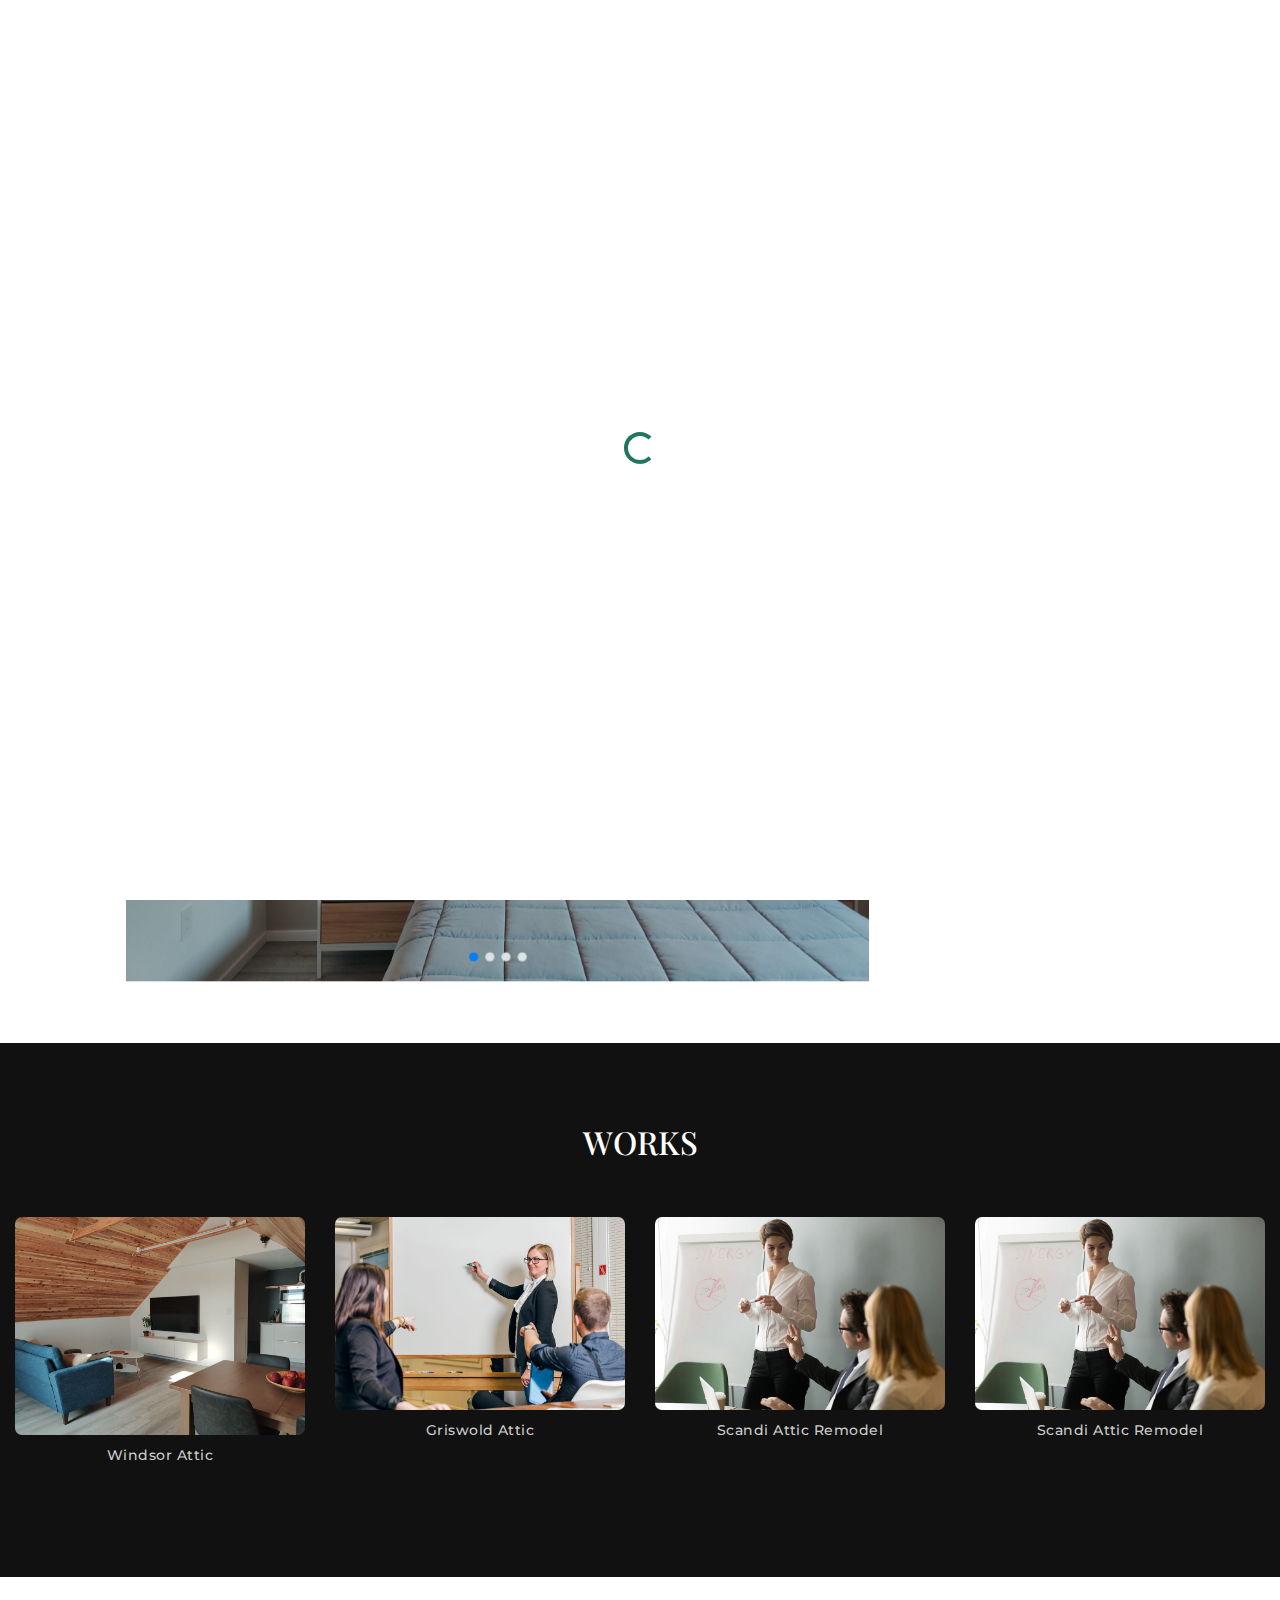
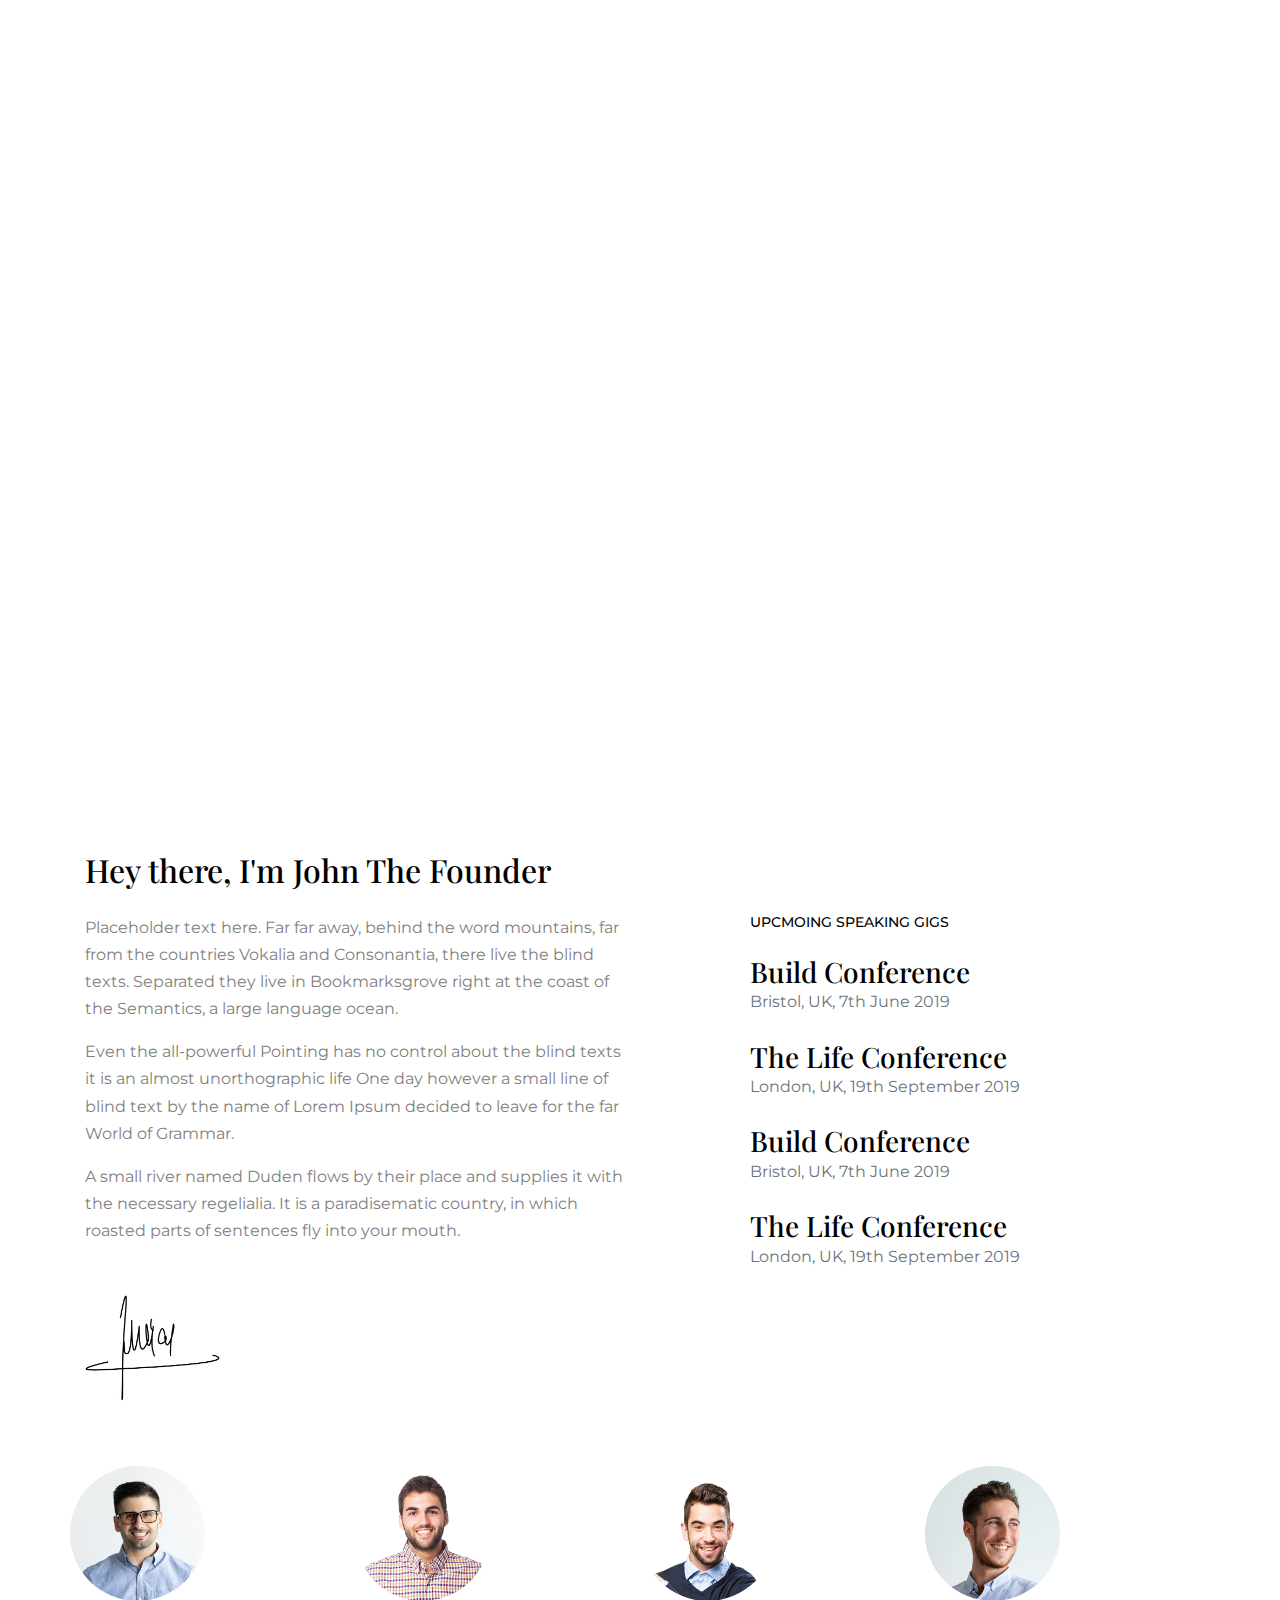
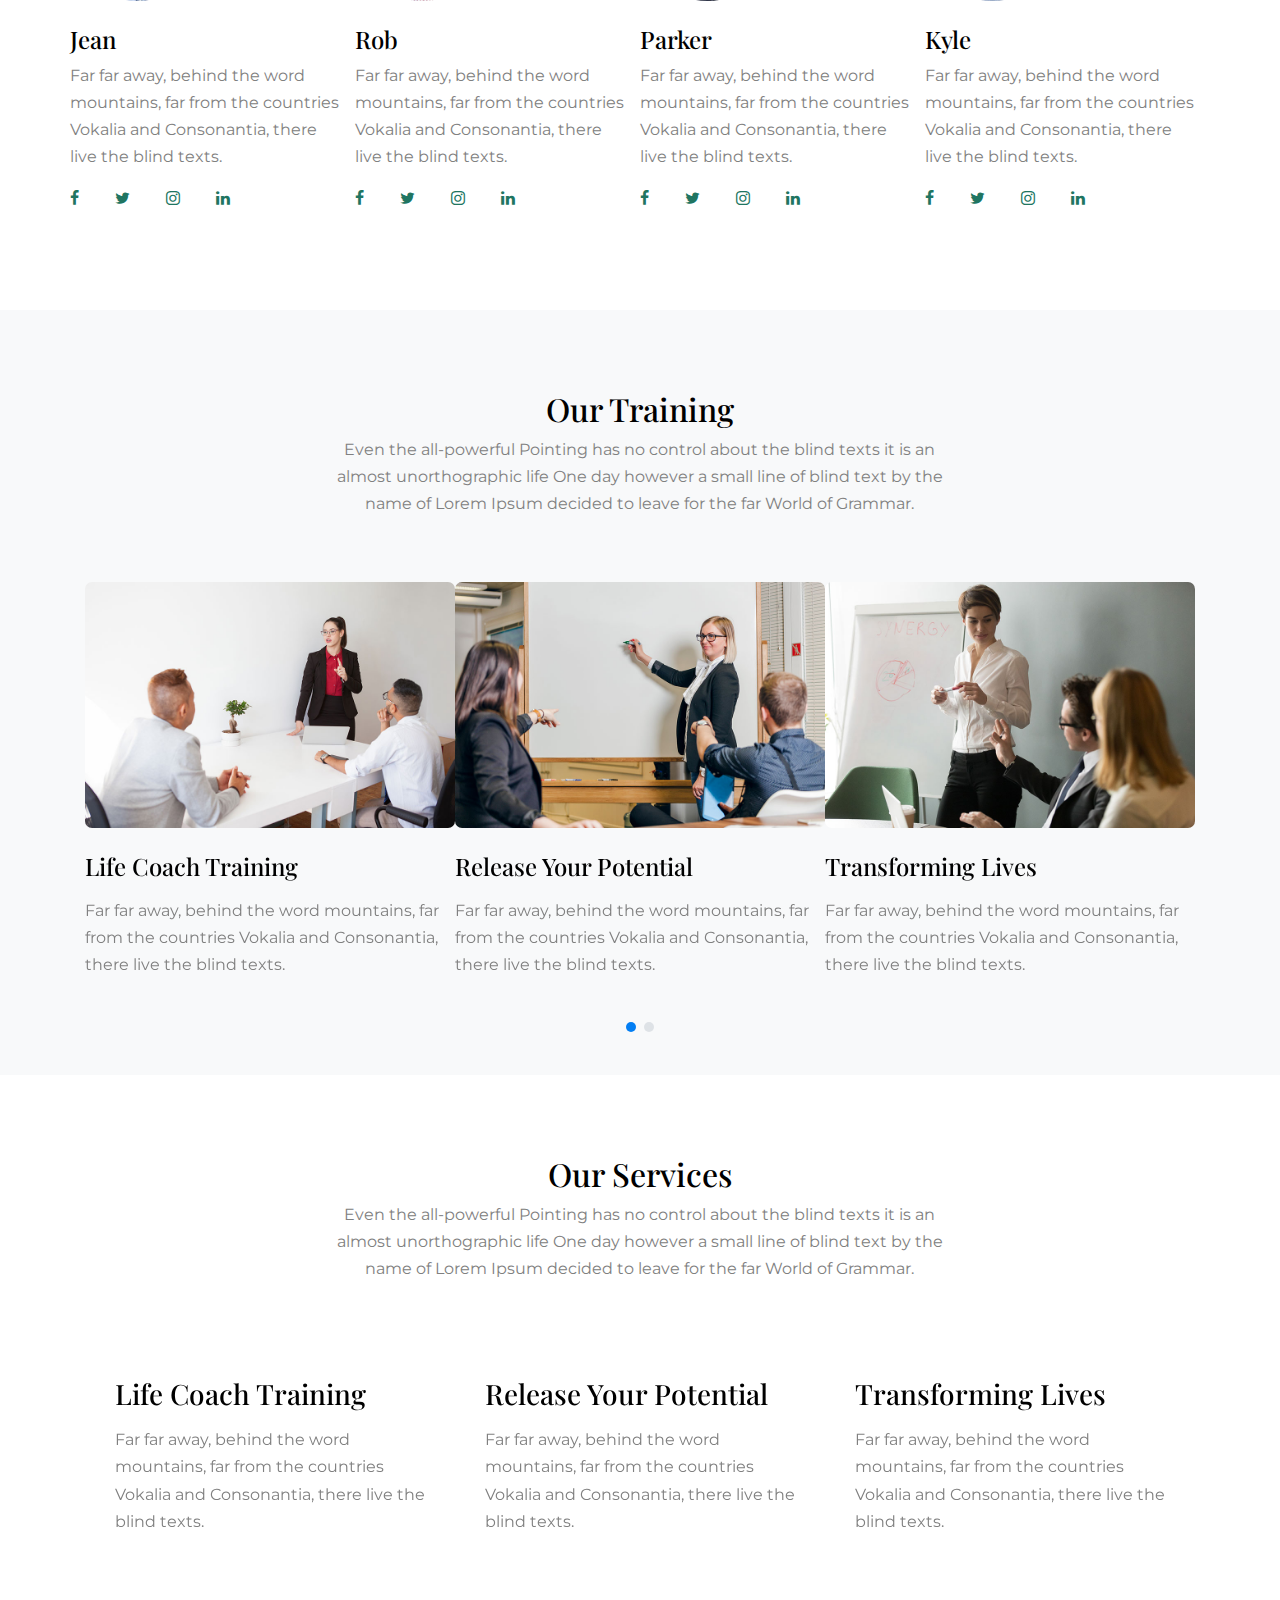
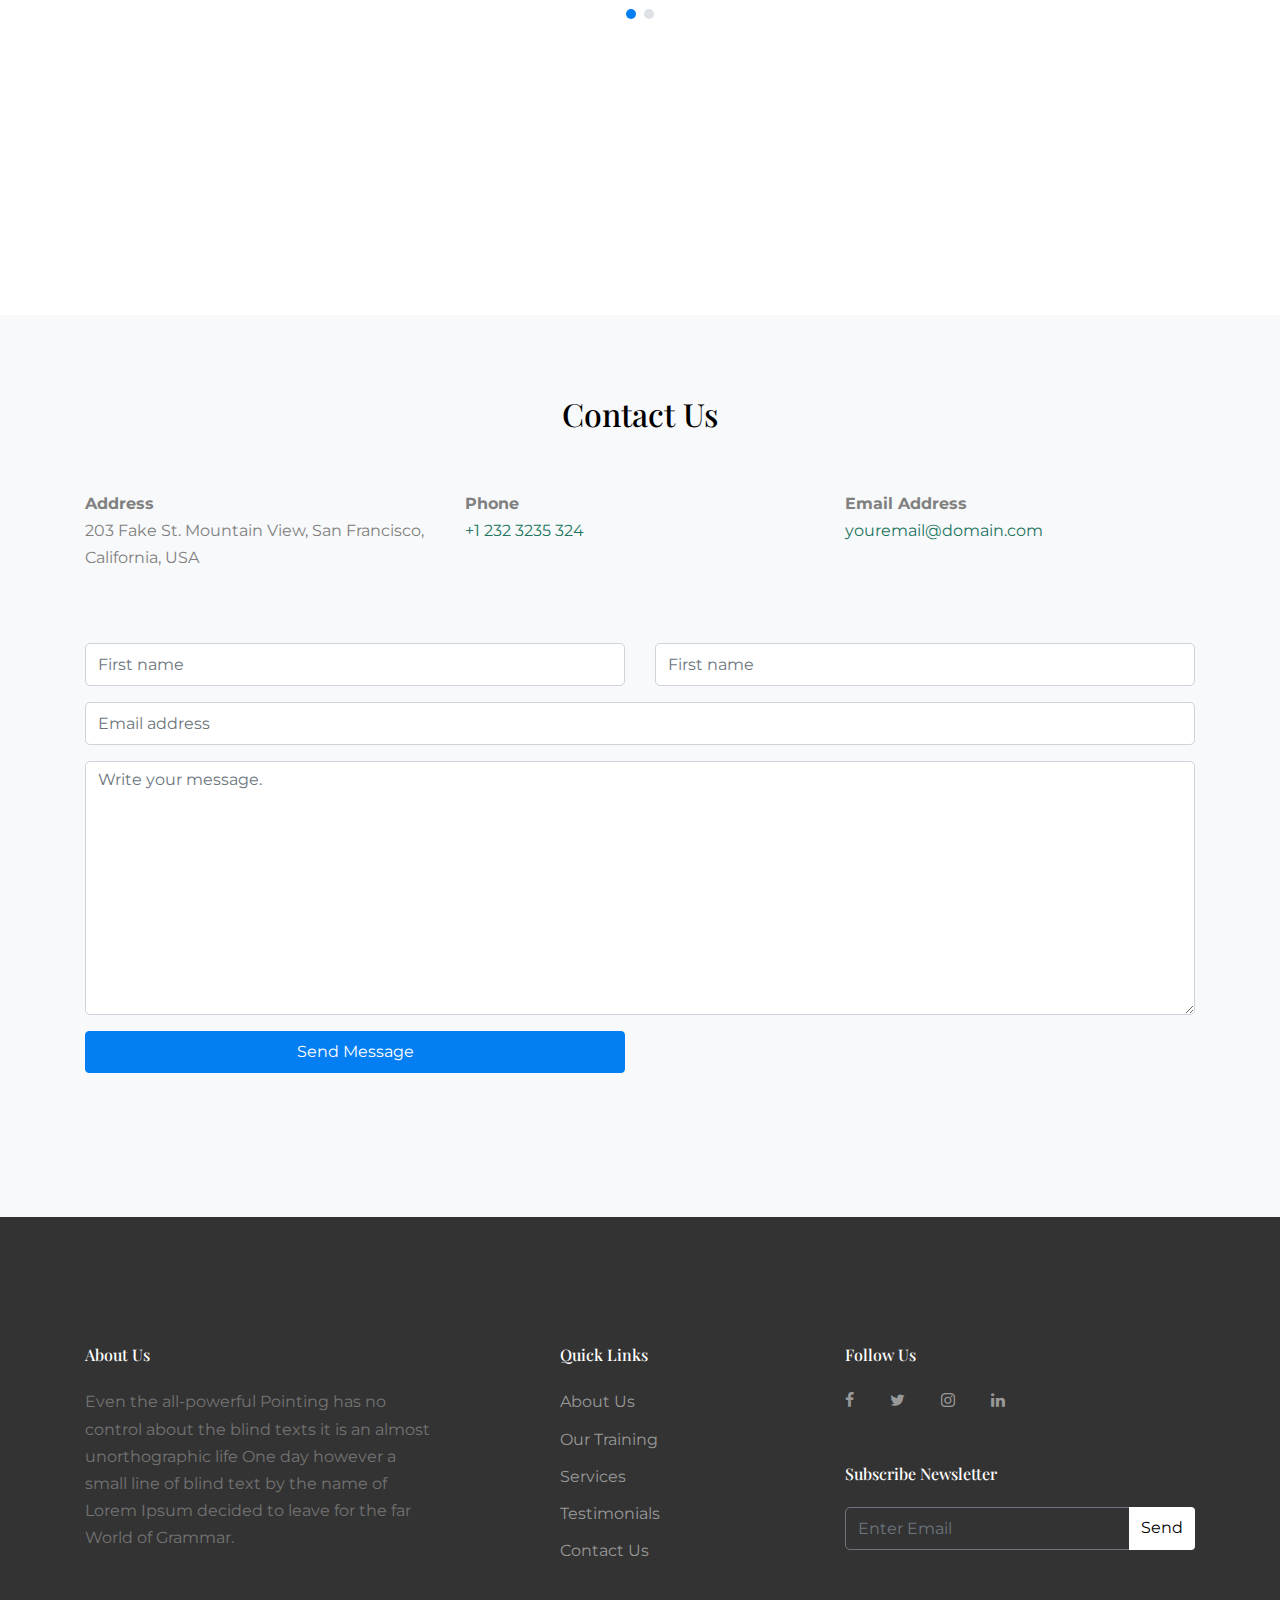
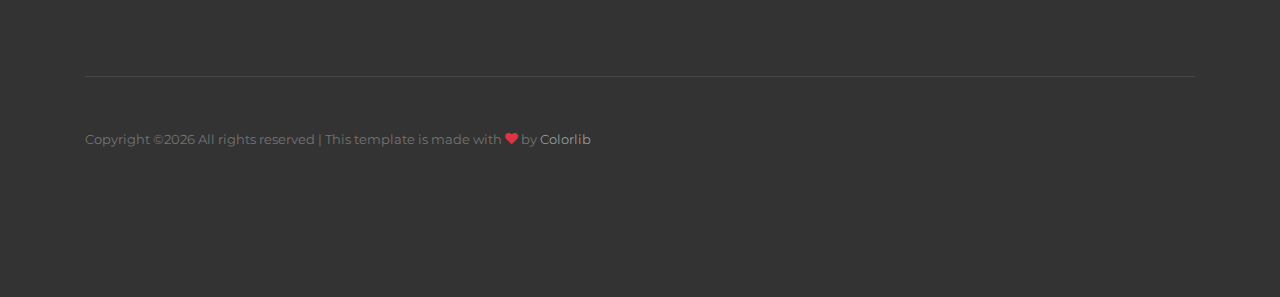
<file: index.html>
<!doctype html>
<html lang="en">
  <head>
    <title>Coach — Website Template by Colorlib</title>
    <meta charset="utf-8">
    <meta name="viewport" content="width=device-width, initial-scale=1, shrink-to-fit=no">

    <link href="https://fonts.googleapis.com/css?family=Montserrat:300,400,700,900|Playfair+Display:400,700,900" rel="stylesheet">
    <link rel="stylesheet" href="fonts/icomoon/style.css">

    <link rel="stylesheet" href="css/bootstrap.min.css">
    <link rel="stylesheet" href="css/jquery-ui.css">
    <link rel="stylesheet" href="css/owl.carousel.min.css">
    <link rel="stylesheet" href="css/owl.theme.default.min.css">
    <link rel="stylesheet" href="css/owl.theme.default.min.css">

    <link rel="stylesheet" href="css/jquery.fancybox.min.css">
    <link rel="stylesheet" href="css/bootstrap-datepicker.css">
    <link rel="stylesheet" href="fonts/flaticon/font/flaticon.css">
    <link rel="stylesheet" href="css/aos.css">
    <link rel="stylesheet" href="css/style.css">

    <!-- === Custom hero text responsiveness & behavior === -->
    <style>
      /* Keep hero buttons/link text white */
      .site-blocks-cover p a.btn { color:#fff; }

      /* Wrap container for the headline (right-aligned per your layout) */
      .hero-headline-wrap{
        max-width: min(1100px, 92vw);
        margin-left: auto;
        margin-right: 0;
      }

      /* Headline base styles + fluid sizing */
      .site-blocks-cover .hero-headline{
        margin: 0;
        color: #fff !important;
        font-family: 'Montserrat', sans-serif;
        font-weight: 400;
        line-height: 1.35;
        letter-spacing: 0.1rem;
        text-shadow: 0 1px 2px rgba(0,0,0,.35);
        font-size: clamp(1.02rem, 1.2vw + 0.7rem, 1.55rem);
        text-wrap: balance; /* nicer small-screen breaks */
      }

      /* Default (mobile): allow wrapping on second line */
      .hero-line-2 { white-space: normal; }

      /* Tablet and up: keep second line on one line */
      @media (min-width: 768px){
        .hero-headline-wrap { max-width: min(1100px, 88vw); }
        .hero-line-2 { white-space: nowrap; }
      }

      /* Larger tablets/desktops: a touch more room */
      @media (min-width: 992px){
        .hero-headline-wrap { max-width: min(1180px, 86vw); }
        .site-blocks-cover .hero-headline{ letter-spacing: 0.08rem; }
      }

      /* Phones: use most of the width and slightly smaller type */
      @media (max-width: 576px){
        .hero-headline-wrap{ max-width: 92vw; }
        .site-blocks-cover .hero-headline{
          font-size: clamp(0.95rem, 1.1vw + 0.7rem, 1.15rem);
          letter-spacing: 0.09rem;
          line-height: 1.3;
        }
      }
            /* NAV: white over the hero, black after sticky kicks in */
      .sticky-wrapper:not(.is-sticky) .site-navbar .site-menu > li > a {
        color: #fff !important;
      }
      .sticky-wrapper:not(.is-sticky) .site-navbar .site-menu > li > a:hover,
      .sticky-wrapper:not(.is-sticky) .site-navbar .site-menu > li > a:focus {
        color: #ffffffcc !important; /* soft white on hover */
      }

      /* Logo & mobile hamburger white over hero */
      .sticky-wrapper:not(.is-sticky) .site-navbar .site-logo a,
      .sticky-wrapper:not(.is-sticky) .site-navbar .site-menu-toggle {
        color: #fff !important;
      }

      /* Dropdown caret (the little arrow) white over hero */
      .sticky-wrapper:not(.is-sticky) .site-navbar .site-navigation .site-menu .has-children > a:before {
        color: #fff;
      }

      /* Optional: make the top border subtle while over hero */
      .sticky-wrapper:not(.is-sticky) .site-navbar {
        border-bottom-color: rgba(255,255,255,0.3);
      }



    </style>
  </head>
  <body data-spy="scroll" data-target=".site-navbar-target" data-offset="300" id="home-section">

  <div id="overlayer"></div>
  <div class="loader">
    <div class="spinner-border text-primary" role="status">
      <span class="sr-only">Loading...</span>
    </div>
  </div>

  <div class="site-wrap">

    <div class="site-mobile-menu site-navbar-target">
      <div class="site-mobile-menu-header">
        <div class="site-mobile-menu-close mt-3">
          <span class="icon-close2 js-menu-toggle"></span>
        </div>
      </div>
      <div class="site-mobile-menu-body"></div>
    </div>

    <header class="site-navbar js-sticky-header site-navbar-target" role="banner">
      <div class="container">
        <div class="row align-items-center">
          <div class="col-6 col-xl-2">
            <h1 class="mb-0 site-logo"><a href="index.html" class="h2 mb-0">Coach<span class="text-primary">.</span></a></h1>
          </div>

          <div class="col-12 col-md-10 d-none d-xl-block">
            <nav class="site-navigation position-relative text-right" role="navigation">
              <ul class="site-menu main-menu js-clone-nav mr-auto d-none d-lg-block">
                <li><a href="#home-section" class="nav-link">Home</a></li>
                <li class="has-children">
                  <a href="#about-section" class="nav-link">About</a>
                  <ul class="dropdown">
                    <li><a href="#training-section" class="nav-link">Our Training</a></li>
                    <li><a href="#testimonials-section" class="nav-link">Testimonials</a></li>
                    <li><a href="#gallery-section" class="nav-link">Gallery</a></li>
                    <li><a href="#blog-section" class="nav-link">Blog</a></li>
                    <li class="has-children">
                      <a href="#">More Links</a>
                      <ul class="dropdown">
                        <li><a href="#">Menu One</a></li>
                        <li><a href="#">Menu Two</a></li>
                        <li><a href="#">Menu Three</a></li>
                      </ul>
                    </li>
                  </ul>
                </li>

                <li><a href="#training-section" class="nav-link">Our Training</a></li>
                <li><a href="#services-section" class="nav-link">Services</a></li>
                <li><a href="#contact-section" class="nav-link">Contact</a></li>
              </ul>
            </nav>
          </div>

          <div class="col-6 d-inline-block d-xl-none ml-md-0 py-3" style="position: relative; top: 3px;">
            <a href="#" class="site-menu-toggle js-menu-toggle float-right"><span class="icon-menu h3"></span></a>
          </div>
        </div>
      </div>
    </header>

    <!-- Keep hero height logic -->
    <style>
      .site-blocks-cover {
        height: 40vh !important;
        min-height: 40vh;
        display: flex;
        align-items: center;
      }
      @media (max-width: 767px) {
        .site-blocks-cover {
          height: 40vh !important;
          min-height: 40vh;
        }
      }
    </style>

    <section class="site-blocks-cover overflow-hidden" style="background-image: url('images/hero.jpg'); background-size: cover; background-position: center; background-repeat: no-repeat; position: relative;">
      <div style="position: absolute; inset: 0; background: rgba(0,0,0,0.15);"></div>

      <div class="container" style="position: relative; z-index: 2;">
        <div class="row">
          <div class="col-lg-12 align-self-center">
            <div class="row">
              <div class="col-lg-12">
                <div class="text-right" style="font-family: 'Montserrat', sans-serif; letter-spacing: 0.15rem; word-wrap: break-word;">
                  <div style="height: 4rem;" aria-hidden="true"></div>

                  <div class="hero-headline-wrap">
                    <p class="hero-headline">
                      <span>Efficient Spaces, Timeless Design;</span><br>
                      <span class="hero-line-2">Transforming unused spaces by merging functionality and elegance.</span>
                    </p>
                  </div>

                  <div style="height: 1rem;" aria-hidden="true"></div>
                  <p class="mt-3">
                    <a href="portfolio.html"
                       class="btn btn-outline-light font-weight-bold"
                       style="border-radius: 0; font-size: 0.7rem; padding: 0.4rem 1.2rem;">
                      PORTFOLIO
                    </a>
                  </p>
                </div>
              </div>
            </div>
          </div>
        </div>
      </div>
    </section>

    <section>
      <div class="container">
        <div class="row align-items-center">
          <div class="col-lg-9 slideshow-column" style="margin-top: var(--slideshow-margin, 4rem);">
            <div class="slideshow" style="--slideshow-scale: 0.9; --slideshow-aspect-ratio: 0.5625;">
              <div class="slideshow-inner">
                <div class="slide-ratio">
                  <div class="slide-one-item home-slider owl-carousel">
                    <img src="images/coach_hero_1.jpg" alt="Free Website Template by Free-Templat.co" class="img-fluid img">
                    <img src="images/coach_hero_2.jpg" alt="Free Website Template by Free-Templat.co" class="img-fluid img">
                    <img src="images/coach_hero_3.jpg" alt="Free Website Template by Free-Templat.co" class="img-fluid img">
                    <img src="images/coach_hero_4.jpg" alt="Free Website Template by Free-Templat.co" class="img-fluid img">
                  </div>
                </div>
              </div>
            </div>
          </div>

          <div class="col-lg-3">
            <div class="px-4" style="max-width:380px;">
              <!-- <h3 class="mb-3">Transform Your Space</h3> -->
              <p class="text-muted">Remodeling and design professional based in Connecticut. Maximizing underused spaces by blending know-how with 3D visualization tools to deliver thoughtful, functional solutions across a variety of projects.</p>
              <p class="text-muted">Grounded in a collaborative approach that helps clients make the most of their spaces.</p>

            </div>
          </div>
        </div>
      </div>

      <style>
        .owl-dots {
          position: absolute;
          bottom: 10px;
          left: 50%;
          transform: translateX(-50%);
        }
        .slideshow { display:flex; justify-content:center; width:100%; }
.col-lg-3 {
  padding-left: 0 !important;
}
        .slideshow-inner {
          width:100%;
          max-width:1200px;
          transform: scale(var(--slideshow-scale));
          transform-origin: center top;
          transition: transform .15s ease;
        }
        .slide-ratio {
          width: 100%;
          padding-top: calc(var(--slideshow-aspect-ratio) * 100%);
          position: relative;
          overflow: hidden;
        }
        .slide-one-item.home-slider {
          position: absolute;
          inset: 0;
          display: flex;
          align-items: stretch;
        }
        .slide-one-item.home-slider .img {
          width: 100%;
          height: 100%;
          object-fit: cover;
          display: block;
          flex: 0 0 100%;
        }
        .slideshow-control input[type="range"] { vertical-align: middle; }
      .gallery-title {
  font-size: 0.9rem;
  font-weight: 500;
  margin-top: 0.5rem;
  color: #555; /* you can make #000 or #fff depending theme */
  letter-spacing: 0.03rem;
  
}

#gallery-section .gallery-title {
  color: #ccc;
}
      
      </style>

      <script>
        (function(){
          var scaleRange = document.getElementById('slideshowScale');
          var marginRange = document.getElementById('slideshowMargin');
          var slideshow = document.querySelector('.slideshow');
          var slideshowContainer = document.querySelector('.slideshow-column');
          var firstImg = document.querySelector('.slide-one-item.home-slider img');

          if (!slideshow || !slideshowContainer) return;

          if (scaleRange) {
            scaleRange.addEventListener('input', function(e){
              slideshow.style.setProperty('--slideshow-scale', (e.target.value / 100).toString());
            });
          }
          if (marginRange) {
            marginRange.addEventListener('input', function(e){
              slideshowContainer.style.setProperty('--slideshow-margin', (e.target.value / 16) + 'rem');
            });
          }

          function setAspectFromFirstImage(img) {
            if (!img) return;
            function apply() {
              var w = img.naturalWidth || img.width;
              var h = img.naturalHeight || img.height;
              if (w && h) {
                var ratio = h / w;
                slideshow.style.setProperty('--slideshow-aspect-ratio', ratio);
              }
            }
            if (img.complete) { apply(); }
            else { img.addEventListener('load', apply); }
          }

          setAspectFromFirstImage(firstImg);

          if (!firstImg) {
            var observer = new MutationObserver(function() {
              firstImg = document.querySelector('.slide-one-item.home-slider img');
              if (firstImg) {
                setAspectFromFirstImage(firstImg);
                observer.disconnect();
              }
            });
            observer.observe(document.body, { childList: true, subtree: true });
          }

          window.addEventListener('resize', function(){
            if (firstImg && firstImg.naturalWidth) {
              slideshow.style.setProperty('--slideshow-aspect-ratio', (firstImg.naturalHeight / firstImg.naturalWidth));
            }
          });
        })();
      </script>
    </section>


    <section class="site-section" style="background:#111;" id="gallery-section">
      <div class="container-fluid">
        <div class="row mb-5 justify-content-center">
          <div class="col-md-7 text-center">
            <h2 class="text-white">WORKS</h2>
          </div>
        </div>

        <div class="row">
          <a class="col-6 col-md-6 col-lg-4 col-xl-3 gal-item d-block text-center"
            href="windsor-attic.html">
            <img src="images/windsor-attic/5.jpg" class="img-fluid" alt="">
            <div class="gallery-title">Windsor Attic</div>
          </a>

          <a class="col-6 col-md-6 col-lg-4 col-xl-3 gal-item d-block text-center"
            href="http://localhost/single.html">
            <img src="images/coach_2_sm.jpg" class="img-fluid" alt="">
            <div class="gallery-title">Griswold Attic</div>
          </a>

          <a class="col-6 col-md-6 col-lg-4 col-xl-3 gal-item d-block text-center"
            href="http://localhost/single.html">
            <img src="images/coach_3_sm.jpg" class="img-fluid" alt="">
            <div class="gallery-title">Scandi Attic Remodel</div>
          </a>
          <a class="col-6 col-md-6 col-lg-4 col-xl-3 gal-item d-block text-center"
            href="http://localhost/single.html">
            <img src="images/coach_3_sm.jpg" class="img-fluid" alt="">
            <div class="gallery-title">Scandi Attic Remodel</div>
          </a>

        </div>
      </div>
    </section>

    <section class="site-section" id="blog-section">
          <div class="container">
            <div class="row justify-content-center" data-aos="fade-up">
              <div class="col-lg-6 text-center mb-5">
              </div>
            </div>
            <div class="row">
              <div class="col-md-6 mb-4" data-aos="fade-up">
                <div class="d-lg-flex blog-entry">
                  <figure class="mr-4"><a href="single.html"><img src="images/coach_1_sm.jpg" alt="Free Website Template by Free-Template.co" class="img-fluid rounded"></a></figure>
                  <div class="blog-entry-text">
                    <h3><a href="single.html">Unleash Your Potential With These 5 Tips</a></h3>
                    <span class="post-meta mb-3 d-block">April 17, 2019</span>
                    <p>Far far away, behind the word mountains, far from the countries Vokalia and Consonantia, there live the blind texts.</p>
                    <p><a href="#" class="">Read More..</a></p>
                  </div>
                </div>
              </div>

              <div class="col-md-6 mb-4" data-aos="fade-up" data-aos-delay="100">
                <div class="d-lg-flex blog-entry">
                  <figure class="mr-4"><a href="single.html"><img src="images/coach_2_sm.jpg" alt="Free Website Template by Free-Template.co" class="img-fluid rounded"></a></figure>
                  <div class="blog-entry-text">
                    <h3><a href="single.html">Unleash Your Potential With These 5 Tips</a></h3>
                    <span class="post-meta mb-3 d-block">April 17, 2019</span>
                    <p>Far far away, behind the word mountains, far from the countries Vokalia and Consonantia, there live the blind texts.</p>
                    <p><a href="#" class="">Read More..</a></p>
                  </div>
                </div>
              </div>

              <div class="col-md-6 mb-4" data-aos="fade-up">
                <div class="d-lg-flex blog-entry">
                  <figure class="mr-4"><a href="single.html"><img src="images/coach_3_sm.jpg" alt="Free Website Template by Free-Template.co" class="img-fluid rounded"></a></figure>
                  <div class="blog-entry-text">
                    <h3><a href="single.html">Unleash Your Potential With These 5 Tips</a></h3>
                    <span class="post-meta mb-3 d-block">April 17, 2019</span>
                    <p>Far far away, behind the word mountains, far from the countries Vokalia and Consonantia, there live the blind texts.</p>
                    <p><a href="#" class="">Read More..</a></p>
                  </div>
                </div>
              </div>

              <div class="col-md-6 mb-4" data-aos="fade-up" data-aos-delay="100">
                <div class="d-lg-flex blog-entry">
                  <figure class="mr-4"><a href="single.html"><img src="images/coach_2_sm.jpg" alt="Free Website Template by Free-Template.co" class="img-fluid rounded"></a></figure>
                  <div class="blog-entry-text">
                    <h3><a href="single.html">Unleash Your Potential With These 5 Tips</a></h3>
                    <span class="post-meta mb-3 d-block">April 17, 2019</span>
                    <p>Far far away, behind the word mountains, far from the countries Vokalia and Consonantia, there live the blind texts.</p>
                    <p><a href="#" class="">Read More..</a></p>
                  </div>
                </div>
              </div>

            </div>
          </div>
        </section>

    <section class="site-section" id="about-section">
      <div class="container">
        <div class="row">
          <div class="col-12 mb-3">
            <h2 class="text-black">Hey there, I'm John The Founder</h2>
          </div>
          <div class="col-md-6 mb-5">
            <p>Placeholder text here. Far far away, behind the word mountains, far from the countries Vokalia and Consonantia, there live the blind texts. Separated they live in Bookmarksgrove right at the coast of the Semantics, a large language ocean.</p>
            <p>Even the all-powerful Pointing has no control about the blind texts it is an almost unorthographic life One day however a small line of blind text by the name of Lorem Ipsum decided to leave for the far World of Grammar.</p>
            <p>A small river named Duden flows by their place and supplies it with the necessary regelialia. It is a paradisematic country, in which roasted parts of sentences fly into your mouth.</p>
            <p class="mt-5"><img src="images/signature.jpg" alt="Free website template by Free-Template.co" class="img-fluid w-25"></p>
          </div>
          <div class="col-md-5 ml-auto">
            <h2 class="text-black mb-4 h6">Upcmoing Speaking Gigs</h2>
            <ul class="list-unstyled">
              <li class="mb-4">
                <h3 class="text-black m-0">Build Conference</h3>
                <span class="text-muted">Bristol, UK, 7th June 2019</span>
              </li>
              <li class="mb-4">
                <h3 class="text-black m-0">The Life Conference</h3>
                <span class="text-muted">London, UK, 19th September 2019</span>
              </li>
              <li class="mb-4">
                <h3 class="text-black m-0">Build Conference</h3>
                <span class="text-muted">Bristol, UK, 7th June 2019</span>
              </li>
              <li class="mb-4">
                <h3 class="text-black m-0">The Life Conference</h3>
                <span class="text-muted">London, UK, 19th September 2019</span>
              </li>
            </ul>
          </div>
        </div>

        <div class="row">
          <div class="col-lg-3 text-left">
            <img src="images/person_1.jpg" alt="Free Website Template by Free-Template.co" class="rounded-circle img-fluid w-50 mb-4">
            <h3 class="h4 text-black">Jean</h3>
            <p>Far far away, behind the word mountains, far from the countries Vokalia and Consonantia, there live the blind texts.</p>
            <p>
              <a href="#" class="pl-0 pr-3"><span class="icon-facebook"></span></a>
              <a href="#" class="pl-3 pr-3"><span class="icon-twitter"></span></a>
              <a href="#" class="pl-3 pr-3"><span class="icon-instagram"></span></a>
              <a href="#" class="pl-3 pr-3"><span class="icon-linkedin"></span></a>
            </p>
          </div>
          <div class="col-lg-3 text-left">
            <img src="images/person_2.jpg" alt="Free Website Template by Free-Template.co" class="rounded-circle img-fluid w-50 mb-4">
            <h3 class="h4 text-black">Rob</h3>
            <p>Far far away, behind the word mountains, far from the countries Vokalia and Consonantia, there live the blind texts.</p>
            <p>
              <a href="#" class="pl-0 pr-3"><span class="icon-facebook"></span></a>
              <a href="#" class="pl-3 pr-3"><span class="icon-twitter"></span></a>
              <a href="#" class="pl-3 pr-3"><span class="icon-instagram"></span></a>
              <a href="#" class="pl-3 pr-3"><span class="icon-linkedin"></span></a>
            </p>
          </div>
          <div class="col-lg-3 text-left">
            <img src="images/person_3.jpg" alt="Free Website Template by Free-Template.co" class="rounded-circle img-fluid w-50 mb-4">
            <h3 class="h4 text-black">Parker</h3>
            <p>Far far away, behind the word mountains, far from the countries Vokalia and Consonantia, there live the blind texts.</p>
            <p>
              <a href="#" class="pl-0 pr-3"><span class="icon-facebook"></span></a>
              <a href="#" class="pl-3 pr-3"><span class="icon-twitter"></span></a>
              <a href="#" class="pl-3 pr-3"><span class="icon-instagram"></span></a>
              <a href="#" class="pl-3 pr-3"><span class="icon-linkedin"></span></a>
            </p>
          </div>
          <div class="col-lg-3 text-left">
            <img src="images/person_4.jpg" alt="Free Website Template by Free-Template.co" class="rounded-circle img-fluid w-50 mb-4">
            <h3 class="h4 text-black">Kyle</h3>
            <p>Far far away, behind the word mountains, far from the countries Vokalia and Consonantia, there live the blind texts.</p>
            <p>
              <a href="#" class="pl-0 pr-3"><span class="icon-facebook"></span></a>
              <a href="#" class="pl-3 pr-3"><span class="icon-twitter"></span></a>
              <a href="#" class="pl-3 pr-3"><span class="icon-instagram"></span></a>
              <a href="#" class="pl-3 pr-3"><span class="icon-linkedin"></span></a>
            </p>
          </div>
        </div>
      </div>
    </section>

    <section class="site-section bg-light" id="training-section">
      <div class="container">
        <div class="row mb-5 justify-content-center">
          <div class="col-md-7 text-center">
            <h2 class="text-black">Our Training</h2>
            <p>Even the all-powerful Pointing has no control about the blind texts it is an almost unorthographic life One day however a small line of blind text by the name of Lorem Ipsum decided to leave for the far World of Grammar.</p>
          </div>
        </div>

        <div class="nonloop-block-13 owl-style owl-carousel">
          <div class="training">
            <figure class="mb-4"><img src="images/coach_1_sm.jpg" alt="Free website template by Free-Template.co" class="img-fluid"></figure>
            <h3 class="text-black mb-3">Life Coach Training</h3>
            <p>Far far away, behind the word mountains, far from the countries Vokalia and Consonantia, there live the blind texts.</p>
          </div>

          <div class="training">
            <figure class="mb-4"><img src="images/coach_2_sm.jpg" alt="Free website template by Free-Template.co" class="img-fluid"></figure>
            <h3 class="text-black mb-3">Release Your Potential</h3>
            <p>Far far away, behind the word mountains, far from the countries Vokalia and Consonantia, there live the blind texts.</p>
          </div>

          <div class="training">
            <figure class="mb-4"><img src="images/coach_3_sm.jpg" alt="Free website template by Free-Template.co" class="img-fluid"></figure>
            <h3 class="text-black mb-3">Transforming Lives</h3>
            <p>Far far away, behind the word mountains, far from the countries Vokalia and Consonantia, there live the blind texts.</p>
          </div>

          <div class="training">
            <figure class="mb-4"><img src="images/coach_1_sm.jpg" alt="Free website template by Free-Template.co" class="img-fluid"></figure>
            <h3 class="text-black mb-3">Life Coach Training</h3>
            <p>Far far away, behind the word mountains, far from the countries Vokalia and Consonantia, there live the blind texts.</p>
          </div>

          <div class="training">
            <figure class="mb-4"><img src="images/coach_2_sm.jpg" alt="Free website template by Free-Template.co" class="img-fluid"></figure>
            <h3 class="text-black mb-3">Release Your Potential</h3>
            <p>Far far away, behind the word mountains, far from the countries Vokalia and Consonantia, there live the blind texts.</p>
          </div>

          <div class="training">
            <figure class="mb-4"><img src="images/coach_3_sm.jpg" alt="Free website template by Free-Template.co" class="img-fluid"></figure>
            <h3 class="text-black mb-3">Transforming Lives</h3>
            <p>Far far away, behind the word mountains, far from the countries Vokalia and Consonantia, there live the blind texts.</p>
          </div>
        </div>
      </div>
    </section>

    <section class="site-section" id="services-section">
      <div class="container">
        <div class="row mb-5 justify-content-center">
          <div class="col-md-7 text-center">
            <h2 class="text-black">Our Services</h2>
            <p>Even the all-powerful Pointing has no control about the blind texts it is an almost unorthographic life One day however a small line of blind text by the name of Lorem Ipsum decided to leave for the far World of Grammar.</p>
          </div>
        </div>

        <div class="nonloop-block-13 owl-style owl-style-md owl-carousel">
          <div class="service">
            <div class="icon"><span class="flaticon-badge display-1 text-primary"></span></div>
            <h3 class="text-black mb-3">Life Coach Training</h3>
            <p>Far far away, behind the word mountains, far from the countries Vokalia and Consonantia, there live the blind texts.</p>
          </div>

          <div class="service">
            <div class="icon"><span class="flaticon-target display-1 text-primary"></span></div>
            <h3 class="text-black mb-3">Release Your Potential</h3>
            <p>Far far away, behind the word mountains, far from the countries Vokalia and Consonantia, there live the blind texts.</p>
          </div>

          <div class="service">
            <div class="icon"><span class="flaticon-agreement display-1 text-primary"></span></div>
            <h3 class="text-black mb-3">Transforming Lives</h3>
            <p>Far far away, behind the word mountains, far from the countries Vokalia and Consonantia, there live the blind texts.</p>
          </div>

          <div class="service">
            <div class="icon"><span class="flaticon-line-chart display-1 text-primary"></span></div>
            <h3 class="text-black mb-3">Life Coach Training</h3>
            <p>Far far away, behind the word mountains, far from the countries Vokalia and Consonantia, there live the blind texts.</p>
          </div>

          <div class="service">
            <div class="icon"><span class="flaticon-target-1 display-1 text-primary"></span></div>
            <h3 class="text-black mb-3">Release Your Potential</h3>
            <p>Far far away, behind the word mountains, far from the countries Vokalia and Consonantia, there live the blind texts.</p>
          </div>

          <div class="service">
            <div class="icon"><span class="flaticon-bar-chart display-1 text-primary"></span></div>
            <h3 class="text-black mb-3">Transforming Lives</h3>
            <p>Far far away, behind the word mountains, far from the countries Vokalia and Consonantia, there live the blind texts.</p>
          </div>
        </div>
      </div>
    </section>

    <section class="site-section" id="testimonials-section" data-aos="fade">
      <div class="container">
        <div class="row justify-content-center" data-aos="fade-up">
          <div class="col-lg-6 text-center mb-5">
            <h2 class="text-black mb-2">Happy Customers</h2>
          </div>
        </div>
        <div data-aos="fade-up" data-aos-delay="200">
          <div class="owl-carousel owl-style owl-carousel-one no-owl-nav">
            <div>
              <div class="block-testimony-1 text-center">
                <blockquote class="mb-4">
                  <p>&ldquo;The Big Oxmox advised her not to do so, because there were thousands of bad Commas, wild Question Marks and devious Semikoli, but the Little Blind Text didn’t listen. She packed her seven versalia, put her initial into the belt and made herself on the way.&rdquo;</p>
                </blockquote>
                <figure><img src="images/person_4.jpg" alt="Image" class="img-fluid rounded-circle mx-auto"></figure>
                <h3 class="font-size-20 text-black">Ricky Fisher</h3>
              </div>
            </div>

            <div>
              <div class="block-testimony-1 text-center">
                <blockquote class="mb-4">
                  <p>&ldquo;Even the all-powerful Pointing has no control about the blind texts it is an almost unorthographic life One day however a small line of blind text by the name of Lorem Ipsum decided to leave for the far World of Grammar.&rdquo;</p>
                </blockquote>
                <figure><img src="images/person_2.jpg" alt="Image" class="img-fluid rounded-circle mx-auto"></figure>
                <h3 class="font-size-20 mb-4 text-black">Ken Davis</h3>
              </div>
            </div>

            <div>
              <div class="block-testimony-1 text-center">
                <blockquote class="mb-4">
                  <p>&ldquo;A small river named Duden flows by their place and supplies it with the necessary regelialia. It is a paradisematic country, in which roasted parts of sentences fly into your mouth.&rdquo;</p>
                </blockquote>
                <figure><img src="images/person_1.jpg" alt="Image" class="img-fluid rounded-circle mx-auto"></figure>
                <h3 class="font-size-20 text-black">Mellisa Griffin</h3>
              </div>
            </div>

            <div>
              <div class="block-testimony-1 text-center">
                <blockquote class="mb-4">
                  <p>&ldquo;Far far away, behind the word mountains, far from the countries Vokalia and Consonantia, there live the blind texts. Separated they live in Bookmarksgrove right at the coast of the Semantics, a large language ocean.&rdquo;</p>
                </blockquote>
                <figure><img src="images/person_3.jpg" alt="Image" class="img-fluid rounded-circle mx-auto"></figure>
                <h3 class="font-size-20 mb-4 text-black">Robert Steward</h3>
              </div>
            </div>

          </div>
        </div>
      </div>
    </section>

    

    <div class="site-section bg-light" id="contact-section">
      <div class="container">
        <div class="row">
          <div class="col-12 text-center mb-5">
            <h2 class="text-black">Contact Us</h2>
          </div>
        </div>
        <div class="row mb-5">
          <div class="mb-4 mb-lg-0 col-md-6 col-lg-4">
            <p class="mb-0 font-weight-bold">Address</p>
            <p class="mb-4">203 Fake St. Mountain View, San Francisco, California, USA</p>
          </div>
          <div class="mb-4 mb-lg-0 col-md-6 col-lg-4">
            <p class="mb-0 font-weight-bold">Phone</p>
            <p class="mb-4"><a href="#">+1 232 3235 324</a></p>
          </div>
          <div class="mb-4 mb-lg-0 col-md-6 col-lg-4">
            <p class="mb-0 font-weight-bold">Email Address</p>
            <p class="mb-0"><a href="#">youremail@domain.com</a></p>
          </div>
        </div>
        <div class="row">
          <div class="col-lg-12 mb-5">
            <form action="#" method="post">
              <div class="form-group row">
                <div class="col-md-6 mb-3 mb-md-0">
                  <input type="text" class="form-control" placeholder="First name">
                </div>
                <div class="col-md-6">
                  <input type="text" class="form-control" placeholder="First name">
                </div>
              </div>

              <div class="form-group row">
                <div class="col-md-12">
                  <input type="text" class="form-control" placeholder="Email address">
                </div>
              </div>

              <div class="form-group row">
                <div class="col-md-12">
                  <textarea class="form-control" placeholder="Write your message." cols="30" rows="10"></textarea>
                </div>
              </div>
              <div class="form-group row">
                <div class="col-md-6 mr-auto">
                  <input type="submit" class="btn btn-block btn-primary text-white py-2 px-5" value="Send Message">
                </div>
              </div>
            </form>
          </div>
        </div>
      </div>
    </div>

    <footer class="site-footer">
      <div class="container">
        <div class="row">
          <div class="col-md-4">
            <h2 class="footer-heading mb-4">About Us</h2>
            <p>Even the all-powerful Pointing has no control about the blind texts it is an almost unorthographic life One day however a small line of blind text by the name of Lorem Ipsum decided to leave for the far World of Grammar.</p>
          </div>

          <div class="col-md-3 ml-auto">
            <h2 class="footer-heading mb-4">Quick Links</h2>
            <ul class="list-unstyled">
              <li><a href="#about-section" class="smoothscroll">About Us</a></li>
              <li><a href="#training-section" class="smoothscroll">Our Training</a></li>
              <li><a href="#services-section" class="smoothscroll">Services</a></li>
              <li><a href="#testimonials-section" class="smoothscroll">Testimonials</a></li>
              <li><a href="#contact-section" class="smoothscroll">Contact Us</a></li>
            </ul>
          </div>

          <div class="col-md-4">
            <div class="mb-5">
              <h2 class="footer-heading mb-4">Follow Us</h2>
              <a href="#" class="pl-0 pr-3"><span class="icon-facebook"></span></a>
              <a href="#" class="pl-3 pr-3"><span class="icon-twitter"></span></a>
              <a href="#" class="pl-3 pr-3"><span class="icon-instagram"></span></a>
              <a href="#" class="pl-3 pr-3"><span class="icon-linkedin"></span></a>
            </div>

            <h2 class="footer-heading mb-4">Subscribe Newsletter</h2>
            <form action="#" method="post" class="footer-subscribe">
              <div class="input-group mb-3">
                <input type="text" class="form-control border-secondary text-white bg-transparent" placeholder="Enter Email" aria-label="Enter Email" aria-describedby="button-addon2">
                <div class="input-group-append">
                  <button class="btn btn-primary text-black" type="button" id="button-addon2">Send</button>
                </div>
              </div>
            </form>

          </div>
        </div>

        <div class="row pt-5 mt-5 text-left">
          <div class="col-md-12">
            <div class="border-top pt-5">
              <p class="copyright"><small>
                Copyright &copy;<script>document.write(new Date().getFullYear());</script> All rights reserved | This template is made with
                <i class="icon-heart text-danger" aria-hidden="true"></i> by <a href="https://colorlib.com" target="_blank">Colorlib</a>
              </small></p>
            </div>
          </div>
        </div>

      </div>
    </footer>

  </div><!-- .site-wrap -->

  <script src="js/jquery-3.3.1.min.js"></script>
  <script src="js/jquery-ui.js"></script>
  <script src="js/popper.min.js"></script>
  <script src="js/bootstrap.min.js"></script>
  <script src="js/owl.carousel.min.js"></script>
  <script src="js/jquery.countdown.min.js"></script>
  <script src="js/jquery.easing.1.3.js"></script>
  <script src="js/aos.js"></script>
  <script src="js/jquery.fancybox.min.js"></script>
  <script src="js/jquery.sticky.js"></script>
  <script src="js/isotope.pkgd.min.js"></script>

  <script src="js/typed.js"></script>
  <script>
    var typed = new Typed('.typed-words', {
      strings: ["Motivational Speakers","Professional Speakers","Business Speakers", "Professional Life Coach"],
      typeSpeed: 80,
      backSpeed: 80,
      backDelay: 4000,
      startDelay: 1000,
      loop: true,
      showCursor: true
    });
  </script>

  <script src="js/main.js"></script>

  </body>
</html>
</file>
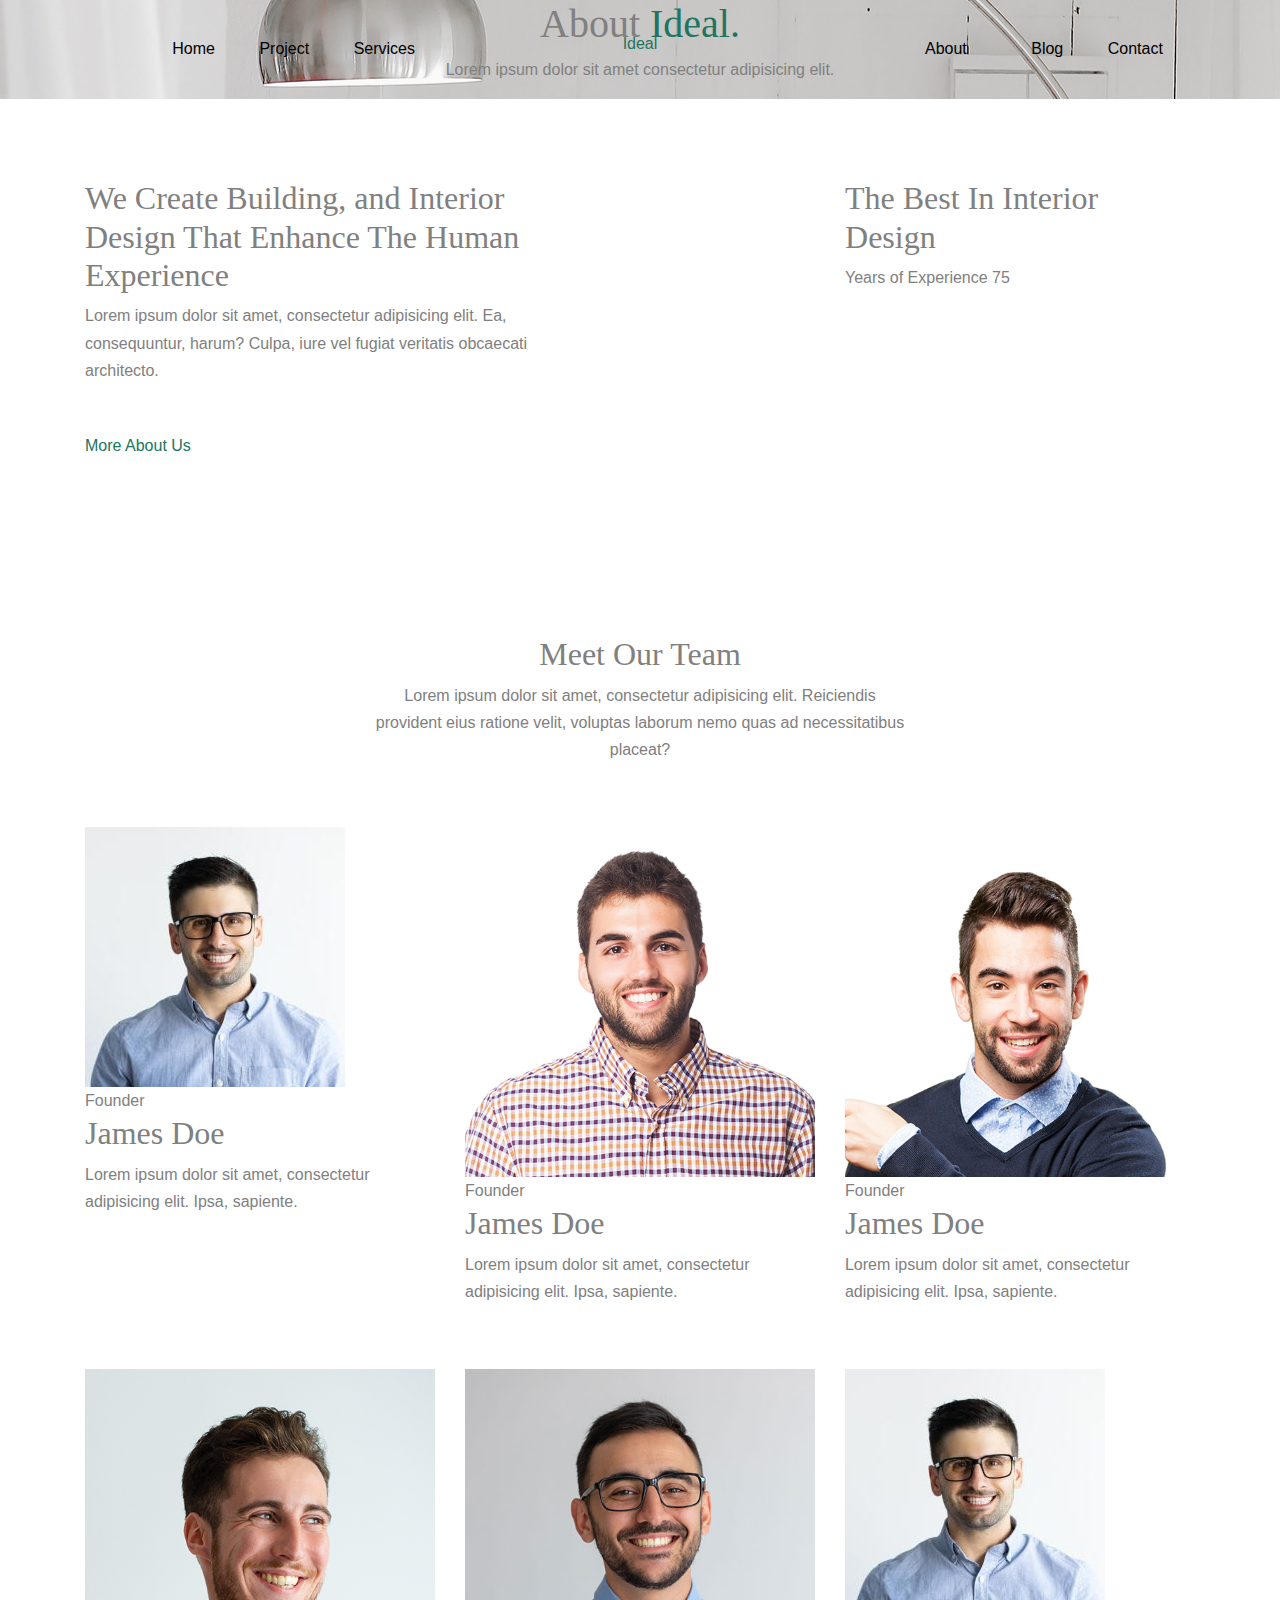
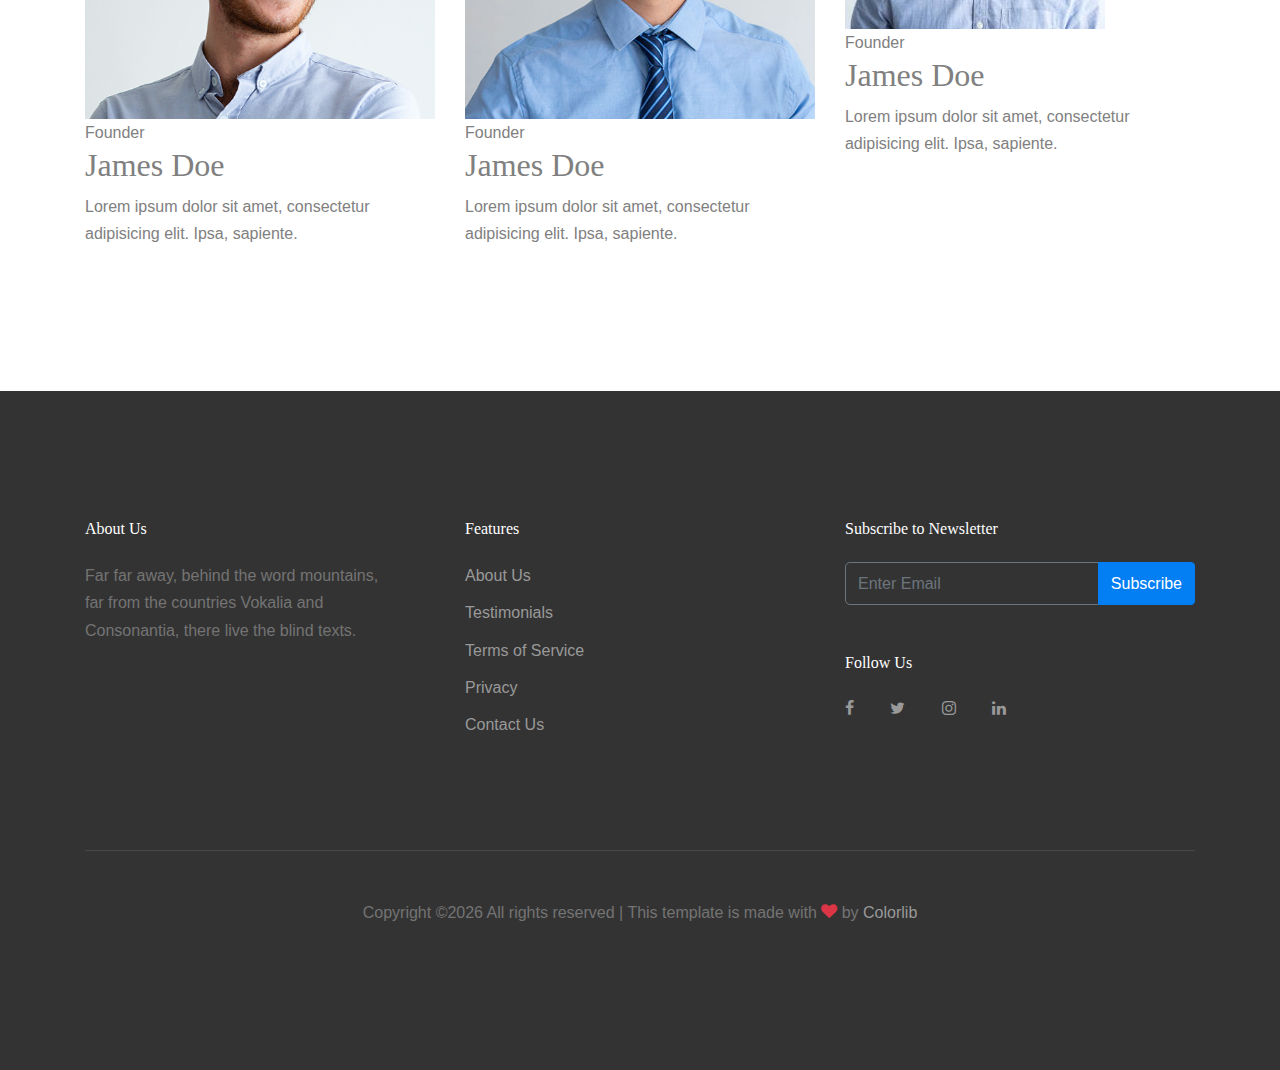
<file: about.html>
<!doctype html>
<html lang="en">

  <head>
    <title>Ideal &mdash; Website Template by Colorlib</title>
    <meta charset="utf-8">
    <meta name="viewport" content="width=device-width, initial-scale=1, shrink-to-fit=no">

    <link href="https://fonts.googleapis.com/css?family=DM+Sans:300,400,700&display=swap" rel="stylesheet">

    <link rel="stylesheet" href="fonts/icomoon/style.css">

    <link rel="stylesheet" href="css/bootstrap.min.css">
    <link rel="stylesheet" href="css/animate.min.css">
    <link rel="stylesheet" href="css/jquery.fancybox.min.css">
    <link rel="stylesheet" href="css/owl.carousel.min.css">
    <link rel="stylesheet" href="css/owl.theme.default.min.css">
    <link rel="stylesheet" href="fonts/flaticon/font/flaticon.css">
    <link rel="stylesheet" href="css/aos.css">

    <!-- MAIN CSS -->
    <link rel="stylesheet" href="css/style.css">

  </head>

  <body data-spy="scroll" data-target=".site-navbar-target" data-offset="300">

    
    <div class="site-wrap" id="home-section">

      <div class="site-mobile-menu site-navbar-target">
        <div class="site-mobile-menu-header">
          <div class="site-mobile-menu-close mt-3">
            <span class="icon-close2 js-menu-toggle"></span>
          </div>
        </div>
        <div class="site-mobile-menu-body"></div>
      </div>



      <header class="site-navbar site-navbar-target" role="banner">

        <div class="container">
          <div class="row align-items-center position-relative">

            <div class="col-lg-4">
              <nav class="site-navigation text-right ml-auto " role="navigation">
                <ul class="site-menu main-menu js-clone-nav ml-auto d-none d-lg-block">
                  <li><a href="index.html" class="nav-link">Home</a></li>
                  <li><a href="project.html" class="nav-link">Project</a></li>
                  <li><a href="services.html" class="nav-link">Services</a></li>
                </ul>
              </nav>
            </div>
            <div class="col-lg-4 text-center">
              <div class="site-logo">
                <a href="index.html">Ideal</a>
              </div>


              <div class="ml-auto toggle-button d-inline-block d-lg-none"><a href="#" class="site-menu-toggle py-5 js-menu-toggle text-white"><span class="icon-menu h3 text-white"></span></a></div>
            </div>
            <div class="col-lg-4">
              <nav class="site-navigation text-left mr-auto " role="navigation">
                <ul class="site-menu main-menu js-clone-nav ml-auto d-none d-lg-block">
                  <li class="active"><a href="about.html" class="nav-link">About</a></li>
                  <li><a href="blog.html" class="nav-link">Blog</a></li>
                  <li><a href="contact.html" class="nav-link">Contact</a></li>
                </ul>
              </nav>
            </div>
            

          </div>
        </div>

      </header>

    
    
    <div class="ftco-blocks-cover-1">
        <div class="ftco-cover-1" style="background-image: url('images/hero_1.jpg');">
            <div class="container">
              <div class="row align-items-center justify-content-center">
                <div class="col-lg-6 text-center">
                  <h1>About <span class="text-primary">Ideal.</span>  </h1>
                  <p>Lorem ipsum dolor sit amet consectetur adipisicing elit.</p>
                  
                </div>
              </div>
            </div>
        </div>
      </div>
    

    <div class="site-section">
      <div class="container">
        <div class="row">
          <div class="col-md-5">
            <h2 class="heading-39291">We Create Building, and Interior Design That Enhance The Human Experience</h2>
            <p class="mb-5">Lorem ipsum dolor sit amet, consectetur adipisicing elit. Ea, consequuntur, harum? Culpa, iure vel fugiat veritatis obcaecati architecto.</p>
            <p><a href="#" class="more-39291">More About Us</a></p>
          </div>

          <div class="col-md-4 ml-auto">
            <div class="year-experience-99301">
              <h2 class="heading-39291">The Best In Interior Design</h2>
              <span class="text">Years <span>of Experience</span></span>
              <span class="number"><span>75</span></span>
            </div>
          </div>
        </div>
      </div>
    </div>


    <div class="site-section">
      <div class="container">
        <div class="row justify-content-center text-center mb-5 section-2-title">
          <div class="col-md-6">
            <h2 class="heading-39291">Meet Our Team</h2>
            <p>Lorem ipsum dolor sit amet, consectetur adipisicing elit. Reiciendis provident eius ratione velit, voluptas laborum nemo quas ad necessitatibus placeat?</p>
          </div>
        </div>
        <div class="row align-items-stretch">

          <div class="col-lg-4 col-md-6 mb-5">
            <div class="post-entry-1 h-100">
              <a href="#">
                <img src="images/person_1.jpg" alt="Image"
                 class="img-fluid">
              </a>
              <div class="post-entry-1-contents">
                <span class="meta">Founder</span>
                <h2>James Doe</h2>
                <p>Lorem ipsum dolor sit amet, consectetur adipisicing elit. Ipsa, sapiente.</p>
              </div>
            </div>
          </div>
          <div class="col-lg-4 col-md-6 mb-5">
            <div class="post-entry-1 h-100">
              <a href="#">
                <img src="images/person_2.jpg" alt="Image"
                 class="img-fluid">
              </a>
              <div class="post-entry-1-contents">
                <span class="meta">Founder</span>
                <h2>James Doe</h2>
                <p>Lorem ipsum dolor sit amet, consectetur adipisicing elit. Ipsa, sapiente.</p>
              </div>
            </div>
          </div>

          <div class="col-lg-4 col-md-6 mb-5">
            <div class="post-entry-1 h-100">
              <a href="#">
                <img src="images/person_3.jpg" alt="Image"
                 class="img-fluid">
              </a>
              <div class="post-entry-1-contents">
                <span class="meta">Founder</span>
                <h2>James Doe</h2>
                <p>Lorem ipsum dolor sit amet, consectetur adipisicing elit. Ipsa, sapiente.</p>
              </div>
            </div>
          </div>

          <div class="col-lg-4 col-md-6 mb-5">
            <div class="post-entry-1 h-100">
              <a href="#">
                <img src="images/person_4.jpg" alt="Image"
                 class="img-fluid">
              </a>
              <div class="post-entry-1-contents">
                <span class="meta">Founder</span>
                <h2>James Doe</h2>
                <p>Lorem ipsum dolor sit amet, consectetur adipisicing elit. Ipsa, sapiente.</p>
              </div>
            </div>
          </div>

          <div class="col-lg-4 col-md-6 mb-5">
            <div class="post-entry-1 h-100">
              <a href="#">
                <img src="images/person_5.jpg" alt="Image"
                 class="img-fluid">
              </a>
              <div class="post-entry-1-contents">
                <span class="meta">Founder</span>
                <h2>James Doe</h2>
                <p>Lorem ipsum dolor sit amet, consectetur adipisicing elit. Ipsa, sapiente.</p>
              </div>
            </div>
          </div>

          <div class="col-lg-4 col-md-6 mb-5">
            <div class="post-entry-1 h-100">
              <a href="#">
                <img src="images/person_1.jpg" alt="Image"
                 class="img-fluid">
              </a>
              <div class="post-entry-1-contents">
                <span class="meta">Founder</span>
                <h2>James Doe</h2>
                <p>Lorem ipsum dolor sit amet, consectetur adipisicing elit. Ipsa, sapiente.</p>
              </div>
            </div>
          </div>


        </div>
      </div>
    </div>
    

    

    
    <footer class="site-footer">
      <div class="container">
        <div class="row">
          <div class="col-md-6">
            <div class="row">
              <div class="col-md-7">
                <h2 class="footer-heading mb-4">About Us</h2>
                <p>Far far away, behind the word mountains, far from the countries Vokalia and Consonantia, there live the blind texts. </p>

              </div>
              <div class="col-md-4 ml-auto">
                <h2 class="footer-heading mb-4">Features</h2>
                <ul class="list-unstyled">
                  <li><a href="#">About Us</a></li>
                  <li><a href="#">Testimonials</a></li>
                  <li><a href="#">Terms of Service</a></li>
                  <li><a href="#">Privacy</a></li>
                  <li><a href="#">Contact Us</a></li>
                </ul>
              </div>

            </div>
          </div>
          <div class="col-md-4 ml-auto">

            <div class="mb-5">
              <h2 class="footer-heading mb-4">Subscribe to Newsletter</h2>
              <form action="#" method="post" class="footer-suscribe-form">
                <div class="input-group mb-3">
                  <input type="text" class="form-control border-secondary text-white bg-transparent" placeholder="Enter Email" aria-label="Enter Email" aria-describedby="button-addon2">
                  <div class="input-group-append">
                    <button class="btn btn-primary text-white" type="button" id="button-addon2">Subscribe</button>
                  </div>
                </div>
            </div>


            <h2 class="footer-heading mb-4">Follow Us</h2>
            <a href="#about-section" class="smoothscroll pl-0 pr-3"><span class="icon-facebook"></span></a>
            <a href="#" class="pl-3 pr-3"><span class="icon-twitter"></span></a>
            <a href="#" class="pl-3 pr-3"><span class="icon-instagram"></span></a>
            <a href="#" class="pl-3 pr-3"><span class="icon-linkedin"></span></a>
            </form>
          </div>
        </div>
        <div class="row pt-5 mt-5 text-center">
          <div class="col-md-12">
            <div class="border-top pt-5">
              <p>
            <!-- Link back to Colorlib can't be removed. Template is licensed under CC BY 3.0. -->
            Copyright &copy;<script>document.write(new Date().getFullYear());</script> All rights reserved | This template is made with <i class="icon-heart text-danger" aria-hidden="true"></i> by <a href="https://colorlib.com" target="_blank" >Colorlib</a>
            <!-- Link back to Colorlib can't be removed. Template is licensed under CC BY 3.0. -->
            </p>
            </div>
          </div>

        </div>
      </div>
    </footer>

    </div>

    <script src="js/jquery-3.3.1.min.js"></script>
    <script src="js/popper.min.js"></script>
    <script src="js/bootstrap.min.js"></script>
    <script src="js/owl.carousel.min.js"></script>
    <script src="js/jquery.sticky.js"></script>
    <script src="js/jquery.waypoints.min.js"></script>
    <script src="js/jquery.animateNumber.min.js"></script>
    <script src="js/jquery.fancybox.min.js"></script>
    <script src="js/jquery.easing.1.3.js"></script>
    <script src="js/aos.js"></script>

    <script src="js/main.js"></script>

  </body>

</html>
</file>
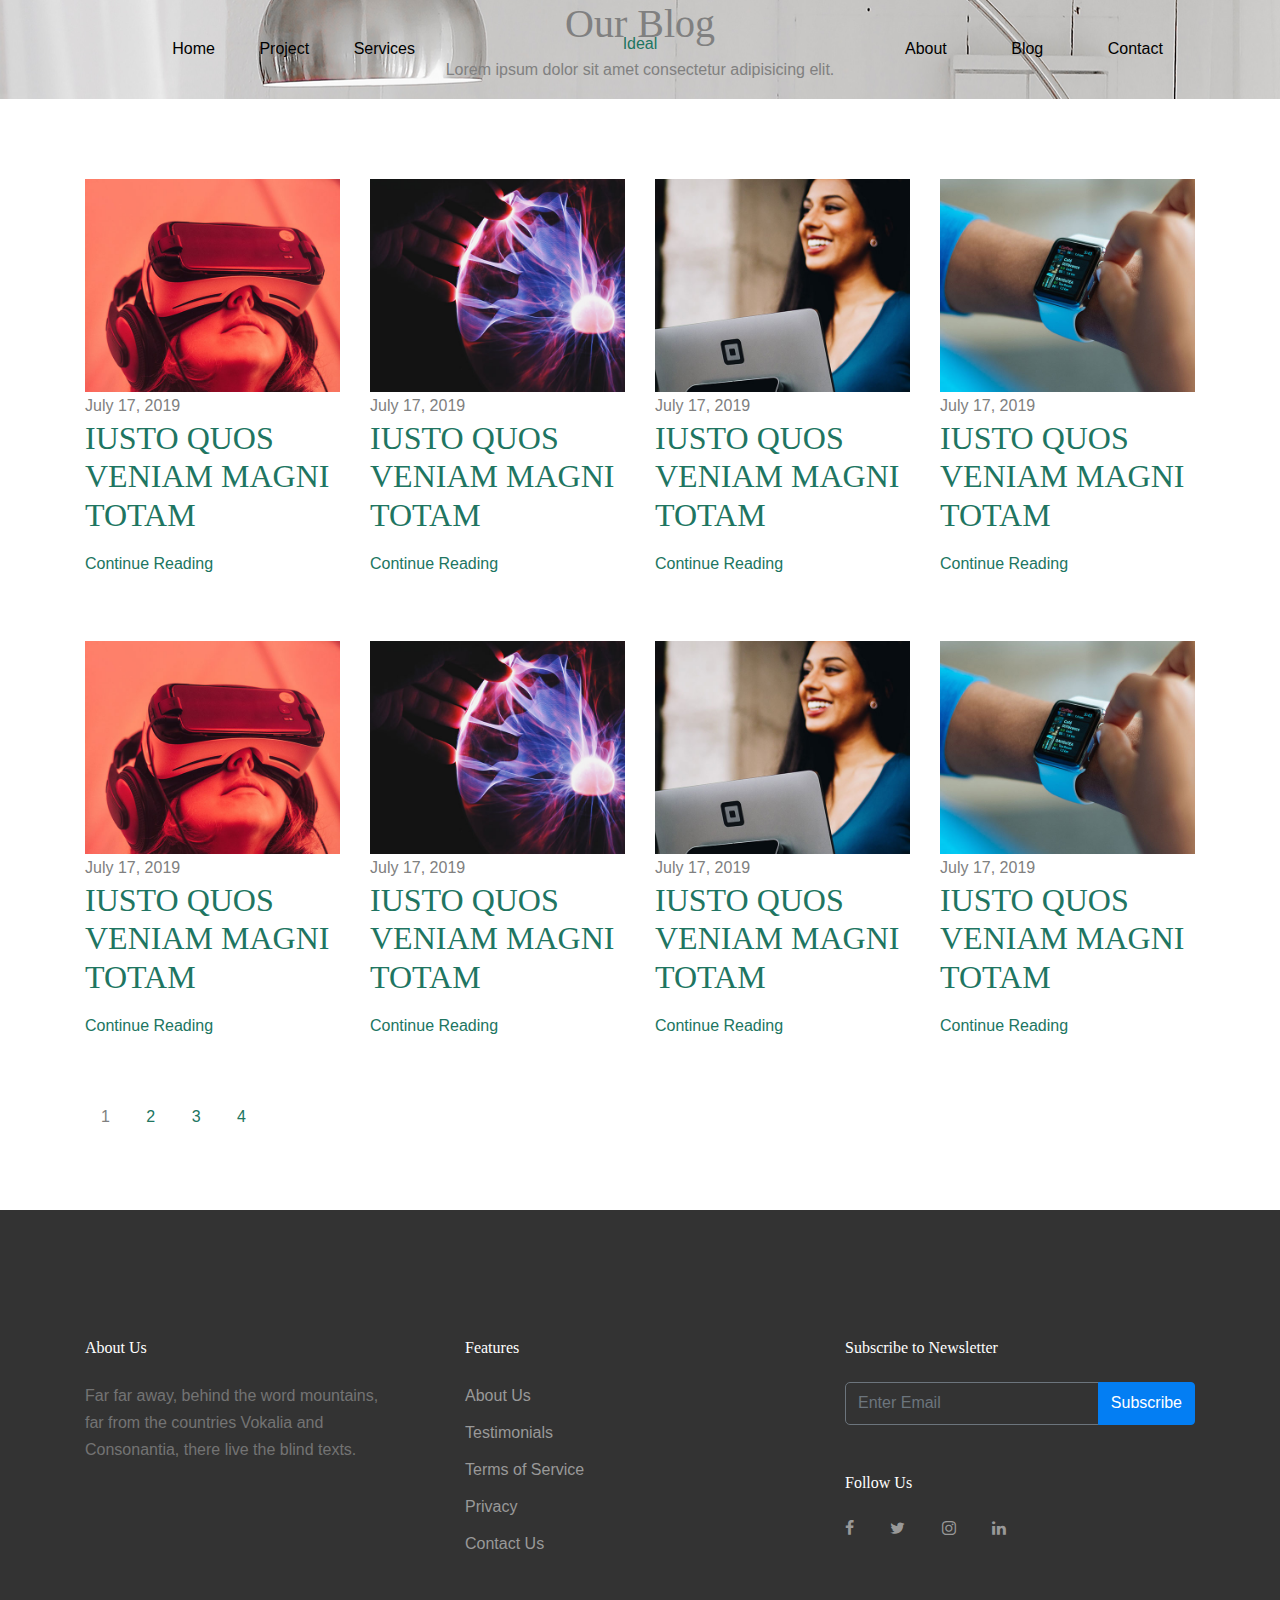
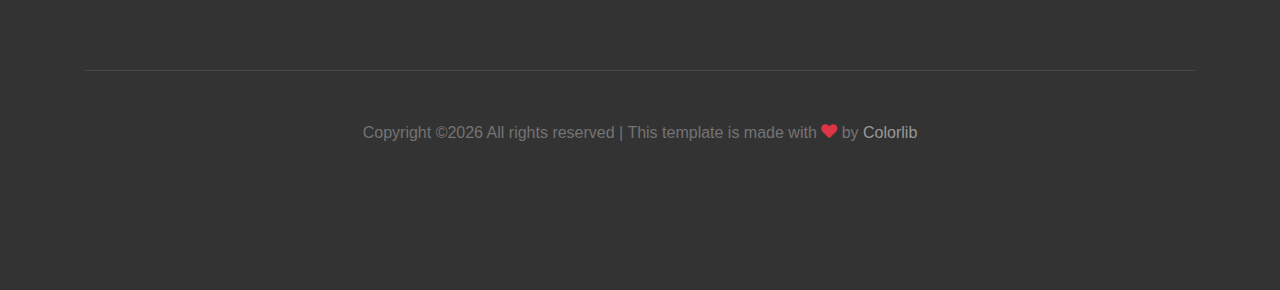
<file: blog.html>
<!doctype html>
<html lang="en">

  <head>
    <title>Ideal &mdash; Website Template by Colorlib</title>
    <meta charset="utf-8">
    <meta name="viewport" content="width=device-width, initial-scale=1, shrink-to-fit=no">

    <link href="https://fonts.googleapis.com/css?family=DM+Sans:300,400,700&display=swap" rel="stylesheet">

    <link rel="stylesheet" href="fonts/icomoon/style.css">

    <link rel="stylesheet" href="css/bootstrap.min.css">
    <link rel="stylesheet" href="css/animate.min.css">
    <link rel="stylesheet" href="css/jquery.fancybox.min.css">
    <link rel="stylesheet" href="css/owl.carousel.min.css">
    <link rel="stylesheet" href="css/owl.theme.default.min.css">
    <link rel="stylesheet" href="fonts/flaticon/font/flaticon.css">
    <link rel="stylesheet" href="css/aos.css">

    <!-- MAIN CSS -->
    <link rel="stylesheet" href="css/style.css">

  </head>

  <body data-spy="scroll" data-target=".site-navbar-target" data-offset="300">

    
    <div class="site-wrap" id="home-section">

      <div class="site-mobile-menu site-navbar-target">
        <div class="site-mobile-menu-header">
          <div class="site-mobile-menu-close mt-3">
            <span class="icon-close2 js-menu-toggle"></span>
          </div>
        </div>
        <div class="site-mobile-menu-body"></div>
      </div>



      <header class="site-navbar site-navbar-target" role="banner">

        <div class="container">
          <div class="row align-items-center position-relative">

            <div class="col-lg-4">
              <nav class="site-navigation text-right ml-auto " role="navigation">
                <ul class="site-menu main-menu js-clone-nav ml-auto d-none d-lg-block">
                  <li><a href="index.html" class="nav-link">Home</a></li>
                  <li><a href="project.html" class="nav-link">Project</a></li>
                  <li><a href="services.html" class="nav-link">Services</a></li>
                </ul>
              </nav>
            </div>
            <div class="col-lg-4 text-center">
              <div class="site-logo">
                <a href="index.html">Ideal</a>
              </div>


              <div class="ml-auto toggle-button d-inline-block d-lg-none"><a href="#" class="site-menu-toggle py-5 js-menu-toggle text-white"><span class="icon-menu h3 text-white"></span></a></div>
            </div>
            <div class="col-lg-4">
              <nav class="site-navigation text-left mr-auto " role="navigation">
                <ul class="site-menu main-menu js-clone-nav ml-auto d-none d-lg-block">
                  <li><a href="about.html" class="nav-link">About</a></li>
                  <li class="active"><a href="blog.html" class="nav-link">Blog</a></li>
                  <li><a href="contact.html" class="nav-link">Contact</a></li>
                </ul>
              </nav>
            </div>
            

          </div>
        </div>

      </header>

    
    
    <div class="ftco-blocks-cover-1">
        <div class="ftco-cover-1" style="background-image: url('images/hero_1.jpg');">
            <div class="container">
              <div class="row align-items-center justify-content-center">
                <div class="col-lg-6 text-center">
                  <h1>Our Blog</h1>
                  <p>Lorem ipsum dolor sit amet consectetur adipisicing elit.</p>
                  
                </div>
              </div>
            </div>
        </div>
      </div>
    

      <div class="site-section">
      <div class="container">
        <div class="row align-items-stretch">
          <div class="col-lg-3 col-md-6 mb-5">
            <div class="post-entry-1 h-100">
              <a href="single.html">
                <img src="images/post_1.jpg" alt="Image"
                 class="img-fluid">
              </a>
              <div class="post-entry-1-contents">
                <span class="meta">July 17, 2019</span>
                <a href="single.html"><h2>IUSTO QUOS VENIAM MAGNI TOTAM</h2></a>
                <p class="my-3"><a href="#" class="more-39291">Continue Reading</a></p>
              </div>
            </div>
          </div>
          <div class="col-lg-3 col-md-6 mb-5">
            <div class="post-entry-1 h-100">
              <a href="single.html">
                <img src="images/post_2.jpg" alt="Image"
                 class="img-fluid">
              </a>
              <div class="post-entry-1-contents">
                <span class="meta">July 17, 2019</span>
                <a href="single.html"><h2>IUSTO QUOS VENIAM MAGNI TOTAM</h2></a>
                <p class="my-3"><a href="#" class="more-39291">Continue Reading</a></p>
              </div>
            </div>
          </div>
          <div class="col-lg-3 col-md-6 mb-5">
            <div class="post-entry-1 h-100">
              <a href="single.html">
                <img src="images/post_3.jpg" alt="Image"
                 class="img-fluid">
              </a>
              <div class="post-entry-1-contents">
                <span class="meta">July 17, 2019</span>
                <a href="single.html"><h2>IUSTO QUOS VENIAM MAGNI TOTAM</h2></a>
                <p class="my-3"><a href="#" class="more-39291">Continue Reading</a></p>
              </div>
            </div>
          </div>
          <div class="col-lg-3 col-md-6 mb-5">
            <div class="post-entry-1 h-100">
              <a href="single.html">
                <img src="images/post_4.jpg" alt="Image"
                 class="img-fluid">
              </a>
              <div class="post-entry-1-contents">
                <span class="meta">July 17, 2019</span>
                <a href="single.html"><h2>IUSTO QUOS VENIAM MAGNI TOTAM</h2></a>
                <p class="my-3"><a href="#" class="more-39291">Continue Reading</a></p>
              </div>
            </div>
          </div>

          <div class="col-lg-3 col-md-6 mb-5">
            <div class="post-entry-1 h-100">
              <a href="single.html">
                <img src="images/post_1.jpg" alt="Image"
                 class="img-fluid">
              </a>
              <div class="post-entry-1-contents">
                <span class="meta">July 17, 2019</span>
                <a href="single.html"><h2>IUSTO QUOS VENIAM MAGNI TOTAM</h2></a>
                <p class="my-3"><a href="#" class="more-39291">Continue Reading</a></p>
              </div>
            </div>
          </div>
          <div class="col-lg-3 col-md-6 mb-5">
            <div class="post-entry-1 h-100">
              <a href="single.html">
                <img src="images/post_2.jpg" alt="Image"
                 class="img-fluid">
              </a>
              <div class="post-entry-1-contents">
                <span class="meta">July 17, 2019</span>
                <a href="single.html"><h2>IUSTO QUOS VENIAM MAGNI TOTAM</h2></a>
                <p class="my-3"><a href="#" class="more-39291">Continue Reading</a></p>
              </div>
            </div>
          </div>
          <div class="col-lg-3 col-md-6 mb-5">
            <div class="post-entry-1 h-100">
              <a href="single.html">
                <img src="images/post_3.jpg" alt="Image"
                 class="img-fluid">
              </a>
              <div class="post-entry-1-contents">
                <span class="meta">July 17, 2019</span>
                <a href="single.html"><h2>IUSTO QUOS VENIAM MAGNI TOTAM</h2></a>
                <p class="my-3"><a href="#" class="more-39291">Continue Reading</a></p>
              </div>
            </div>
          </div>
          <div class="col-lg-3 col-md-6 mb-5">
            <div class="post-entry-1 h-100">
              <a href="single.html">
                <img src="images/post_4.jpg" alt="Image"
                 class="img-fluid">
              </a>
              <div class="post-entry-1-contents">
                <span class="meta">July 17, 2019</span>
                <a href="single.html"><h2>IUSTO QUOS VENIAM MAGNI TOTAM</h2></a>
                <p class="my-3"><a href="#" class="more-39291">Continue Reading</a></p>
              </div>
            </div>
          </div>


          <div class="col-12">
            <span class="p-3">1</span>
            <a href="#" class="p-3">2</a>
            <a href="#" class="p-3">3</a>
            <a href="#" class="p-3">4</a>
          </div>
        </div>
      </div>
    </div>
    

    

    

    
    <footer class="site-footer">
      <div class="container">
        <div class="row">
          <div class="col-md-6">
            <div class="row">
              <div class="col-md-7">
                <h2 class="footer-heading mb-4">About Us</h2>
                <p>Far far away, behind the word mountains, far from the countries Vokalia and Consonantia, there live the blind texts. </p>

              </div>
              <div class="col-md-4 ml-auto">
                <h2 class="footer-heading mb-4">Features</h2>
                <ul class="list-unstyled">
                  <li><a href="#">About Us</a></li>
                  <li><a href="#">Testimonials</a></li>
                  <li><a href="#">Terms of Service</a></li>
                  <li><a href="#">Privacy</a></li>
                  <li><a href="#">Contact Us</a></li>
                </ul>
              </div>

            </div>
          </div>
          <div class="col-md-4 ml-auto">

            <div class="mb-5">
              <h2 class="footer-heading mb-4">Subscribe to Newsletter</h2>
              <form action="#" method="post" class="footer-suscribe-form">
                <div class="input-group mb-3">
                  <input type="text" class="form-control border-secondary text-white bg-transparent" placeholder="Enter Email" aria-label="Enter Email" aria-describedby="button-addon2">
                  <div class="input-group-append">
                    <button class="btn btn-primary text-white" type="button" id="button-addon2">Subscribe</button>
                  </div>
                </div>
            </div>


            <h2 class="footer-heading mb-4">Follow Us</h2>
            <a href="#about-section" class="smoothscroll pl-0 pr-3"><span class="icon-facebook"></span></a>
            <a href="#" class="pl-3 pr-3"><span class="icon-twitter"></span></a>
            <a href="#" class="pl-3 pr-3"><span class="icon-instagram"></span></a>
            <a href="#" class="pl-3 pr-3"><span class="icon-linkedin"></span></a>
            </form>
          </div>
        </div>
        <div class="row pt-5 mt-5 text-center">
          <div class="col-md-12">
            <div class="border-top pt-5">
              <p>
            <!-- Link back to Colorlib can't be removed. Template is licensed under CC BY 3.0. -->
            Copyright &copy;<script>document.write(new Date().getFullYear());</script> All rights reserved | This template is made with <i class="icon-heart text-danger" aria-hidden="true"></i> by <a href="https://colorlib.com" target="_blank" >Colorlib</a>
            <!-- Link back to Colorlib can't be removed. Template is licensed under CC BY 3.0. -->
            </p>
            </div>
          </div>

        </div>
      </div>
    </footer>

    </div>

    <script src="js/jquery-3.3.1.min.js"></script>
    <script src="js/popper.min.js"></script>
    <script src="js/bootstrap.min.js"></script>
    <script src="js/owl.carousel.min.js"></script>
    <script src="js/jquery.sticky.js"></script>
    <script src="js/jquery.waypoints.min.js"></script>
    <script src="js/jquery.animateNumber.min.js"></script>
    <script src="js/jquery.fancybox.min.js"></script>
    <script src="js/jquery.easing.1.3.js"></script>
    <script src="js/aos.js"></script>

    <script src="js/main.js"></script>

  </body>

</html>
</file>
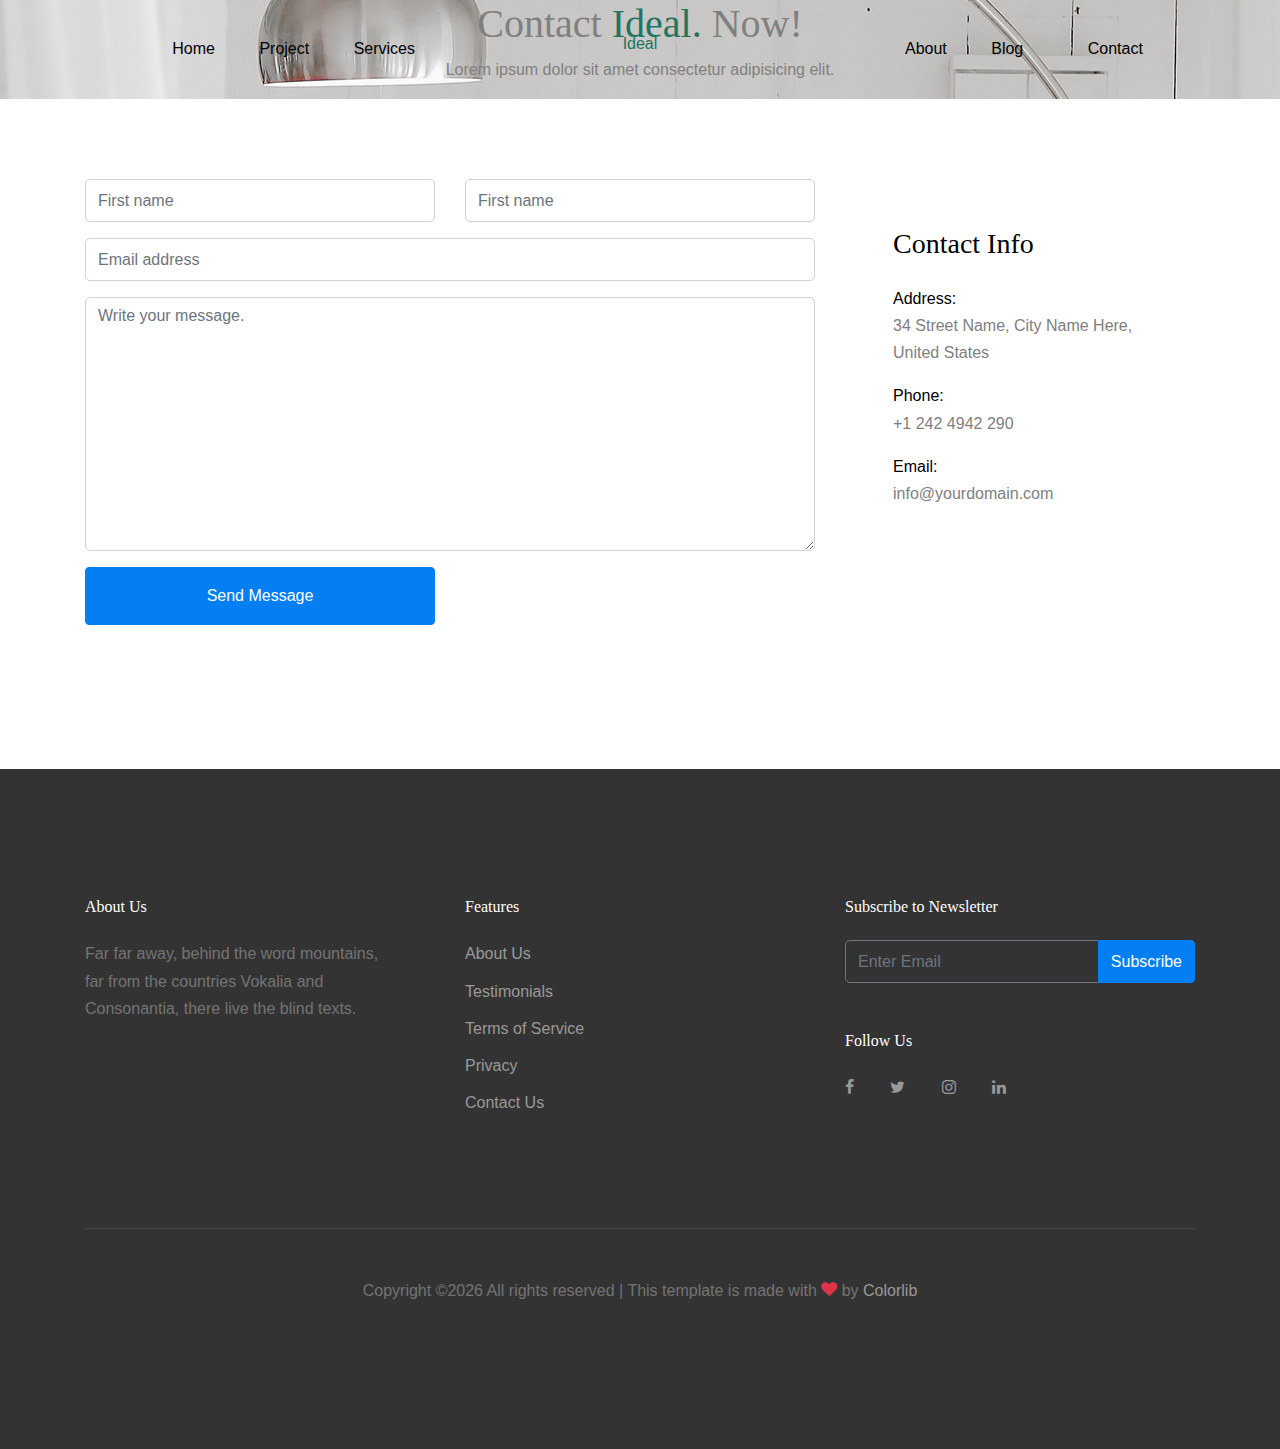
<file: contact.html>
<!doctype html>
<html lang="en">

  <head>
    <title>Ideal &mdash; Website Template by Colorlib</title>
    <meta charset="utf-8">
    <meta name="viewport" content="width=device-width, initial-scale=1, shrink-to-fit=no">

    <link href="https://fonts.googleapis.com/css?family=DM+Sans:300,400,700&display=swap" rel="stylesheet">

    <link rel="stylesheet" href="fonts/icomoon/style.css">

    <link rel="stylesheet" href="css/bootstrap.min.css">
    <link rel="stylesheet" href="css/animate.min.css">
    <link rel="stylesheet" href="css/jquery.fancybox.min.css">
    <link rel="stylesheet" href="css/owl.carousel.min.css">
    <link rel="stylesheet" href="css/owl.theme.default.min.css">
    <link rel="stylesheet" href="fonts/flaticon/font/flaticon.css">
    <link rel="stylesheet" href="css/aos.css">

    <!-- MAIN CSS -->
    <link rel="stylesheet" href="css/style.css">

  </head>

  <body data-spy="scroll" data-target=".site-navbar-target" data-offset="300">

    
    <div class="site-wrap" id="home-section">

      <div class="site-mobile-menu site-navbar-target">
        <div class="site-mobile-menu-header">
          <div class="site-mobile-menu-close mt-3">
            <span class="icon-close2 js-menu-toggle"></span>
          </div>
        </div>
        <div class="site-mobile-menu-body"></div>
      </div>



      <header class="site-navbar site-navbar-target" role="banner">

        <div class="container">
          <div class="row align-items-center position-relative">

            <div class="col-lg-4">
              <nav class="site-navigation text-right ml-auto " role="navigation">
                <ul class="site-menu main-menu js-clone-nav ml-auto d-none d-lg-block">
                  <li><a href="index.html" class="nav-link">Home</a></li>
                  <li><a href="project.html" class="nav-link">Project</a></li>
                  <li><a href="services.html" class="nav-link">Services</a></li>
                </ul>
              </nav>
            </div>
            <div class="col-lg-4 text-center">
              <div class="site-logo">
                <a href="index.html">Ideal</a>
              </div>


              <div class="ml-auto toggle-button d-inline-block d-lg-none"><a href="#" class="site-menu-toggle py-5 js-menu-toggle text-white"><span class="icon-menu h3 text-white"></span></a></div>
            </div>
            <div class="col-lg-4">
              <nav class="site-navigation text-left mr-auto " role="navigation">
                <ul class="site-menu main-menu js-clone-nav ml-auto d-none d-lg-block">
                  <li><a href="about.html" class="nav-link">About</a></li>
                  <li><a href="blog.html" class="nav-link">Blog</a></li>
                  <li class="active"><a href="contact.html" class="nav-link">Contact</a></li>
                </ul>
              </nav>
            </div>
            

          </div>
        </div>

      </header>

    
    
    <div class="ftco-blocks-cover-1">
        <div class="ftco-cover-1" style="background-image: url('images/hero_1.jpg');">
            <div class="container">
              <div class="row align-items-center justify-content-center">
                <div class="col-lg-6 text-center">
                  <h1>Contact <span class="text-primary">Ideal.</span> Now!  </h1>
                  <p>Lorem ipsum dolor sit amet consectetur adipisicing elit.</p>
                  
                </div>
              </div>
            </div>
        </div>
      </div>


    <div class="site-section">
      <div class="container">
        
        <div class="row">
          <div class="col-lg-8 mb-5" >
            <form action="#" method="post">
              <div class="form-group row">
                <div class="col-md-6 mb-4 mb-lg-0">
                  <input type="text" class="form-control" placeholder="First name">
                </div>
                <div class="col-md-6">
                  <input type="text" class="form-control" placeholder="First name">
                </div>
              </div>

              <div class="form-group row">
                <div class="col-md-12">
                  <input type="text" class="form-control" placeholder="Email address">
                </div>
              </div>

              <div class="form-group row">
                <div class="col-md-12">
                  <textarea name="" id="" class="form-control" placeholder="Write your message." cols="30" rows="10"></textarea>
                </div>
              </div>
              <div class="form-group row">
                <div class="col-md-6 mr-auto">
                  <input type="submit" class="btn btn-block btn-primary text-white py-3 px-5" value="Send Message">
                </div>
              </div>
            </form>
          </div>
          <div class="col-lg-4 ml-auto">
            <div class="bg-white p-3 p-md-5">
              <h3 class="text-black mb-4">Contact Info</h3>
              <ul class="list-unstyled footer-link">
                <li class="d-block mb-3">
                  <span class="d-block text-black">Address:</span>
                  <span>34 Street Name, City Name Here, United States</span></li>
                <li class="d-block mb-3"><span class="d-block text-black">Phone:</span><span>+1 242 4942 290</span></li>
                <li class="d-block mb-3"><span class="d-block text-black">Email:</span><span>info@yourdomain.com</span></li>
              </ul>
            </div>
          </div>
        </div>
      </div>
    </div>

    
    <footer class="site-footer">
      <div class="container">
        <div class="row">
          <div class="col-md-6">
            <div class="row">
              <div class="col-md-7">
                <h2 class="footer-heading mb-4">About Us</h2>
                <p>Far far away, behind the word mountains, far from the countries Vokalia and Consonantia, there live the blind texts. </p>

              </div>
              <div class="col-md-4 ml-auto">
                <h2 class="footer-heading mb-4">Features</h2>
                <ul class="list-unstyled">
                  <li><a href="#">About Us</a></li>
                  <li><a href="#">Testimonials</a></li>
                  <li><a href="#">Terms of Service</a></li>
                  <li><a href="#">Privacy</a></li>
                  <li><a href="#">Contact Us</a></li>
                </ul>
              </div>

            </div>
          </div>
          <div class="col-md-4 ml-auto">

            <div class="mb-5">
              <h2 class="footer-heading mb-4">Subscribe to Newsletter</h2>
              <form action="#" method="post" class="footer-suscribe-form">
                <div class="input-group mb-3">
                  <input type="text" class="form-control border-secondary text-white bg-transparent" placeholder="Enter Email" aria-label="Enter Email" aria-describedby="button-addon2">
                  <div class="input-group-append">
                    <button class="btn btn-primary text-white" type="button" id="button-addon2">Subscribe</button>
                  </div>
                </div>
            </div>


            <h2 class="footer-heading mb-4">Follow Us</h2>
            <a href="#about-section" class="smoothscroll pl-0 pr-3"><span class="icon-facebook"></span></a>
            <a href="#" class="pl-3 pr-3"><span class="icon-twitter"></span></a>
            <a href="#" class="pl-3 pr-3"><span class="icon-instagram"></span></a>
            <a href="#" class="pl-3 pr-3"><span class="icon-linkedin"></span></a>
            </form>
          </div>
        </div>
        <div class="row pt-5 mt-5 text-center">
          <div class="col-md-12">
            <div class="border-top pt-5">
              <p>
            <!-- Link back to Colorlib can't be removed. Template is licensed under CC BY 3.0. -->
            Copyright &copy;<script>document.write(new Date().getFullYear());</script> All rights reserved | This template is made with <i class="icon-heart text-danger" aria-hidden="true"></i> by <a href="https://colorlib.com" target="_blank" >Colorlib</a>
            <!-- Link back to Colorlib can't be removed. Template is licensed under CC BY 3.0. -->
            </p>
            </div>
          </div>

        </div>
      </div>
    </footer>

    </div>

    <script src="js/jquery-3.3.1.min.js"></script>
    <script src="js/popper.min.js"></script>
    <script src="js/bootstrap.min.js"></script>
    <script src="js/owl.carousel.min.js"></script>
    <script src="js/jquery.sticky.js"></script>
    <script src="js/jquery.waypoints.min.js"></script>
    <script src="js/jquery.animateNumber.min.js"></script>
    <script src="js/jquery.fancybox.min.js"></script>
    <script src="js/jquery.easing.1.3.js"></script>
    <script src="js/aos.js"></script>

    <script src="js/main.js"></script>

  </body>

</html>
</file>
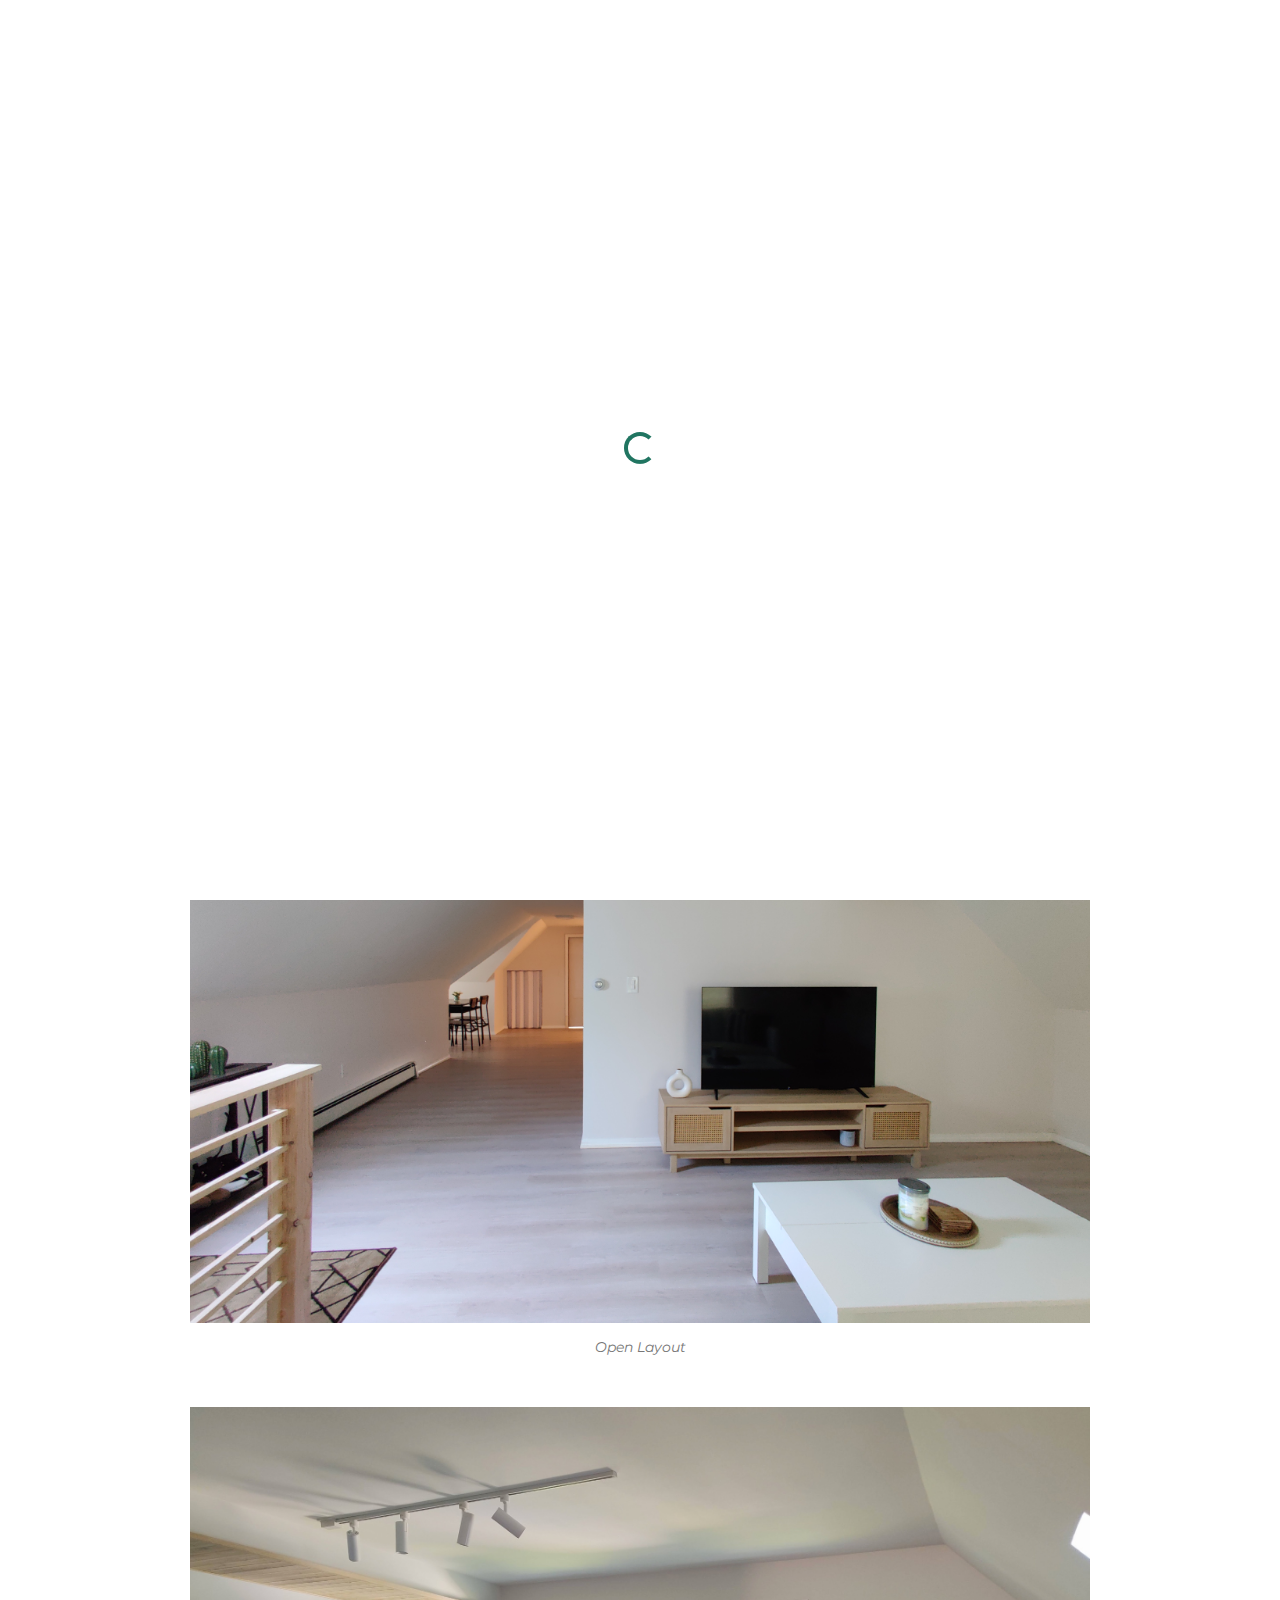
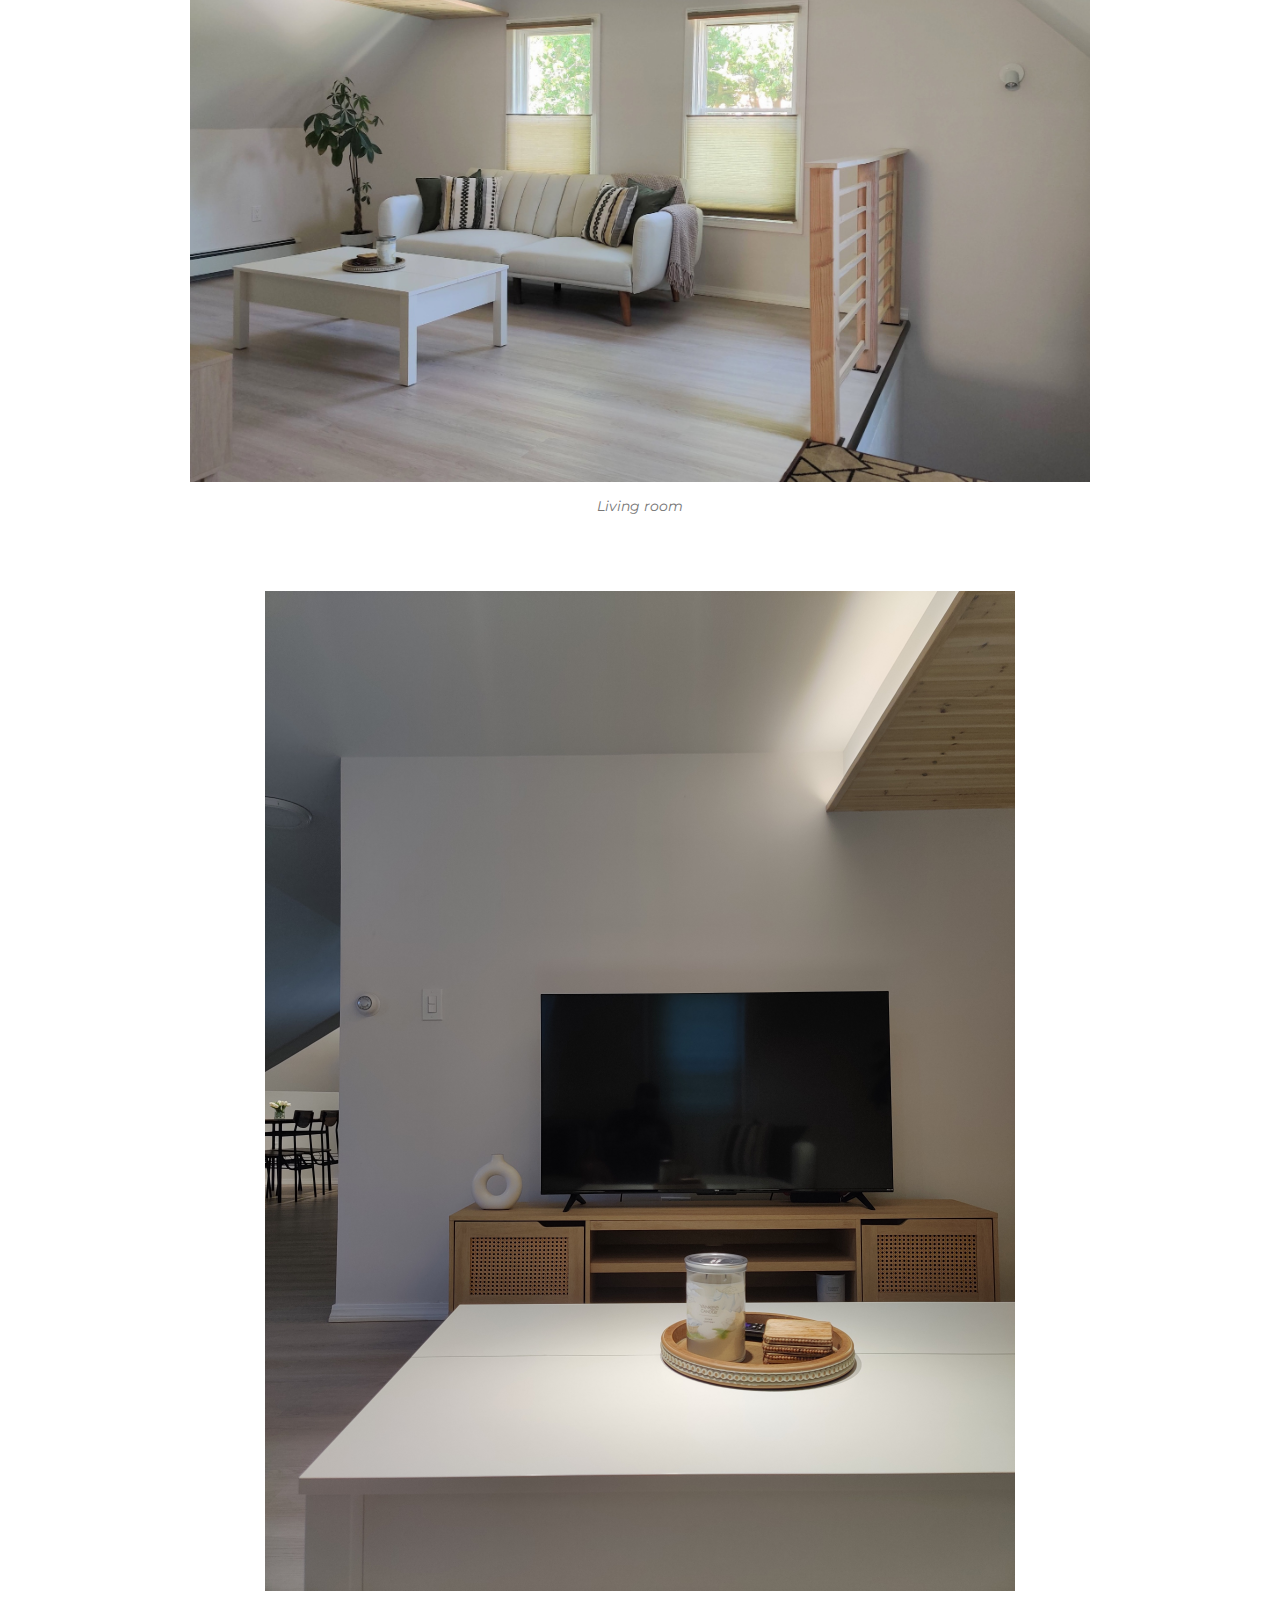
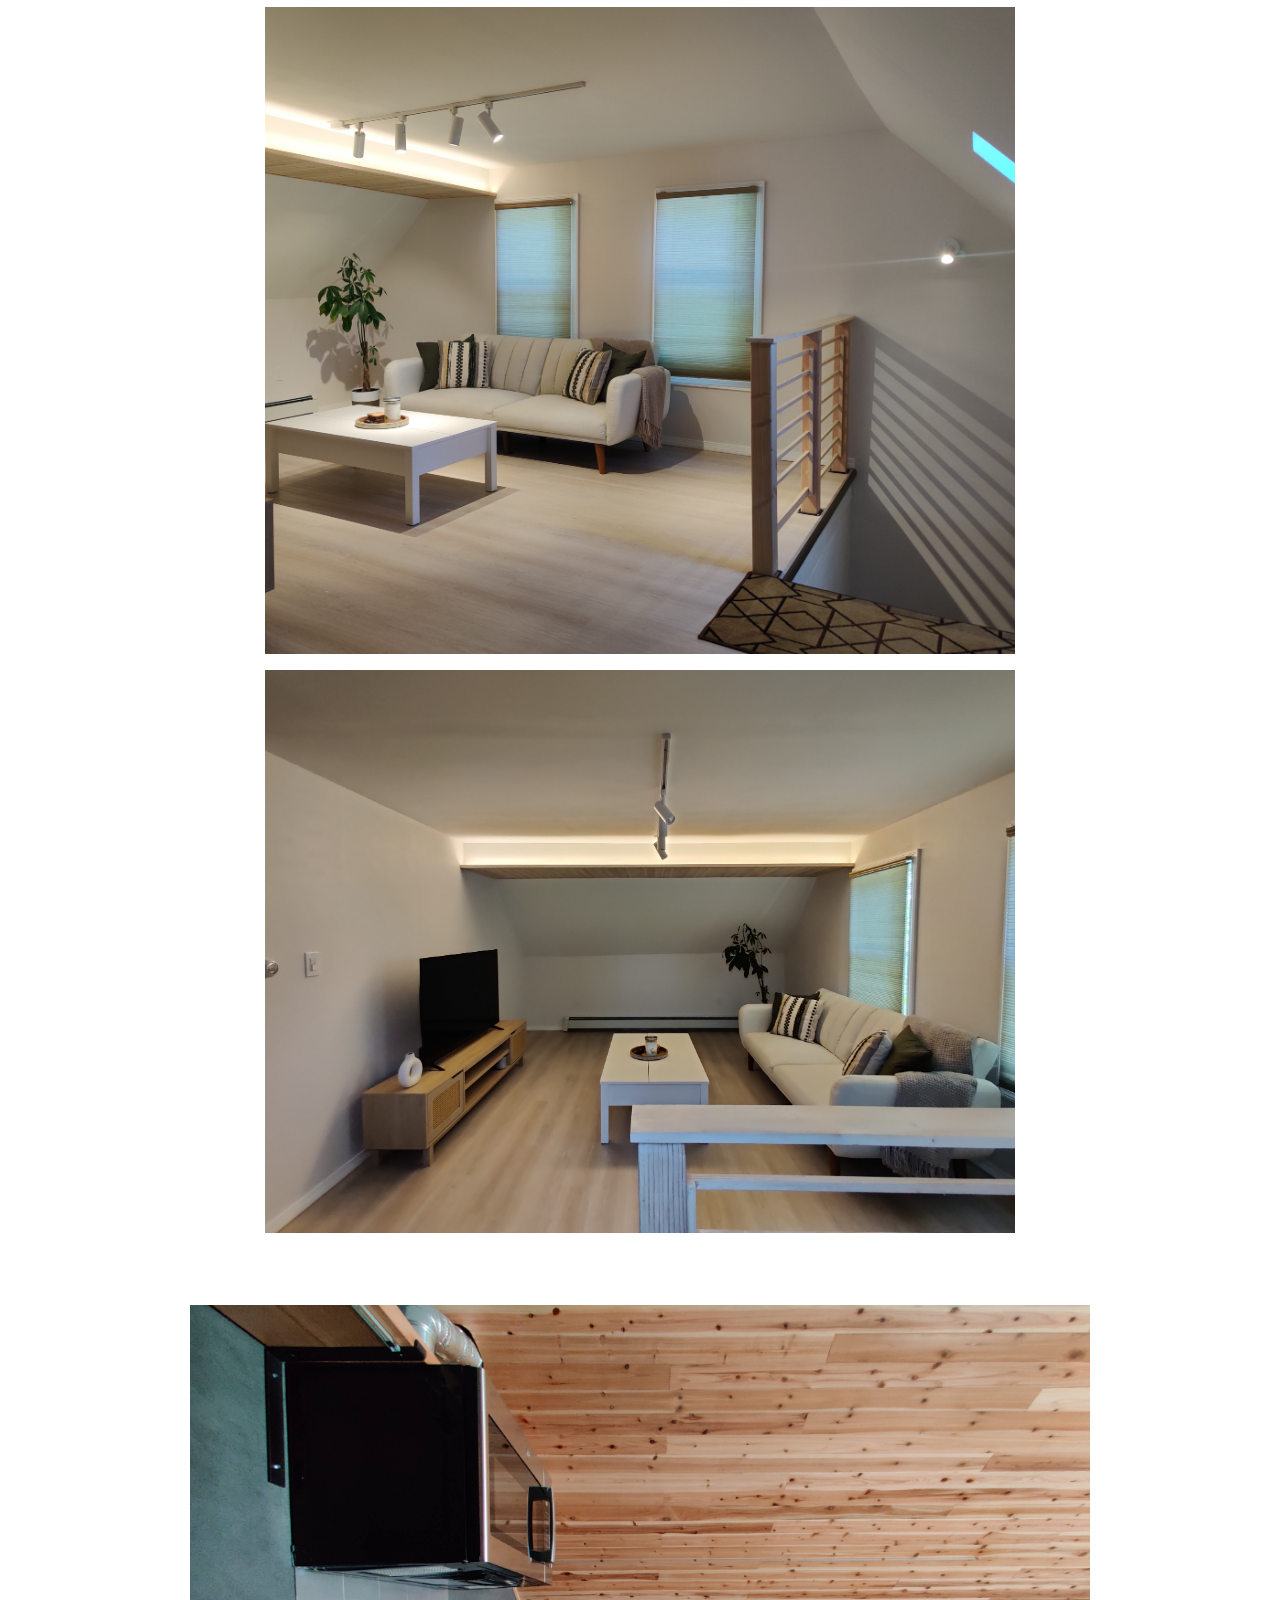
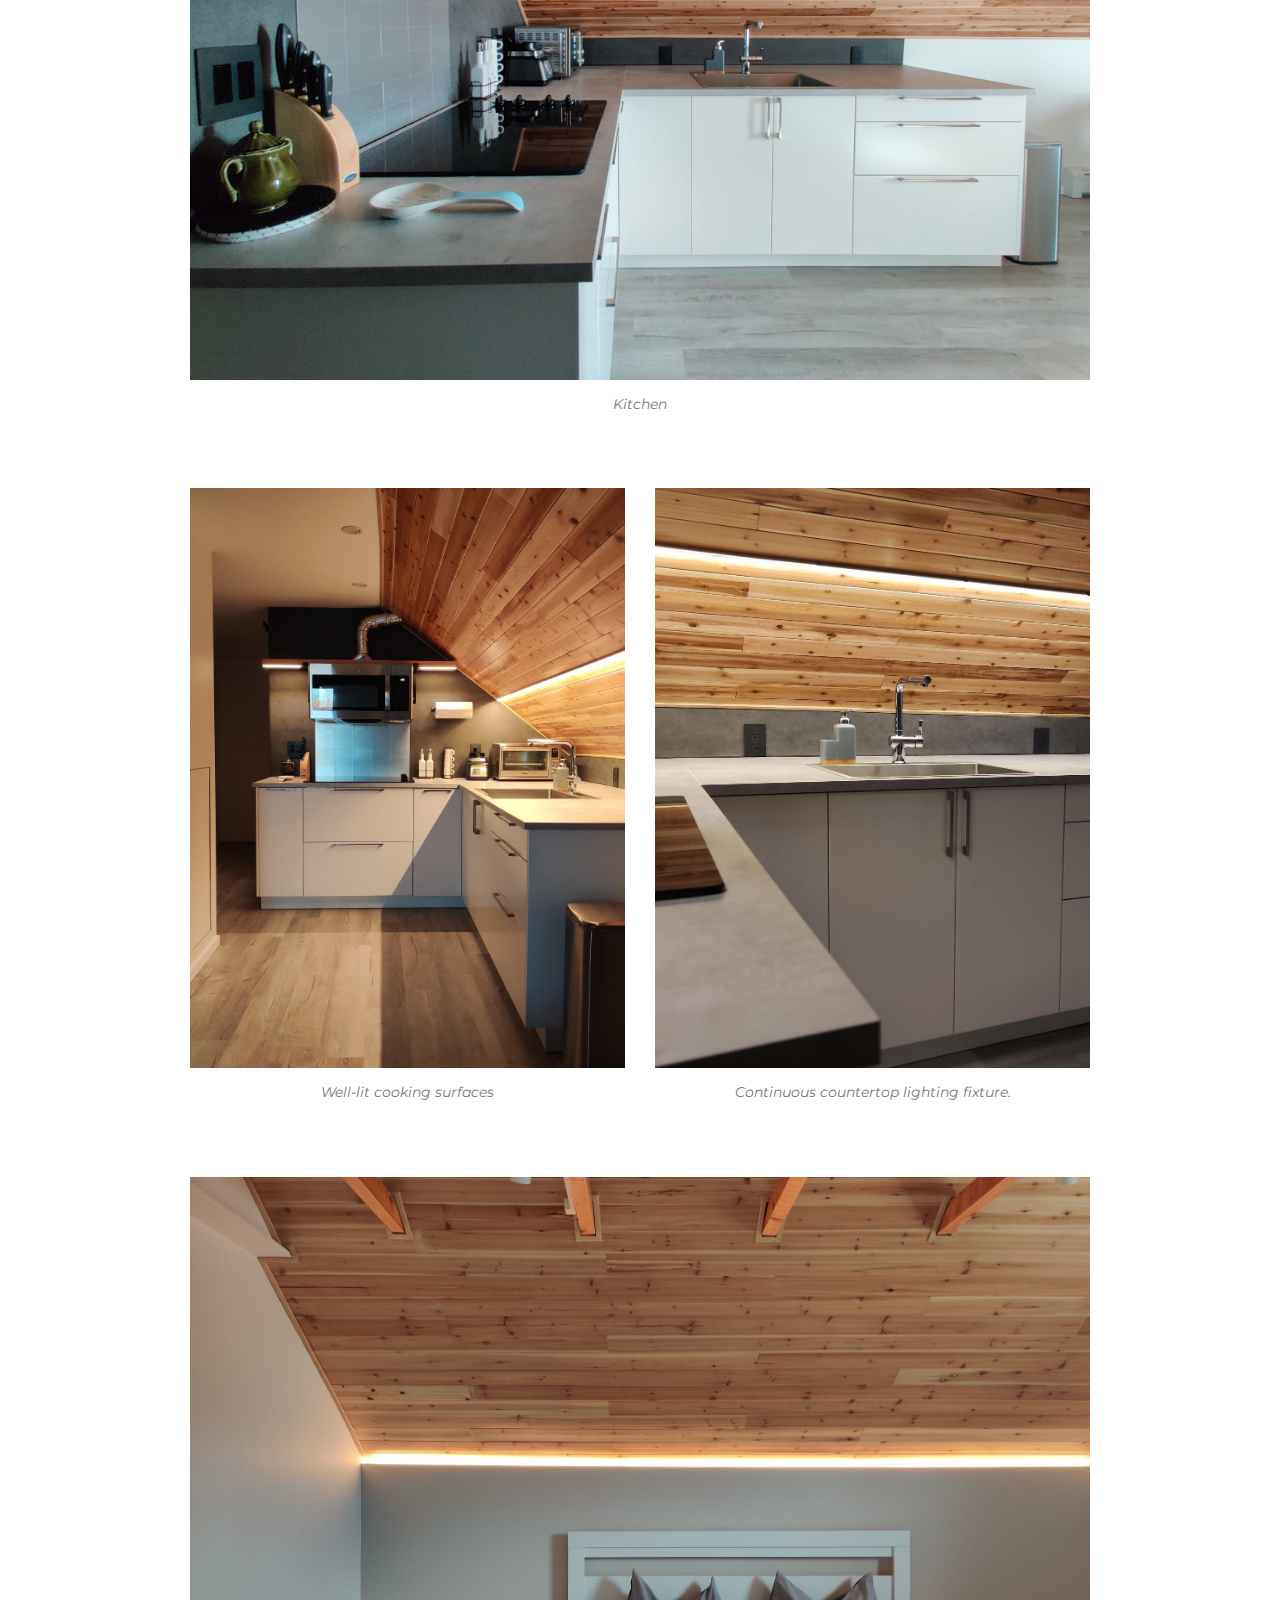
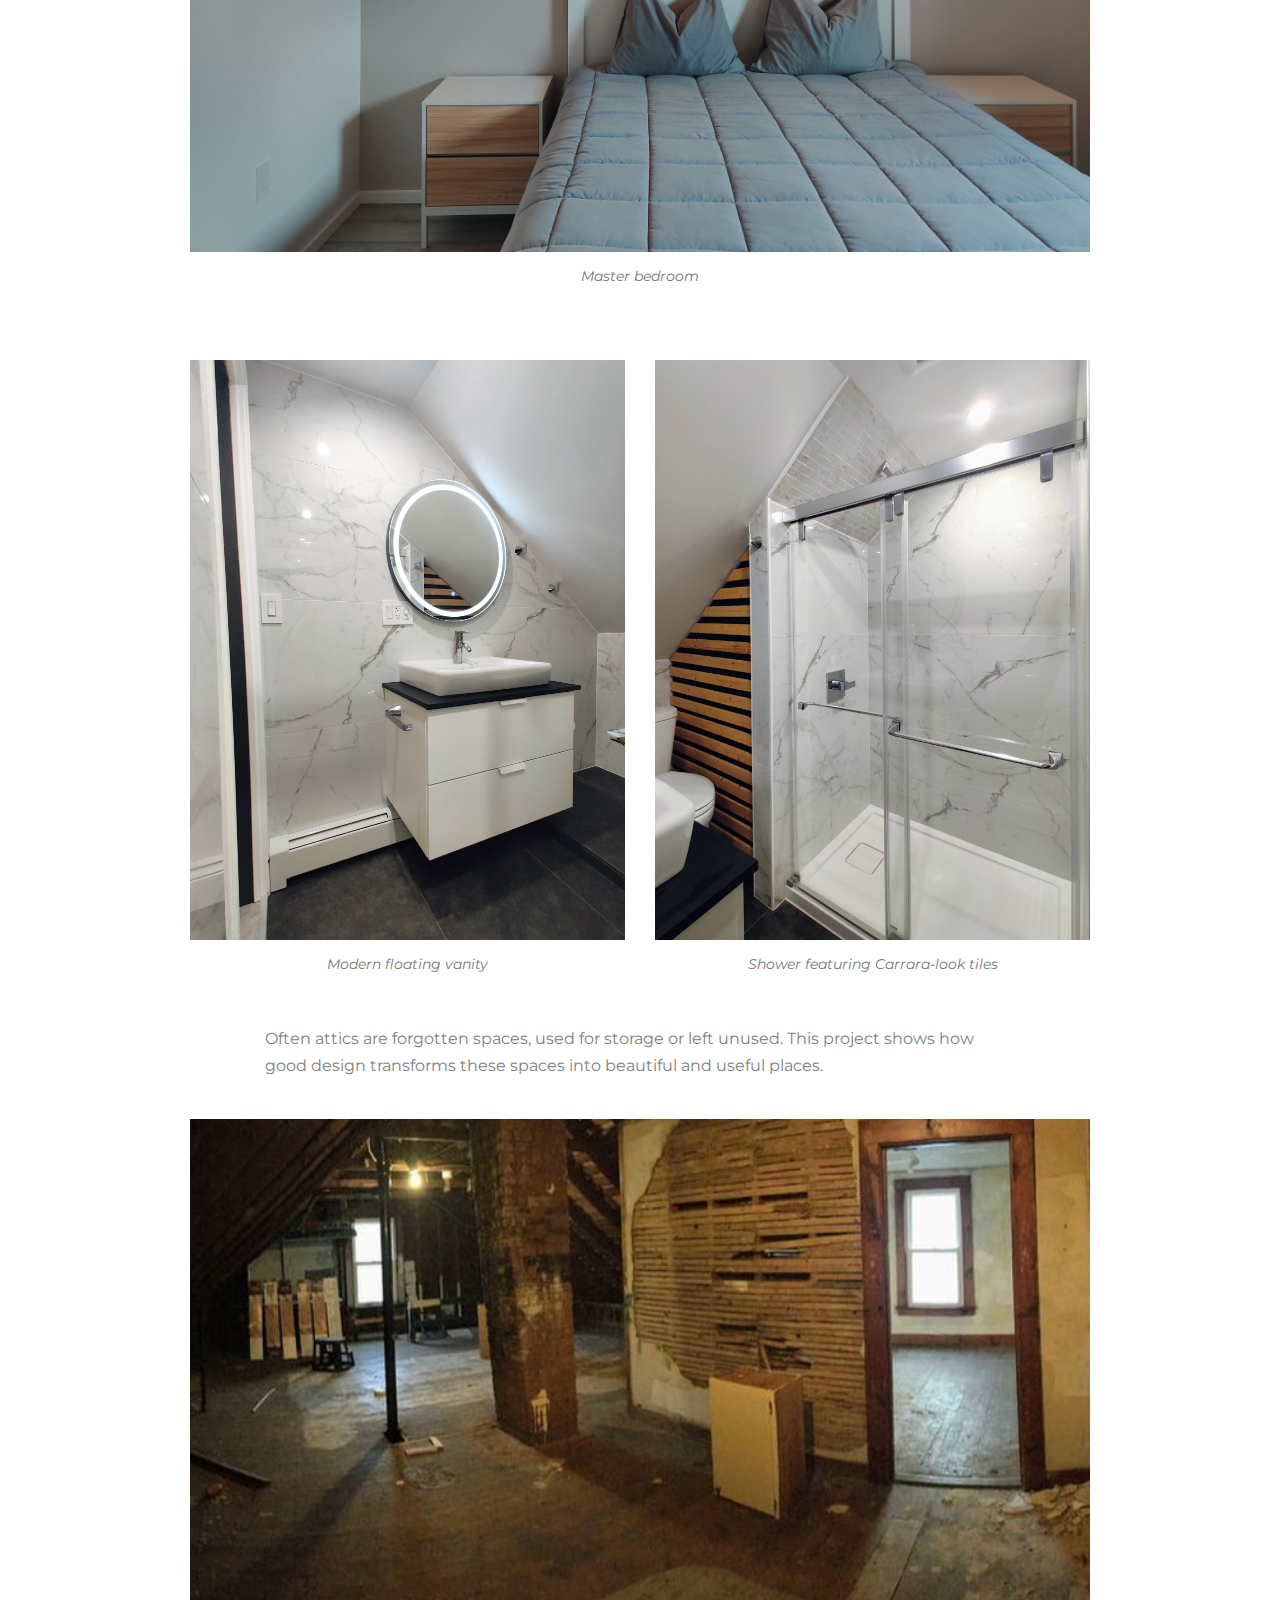
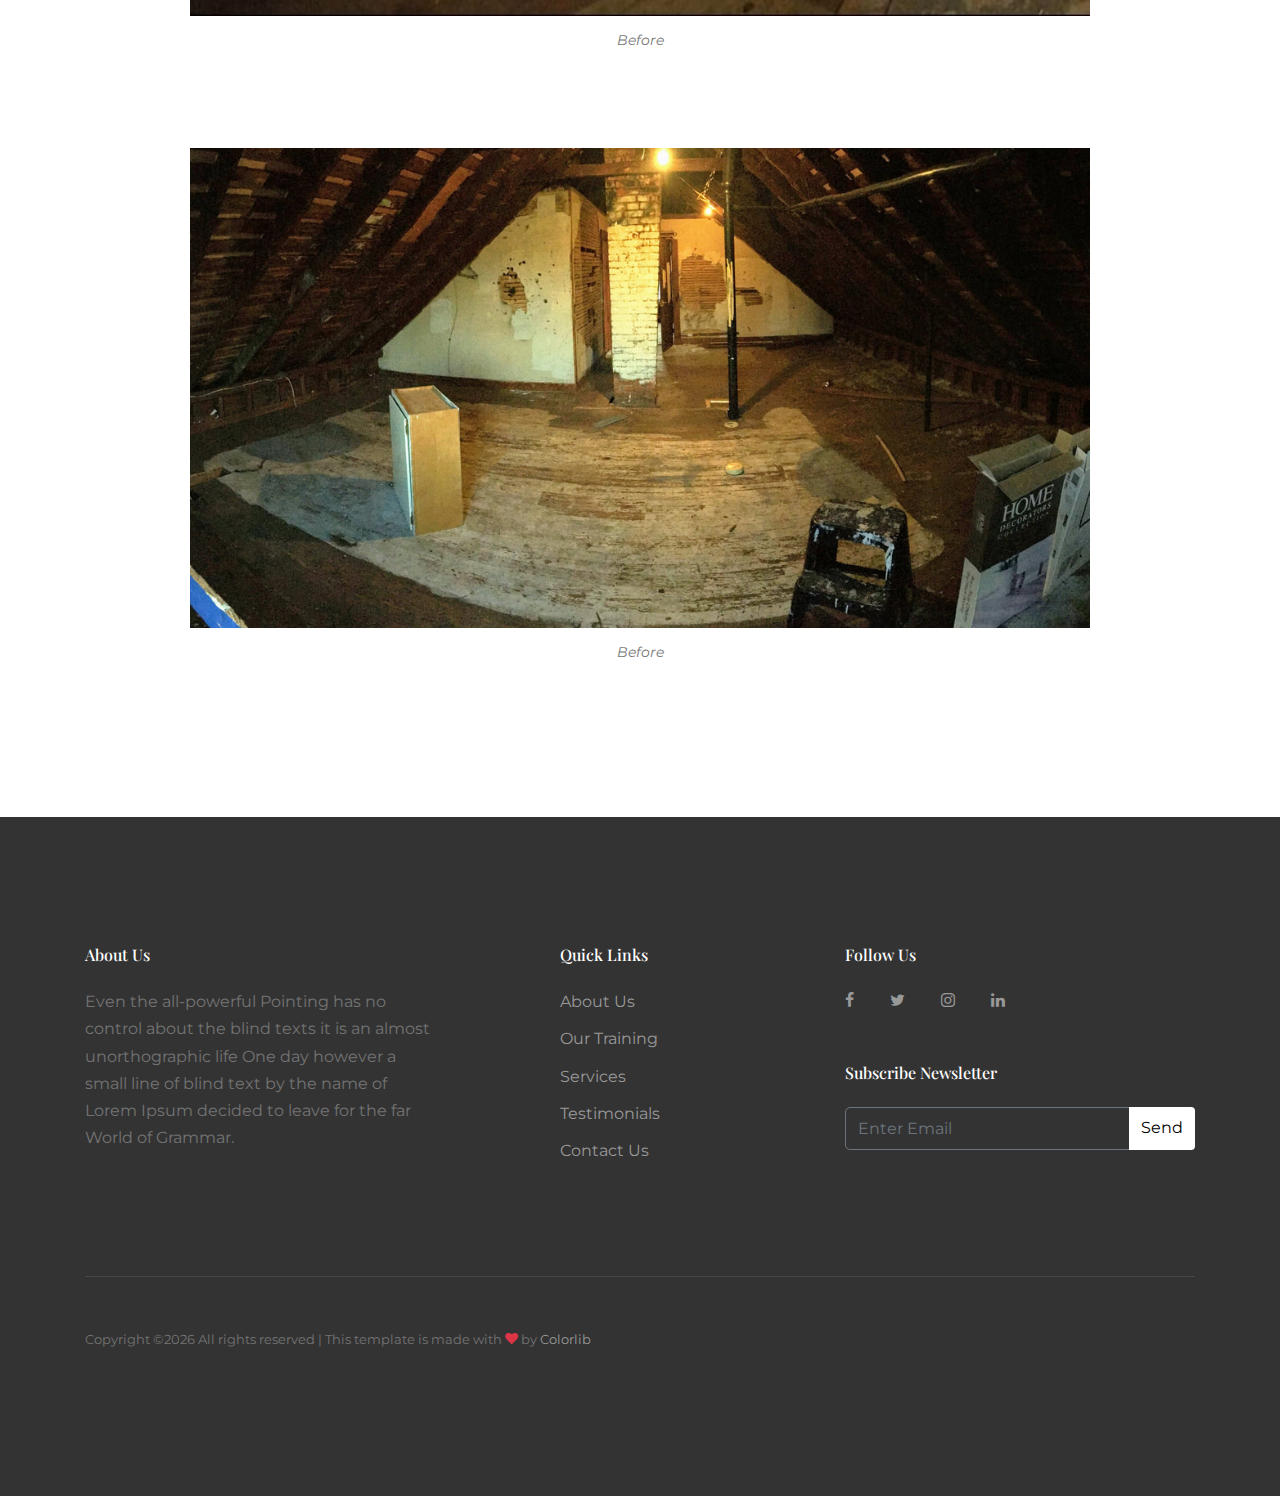
<file: griswold-attic.html>
<!doctype html>
<html lang="en">
  <head>
    <title>Coach &mdash; Website Template by Colorlib</title>
    <meta charset="utf-8">
    <meta name="viewport" content="width=device-width, initial-scale=1, shrink-to-fit=no">
    
    
    
  <link href="https://fonts.googleapis.com/css?family=Montserrat:300,400,700,900|Playfair+Display:400,700,900" rel="stylesheet">
    <link rel="stylesheet" href="fonts/icomoon/style.css">

    <link rel="stylesheet" href="css/bootstrap.min.css">
    <link rel="stylesheet" href="css/jquery-ui.css">
    <link rel="stylesheet" href="css/owl.carousel.min.css">
    <link rel="stylesheet" href="css/owl.theme.default.min.css">
    <link rel="stylesheet" href="css/owl.theme.default.min.css">

    <link rel="stylesheet" href="css/jquery.fancybox.min.css">

    <link rel="stylesheet" href="css/bootstrap-datepicker.css">

    <link rel="stylesheet" href="fonts/flaticon/font/flaticon.css">

    <link rel="stylesheet" href="css/aos.css">

    <link rel="stylesheet" href="css/style.css">
    
  </head>
  <body data-spy="scroll" data-target=".site-navbar-target" data-offset="300" id="home-section">
  

  <div id="overlayer"></div>
  <div class="loader">
    <div class="spinner-border text-primary" role="status">
      <span class="sr-only">Loading...</span>
    </div>
  </div>


  <div class="site-wrap">

    <div class="site-mobile-menu site-navbar-target">
      <div class="site-mobile-menu-header">
        <div class="site-mobile-menu-close mt-3">
          <span class="icon-close2 js-menu-toggle"></span>
        </div>
      </div>
      <div class="site-mobile-menu-body"></div>
    </div>
   
    
    <header class="site-navbar js-sticky-header site-navbar-target" role="banner" >

      <div class="container">
        <div class="row align-items-center">
          
          <div class="col-6 col-xl-2">
            <h1 class="mb-0 site-logo"><a href="index.html" class="h2 mb-0">Coach<span class="text-primary">.</span> </a></h1>
          </div>

          <div class="col-12 col-md-10 d-none d-xl-block">
            <nav class="site-navigation position-relative text-right" role="navigation">

              <ul class="site-menu main-menu js-clone-nav mr-auto d-none d-lg-block">
                <li><a href="index.html#home-section" class="nav-link">Home</a></li>
                <li class="has-children">
                  <a href="index.html#about-section" class="nav-link">About</a>
                  <ul class="dropdown">
                    <li><a href="index.html#training-section" class="nav-link">Our Training</a></li>
                    <li><a href="index.html#testimonials-section" class="nav-link">Testimonials</a></li>
                    <li><a href="index.html#gallery-section" class="nav-link">Gallery</a></li>
                    <li><a href="index.html#blog-section" class="nav-link">Blog</a></li>
                    <li class="has-children">
                      <a href="#">More Links</a>
                      <ul class="dropdown">
                        <li><a href="#">Menu One</a></li>
                        <li><a href="#">Menu Two</a></li>
                        <li><a href="#">Menu Three</a></li>
                      </ul>
                    </li>
                  </ul>
                </li>
                
                <li><a href="index.html#training-section" class="nav-link">Our Training</a></li>
                <li><a href="index.html#services-section" class="nav-link">Services</a></li>
                <li><a href="index.html#contact-section" class="nav-link">Contact</a></li>
              </ul>
            </nav>
          </div>


          <div class="col-6 d-inline-block d-xl-none ml-md-0 py-3" style="position: relative; top: 3px;"><a href="#" class="site-menu-toggle js-menu-toggle float-right"><span class="icon-menu h3"></span></a></div>

        </div>
      </div>
      
    </header>

  
<section class="site-blocks-cover hero hero--vh-40"
         style="background-image: url('images/griswold-attic/5.jpg');">
  <div class="hero__overlay"></div>

  <div class="container hero__inner">
    <div class="row align-items-center justify-content-center">
      <div class="col-md-12 mt-lg-5 text-center">
        <h1 class="mb-4 text-white">The Griswold Attic</h1>
        <p class="post-meta text-white-50">
          May 20, 2023 
        </p>
      </div>
    </div>
  </div>
</section>
    
<!--Project Contents section -->
  <section class="site-section">
  <div class="container">
    <div class="row justify-content-center">
      <div class="col-md-11 col-lg-9 blog-content mx-auto">
          <p class="lead mb-5">
            In this space, minimalism reigns supreme, with clean lines and uncluttered surfaces creating an atmosphere of serenity. Yet, it is the natural wood accents that truly elevate the aesthetic, infusing the attic with a sense of rustic charm and inviting warmth.

          </p>
          <div class="row mb-5">
            <div class="col-12">
              <figure class="figure-wide">
                <img src="images/griswold-attic/7.jpg"
                    alt="The Windsor Attic living space"
                    class="img-fluid">
                <figcaption>Open Layout</figcaption>
              </figure>
            </div>
            <div class="col-12">
              <figure class="figure-wide">
                <img src="images/griswold-attic/8.jpg"
                    alt="The Windsor Attic detail"
                    class="img-fluid">
                <figcaption>Living room</figcaption>
              </figure>
            </div>
          </div>

<div class="collage-2x1 mb-5">
  <!-- Left big image -->
  <figure class="collage__left">
    <img src="images/griswold-attic/9.jpg" alt="" class="collage__img">
  </figure>

  <!-- Right stacked images -->
  <div class="collage__right">
    <figure class="collage__slot">
      <img src="images/griswold-attic/3.jpg" alt="" class="collage__img" style="object-position: 80% 50%;">
    </figure>

    <figure class="collage__slot">
      <img src="images/griswold-attic/11.jpg" alt="" class="collage__img">
    </figure>
  </div>
</div>


          <div class="row mb-5">
            <div class="col-12">
              <figure class="figure-wide">
                <img src="images/windsor-attic/4.jpg"
                      alt="The Windsor Attic detail"
                      class="img-fluid">
                <figcaption>Kitchen</figcaption>
              </figure>
            </div>
          </div>
          <!-- Dual image section -->
          <div class="figure-wide-row mb-5">
            <div class="row gx-4 figure-grid">
              <div class="col-12 col-md-6">
                <figure>
                  <img src="images/windsor-attic/27.jpg" class="img-fluid" alt="">
                  <figcaption>Well-lit cooking surfaces</figcaption>
                </figure>
              </div>
              <div class="col-12 col-md-6">
                <figure>
                  <img src="images/windsor-attic/26.jpg" class="img-fluid" alt="">
                  <figcaption>Continuous countertop lighting fixture.</figcaption>
                </figure>
              </div>
            </div>
          </div>
          <!-- End Dual image section -->

          
          <div class="row mb-5">
              <div class="col-12">
                <figure class="figure-wide">
                  <img src="images/windsor-attic/10.jpg"
                        alt="The Windsor Attic detail"
                        class="img-fluid">
                  <figcaption>Master bedroom</figcaption>
                </figure>
              </div>
          </div>

          
          <!-- Dual image section -->
          <div class="figure-wide-row mb-5">
            <div class="row gx-4 figure-grid">
              <div class="col-12 col-md-6">
                <figure>
                  <img src="images/windsor-attic/23.jpg" class="img-fluid" alt="">
                  <figcaption>Modern floating vanity</figcaption>
                </figure>
              </div>
              <div class="col-12 col-md-6">
                <figure>
                  <img src="images/windsor-attic/22.jpg" class="img-fluid" alt="">
                  <figcaption>Shower featuring Carrara-look tiles</figcaption>
                </figure>
              </div>
            </div>
          </div>
          <!-- End Dual image section -->

          <p>
            Often attics are forgotten spaces, used for storage or left unused. This project shows how good design transforms these spaces into beautiful and useful places.
          </p>

          <div class="row mb-5">
              <div class="col-12">
                <figure class="figure-wide">
                  <img src="images/windsor-attic/21.jpg"
                        alt="The Windsor Attic detail"
                        class="img-fluid">
                  <figcaption>Before</figcaption>
                </figure>
              </div>
          </div>
          <div class="row mb-5">
              <div class="col-12">
                <figure class="figure-wide">
                  <img src="images/windsor-attic/15.jpg"
                        alt="The Windsor Attic detail"
                        class="img-fluid">
                  <figcaption>Before</figcaption>
                </figure>
              </div>
          </div>
    </div>
</div>
<!-- 
        <p>Eveniet deleniti accusantium nulla natus nobis nam asperiores ipsa minima laudantium vero cumque cupiditate ipsum ratione dicta, expedita quae, officiis provident harum nisi! Esse eligendi ab molestias, quod nostrum hic saepe repudiandae non. Suscipit reiciendis tempora ut, saepe temporibus nemo.</p>
        <p>Accusamus, temporibus, ullam. Voluptate consectetur laborum totam sunt culpa repellat, dolore voluptas. Quaerat cum ducimus aut distinctio sit, facilis corporis ab vel alias, voluptas aliquam, expedita molestias quisquam sequi eligendi nobis ea error omnis consequatur iste deleniti illum, dolorum odit.</p>
        <p>In adipisci corporis at delectus! Cupiditate, voluptas, in architecto odit id error reprehenderit quam quibusdam excepturi distinctio dicta laborum deserunt qui labore dignissimos necessitatibus reiciendis tenetur corporis quas explicabo exercitationem suscipit. Nisi quo nulla, nihil harum obcaecati vel atque quos.</p>
        <p>Amet sint explicabo maxime accusantium qui dicta enim quia, nostrum id libero voluptates quae suscipit dolor quam tenetur dolores inventore illo laborum, corporis non ex, debitis quidem obcaecati! Praesentium maiores illo atque error! Earum, et, fugit. Sint, delectus molestiae. Totam.</p>

        <p>Lorem ipsum dolor sit amet, consectetur adipisicing elit. Culpa iste, repudiandae facere aperiam sapiente, officia delectus soluta molestiae nihil corporis animi quos ratione qui labore? Sint eaque perspiciatis minus illum.</p>
        <p>Consectetur porro odio quod iure quaerat cupiditate similique, dolor reprehenderit molestias provident, esse dolorum omnis architecto magni amet corrupti neque ratione sunt beatae perspiciatis? Iste pariatur omnis sed ut itaque.</p>
        <p>Id similique, rem ipsam accusantium iusto dolores sit velit ex quas ea atque, molestiae. Sint, sed. Quisquam, suscipit! Quisquam quibusdam maiores fugiat eligendi eius consequuntur, molestiae saepe commodi expedita nemo!</p>

        <div class="pt-5">
          <p>Categories: <a href="#">Design</a>, <a href="#">Events</a>
            Tags: <a href="#">#html</a>, <a href="#">#trends</a></p>
        </div>

        <div class="pt-5">
          <h3 class="mb-5">6 Comments</h3>
          <ul class="comment-list">
            <li class="comment">
              <div class="vcard bio">
                <img src="images/person_1.jpg" alt="Free Website Template by Free-Template.co">
              </div>
              <div class="comment-body">
                <h3>Jean Doe</h3>
                <div class="meta">January 9, 2018 at 2:21pm</div>
                <p>Lorem ipsum dolor sit amet, consectetur adipisicing elit. Pariatur quidem laborum necessitatibus, ipsam impedit vitae autem, eum officia, fugiat saepe enim sapiente iste iure! Quam voluptas earum impedit necessitatibus, nihil?</p>
                <p><a href="#" class="reply">Reply</a></p>
              </div>
            </li>

            <li class="comment">
              <div class="vcard bio">
                <img src="images/person_1.jpg" alt="Image placeholder">
              </div>
              <div class="comment-body">
                <h3>Jean Doe</h3>
                <div class="meta">January 9, 2018 at 2:21pm</div>
                <p>Lorem ipsum dolor sit amet, consectetur adipisicing elit. Pariatur quidem laborum necessitatibus, ipsam impedit vitae autem, eum officia, fugiat saepe enim sapiente iste iure! Quam voluptas earum impedit necessitatibus, nihil?</p>
                <p><a href="#" class="reply">Reply</a></p>
              </div>

              <ul class="children">
                <li class="comment">
                  <div class="vcard bio">
                    <img src="images/person_1.jpg" alt="Image placeholder">
                  </div>
                  <div class="comment-body">
                    <h3>Jean Doe</h3>
                    <div class="meta">January 9, 2018 at 2:21pm</div>
                    <p>Lorem ipsum dolor sit amet, consectetur adipisicing elit. Pariatur quidem laborum necessitatibus, ipsam impedit vitae autem, eum officia, fugiat saepe enim sapiente iste iure! Quam voluptas earum impedit necessitatibus, nihil?</p>
                    <p><a href="#" class="reply">Reply</a></p>
                  </div>

                  <ul class="children">
                    <li class="comment">
                      <div class="vcard bio">
                        <img src="images/person_1.jpg" alt="Image placeholder">
                      </div>
                      <div class="comment-body">
                        <h3>Jean Doe</h3>
                        <div class="meta">January 9, 2018 at 2:21pm</div>
                        <p>Lorem ipsum dolor sit amet, consectetur adipisicing elit. Pariatur quidem laborum necessitatibus, ipsam impedit vitae autem, eum officia, fugiat saepe enim sapiente iste iure! Quam voluptas earum impedit necessitatibus, nihil?</p>
                        <p><a href="#" class="reply">Reply</a></p>
                      </div>

                      <ul class="children">
                        <li class="comment">
                          <div class="vcard bio">
                            <img src="images/person_1.jpg" alt="Image placeholder">
                          </div>
                          <div class="comment-body">
                            <h3>Jean Doe</h3>
                            <div class="meta">January 9, 2018 at 2:21pm</div>
                            <p>Lorem ipsum dolor sit amet, consectetur adipisicing elit. Pariatur quidem laborum necessitatibus, ipsam impedit vitae autem, eum officia, fugiat saepe enim sapiente iste iure! Quam voluptas earum impedit necessitatibus, nihil?</p>
                            <p><a href="#" class="reply">Reply</a></p>
                          </div>
                        </li>
                      </ul>

                    </li>
                  </ul>
                </li>
              </ul>
            </li>

            <li class="comment">
              <div class="vcard bio">
                <img src="images/person_1.jpg" alt="Image placeholder">
              </div>
              <div class="comment-body">
                <h3>Jean Doe</h3>
                <div class="meta">January 9, 2018 at 2:21pm</div>
                <p>Lorem ipsum dolor sit amet, consectetur adipisicing elit. Pariatur quidem laborum necessitatibus, ipsam impedit vitae autem, eum officia, fugiat saepe enim sapiente iste iure! Quam voluptas earum impedit necessitatibus, nihil?</p>
                <p><a href="#" class="reply">Reply</a></p>
              </div>
            </li>
          </ul>

          <div class="comment-form-wrap pt-5">
            <h3 class="mb-5">Leave a comment</h3>
            <form action="#" class="">
              <div class="form-group">
                <label for="name">Name *</label>
                <input type="text" class="form-control" id="name">
              </div>
              <div class="form-group">
                <label for="email">Email *</label>
                <input type="email" class="form-control" id="email">
              </div>
              <div class="form-group">
                <label for="website">Website</label>
                <input type="url" class="form-control" id="website">
              </div>

              <div class="form-group">
                <label for="message">Message</label>
                <textarea name="" id="message" cols="30" rows="10" class="form-control"></textarea>
              </div>
              <div class="form-group">
                <input type="submit" value="Post Comment" class="btn btn-primary">
              </div>

            </form>
          </div>
        </div>-->

      </div>
    </div> 
  </div>
</section>

    
    
    <footer class="site-footer">
      <div class="container">
        <div class="row">
          <div class="col-md-4">
            <h2 class="footer-heading mb-4">About Us</h2>
            <p>Even the all-powerful Pointing has no control about the blind texts it is an almost unorthographic life One day however a small line of blind text by the name of Lorem Ipsum decided to leave for the far World of Grammar.</p>
          </div>


          <div class="col-md-3 ml-auto">
            <h2 class="footer-heading mb-4">Quick Links</h2>
            <ul class="list-unstyled">
              <li><a href="#about-section" class="smoothscroll">About Us</a></li>
              <li><a href="#training-section" class="smoothscroll">Our Training</a></li>
              <li><a href="#services-section" class="smoothscroll">Services</a></li>
              <li><a href="#testimonials-section" class="smoothscroll">Testimonials</a></li>
              <li><a href="#contact-section" class="smoothscroll">Contact Us</a></li>
            </ul>
          </div>

          <div class="col-md-4">
            <div class="mb-5">
              <h2 class="footer-heading mb-4">Follow Us</h2>
              <a href="#" class="pl-0 pr-3"><span class="icon-facebook"></span></a>
              <a href="#" class="pl-3 pr-3"><span class="icon-twitter"></span></a>
              <a href="#" class="pl-3 pr-3"><span class="icon-instagram"></span></a>
              <a href="#" class="pl-3 pr-3"><span class="icon-linkedin"></span></a>
            </div>

            <h2 class="footer-heading mb-4">Subscribe Newsletter</h2>
            <form action="#" method="post" class="footer-subscribe">
              <div class="input-group mb-3">
                <input type="text" class="form-control border-secondary text-white bg-transparent" placeholder="Enter Email" aria-label="Enter Email" aria-describedby="button-addon2">
                <div class="input-group-append">
                  <button class="btn btn-primary text-black" type="button" id="button-addon2">Send</button>
                </div>
              </div>
            </form>

          </div>
        </div>

        <div class="row pt-5 mt-5 text-left">
          <div class="col-md-12">
            <div class="border-top pt-5">
              <p class="copyright"><small>
              <!-- Link back to Colorlib can't be removed. Template is licensed under CC BY 3.0. -->
            Copyright &copy;<script>document.write(new Date().getFullYear());</script> All rights reserved | This template is made with <i class="icon-heart text-danger" aria-hidden="true"></i> by <a href="https://colorlib.com" target="_blank" >Colorlib</a>
            <!-- Link back to Colorlib can't be removed. Template is licensed under CC BY 3.0. --></small></p>
        
            </div>
          </div>
          
        </div>
        
      </div>
    </footer>

  </div> <!-- .site-wrap -->

  <script src="js/jquery-3.3.1.min.js"></script>
  <script src="js/jquery-ui.js"></script>
  <script src="js/popper.min.js"></script>
  <script src="js/bootstrap.min.js"></script>
  <script src="js/owl.carousel.min.js"></script>
  <script src="js/jquery.countdown.min.js"></script>
  <script src="js/jquery.easing.1.3.js"></script>
  <script src="js/aos.js"></script>
  <script src="js/jquery.fancybox.min.js"></script>
  <script src="js/jquery.sticky.js"></script>
  <script src="js/isotope.pkgd.min.js"></script>
  
  <script src="js/typed.js"></script>
            <script>
            var typed = new Typed('.typed-words', {
            strings: ["Motivational Speakers","Professional Speakers","Business Speakers", "Professional Life Coach"],
            typeSpeed: 80,
            backSpeed: 80,
            backDelay: 4000,
            startDelay: 1000,
            loop: true,
            showCursor: true
            });
            </script>
  
  <script src="js/main.js"></script>

  
  </body>
</html>
</file>
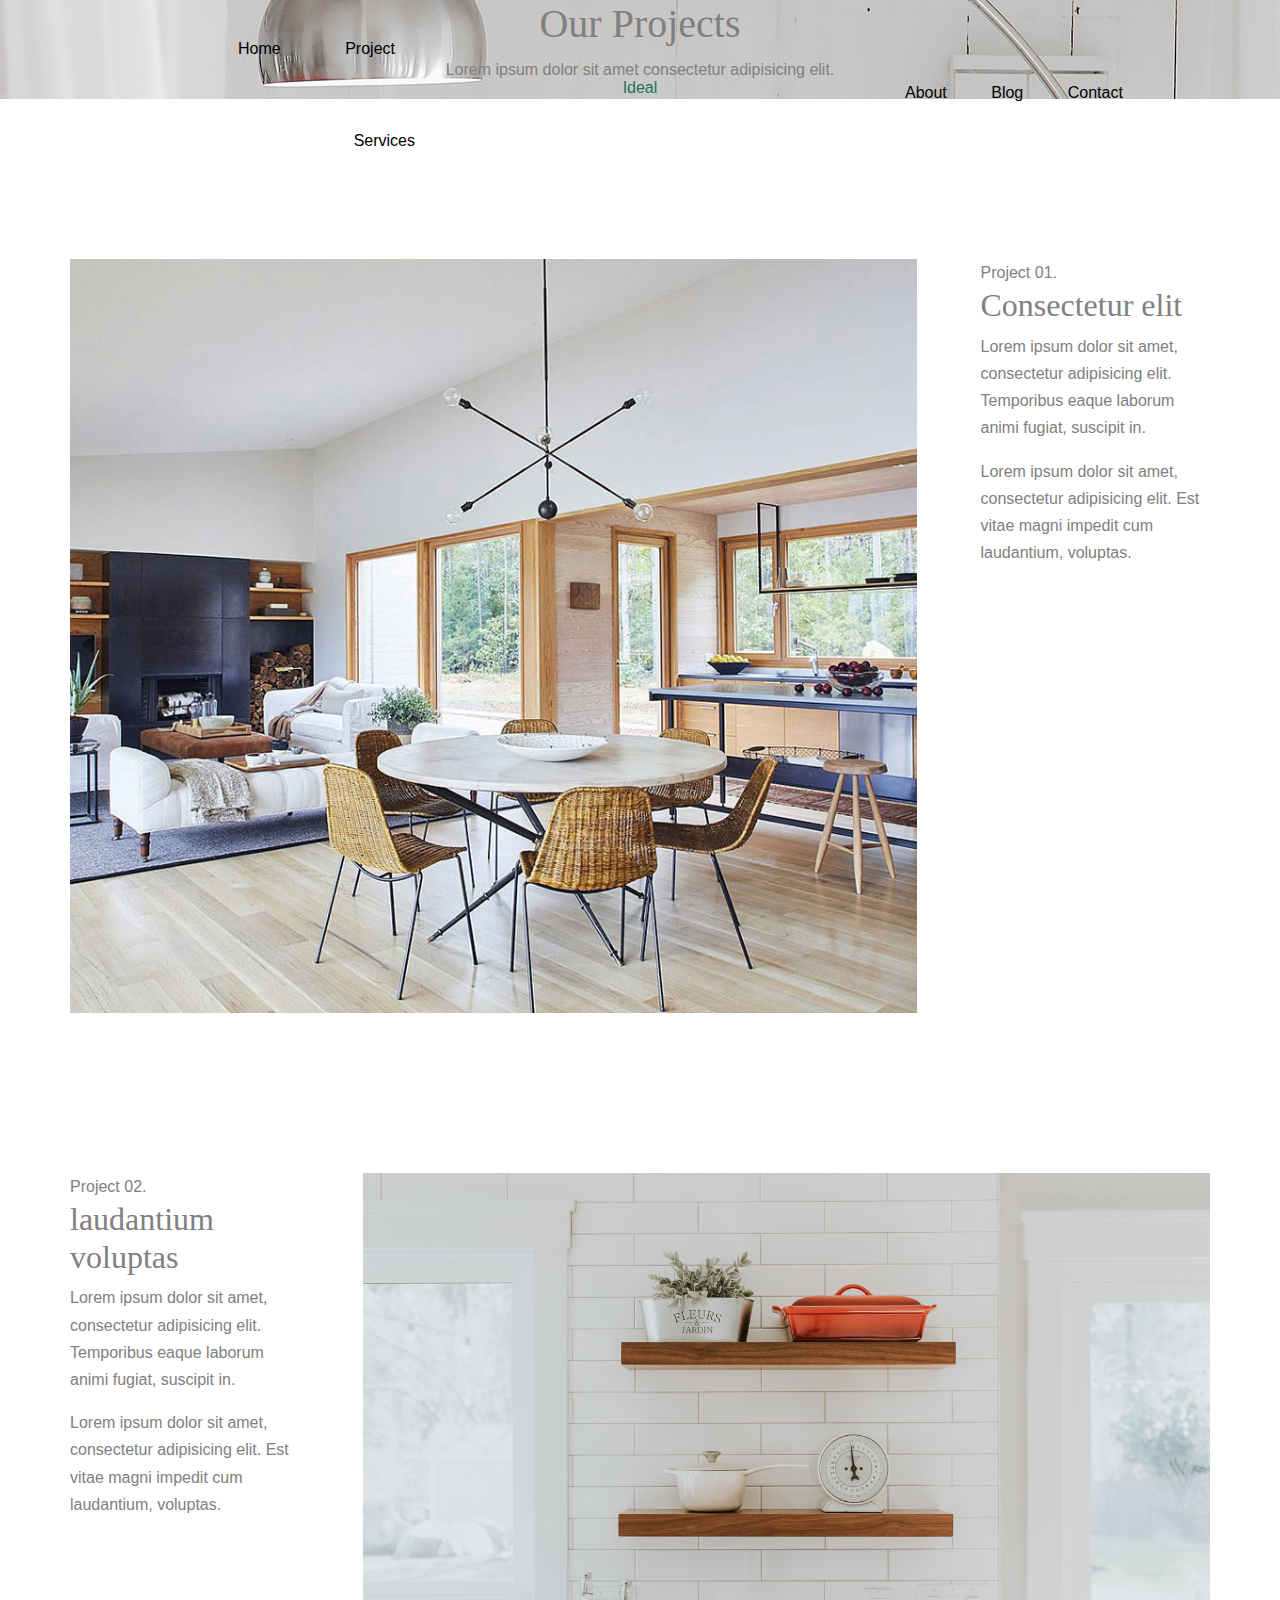
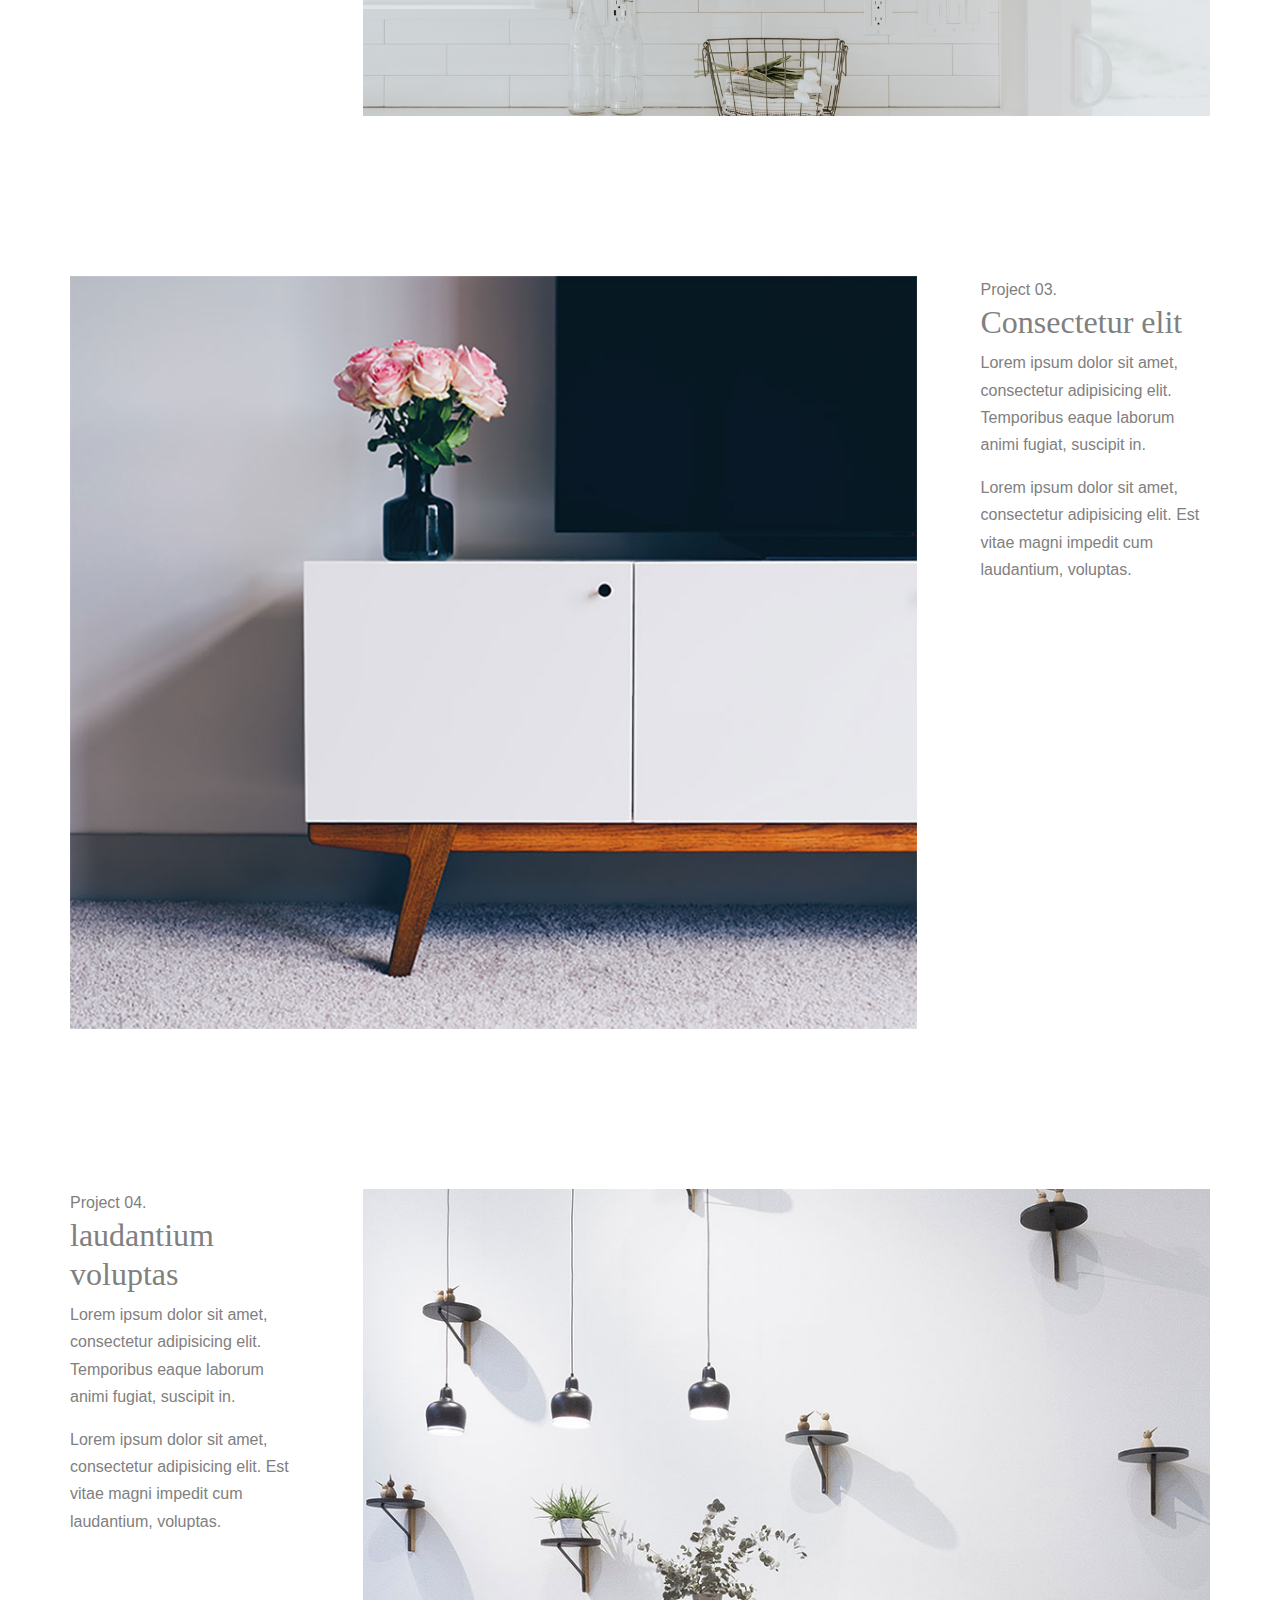
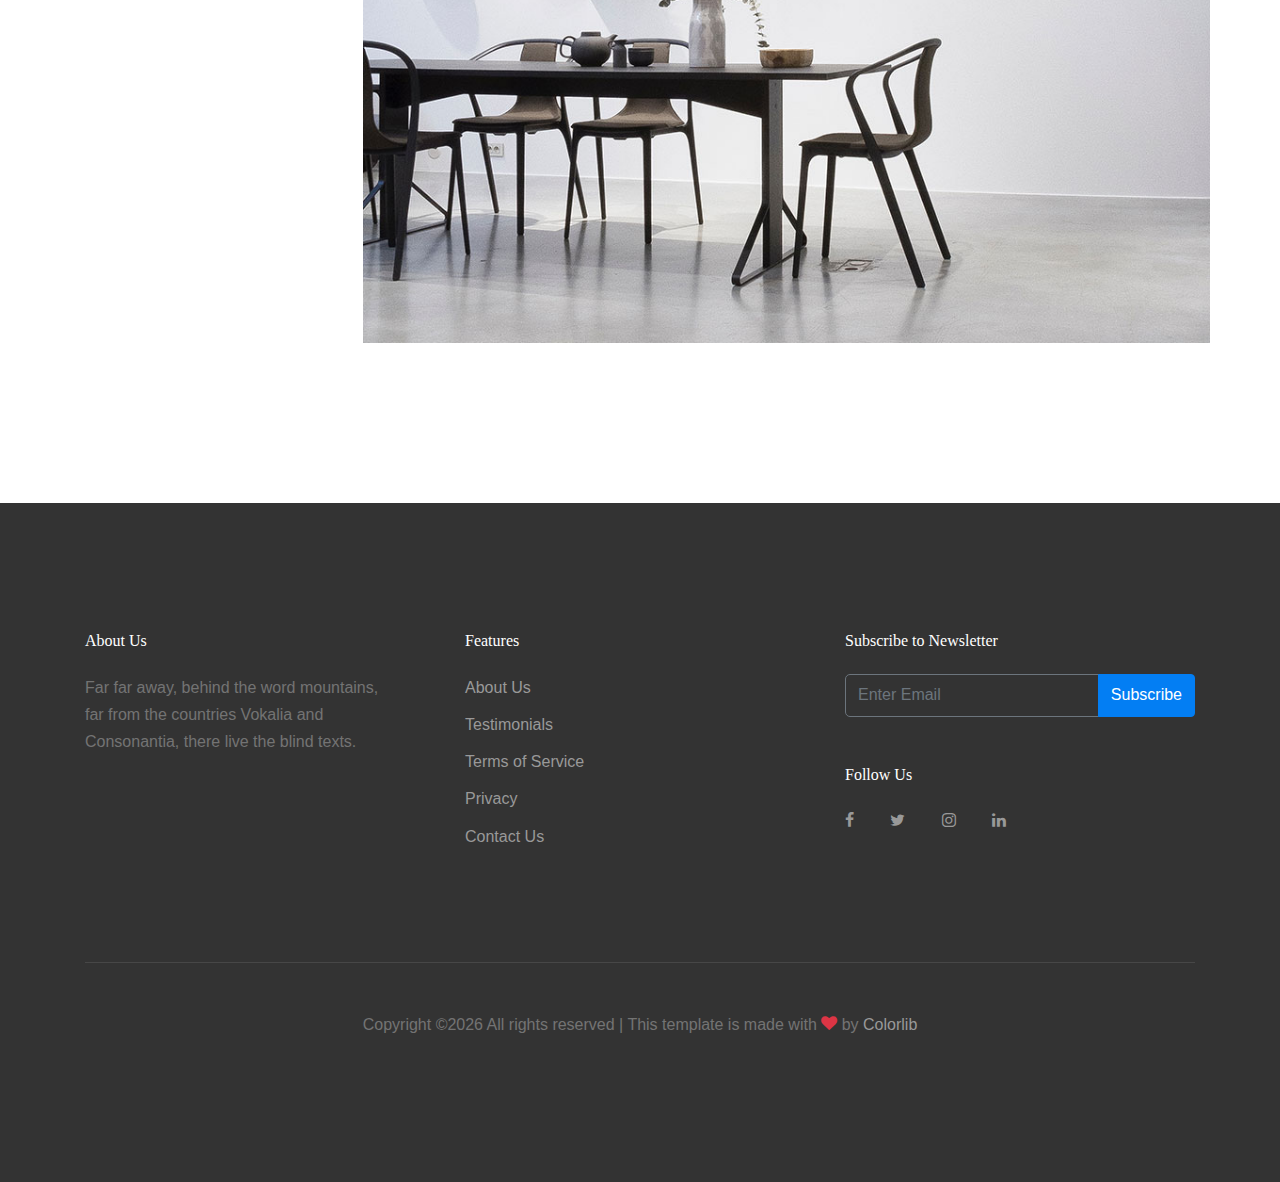
<file: project.html>
<!doctype html>
<html lang="en">

  <head>
    <title>Ideal &mdash; Website Template by Colorlib</title>
    <meta charset="utf-8">
    <meta name="viewport" content="width=device-width, initial-scale=1, shrink-to-fit=no">

    <link href="https://fonts.googleapis.com/css?family=DM+Sans:300,400,700&display=swap" rel="stylesheet">

    <link rel="stylesheet" href="fonts/icomoon/style.css">

    <link rel="stylesheet" href="css/bootstrap.min.css">
    <link rel="stylesheet" href="css/animate.min.css">
    <link rel="stylesheet" href="css/jquery.fancybox.min.css">
    <link rel="stylesheet" href="css/owl.carousel.min.css">
    <link rel="stylesheet" href="css/owl.theme.default.min.css">
    <link rel="stylesheet" href="fonts/flaticon/font/flaticon.css">
    <link rel="stylesheet" href="css/aos.css">

    <!-- MAIN CSS -->
    <link rel="stylesheet" href="css/style.css">

  </head>

  <body data-spy="scroll" data-target=".site-navbar-target" data-offset="300">

    
    <div class="site-wrap" id="home-section">

      <div class="site-mobile-menu site-navbar-target">
        <div class="site-mobile-menu-header">
          <div class="site-mobile-menu-close mt-3">
            <span class="icon-close2 js-menu-toggle"></span>
          </div>
        </div>
        <div class="site-mobile-menu-body"></div>
      </div>



      <header class="site-navbar site-navbar-target" role="banner">

        <div class="container">
          <div class="row align-items-center position-relative">

            <div class="col-lg-4">
              <nav class="site-navigation text-right ml-auto " role="navigation">
                <ul class="site-menu main-menu js-clone-nav ml-auto d-none d-lg-block">
                  <li><a href="index.html" class="nav-link">Home</a></li>
                  <li class="active"><a href="project.html" class="nav-link">Project</a></li>
                  <li><a href="services.html" class="nav-link">Services</a></li>
                </ul>
              </nav>
            </div>
            <div class="col-lg-4 text-center">
              <div class="site-logo">
                <a href="index.html">Ideal</a>
              </div>


              <div class="ml-auto toggle-button d-inline-block d-lg-none"><a href="#" class="site-menu-toggle py-5 js-menu-toggle text-white"><span class="icon-menu h3 text-white"></span></a></div>
            </div>
            <div class="col-lg-4">
              <nav class="site-navigation text-left mr-auto " role="navigation">
                <ul class="site-menu main-menu js-clone-nav ml-auto d-none d-lg-block">
                  <li><a href="about.html" class="nav-link">About</a></li>
                  <li><a href="blog.html" class="nav-link">Blog</a></li>
                  <li><a href="contact.html" class="nav-link">Contact</a></li>
                </ul>
              </nav>
            </div>
            

          </div>
        </div>

      </header>

    
    
    <div class="ftco-blocks-cover-1">
        <div class="ftco-cover-1" style="background-image: url('images/hero_1.jpg');">
            <div class="container">
              <div class="row align-items-center justify-content-center">
                <div class="col-lg-6 text-center">
                  <h1>Our Projects</h1>
                  <p>Lorem ipsum dolor sit amet consectetur adipisicing elit.</p>
                  
                </div>
              </div>
            </div>
        </div>
      </div>
    

      <div class="site-section ">
      
      <div class="container site-section">
        <div class="row align-items-stretch feature-2">
          <div class="col-lg-9 feature-2-img">
            <img src="images/img_3.jpg" alt="Image" class="img-fluid">
          </div>
          <div class="col-lg-3 feature-2-contents pl-lg-5">
            <div class="fixed-content">
              <span class="caption">Project 01.</span>
              <h2 class="heading-39291">Consectetur elit</h2>
              <p>Lorem ipsum dolor sit amet, consectetur adipisicing elit. Temporibus eaque laborum animi fugiat, suscipit in.</p>
              <p>Lorem ipsum dolor sit amet, consectetur adipisicing elit. Est vitae magni impedit cum laudantium, voluptas.</p>
            </div>
          </div>
        </div>
      </div>

      <div class="container site-section">
        <div class="row align-items-stretch feature-2">
          <div class="col-lg-9 feature-2-img order-lg-2">
            <img src="images/hero_2.jpg" alt="Image" class="img-fluid">
          </div>
          <div class="col-lg-3 feature-2-contents pr-lg-5">
            <div class="fixed-content">
              <span class="caption">Project 02.</span>
              <h2 class="heading-39291">laudantium voluptas</h2>
              <p>Lorem ipsum dolor sit amet, consectetur adipisicing elit. Temporibus eaque laborum animi fugiat, suscipit in.</p>
              <p>Lorem ipsum dolor sit amet, consectetur adipisicing elit. Est vitae magni impedit cum laudantium, voluptas.</p>
            </div>
          </div>
        </div>
      </div>


      <div class="container site-section">
        <div class="row align-items-stretch feature-2">
          <div class="col-lg-9 feature-2-img">
            <img src="images/img_1.jpg" alt="Image" class="img-fluid">
          </div>
          <div class="col-lg-3 feature-2-contents pl-lg-5">
            <div class="fixed-content">
              <span class="caption">Project 03.</span>
              <h2 class="heading-39291">Consectetur elit</h2>
              <p>Lorem ipsum dolor sit amet, consectetur adipisicing elit. Temporibus eaque laborum animi fugiat, suscipit in.</p>
              <p>Lorem ipsum dolor sit amet, consectetur adipisicing elit. Est vitae magni impedit cum laudantium, voluptas.</p>
            </div>
          </div>
        </div>
      </div>

      <div class="container site-section">
        <div class="row align-items-stretch feature-2">
          <div class="col-lg-9 feature-2-img order-lg-2">
            <img src="images/img_4.jpg" alt="Image" class="img-fluid">
          </div>
          <div class="col-lg-3 feature-2-contents pr-lg-5">
            <div class="fixed-content">
              <span class="caption">Project 04.</span>
              <h2 class="heading-39291">laudantium voluptas</h2>
              <p>Lorem ipsum dolor sit amet, consectetur adipisicing elit. Temporibus eaque laborum animi fugiat, suscipit in.</p>
              <p>Lorem ipsum dolor sit amet, consectetur adipisicing elit. Est vitae magni impedit cum laudantium, voluptas.</p>
            </div>
          </div>
        </div>
      </div>

    </div>


    

    

    
    <footer class="site-footer">
      <div class="container">
        <div class="row">
          <div class="col-md-6">
            <div class="row">
              <div class="col-md-7">
                <h2 class="footer-heading mb-4">About Us</h2>
                <p>Far far away, behind the word mountains, far from the countries Vokalia and Consonantia, there live the blind texts. </p>

              </div>
              <div class="col-md-4 ml-auto">
                <h2 class="footer-heading mb-4">Features</h2>
                <ul class="list-unstyled">
                  <li><a href="#">About Us</a></li>
                  <li><a href="#">Testimonials</a></li>
                  <li><a href="#">Terms of Service</a></li>
                  <li><a href="#">Privacy</a></li>
                  <li><a href="#">Contact Us</a></li>
                </ul>
              </div>

            </div>
          </div>
          <div class="col-md-4 ml-auto">

            <div class="mb-5">
              <h2 class="footer-heading mb-4">Subscribe to Newsletter</h2>
              <form action="#" method="post" class="footer-suscribe-form">
                <div class="input-group mb-3">
                  <input type="text" class="form-control border-secondary text-white bg-transparent" placeholder="Enter Email" aria-label="Enter Email" aria-describedby="button-addon2">
                  <div class="input-group-append">
                    <button class="btn btn-primary text-white" type="button" id="button-addon2">Subscribe</button>
                  </div>
                </div>
            </div>


            <h2 class="footer-heading mb-4">Follow Us</h2>
            <a href="#about-section" class="smoothscroll pl-0 pr-3"><span class="icon-facebook"></span></a>
            <a href="#" class="pl-3 pr-3"><span class="icon-twitter"></span></a>
            <a href="#" class="pl-3 pr-3"><span class="icon-instagram"></span></a>
            <a href="#" class="pl-3 pr-3"><span class="icon-linkedin"></span></a>
            </form>
          </div>
        </div>
        <div class="row pt-5 mt-5 text-center">
          <div class="col-md-12">
            <div class="border-top pt-5">
              <p>
            <!-- Link back to Colorlib can't be removed. Template is licensed under CC BY 3.0. -->
            Copyright &copy;<script>document.write(new Date().getFullYear());</script> All rights reserved | This template is made with <i class="icon-heart text-danger" aria-hidden="true"></i> by <a href="https://colorlib.com" target="_blank" >Colorlib</a>
            <!-- Link back to Colorlib can't be removed. Template is licensed under CC BY 3.0. -->
            </p>
            </div>
          </div>

        </div>
      </div>
    </footer>

    </div>

    <script src="js/jquery-3.3.1.min.js"></script>
    <script src="js/popper.min.js"></script>
    <script src="js/bootstrap.min.js"></script>
    <script src="js/owl.carousel.min.js"></script>
    <script src="js/jquery.sticky.js"></script>
    <script src="js/jquery.waypoints.min.js"></script>
    <script src="js/jquery.animateNumber.min.js"></script>
    <script src="js/jquery.fancybox.min.js"></script>
    <script src="js/jquery.easing.1.3.js"></script>
    <script src="js/aos.js"></script>

    <script src="js/main.js"></script>

  </body>

</html>
</file>
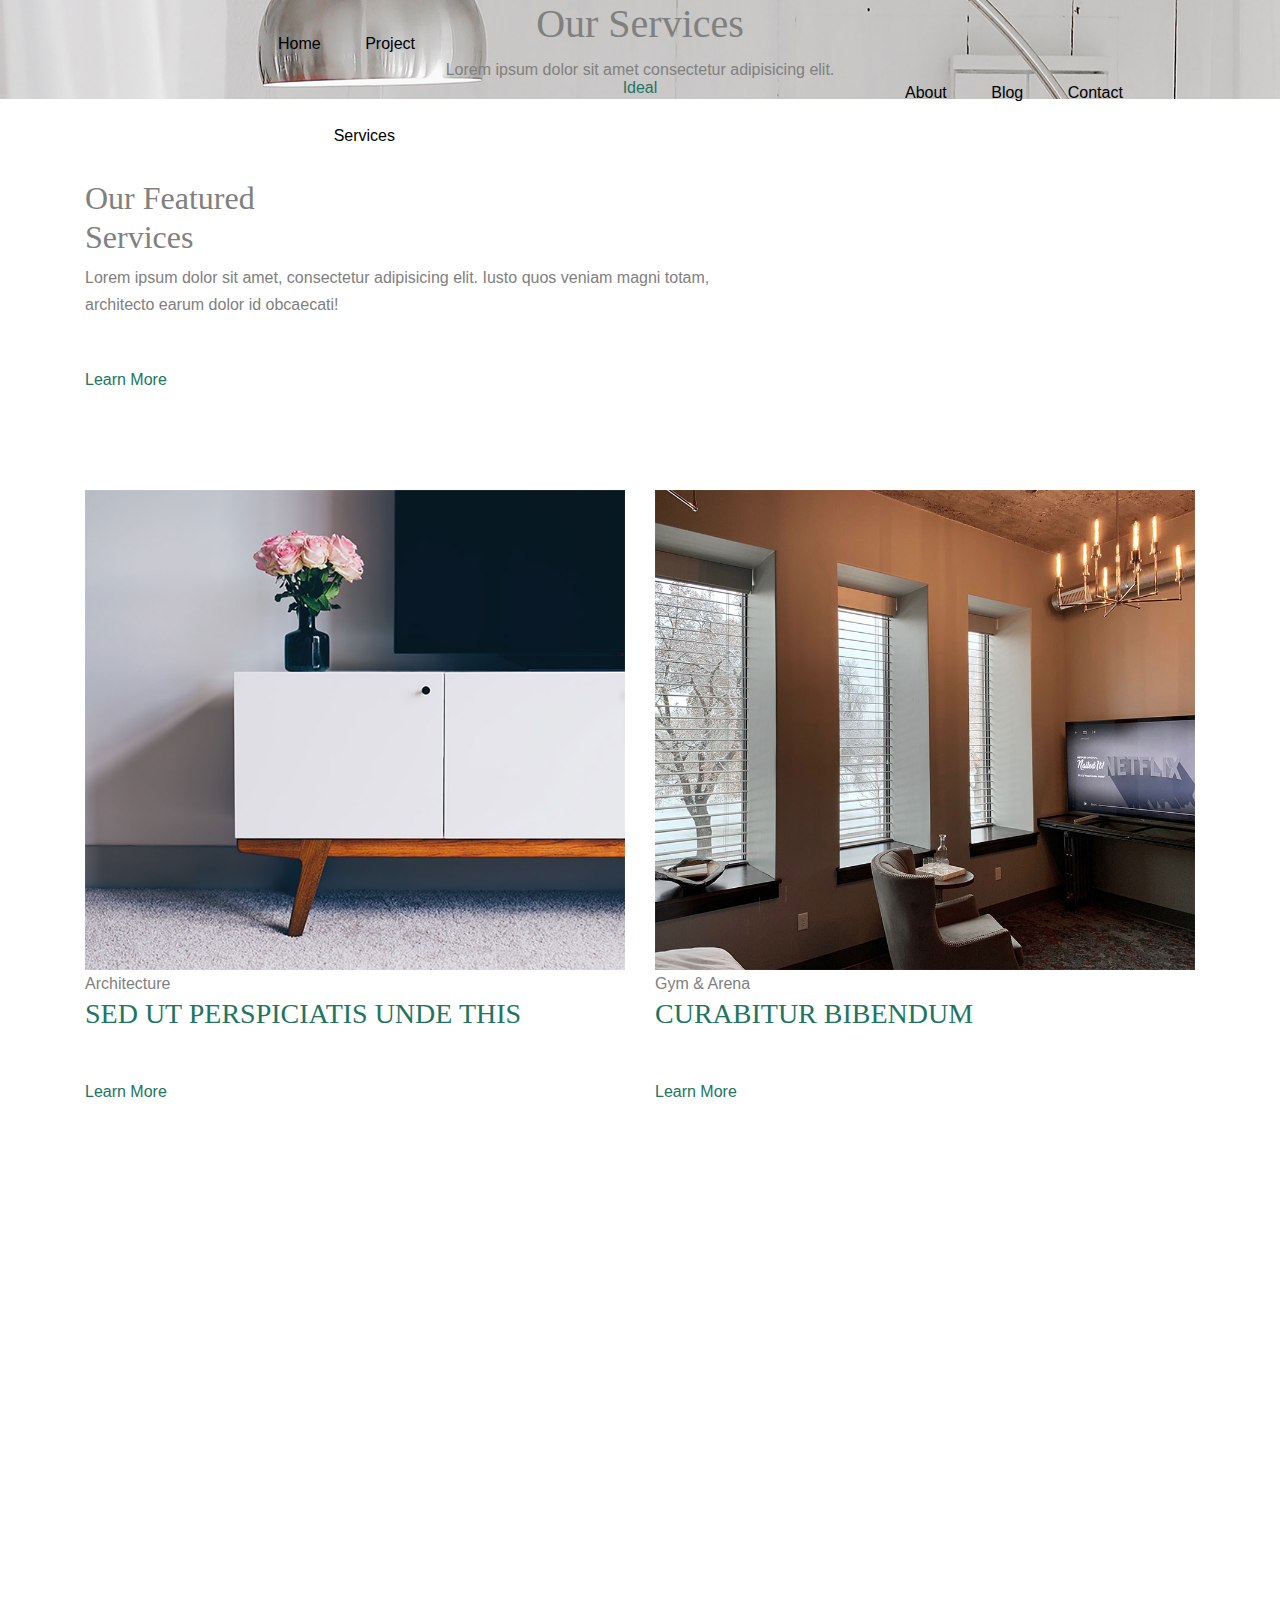
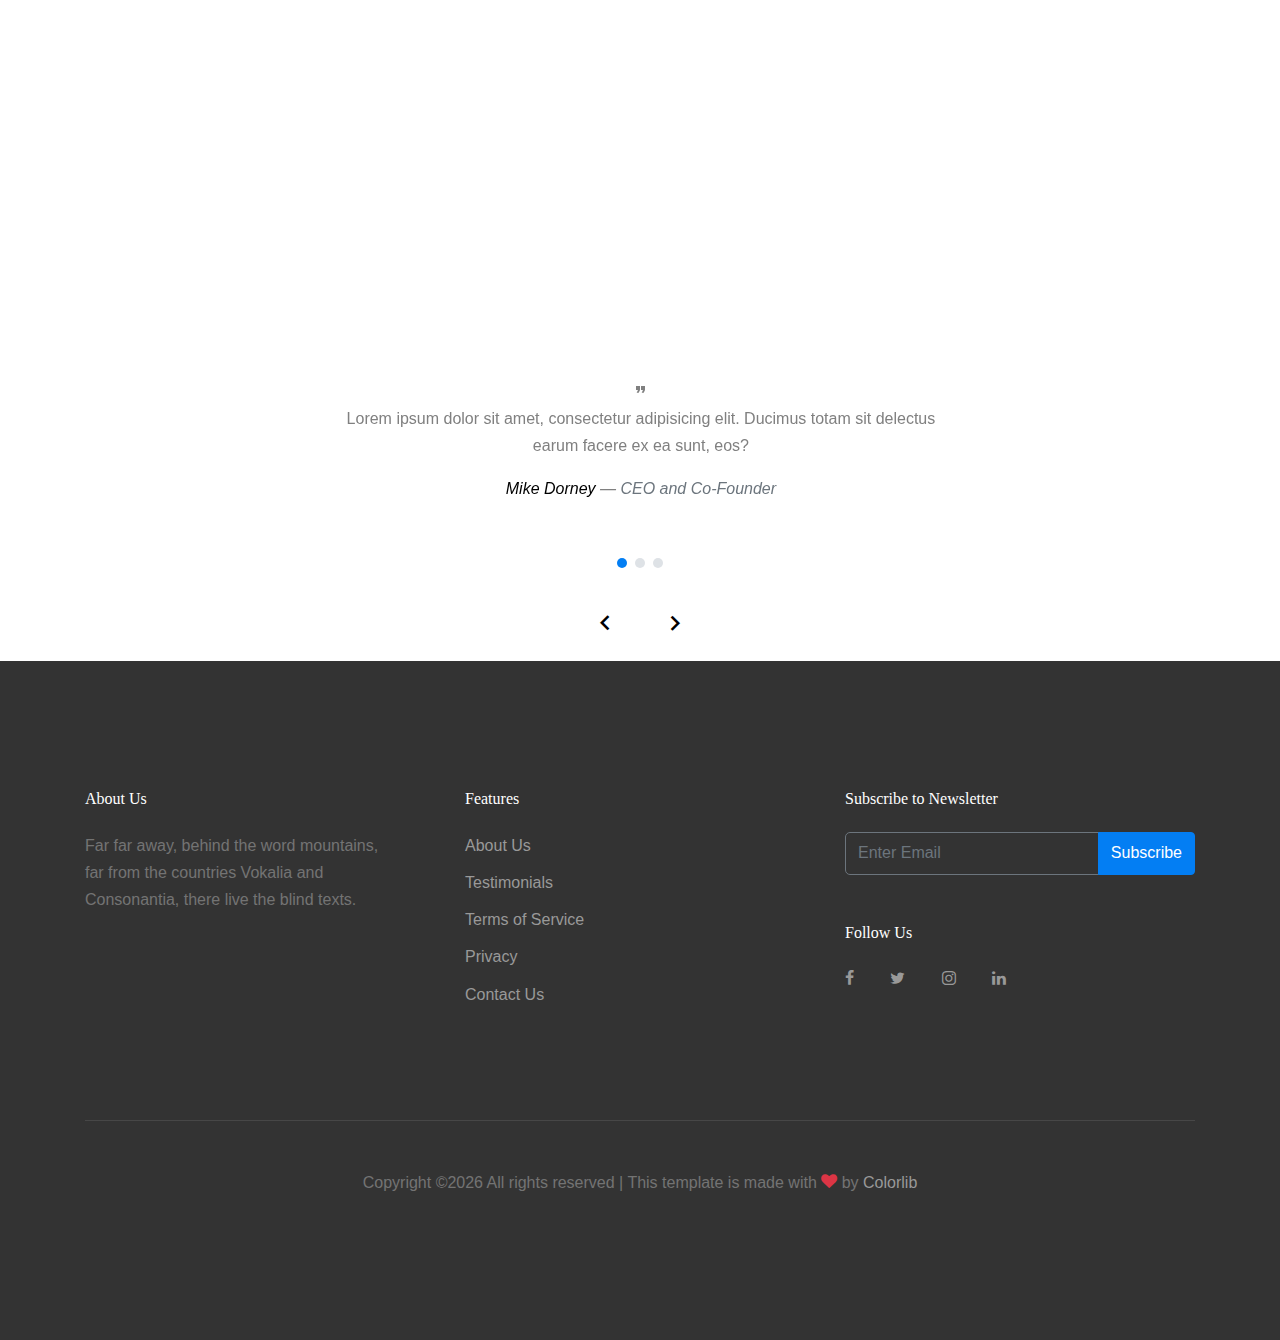
<file: services.html>
<!doctype html>
<html lang="en">

  <head>
    <title>Ideal &mdash; Website Template by Colorlib</title>
    <meta charset="utf-8">
    <meta name="viewport" content="width=device-width, initial-scale=1, shrink-to-fit=no">

    <link href="https://fonts.googleapis.com/css?family=DM+Sans:300,400,700&display=swap" rel="stylesheet">

    <link rel="stylesheet" href="fonts/icomoon/style.css">

    <link rel="stylesheet" href="css/bootstrap.min.css">
    <link rel="stylesheet" href="css/animate.min.css">
    <link rel="stylesheet" href="css/jquery.fancybox.min.css">
    <link rel="stylesheet" href="css/owl.carousel.min.css">
    <link rel="stylesheet" href="css/owl.theme.default.min.css">
    <link rel="stylesheet" href="fonts/flaticon/font/flaticon.css">
    <link rel="stylesheet" href="css/aos.css">

    <!-- MAIN CSS -->
    <link rel="stylesheet" href="css/style.css">

  </head>

  <body data-spy="scroll" data-target=".site-navbar-target" data-offset="300">

    
    <div class="site-wrap" id="home-section">

      <div class="site-mobile-menu site-navbar-target">
        <div class="site-mobile-menu-header">
          <div class="site-mobile-menu-close mt-3">
            <span class="icon-close2 js-menu-toggle"></span>
          </div>
        </div>
        <div class="site-mobile-menu-body"></div>
      </div>



      <header class="site-navbar site-navbar-target" role="banner">

        <div class="container">
          <div class="row align-items-center position-relative">

            <div class="col-lg-4">
              <nav class="site-navigation text-right ml-auto " role="navigation">
                <ul class="site-menu main-menu js-clone-nav ml-auto d-none d-lg-block">
                  <li><a href="index.html" class="nav-link">Home</a></li>
                  <li><a href="project.html" class="nav-link">Project</a></li>
                  <li class="active"><a href="services.html" class="nav-link">Services</a></li>
                </ul>
              </nav>
            </div>
            <div class="col-lg-4 text-center">
              <div class="site-logo">
                <a href="index.html">Ideal</a>
              </div>


              <div class="ml-auto toggle-button d-inline-block d-lg-none"><a href="#" class="site-menu-toggle py-5 js-menu-toggle text-white"><span class="icon-menu h3 text-white"></span></a></div>
            </div>
            <div class="col-lg-4">
              <nav class="site-navigation text-left mr-auto " role="navigation">
                <ul class="site-menu main-menu js-clone-nav ml-auto d-none d-lg-block">
                  <li><a href="about.html" class="nav-link">About</a></li>
                  <li><a href="blog.html" class="nav-link">Blog</a></li>
                  <li><a href="contact.html" class="nav-link">Contact</a></li>
                </ul>
              </nav>
            </div>
            

          </div>
        </div>

      </header>

    
    
    <div class="ftco-blocks-cover-1">
        <div class="ftco-cover-1" style="background-image: url('images/hero_1.jpg');">
            <div class="container">
              <div class="row align-items-center justify-content-center">
                <div class="col-lg-6 text-center">
                  <h1>Our Services</h1>
                  <p>Lorem ipsum dolor sit amet consectetur adipisicing elit.</p>
                  
                </div>
              </div>
            </div>
        </div>
      </div>
    

      <div class="site-section">
      <div class="container">
        <div class="row  mb-5">
          <div class="col-md-7">
            <h2 class="heading-39291">Our Featured <br> Services</h2>
            <p>Lorem ipsum dolor sit amet, consectetur adipisicing elit. Iusto quos veniam magni totam, architecto earum dolor id obcaecati!</p>
            <p class="my-5"><a href="#" class="more-39291">Learn More</a></p>
          </div>
        </div>

        <div class="row">
          <div class="col-md-6" data-aos="fade-up" data-aos-delay="">

            <div class="media-92812">
              <img src="images/img_1.jpg" alt="Image" class="img-fluid">
              <div class="text">
                <span class="caption">Architecture</span>
                <h3><a href="#">SED UT PERSPICIATIS UNDE THIS</a></h3>
                <p class="my-5"><a href="#" class="more-39291">Learn More</a></p>
              </div>
            </div>

          </div>

          <div class="col-md-6 ml-auto" data-aos="fade-up"  data-aos-delay="100">

            <div class="media-92812">
              <img src="images/img_2.jpg" alt="Image" class="img-fluid">
              <div class="text">
                <span class="caption">Gym &amp; Arena</span>
                <h3><a href="#">CURABITUR BIBENDUM</a></h3>
                <p class="my-5"><a href="#" class="more-39291">Learn More</a></p>
              </div>
            </div>

          </div>

          <div class="col-md-6" data-aos="fade-up" data-aos-delay="">

            <div class="media-92812">
              <img src="images/img_3.jpg" alt="Image" class="img-fluid">
              <div class="text">
                <span class="caption">Interior Design</span>
                <h3><a href="#">Obcaecati Architecto</a></h3>
                <p class="my-5"><a href="#" class="more-39291">Learn More</a></p>
              </div>
            </div>

          </div>

          <div class="col-md-6 ml-auto" data-aos="fade-up" data-aos-delay="100">

            <div class="media-92812">
              <img src="images/img_4.jpg" alt="Image" class="img-fluid">
              <div class="text">
                <span class="caption">Product Design</span>
                <h3><a href="#">QUISQUE NON AUGUE</a></h3>
                <p class="my-5"><a href="#" class="more-39291">Learn More</a></p>
              </div>
            </div>

          </div>

        </div>
      </div>
    </div>

    <div class="site-section section-4">
      <div class="container">

        <div class="row justify-content-center text-center">
          <div class="col-md-7">
            <div class="slide-one-item owl-carousel">
              <blockquote class="testimonial-1">
                <span class="quote quote-icon-wrap"><span class="icon-format_quote"></span></span>
                <p>Lorem ipsum dolor sit amet, consectetur adipisicing elit. Ducimus totam sit delectus earum facere ex ea sunt, eos?</p>
                <cite><span class="text-black">Mike Dorney</span> &mdash; <span class="text-muted">CEO and Co-Founder</span></cite>
              </blockquote>

              <blockquote class="testimonial-1">
                <span class="quote quote-icon-wrap"><span class="icon-format_quote"></span></span>
                <p>Eligendi earum ad perferendis dolores, dolor quas. Ullam in, eaque mollitia suscipit id aspernatur rerum! Sit quibusdam ullam tempora quis, in voluptatum maiores veritatis recusandae!</p>
                <cite><span class="text-black">James Smith</span> &mdash; <span class="text-muted">CEO and Co-Founder</span></cite>
              </blockquote>

              <blockquote class="testimonial-1">
                <span class="quote quote-icon-wrap"><span class="icon-format_quote"></span></span>
                <p> Officia, eius omnis rem non quis eos excepturi cumque sequi pariatur eaque quasi nihil dicta tempore voluptate culpa, veritatis incidunt voluptatibus qui?</p>
                <cite><span class="text-black">Mike Dorney</span> &mdash; <span class="text-muted">CEO and Co-Founder</span></cite>
              </blockquote>
            </div>
          </div>
        </div>
      </div>
    </div>
    

    

    

    
    <footer class="site-footer">
      <div class="container">
        <div class="row">
          <div class="col-md-6">
            <div class="row">
              <div class="col-md-7">
                <h2 class="footer-heading mb-4">About Us</h2>
                <p>Far far away, behind the word mountains, far from the countries Vokalia and Consonantia, there live the blind texts. </p>

              </div>
              <div class="col-md-4 ml-auto">
                <h2 class="footer-heading mb-4">Features</h2>
                <ul class="list-unstyled">
                  <li><a href="#">About Us</a></li>
                  <li><a href="#">Testimonials</a></li>
                  <li><a href="#">Terms of Service</a></li>
                  <li><a href="#">Privacy</a></li>
                  <li><a href="#">Contact Us</a></li>
                </ul>
              </div>

            </div>
          </div>
          <div class="col-md-4 ml-auto">

            <div class="mb-5">
              <h2 class="footer-heading mb-4">Subscribe to Newsletter</h2>
              <form action="#" method="post" class="footer-suscribe-form">
                <div class="input-group mb-3">
                  <input type="text" class="form-control border-secondary text-white bg-transparent" placeholder="Enter Email" aria-label="Enter Email" aria-describedby="button-addon2">
                  <div class="input-group-append">
                    <button class="btn btn-primary text-white" type="button" id="button-addon2">Subscribe</button>
                  </div>
                </div>
            </div>


            <h2 class="footer-heading mb-4">Follow Us</h2>
            <a href="#about-section" class="smoothscroll pl-0 pr-3"><span class="icon-facebook"></span></a>
            <a href="#" class="pl-3 pr-3"><span class="icon-twitter"></span></a>
            <a href="#" class="pl-3 pr-3"><span class="icon-instagram"></span></a>
            <a href="#" class="pl-3 pr-3"><span class="icon-linkedin"></span></a>
            </form>
          </div>
        </div>
        <div class="row pt-5 mt-5 text-center">
          <div class="col-md-12">
            <div class="border-top pt-5">
              <p>
            <!-- Link back to Colorlib can't be removed. Template is licensed under CC BY 3.0. -->
            Copyright &copy;<script>document.write(new Date().getFullYear());</script> All rights reserved | This template is made with <i class="icon-heart text-danger" aria-hidden="true"></i> by <a href="https://colorlib.com" target="_blank" >Colorlib</a>
            <!-- Link back to Colorlib can't be removed. Template is licensed under CC BY 3.0. -->
            </p>
            </div>
          </div>

        </div>
      </div>
    </footer>

    </div>

    <script src="js/jquery-3.3.1.min.js"></script>
    <script src="js/popper.min.js"></script>
    <script src="js/bootstrap.min.js"></script>
    <script src="js/owl.carousel.min.js"></script>
    <script src="js/jquery.sticky.js"></script>
    <script src="js/jquery.waypoints.min.js"></script>
    <script src="js/jquery.animateNumber.min.js"></script>
    <script src="js/jquery.fancybox.min.js"></script>
    <script src="js/jquery.easing.1.3.js"></script>
    <script src="js/aos.js"></script>

    <script src="js/main.js"></script>

  </body>

</html>
</file>
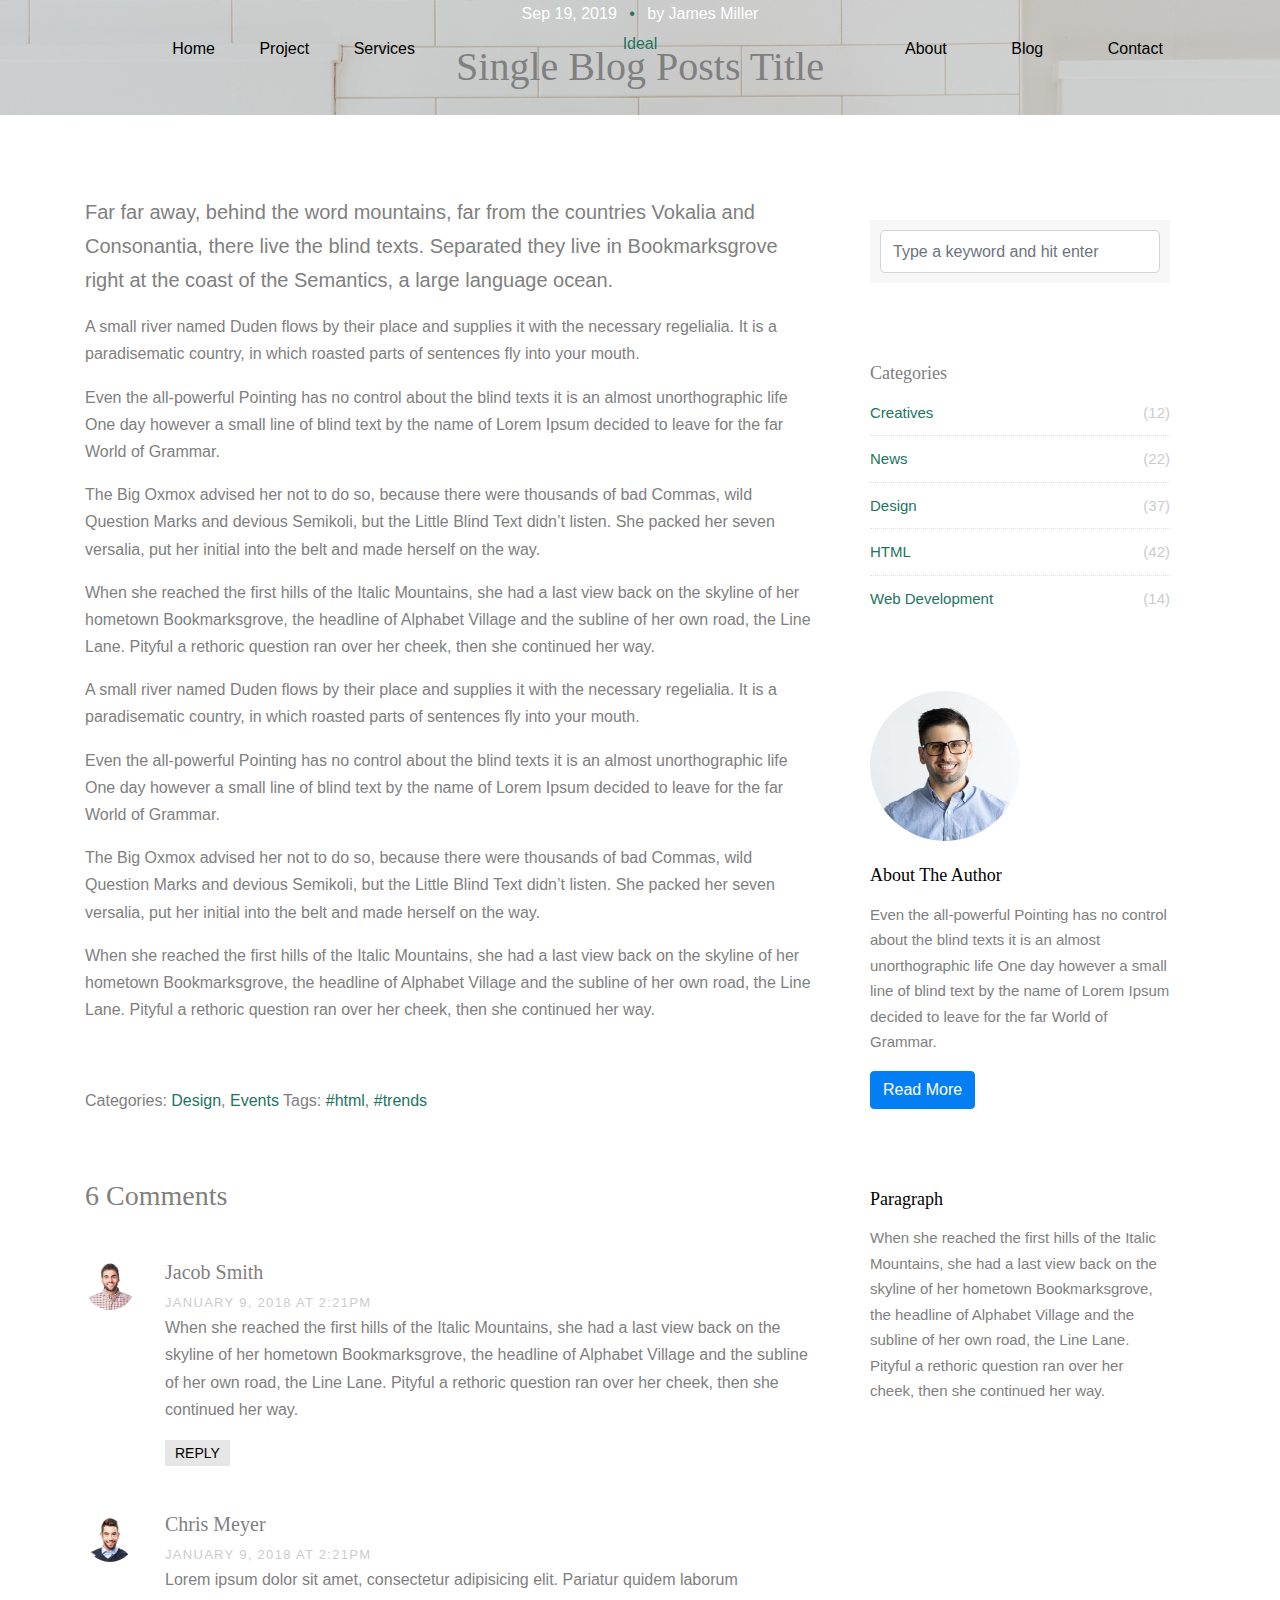
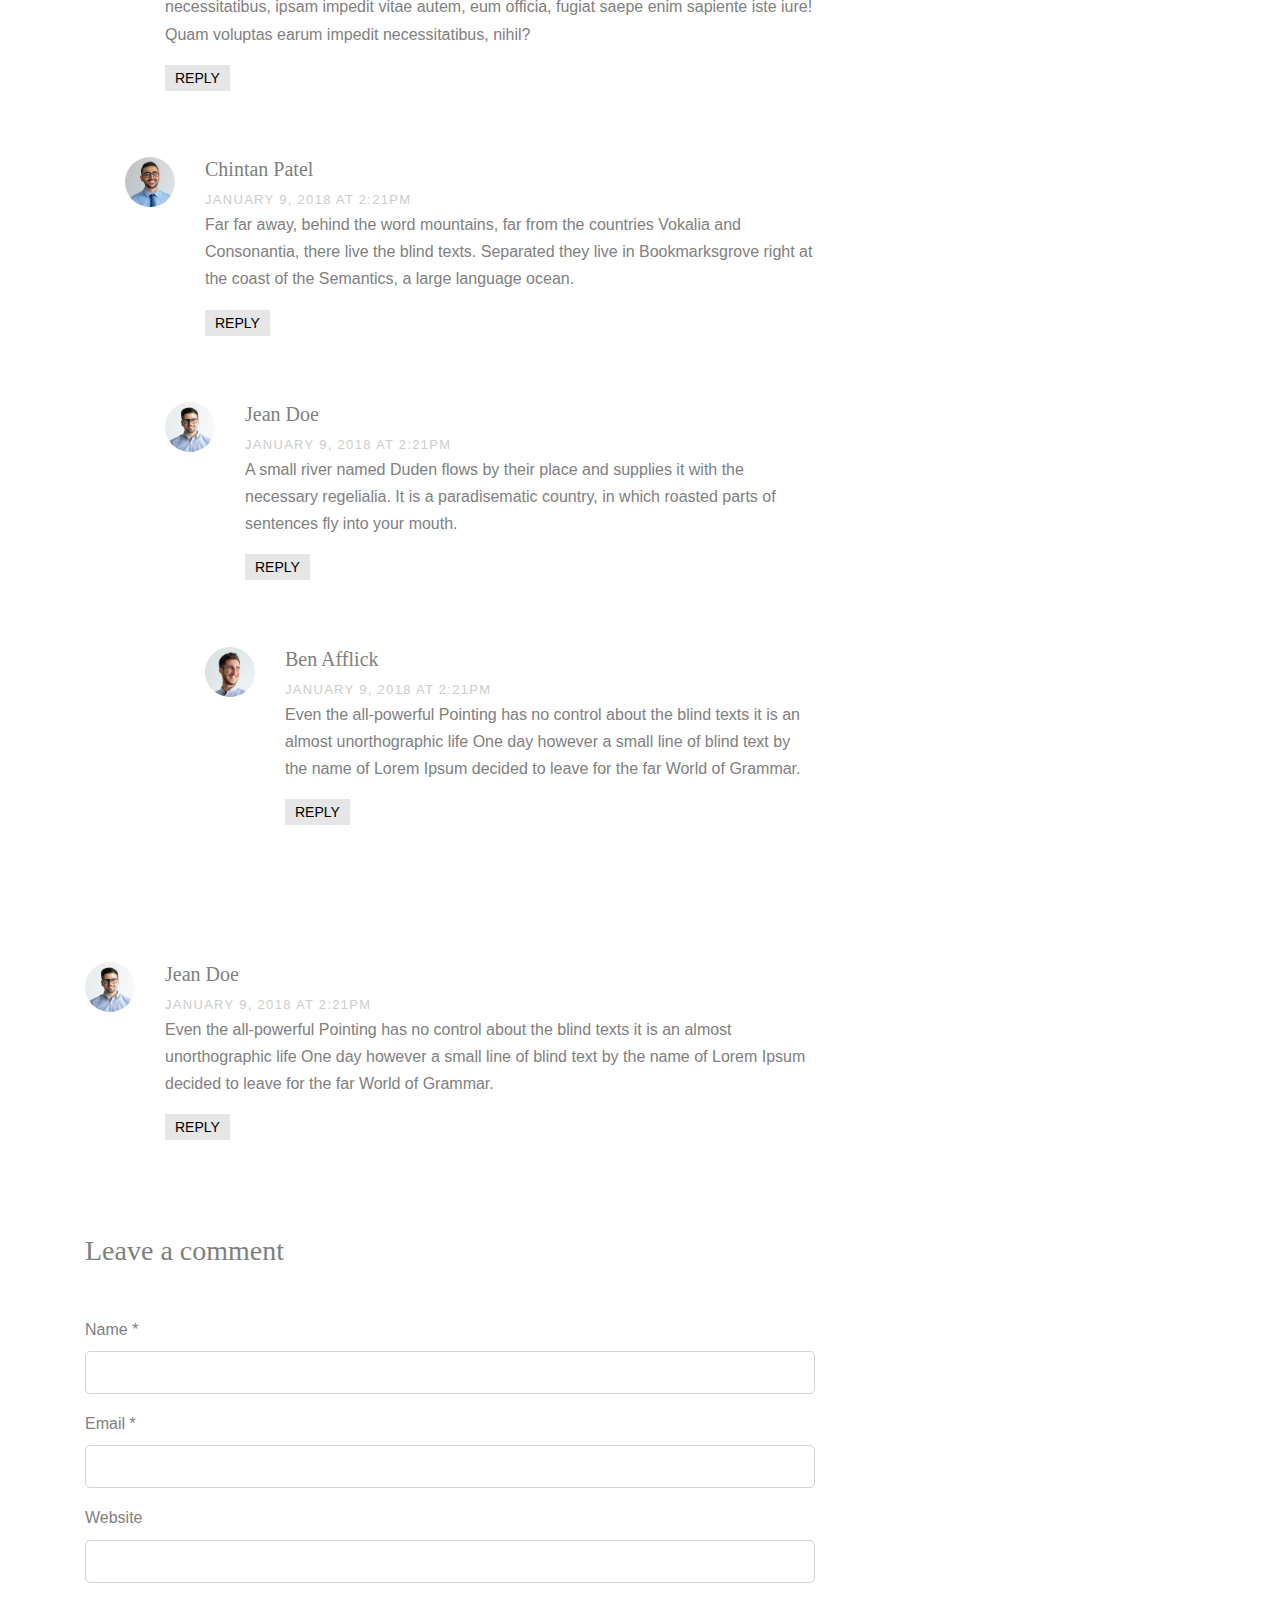
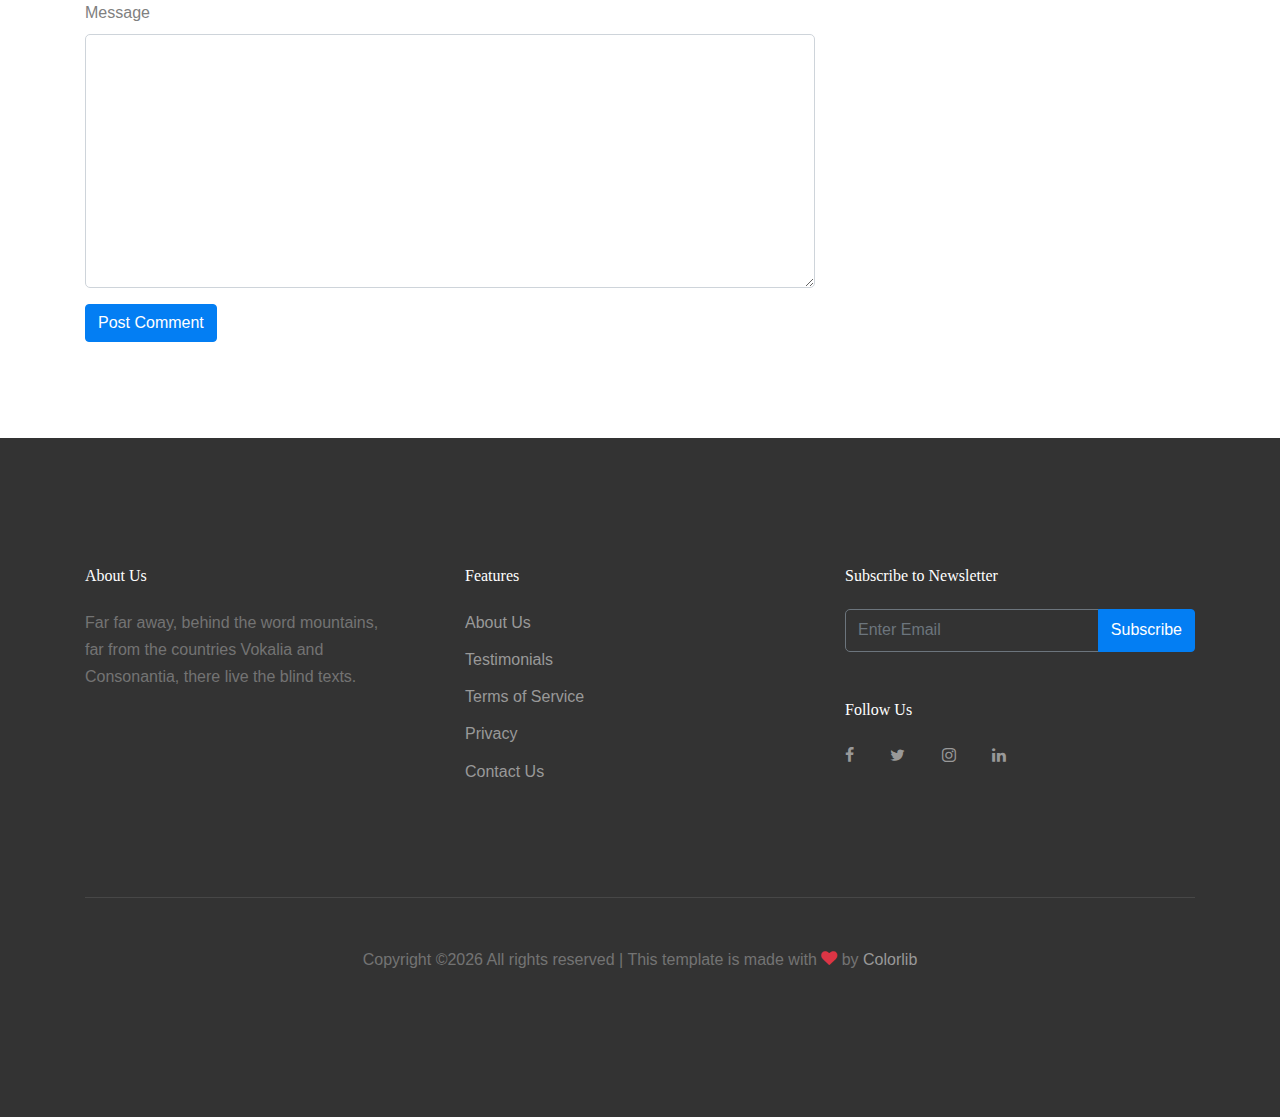
<file: single.html>
<!doctype html>
<html lang="en">

  <head>
    <title>Ideal &mdash; Website Template by Colorlib</title>
    <meta charset="utf-8">
    <meta name="viewport" content="width=device-width, initial-scale=1, shrink-to-fit=no">

    <link href="https://fonts.googleapis.com/css?family=DM+Sans:300,400,700&display=swap" rel="stylesheet">

    <link rel="stylesheet" href="fonts/icomoon/style.css">

    <link rel="stylesheet" href="css/bootstrap.min.css">
    <link rel="stylesheet" href="css/animate.min.css">
    <link rel="stylesheet" href="css/jquery.fancybox.min.css">
    <link rel="stylesheet" href="css/owl.carousel.min.css">
    <link rel="stylesheet" href="css/owl.theme.default.min.css">
    <link rel="stylesheet" href="fonts/flaticon/font/flaticon.css">
    <link rel="stylesheet" href="css/aos.css">

    <!-- MAIN CSS -->
    <link rel="stylesheet" href="css/style.css">

  </head>

  <body data-spy="scroll" data-target=".site-navbar-target" data-offset="300">

    
    <div class="site-wrap" id="home-section">

      <div class="site-mobile-menu site-navbar-target">
        <div class="site-mobile-menu-header">
          <div class="site-mobile-menu-close mt-3">
            <span class="icon-close2 js-menu-toggle"></span>
          </div>
        </div>
        <div class="site-mobile-menu-body"></div>
      </div>



      <header class="site-navbar site-navbar-target" role="banner">

        <div class="container">
          <div class="row align-items-center position-relative">

            <div class="col-lg-4">
              <nav class="site-navigation text-right ml-auto " role="navigation">
                <ul class="site-menu main-menu js-clone-nav ml-auto d-none d-lg-block">
                  <li><a href="index.html" class="nav-link">Home</a></li>
                  <li><a href="project.html" class="nav-link">Project</a></li>
                  <li><a href="services.html" class="nav-link">Services</a></li>
                </ul>
              </nav>
            </div>
            <div class="col-lg-4 text-center">
              <div class="site-logo">
                <a href="index.html">Ideal</a>
              </div>


              <div class="ml-auto toggle-button d-inline-block d-lg-none"><a href="#" class="site-menu-toggle py-5 js-menu-toggle text-white"><span class="icon-menu h3 text-white"></span></a></div>
            </div>
            <div class="col-lg-4">
              <nav class="site-navigation text-left mr-auto " role="navigation">
                <ul class="site-menu main-menu js-clone-nav ml-auto d-none d-lg-block">
                  <li><a href="about.html" class="nav-link">About</a></li>
                  <li class="active"><a href="blog.html" class="nav-link">Blog</a></li>
                  <li><a href="contact.html" class="nav-link">Contact</a></li>
                </ul>
              </nav>
            </div>
            

          </div>
        </div>

      </header>

    
    
    <div class="ftco-blocks-cover-1">
      <div class="ftco-cover-1 overlay" style="background-image: url('images/hero_2.jpg')">
        <div class="container">
          <div class="row align-items-center justify-content-center">
            <div class="col-lg-6 text-center">
              <span class="d-block mb-3 text-white" data-aos="fade-up">Sep 19, 2019 <span class="mx-2 text-primary">&bullet;</span> by James Miller</span>
                <h1 class="mb-4" data-aos="fade-up" data-aos-delay="100">Single Blog Posts Title</h1>
            </div>
          </div>
        </div>
      </div>
    </div>


    <div class="site-section">
      <div class="container">
        <div class="row">
          <div class="col-md-8 blog-content">
            <p class="lead">Far far away, behind the word mountains, far from the countries Vokalia and Consonantia, there live the blind texts. Separated they live in Bookmarksgrove right at the coast of the Semantics, a large language ocean.</p>
            <p>A small river named Duden flows by their place and supplies it with the necessary regelialia. It is a paradisematic country, in which roasted parts of sentences fly into your mouth.</p>

            <blockquote><p>Even the all-powerful Pointing has no control about the blind texts it is an almost unorthographic life One day however a small line of blind text by the name of Lorem Ipsum decided to leave for the far World of Grammar.</p></blockquote>

            <p>The Big Oxmox advised her not to do so, because there were thousands of bad Commas, wild Question Marks and devious Semikoli, but the Little Blind Text didn’t listen. She packed her seven versalia, put her initial into the belt and made herself on the way.</p>

            <p>When she reached the first hills of the Italic Mountains, she had a last view back on the skyline of her hometown Bookmarksgrove, the headline of Alphabet Village and the subline of her own road, the Line Lane. Pityful a rethoric question ran over her cheek, then she continued her way.</p>

            <p>A small river named Duden flows by their place and supplies it with the necessary regelialia. It is a paradisematic country, in which roasted parts of sentences fly into your mouth.</p>

            <blockquote><p>Even the all-powerful Pointing has no control about the blind texts it is an almost unorthographic life One day however a small line of blind text by the name of Lorem Ipsum decided to leave for the far World of Grammar.</p></blockquote>

            <p>The Big Oxmox advised her not to do so, because there were thousands of bad Commas, wild Question Marks and devious Semikoli, but the Little Blind Text didn’t listen. She packed her seven versalia, put her initial into the belt and made herself on the way.</p>
            
            <p>When she reached the first hills of the Italic Mountains, she had a last view back on the skyline of her hometown Bookmarksgrove, the headline of Alphabet Village and the subline of her own road, the Line Lane. Pityful a rethoric question ran over her cheek, then she continued her way.</p>


            <div class="pt-5">
              <p>Categories:  <a href="#">Design</a>, <a href="#">Events</a>  Tags: <a href="#">#html</a>, <a href="#">#trends</a></p>
            </div>


            <div class="pt-5">
              <h3 class="mb-5">6 Comments</h3>
              <ul class="comment-list">
                <li class="comment">
                  <div class="vcard bio">
                    <img src="images/person_2.jpg" alt="Free Website Template by Free-Template.co">
                  </div>
                  <div class="comment-body">
                    <h3>Jacob Smith</h3>
                    <div class="meta">January 9, 2018 at 2:21pm</div>
                    <p>When she reached the first hills of the Italic Mountains, she had a last view back on the skyline of her hometown Bookmarksgrove, the headline of Alphabet Village and the subline of her own road, the Line Lane. Pityful a rethoric question ran over her cheek, then she continued her way.</p>
                    <p><a href="#" class="reply">Reply</a></p>
                  </div>
                </li>

                <li class="comment">
                  <div class="vcard bio">
                    <img src="images/person_3.jpg" alt="Free Website Template by Free-Template.co">
                  </div>
                  <div class="comment-body">
                    <h3>Chris Meyer</h3>
                    <div class="meta">January 9, 2018 at 2:21pm</div>
                    <p>Lorem ipsum dolor sit amet, consectetur adipisicing elit. Pariatur quidem laborum necessitatibus, ipsam impedit vitae autem, eum officia, fugiat saepe enim sapiente iste iure! Quam voluptas earum impedit necessitatibus, nihil?</p>
                    <p><a href="#" class="reply">Reply</a></p>
                  </div>

                  <ul class="children">
                    <li class="comment">
                      <div class="vcard bio">
                        <img src="images/person_5.jpg" alt="Free Website Template by Free-Template.co">
                      </div>
                      <div class="comment-body">
                        <h3>Chintan Patel</h3>
                        <div class="meta">January 9, 2018 at 2:21pm</div>
                        <p>Far far away, behind the word mountains, far from the countries Vokalia and Consonantia, there live the blind texts. Separated they live in Bookmarksgrove right at the coast of the Semantics, a large language ocean.</p>
                        <p><a href="#" class="reply">Reply</a></p>
                      </div>


                      <ul class="children">
                        <li class="comment">
                          <div class="vcard bio">
                            <img src="images/person_1.jpg" alt="Free Website Template by Free-Template.co">
                          </div>
                          <div class="comment-body">
                            <h3>Jean Doe</h3>
                            <div class="meta">January 9, 2018 at 2:21pm</div>
                            <p>A small river named Duden flows by their place and supplies it with the necessary regelialia. It is a paradisematic country, in which roasted parts of sentences fly into your mouth.</p>
                            <p><a href="#" class="reply">Reply</a></p>
                          </div>

                            <ul class="children">
                              <li class="comment">
                                <div class="vcard bio">
                                  <img src="images/person_4.jpg" alt="Free Website Template by Free-Template.co">
                                </div>
                                <div class="comment-body">
                                  <h3>Ben Afflick</h3>
                                  <div class="meta">January 9, 2018 at 2:21pm</div>
                                  <p>Even the all-powerful Pointing has no control about the blind texts it is an almost unorthographic life One day however a small line of blind text by the name of Lorem Ipsum decided to leave for the far World of Grammar.</p>
                                  <p><a href="#" class="reply">Reply</a></p>
                                </div>
                              </li>
                            </ul>
                        </li>
                      </ul>
                    </li>
                  </ul>
                </li>

                <li class="comment">
                  <div class="vcard bio">
                    <img src="images/person_1.jpg" alt="Free Website Template by Free-Template.co">
                  </div>
                  <div class="comment-body">
                    <h3>Jean Doe</h3>
                    <div class="meta">January 9, 2018 at 2:21pm</div>
                    <p>Even the all-powerful Pointing has no control about the blind texts it is an almost unorthographic life One day however a small line of blind text by the name of Lorem Ipsum decided to leave for the far World of Grammar.</p>
                    <p><a href="#" class="reply">Reply</a></p>
                  </div>
                </li>
              </ul>
              <!-- END comment-list -->
              
              <div class="comment-form-wrap pt-5">
                <h3 class="mb-5">Leave a comment</h3>
                <form action="#" class="">
                  <div class="form-group">
                    <label for="name">Name *</label>
                    <input type="text" class="form-control" id="name">
                  </div>
                  <div class="form-group">
                    <label for="email">Email *</label>
                    <input type="email" class="form-control" id="email">
                  </div>
                  <div class="form-group">
                    <label for="website">Website</label>
                    <input type="url" class="form-control" id="website">
                  </div>

                  <div class="form-group">
                    <label for="message">Message</label>
                    <textarea name="" id="message" cols="30" rows="10" class="form-control"></textarea>
                  </div>
                  <div class="form-group">
                    <input type="submit" value="Post Comment" class="btn btn-primary btn-md text-white">
                  </div>

                </form>
              </div>
            </div>

          </div>
          <div class="col-md-4 sidebar">
            <div class="sidebar-box">
              <form action="#" class="search-form">
                <div class="form-group">
                  <span class="icon fa fa-search"></span>
                  <input type="text" class="form-control" placeholder="Type a keyword and hit enter">
                </div>
              </form>
            </div>
            <div class="sidebar-box">
              <div class="categories">
                <h3>Categories</h3>
                <li><a href="#">Creatives <span>(12)</span></a></li>
                <li><a href="#">News <span>(22)</span></a></li>
                <li><a href="#">Design <span>(37)</span></a></li>
                <li><a href="#">HTML <span>(42)</span></a></li>
                <li><a href="#">Web Development <span>(14)</span></a></li>
              </div>
            </div>
            <div class="sidebar-box">
              <img src="images/person_1.jpg" alt="Free Website Template by Free-Template.co" class="img-fluid mb-4 w-50 rounded-circle">
              <h3 class="text-black">About The Author</h3>
              <p>Even the all-powerful Pointing has no control about the blind texts it is an almost unorthographic life One day however a small line of blind text by the name of Lorem Ipsum decided to leave for the far World of Grammar.</p>
              <p><a href="#" class="btn btn-primary btn-md text-white">Read More</a></p>
            </div>

            <div class="sidebar-box">
              <h3 class="text-black">Paragraph</h3>
              <p>When she reached the first hills of the Italic Mountains, she had a last view back on the skyline of her hometown Bookmarksgrove, the headline of Alphabet Village and the subline of her own road, the Line Lane. Pityful a rethoric question ran over her cheek, then she continued her way.</p>
            </div>
          </div>
        </div>
      </div>
    </div>
    
    <footer class="site-footer">
      <div class="container">
        <div class="row">
          <div class="col-md-6">
            <div class="row">
              <div class="col-md-7">
                <h2 class="footer-heading mb-4">About Us</h2>
                <p>Far far away, behind the word mountains, far from the countries Vokalia and Consonantia, there live the blind texts. </p>

              </div>
              <div class="col-md-4 ml-auto">
                <h2 class="footer-heading mb-4">Features</h2>
                <ul class="list-unstyled">
                  <li><a href="#">About Us</a></li>
                  <li><a href="#">Testimonials</a></li>
                  <li><a href="#">Terms of Service</a></li>
                  <li><a href="#">Privacy</a></li>
                  <li><a href="#">Contact Us</a></li>
                </ul>
              </div>

            </div>
          </div>
          <div class="col-md-4 ml-auto">

            <div class="mb-5">
              <h2 class="footer-heading mb-4">Subscribe to Newsletter</h2>
              <form action="#" method="post" class="footer-suscribe-form">
                <div class="input-group mb-3">
                  <input type="text" class="form-control border-secondary text-white bg-transparent" placeholder="Enter Email" aria-label="Enter Email" aria-describedby="button-addon2">
                  <div class="input-group-append">
                    <button class="btn btn-primary text-white" type="button" id="button-addon2">Subscribe</button>
                  </div>
                </div>
            </div>


            <h2 class="footer-heading mb-4">Follow Us</h2>
            <a href="#about-section" class="smoothscroll pl-0 pr-3"><span class="icon-facebook"></span></a>
            <a href="#" class="pl-3 pr-3"><span class="icon-twitter"></span></a>
            <a href="#" class="pl-3 pr-3"><span class="icon-instagram"></span></a>
            <a href="#" class="pl-3 pr-3"><span class="icon-linkedin"></span></a>
            </form>
          </div>
        </div>
        <div class="row pt-5 mt-5 text-center">
          <div class="col-md-12">
            <div class="border-top pt-5">
              <p>
            <!-- Link back to Colorlib can't be removed. Template is licensed under CC BY 3.0. -->
            Copyright &copy;<script>document.write(new Date().getFullYear());</script> All rights reserved | This template is made with <i class="icon-heart text-danger" aria-hidden="true"></i> by <a href="https://colorlib.com" target="_blank" >Colorlib</a>
            <!-- Link back to Colorlib can't be removed. Template is licensed under CC BY 3.0. -->
            </p>
            </div>
          </div>

        </div>
      </div>
    </footer>

    </div>

    <script src="js/jquery-3.3.1.min.js"></script>
    <script src="js/popper.min.js"></script>
    <script src="js/bootstrap.min.js"></script>
    <script src="js/owl.carousel.min.js"></script>
    <script src="js/jquery.sticky.js"></script>
    <script src="js/jquery.waypoints.min.js"></script>
    <script src="js/jquery.animateNumber.min.js"></script>
    <script src="js/jquery.fancybox.min.js"></script>
    <script src="js/jquery.easing.1.3.js"></script>
    <script src="js/aos.js"></script>

    <script src="js/main.js"></script>

  </body>

</html>
</file>
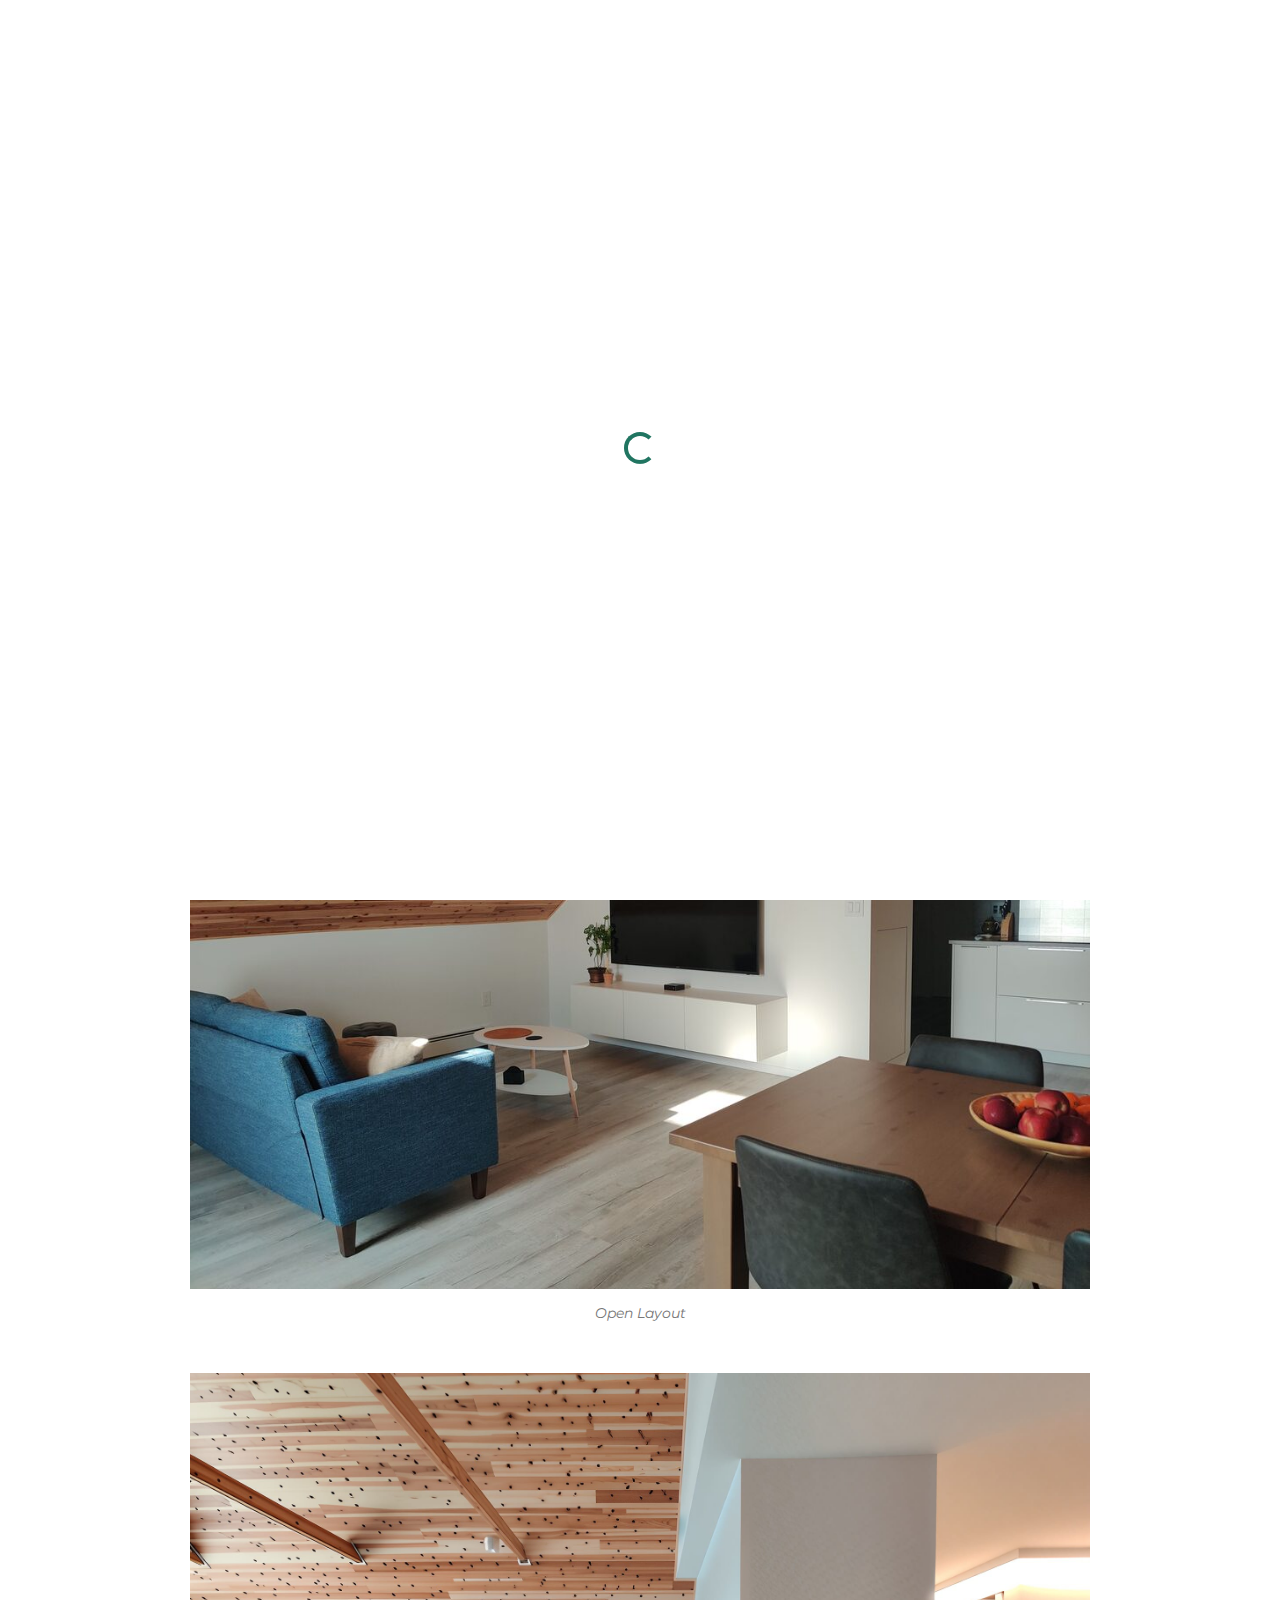
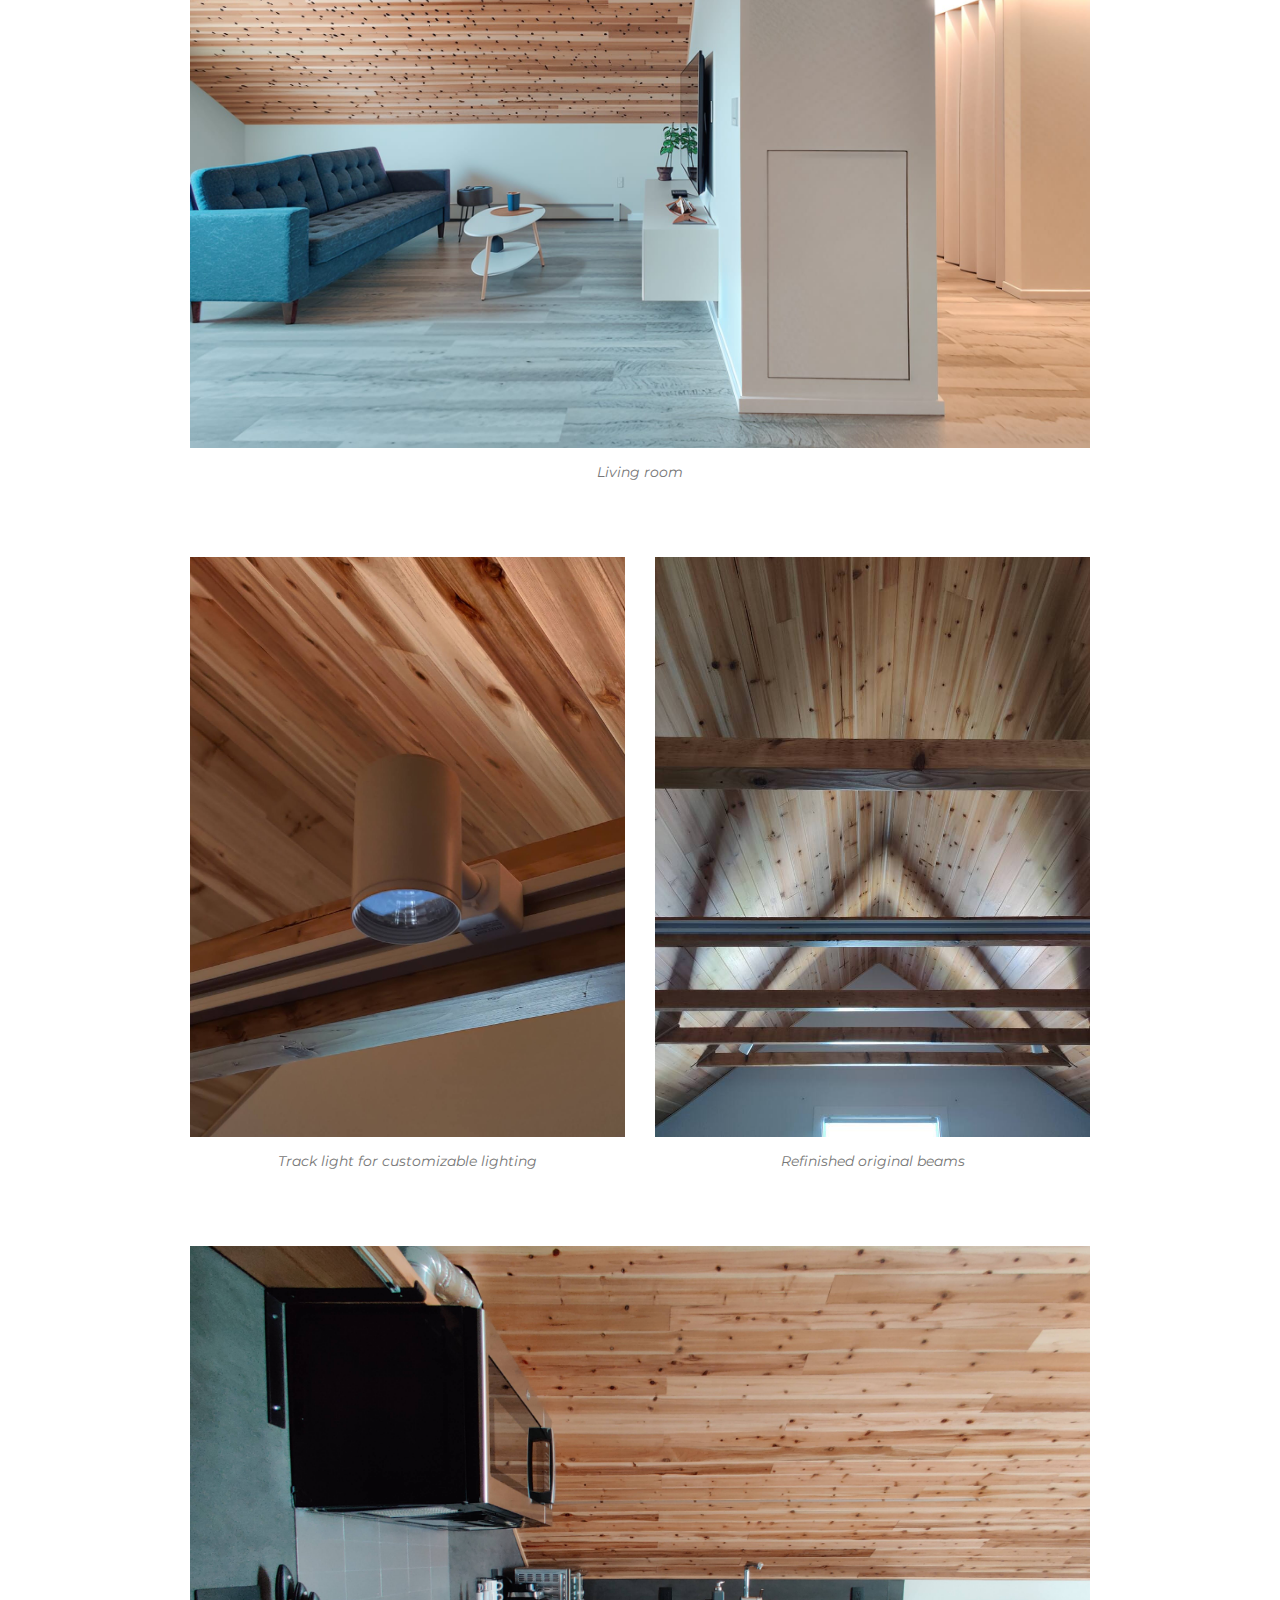
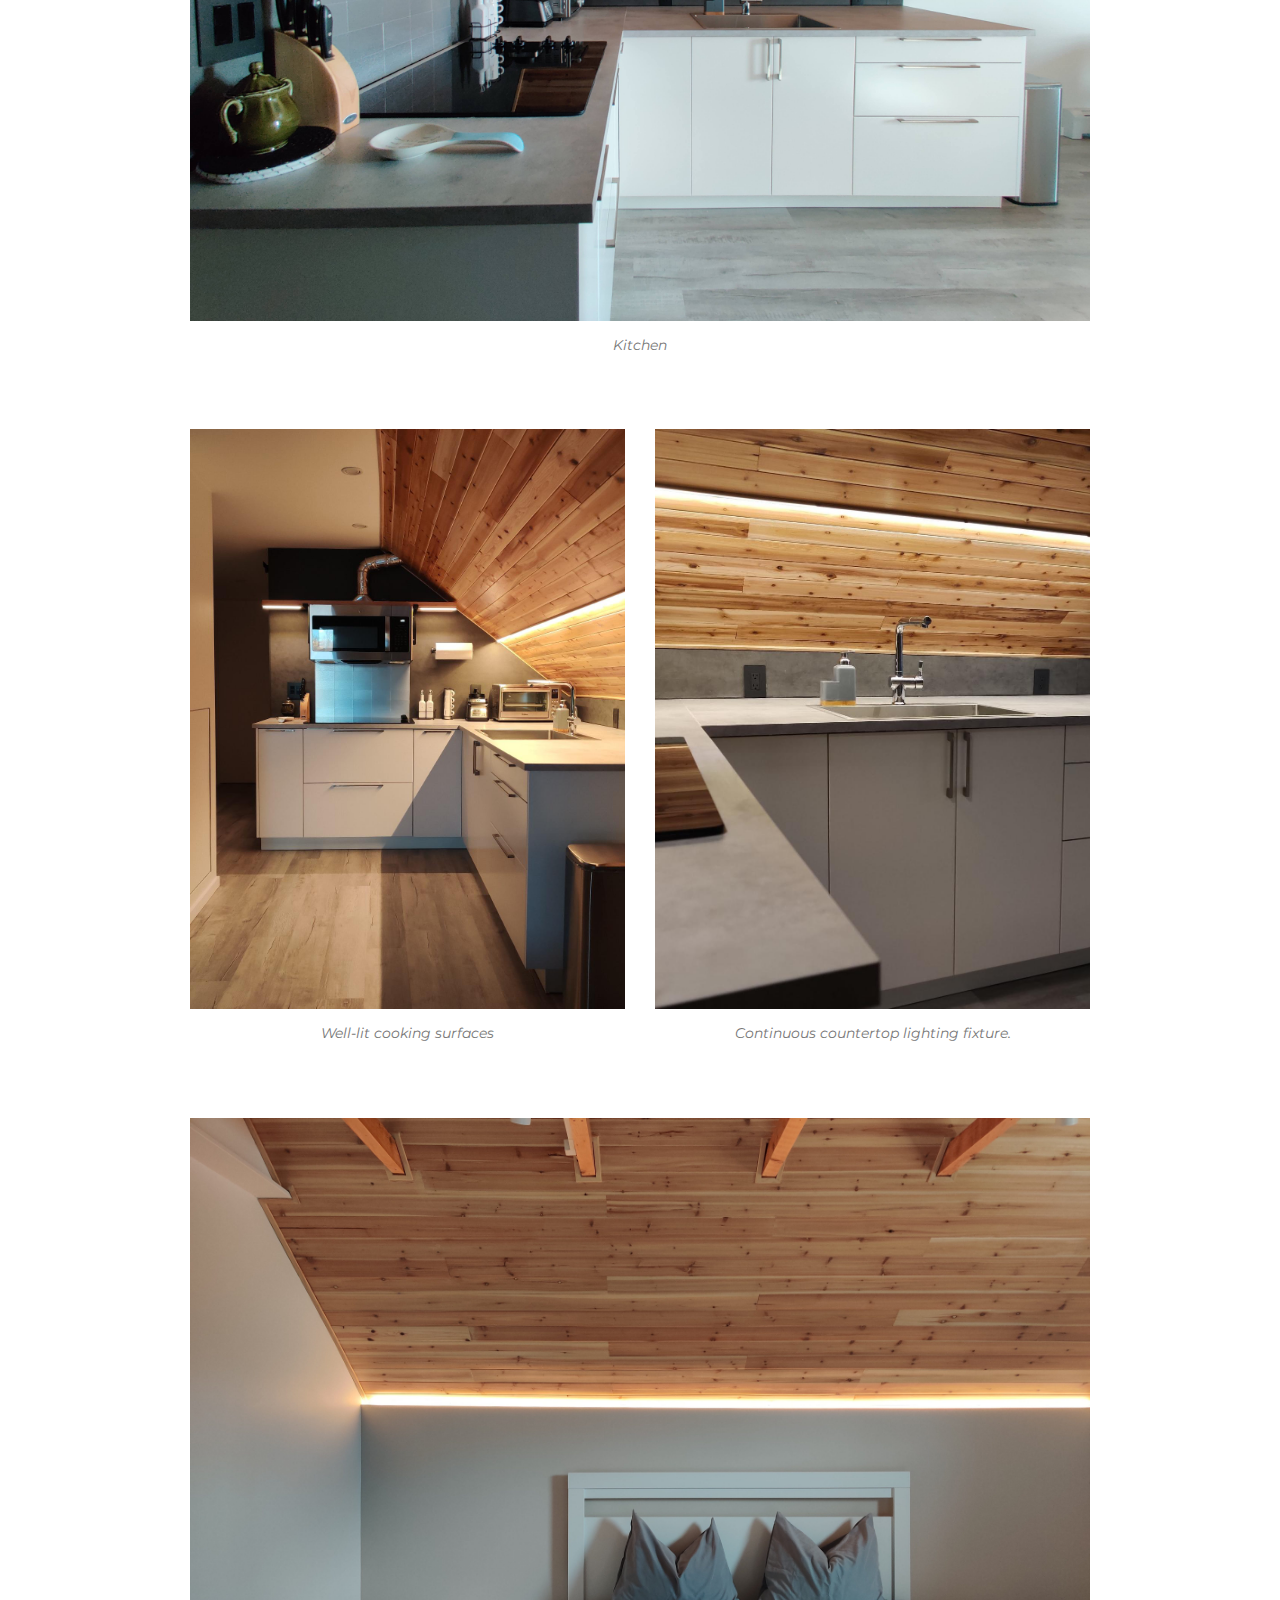
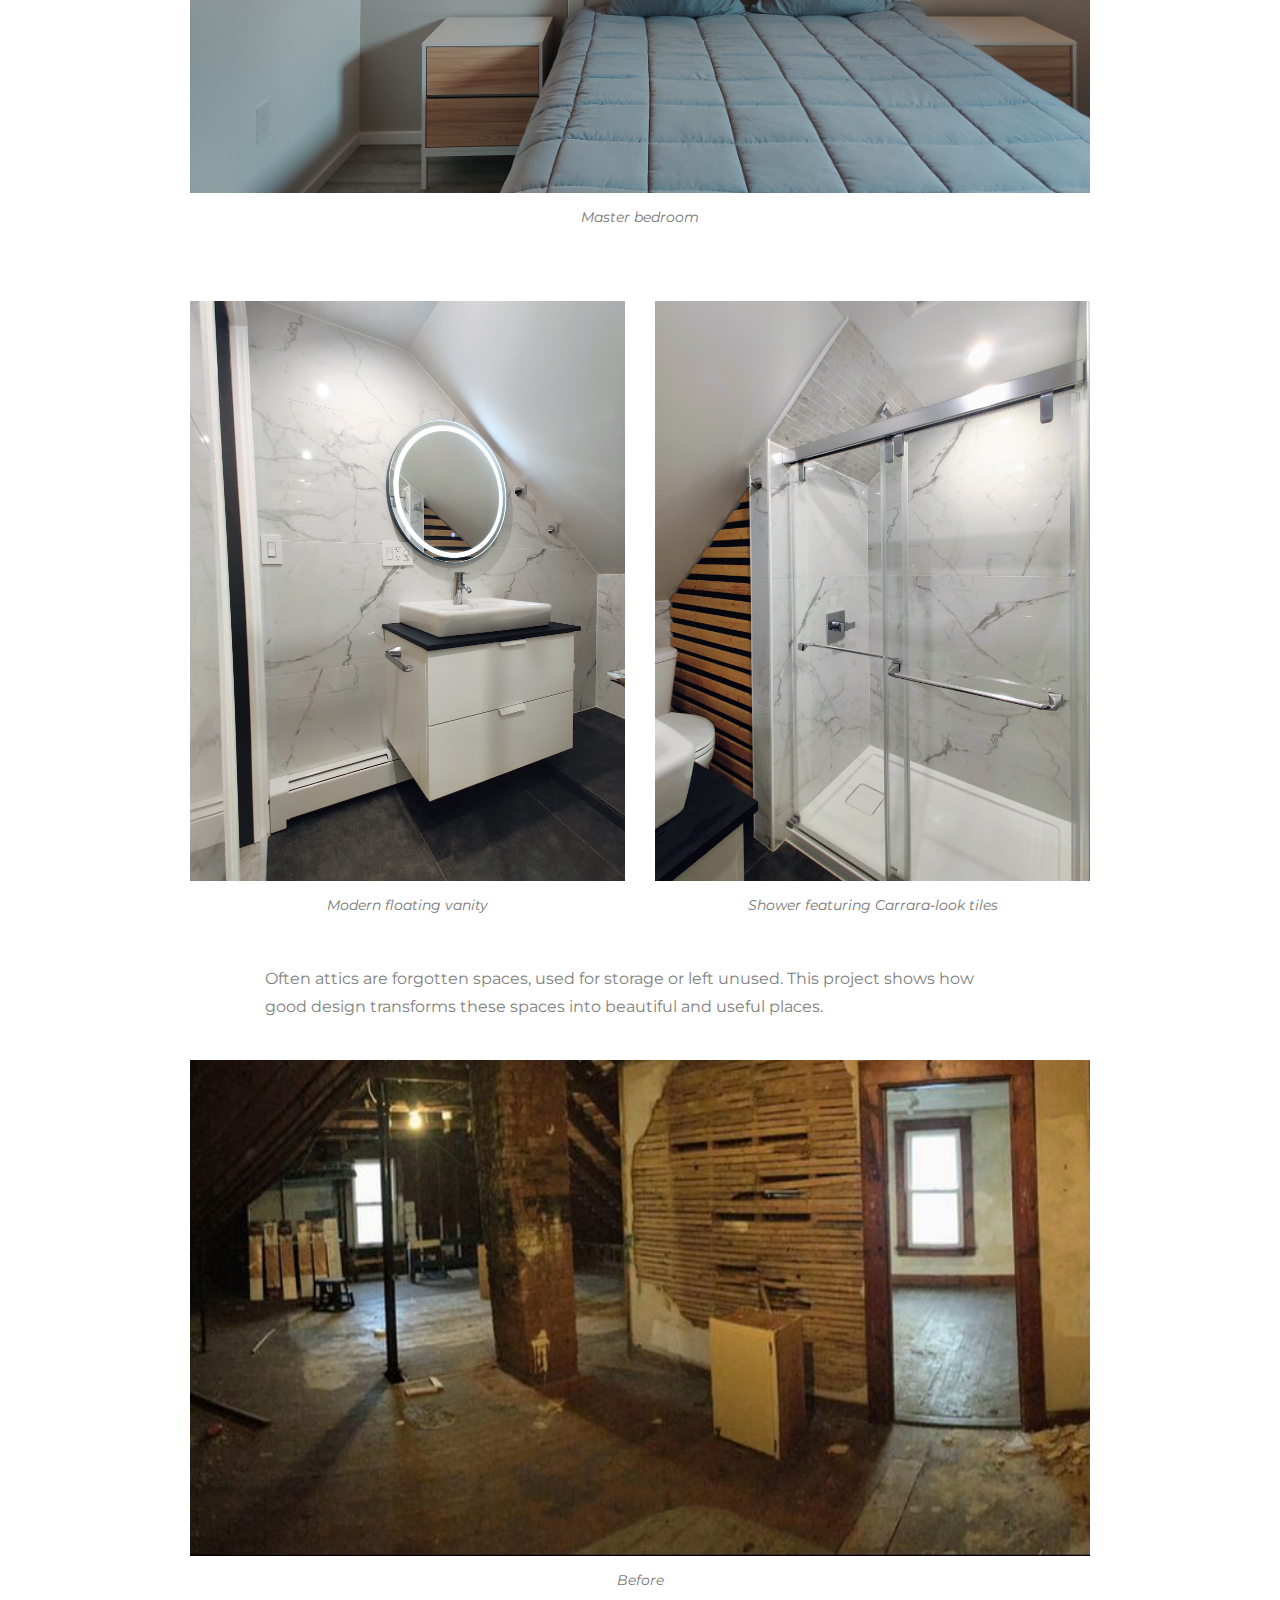
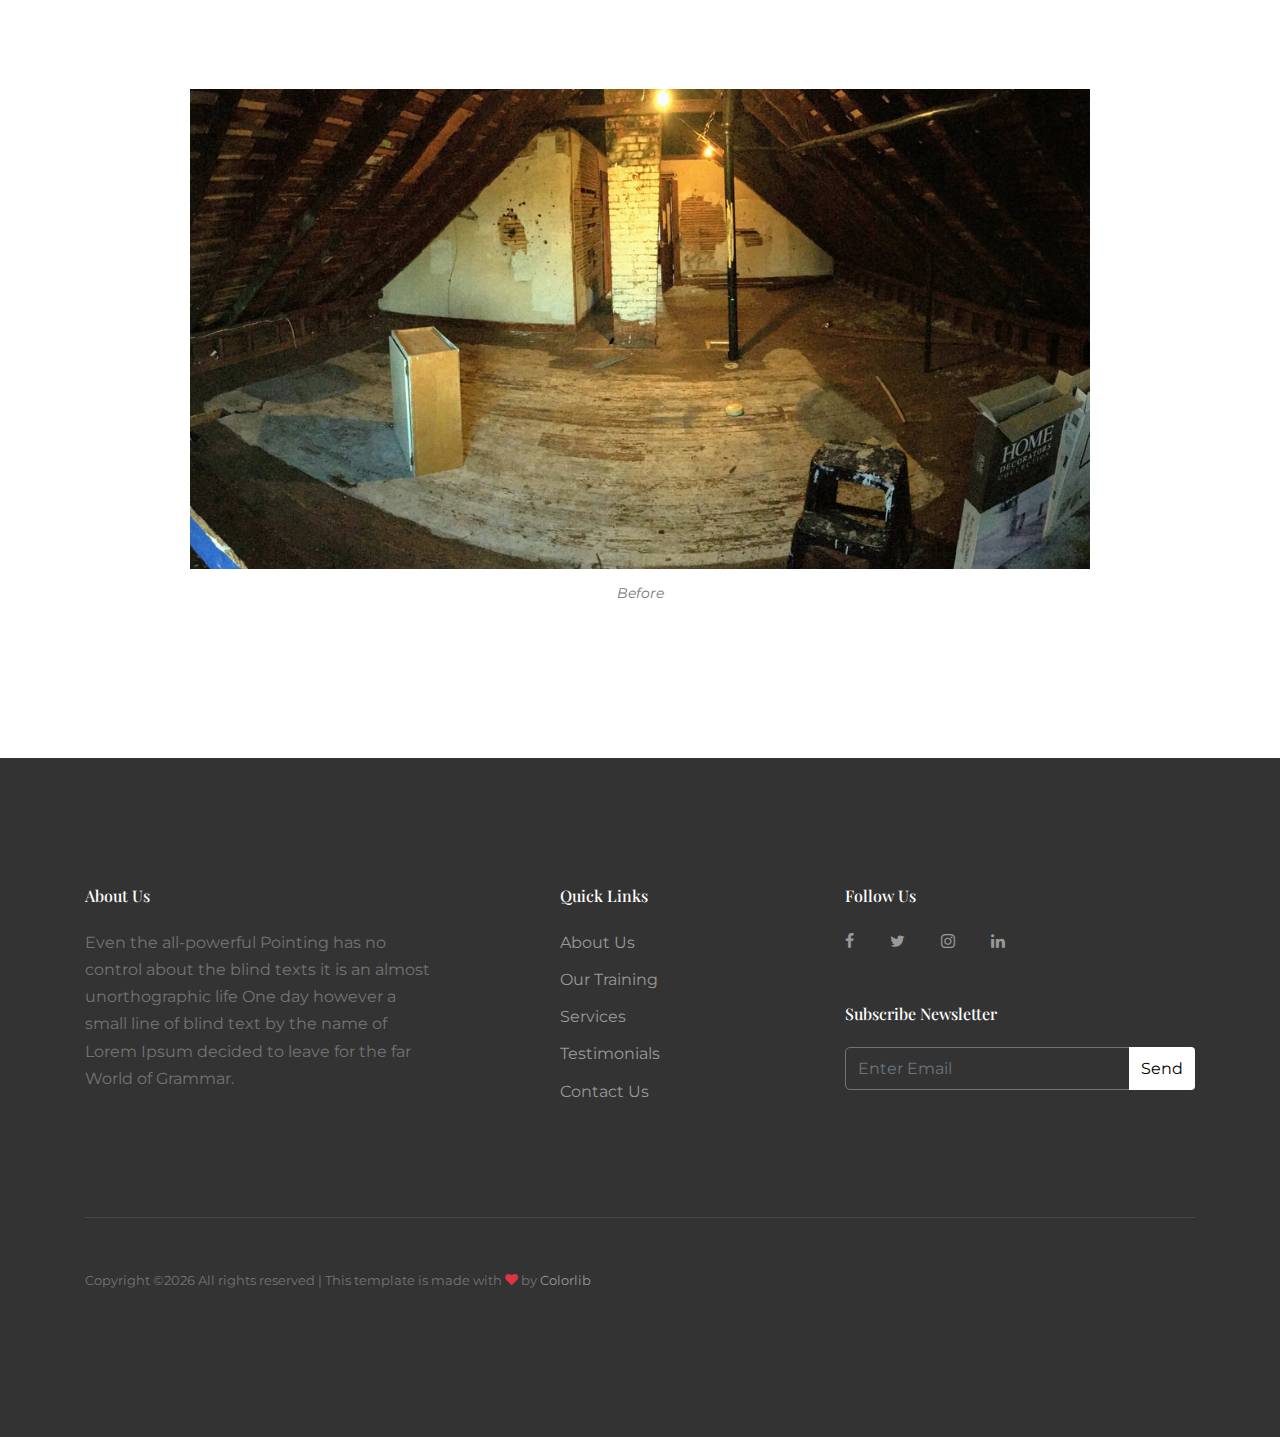
<file: windsor-attic.html>
<!doctype html>
<html lang="en">
  <head>
    <title>Coach &mdash; Website Template by Colorlib</title>
    <meta charset="utf-8">
    <meta name="viewport" content="width=device-width, initial-scale=1, shrink-to-fit=no">
    
    
    
  <link href="https://fonts.googleapis.com/css?family=Montserrat:300,400,700,900|Playfair+Display:400,700,900" rel="stylesheet">
    <link rel="stylesheet" href="fonts/icomoon/style.css">

    <link rel="stylesheet" href="css/bootstrap.min.css">
    <link rel="stylesheet" href="css/jquery-ui.css">
    <link rel="stylesheet" href="css/owl.carousel.min.css">
    <link rel="stylesheet" href="css/owl.theme.default.min.css">
    <link rel="stylesheet" href="css/owl.theme.default.min.css">

    <link rel="stylesheet" href="css/jquery.fancybox.min.css">

    <link rel="stylesheet" href="css/bootstrap-datepicker.css">

    <link rel="stylesheet" href="fonts/flaticon/font/flaticon.css">

    <link rel="stylesheet" href="css/aos.css">

    <link rel="stylesheet" href="css/style.css">
    
  </head>
  <body data-spy="scroll" data-target=".site-navbar-target" data-offset="300" id="home-section">
  

  <div id="overlayer"></div>
  <div class="loader">
    <div class="spinner-border text-primary" role="status">
      <span class="sr-only">Loading...</span>
    </div>
  </div>


  <div class="site-wrap">

    <div class="site-mobile-menu site-navbar-target">
      <div class="site-mobile-menu-header">
        <div class="site-mobile-menu-close mt-3">
          <span class="icon-close2 js-menu-toggle"></span>
        </div>
      </div>
      <div class="site-mobile-menu-body"></div>
    </div>
   
    
    <header class="site-navbar js-sticky-header site-navbar-target" role="banner" >

      <div class="container">
        <div class="row align-items-center">
          
          <div class="col-6 col-xl-2">
            <h1 class="mb-0 site-logo"><a href="index.html" class="h2 mb-0">Coach<span class="text-primary">.</span> </a></h1>
          </div>

          <div class="col-12 col-md-10 d-none d-xl-block">
            <nav class="site-navigation position-relative text-right" role="navigation">

              <ul class="site-menu main-menu js-clone-nav mr-auto d-none d-lg-block">
                <li><a href="index.html#home-section" class="nav-link">Home</a></li>
                <li class="has-children">
                  <a href="index.html#about-section" class="nav-link">About</a>
                  <ul class="dropdown">
                    <li><a href="index.html#training-section" class="nav-link">Our Training</a></li>
                    <li><a href="index.html#testimonials-section" class="nav-link">Testimonials</a></li>
                    <li><a href="index.html#gallery-section" class="nav-link">Gallery</a></li>
                    <li><a href="index.html#blog-section" class="nav-link">Blog</a></li>
                    <li class="has-children">
                      <a href="#">More Links</a>
                      <ul class="dropdown">
                        <li><a href="#">Menu One</a></li>
                        <li><a href="#">Menu Two</a></li>
                        <li><a href="#">Menu Three</a></li>
                      </ul>
                    </li>
                  </ul>
                </li>
                
                <li><a href="index.html#training-section" class="nav-link">Our Training</a></li>
                <li><a href="index.html#services-section" class="nav-link">Services</a></li>
                <li><a href="index.html#contact-section" class="nav-link">Contact</a></li>
              </ul>
            </nav>
          </div>


          <div class="col-6 d-inline-block d-xl-none ml-md-0 py-3" style="position: relative; top: 3px;"><a href="#" class="site-menu-toggle js-menu-toggle float-right"><span class="icon-menu h3"></span></a></div>

        </div>
      </div>
      
    </header>

  
<section class="site-blocks-cover hero hero--vh-40"
         style="background-image: url('images/coach_hero_1.jpg');">
  <div class="hero__overlay"></div>

  <div class="container hero__inner">
    <div class="row align-items-center justify-content-center">
      <div class="col-md-12 mt-lg-5 text-center">
        <h1 class="mb-4 text-white">The Windsor Attic</h1>
        <p class="post-meta text-white-50">
          April 17, 2019 
        </p>
      </div>
    </div>
  </div>
</section>
    
<!--Project Contents section -->
  <section class="site-section">
  <div class="container">
    <div class="row justify-content-center">
      <div class="col-md-11 col-lg-9 blog-content mx-auto">
          <p class="lead mb-5">
            The Windsor Attic showcases the transformation of forgotten, unused space. Distributed to take maximum advantage of the space, with proper storage for everything; simple and practical.
          </p>
          <div class="row mb-5">
            <div class="col-12">
              <figure class="figure-wide">
                <img src="/images/windsor-attic/5.jpg"
                    alt="The Windsor Attic living space"
                    class="img-fluid">
                <figcaption>Open Layout</figcaption>
              </figure>
            </div>
            <div class="col-12">
              <figure class="figure-wide">
                <img src="/images/windsor-attic/6.jpg"
                    alt="The Windsor Attic detail"
                    class="img-fluid">
                <figcaption>Living room</figcaption>
              </figure>
            </div>
          </div>
          <!-- Dual image section -->
          <div class="figure-wide-row mb-5">
            <div class="row gx-4 figure-grid">
              <div class="col-12 col-md-6">
                <figure>
                  <img src="/images/windsor-attic/24.jpg" class="img-fluid" alt="">
                  <figcaption>Track light for customizable lighting</figcaption>
                </figure>
              </div>
              <div class="col-12 col-md-6">
                <figure>
                  <img src="/images/windsor-attic/11.jpg" class="img-fluid" alt="">
                  <figcaption>Refinished original beams</figcaption>
                </figure>
              </div>
            </div>
          </div>
          <!-- End Dual image section -->

          <div class="row mb-5">
            <div class="col-12">
              <figure class="figure-wide">
                <img src="/images/windsor-attic/4.jpg"
                      alt="The Windsor Attic detail"
                      class="img-fluid">
                <figcaption>Kitchen</figcaption>
              </figure>
            </div>
          </div>
          <!-- Dual image section -->
          <div class="figure-wide-row mb-5">
            <div class="row gx-4 figure-grid">
              <div class="col-12 col-md-6">
                <figure>
                  <img src="/images/windsor-attic/27.jpg" class="img-fluid" alt="">
                  <figcaption>Well-lit cooking surfaces</figcaption>
                </figure>
              </div>
              <div class="col-12 col-md-6">
                <figure>
                  <img src="/images/windsor-attic/26.jpg" class="img-fluid" alt="">
                  <figcaption>Continuous countertop lighting fixture.</figcaption>
                </figure>
              </div>
            </div>
          </div>
          <!-- End Dual image section -->

          
          <div class="row mb-5">
              <div class="col-12">
                <figure class="figure-wide">
                  <img src="/images/windsor-attic/10.jpg"
                        alt="The Windsor Attic detail"
                        class="img-fluid">
                  <figcaption>Master bedroom</figcaption>
                </figure>
              </div>
          </div>

          
          <!-- Dual image section -->
          <div class="figure-wide-row mb-5">
            <div class="row gx-4 figure-grid">
              <div class="col-12 col-md-6">
                <figure>
                  <img src="/images/windsor-attic/23.jpg" class="img-fluid" alt="">
                  <figcaption>Modern floating vanity</figcaption>
                </figure>
              </div>
              <div class="col-12 col-md-6">
                <figure>
                  <img src="/images/windsor-attic/22.jpg" class="img-fluid" alt="">
                  <figcaption>Shower featuring Carrara-look tiles</figcaption>
                </figure>
              </div>
            </div>
          </div>
          <!-- End Dual image section -->

          <p>
            Often attics are forgotten spaces, used for storage or left unused. This project shows how good design transforms these spaces into beautiful and useful places.
          </p>

          <div class="row mb-5">
              <div class="col-12">
                <figure class="figure-wide">
                  <img src="/images/windsor-attic/21.jpg"
                        alt="The Windsor Attic detail"
                        class="img-fluid">
                  <figcaption>Before</figcaption>
                </figure>
              </div>
          </div>
          <div class="row mb-5">
              <div class="col-12">
                <figure class="figure-wide">
                  <img src="/images/windsor-attic/15.jpg"
                        alt="The Windsor Attic detail"
                        class="img-fluid">
                  <figcaption>Before</figcaption>
                </figure>
              </div>
          </div>
    </div>
</div>
<!-- 
        <p>Eveniet deleniti accusantium nulla natus nobis nam asperiores ipsa minima laudantium vero cumque cupiditate ipsum ratione dicta, expedita quae, officiis provident harum nisi! Esse eligendi ab molestias, quod nostrum hic saepe repudiandae non. Suscipit reiciendis tempora ut, saepe temporibus nemo.</p>
        <p>Accusamus, temporibus, ullam. Voluptate consectetur laborum totam sunt culpa repellat, dolore voluptas. Quaerat cum ducimus aut distinctio sit, facilis corporis ab vel alias, voluptas aliquam, expedita molestias quisquam sequi eligendi nobis ea error omnis consequatur iste deleniti illum, dolorum odit.</p>
        <p>In adipisci corporis at delectus! Cupiditate, voluptas, in architecto odit id error reprehenderit quam quibusdam excepturi distinctio dicta laborum deserunt qui labore dignissimos necessitatibus reiciendis tenetur corporis quas explicabo exercitationem suscipit. Nisi quo nulla, nihil harum obcaecati vel atque quos.</p>
        <p>Amet sint explicabo maxime accusantium qui dicta enim quia, nostrum id libero voluptates quae suscipit dolor quam tenetur dolores inventore illo laborum, corporis non ex, debitis quidem obcaecati! Praesentium maiores illo atque error! Earum, et, fugit. Sint, delectus molestiae. Totam.</p>

        <p>Lorem ipsum dolor sit amet, consectetur adipisicing elit. Culpa iste, repudiandae facere aperiam sapiente, officia delectus soluta molestiae nihil corporis animi quos ratione qui labore? Sint eaque perspiciatis minus illum.</p>
        <p>Consectetur porro odio quod iure quaerat cupiditate similique, dolor reprehenderit molestias provident, esse dolorum omnis architecto magni amet corrupti neque ratione sunt beatae perspiciatis? Iste pariatur omnis sed ut itaque.</p>
        <p>Id similique, rem ipsam accusantium iusto dolores sit velit ex quas ea atque, molestiae. Sint, sed. Quisquam, suscipit! Quisquam quibusdam maiores fugiat eligendi eius consequuntur, molestiae saepe commodi expedita nemo!</p>

        <div class="pt-5">
          <p>Categories: <a href="#">Design</a>, <a href="#">Events</a>
            Tags: <a href="#">#html</a>, <a href="#">#trends</a></p>
        </div>

        <div class="pt-5">
          <h3 class="mb-5">6 Comments</h3>
          <ul class="comment-list">
            <li class="comment">
              <div class="vcard bio">
                <img src="images/person_1.jpg" alt="Free Website Template by Free-Template.co">
              </div>
              <div class="comment-body">
                <h3>Jean Doe</h3>
                <div class="meta">January 9, 2018 at 2:21pm</div>
                <p>Lorem ipsum dolor sit amet, consectetur adipisicing elit. Pariatur quidem laborum necessitatibus, ipsam impedit vitae autem, eum officia, fugiat saepe enim sapiente iste iure! Quam voluptas earum impedit necessitatibus, nihil?</p>
                <p><a href="#" class="reply">Reply</a></p>
              </div>
            </li>

            <li class="comment">
              <div class="vcard bio">
                <img src="images/person_1.jpg" alt="Image placeholder">
              </div>
              <div class="comment-body">
                <h3>Jean Doe</h3>
                <div class="meta">January 9, 2018 at 2:21pm</div>
                <p>Lorem ipsum dolor sit amet, consectetur adipisicing elit. Pariatur quidem laborum necessitatibus, ipsam impedit vitae autem, eum officia, fugiat saepe enim sapiente iste iure! Quam voluptas earum impedit necessitatibus, nihil?</p>
                <p><a href="#" class="reply">Reply</a></p>
              </div>

              <ul class="children">
                <li class="comment">
                  <div class="vcard bio">
                    <img src="images/person_1.jpg" alt="Image placeholder">
                  </div>
                  <div class="comment-body">
                    <h3>Jean Doe</h3>
                    <div class="meta">January 9, 2018 at 2:21pm</div>
                    <p>Lorem ipsum dolor sit amet, consectetur adipisicing elit. Pariatur quidem laborum necessitatibus, ipsam impedit vitae autem, eum officia, fugiat saepe enim sapiente iste iure! Quam voluptas earum impedit necessitatibus, nihil?</p>
                    <p><a href="#" class="reply">Reply</a></p>
                  </div>

                  <ul class="children">
                    <li class="comment">
                      <div class="vcard bio">
                        <img src="images/person_1.jpg" alt="Image placeholder">
                      </div>
                      <div class="comment-body">
                        <h3>Jean Doe</h3>
                        <div class="meta">January 9, 2018 at 2:21pm</div>
                        <p>Lorem ipsum dolor sit amet, consectetur adipisicing elit. Pariatur quidem laborum necessitatibus, ipsam impedit vitae autem, eum officia, fugiat saepe enim sapiente iste iure! Quam voluptas earum impedit necessitatibus, nihil?</p>
                        <p><a href="#" class="reply">Reply</a></p>
                      </div>

                      <ul class="children">
                        <li class="comment">
                          <div class="vcard bio">
                            <img src="images/person_1.jpg" alt="Image placeholder">
                          </div>
                          <div class="comment-body">
                            <h3>Jean Doe</h3>
                            <div class="meta">January 9, 2018 at 2:21pm</div>
                            <p>Lorem ipsum dolor sit amet, consectetur adipisicing elit. Pariatur quidem laborum necessitatibus, ipsam impedit vitae autem, eum officia, fugiat saepe enim sapiente iste iure! Quam voluptas earum impedit necessitatibus, nihil?</p>
                            <p><a href="#" class="reply">Reply</a></p>
                          </div>
                        </li>
                      </ul>

                    </li>
                  </ul>
                </li>
              </ul>
            </li>

            <li class="comment">
              <div class="vcard bio">
                <img src="images/person_1.jpg" alt="Image placeholder">
              </div>
              <div class="comment-body">
                <h3>Jean Doe</h3>
                <div class="meta">January 9, 2018 at 2:21pm</div>
                <p>Lorem ipsum dolor sit amet, consectetur adipisicing elit. Pariatur quidem laborum necessitatibus, ipsam impedit vitae autem, eum officia, fugiat saepe enim sapiente iste iure! Quam voluptas earum impedit necessitatibus, nihil?</p>
                <p><a href="#" class="reply">Reply</a></p>
              </div>
            </li>
          </ul>

          <div class="comment-form-wrap pt-5">
            <h3 class="mb-5">Leave a comment</h3>
            <form action="#" class="">
              <div class="form-group">
                <label for="name">Name *</label>
                <input type="text" class="form-control" id="name">
              </div>
              <div class="form-group">
                <label for="email">Email *</label>
                <input type="email" class="form-control" id="email">
              </div>
              <div class="form-group">
                <label for="website">Website</label>
                <input type="url" class="form-control" id="website">
              </div>

              <div class="form-group">
                <label for="message">Message</label>
                <textarea name="" id="message" cols="30" rows="10" class="form-control"></textarea>
              </div>
              <div class="form-group">
                <input type="submit" value="Post Comment" class="btn btn-primary">
              </div>

            </form>
          </div>
        </div>-->

      </div>
    </div> 
  </div>
</section>

    
    
    <footer class="site-footer">
      <div class="container">
        <div class="row">
          <div class="col-md-4">
            <h2 class="footer-heading mb-4">About Us</h2>
            <p>Even the all-powerful Pointing has no control about the blind texts it is an almost unorthographic life One day however a small line of blind text by the name of Lorem Ipsum decided to leave for the far World of Grammar.</p>
          </div>


          <div class="col-md-3 ml-auto">
            <h2 class="footer-heading mb-4">Quick Links</h2>
            <ul class="list-unstyled">
              <li><a href="#about-section" class="smoothscroll">About Us</a></li>
              <li><a href="#training-section" class="smoothscroll">Our Training</a></li>
              <li><a href="#services-section" class="smoothscroll">Services</a></li>
              <li><a href="#testimonials-section" class="smoothscroll">Testimonials</a></li>
              <li><a href="#contact-section" class="smoothscroll">Contact Us</a></li>
            </ul>
          </div>

          <div class="col-md-4">
            <div class="mb-5">
              <h2 class="footer-heading mb-4">Follow Us</h2>
              <a href="#" class="pl-0 pr-3"><span class="icon-facebook"></span></a>
              <a href="#" class="pl-3 pr-3"><span class="icon-twitter"></span></a>
              <a href="#" class="pl-3 pr-3"><span class="icon-instagram"></span></a>
              <a href="#" class="pl-3 pr-3"><span class="icon-linkedin"></span></a>
            </div>

            <h2 class="footer-heading mb-4">Subscribe Newsletter</h2>
            <form action="#" method="post" class="footer-subscribe">
              <div class="input-group mb-3">
                <input type="text" class="form-control border-secondary text-white bg-transparent" placeholder="Enter Email" aria-label="Enter Email" aria-describedby="button-addon2">
                <div class="input-group-append">
                  <button class="btn btn-primary text-black" type="button" id="button-addon2">Send</button>
                </div>
              </div>
            </form>

          </div>
        </div>

        <div class="row pt-5 mt-5 text-left">
          <div class="col-md-12">
            <div class="border-top pt-5">
              <p class="copyright"><small>
              <!-- Link back to Colorlib can't be removed. Template is licensed under CC BY 3.0. -->
            Copyright &copy;<script>document.write(new Date().getFullYear());</script> All rights reserved | This template is made with <i class="icon-heart text-danger" aria-hidden="true"></i> by <a href="https://colorlib.com" target="_blank" >Colorlib</a>
            <!-- Link back to Colorlib can't be removed. Template is licensed under CC BY 3.0. --></small></p>
        
            </div>
          </div>
          
        </div>
        
      </div>
    </footer>

  </div> <!-- .site-wrap -->

  <script src="js/jquery-3.3.1.min.js"></script>
  <script src="js/jquery-ui.js"></script>
  <script src="js/popper.min.js"></script>
  <script src="js/bootstrap.min.js"></script>
  <script src="js/owl.carousel.min.js"></script>
  <script src="js/jquery.countdown.min.js"></script>
  <script src="js/jquery.easing.1.3.js"></script>
  <script src="js/aos.js"></script>
  <script src="js/jquery.fancybox.min.js"></script>
  <script src="js/jquery.sticky.js"></script>
  <script src="js/isotope.pkgd.min.js"></script>
  
  <script src="js/typed.js"></script>
            <script>
            var typed = new Typed('.typed-words', {
            strings: ["Motivational Speakers","Professional Speakers","Business Speakers", "Professional Life Coach"],
            typeSpeed: 80,
            backSpeed: 80,
            backDelay: 4000,
            startDelay: 1000,
            loop: true,
            showCursor: true
            });
            </script>
  
  <script src="js/main.js"></script>

  
  </body>
</html>
</file>
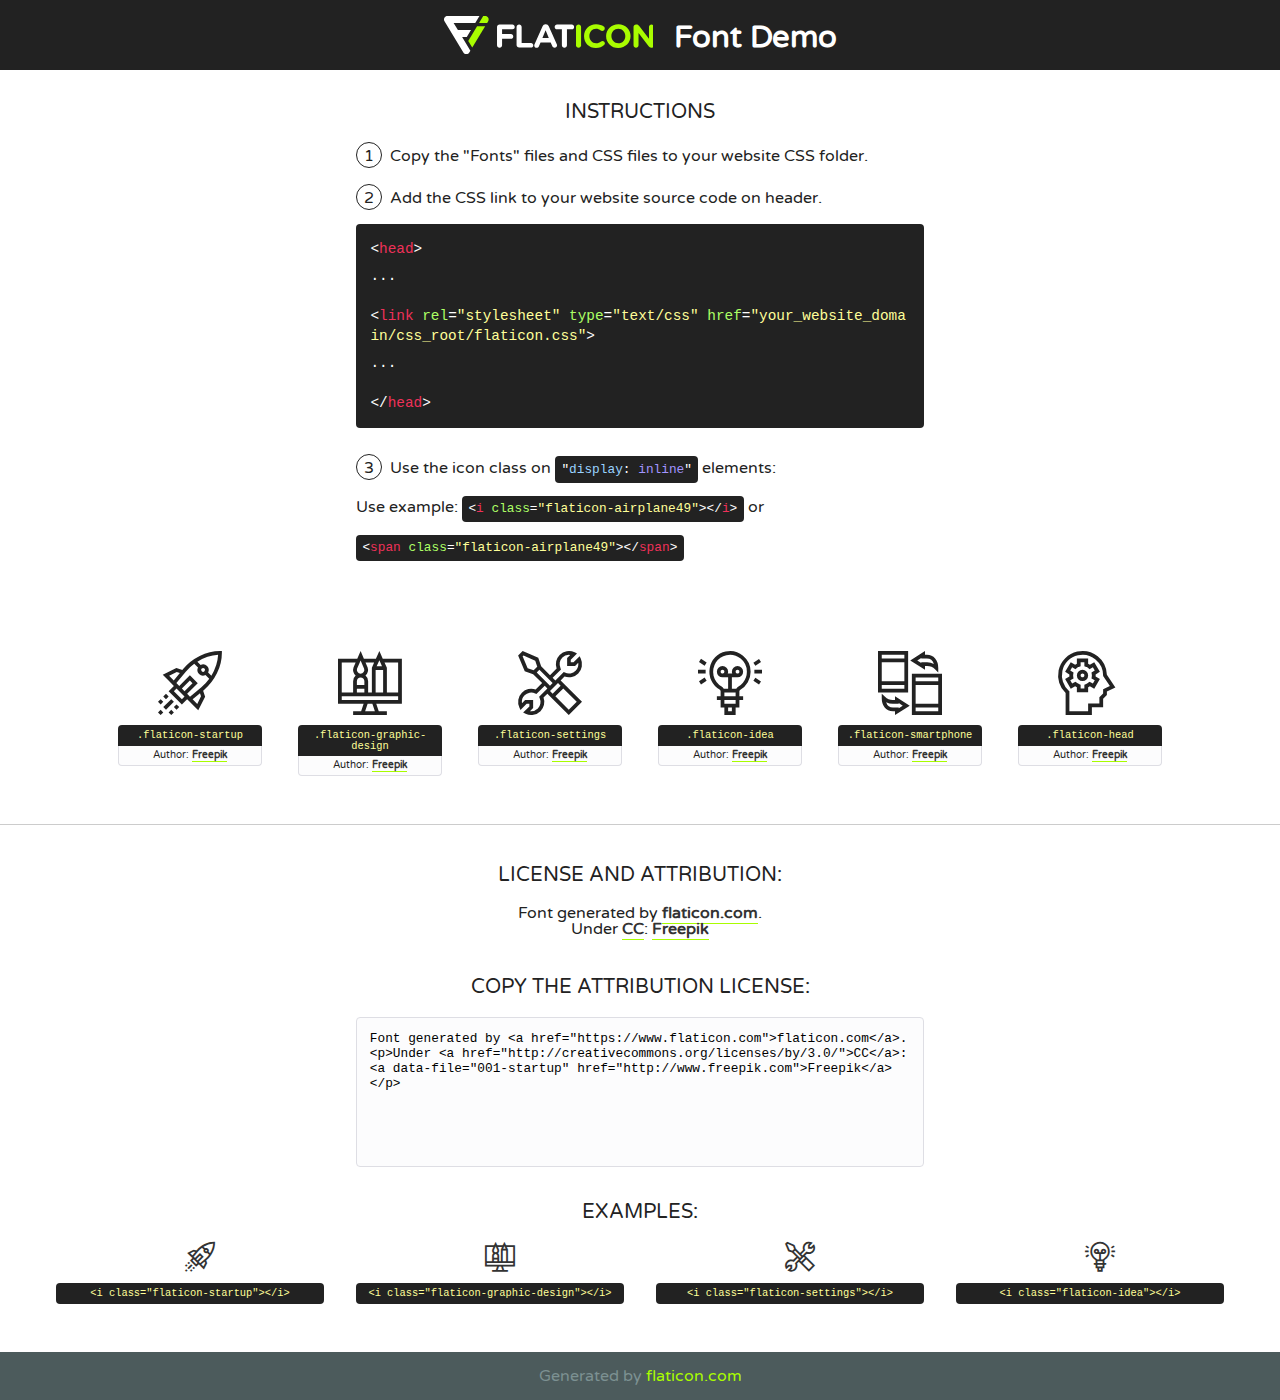
<file: fonts/flaticon-2/font/flaticon.html>
<!DOCTYPE html>
<!--
  Flaticon icon font: Flaticon
  Creation date: 03/04/2019 06:02
-->
<html>
<!DOCTYPE html>
<html>

<head>
    <title>Flaticon WebFont</title>
    <link href="http://fonts.googleapis.com/css?family=Varela+Round" rel="stylesheet" type="text/css" />
    <link rel="stylesheet" type="text/css" href="flaticon.css">
    <meta charset="UTF-8">
    <style>
    html, body, div, span, applet, object, iframe,
    h1, h2, h3, h4, h5, h6, p, blockquote, pre,
    a, abbr, acronym, address, big, cite, code,
    del, dfn, em, img, ins, kbd, q, s, samp,
    small, strike, strong, sub, sup, tt, var,
    b, u, i, center,
    dl, dt, dd, ol, ul, li,
    fieldset, form, label, legend,
    table, caption, tbody, tfoot, thead, tr, th, td,
    article, aside, canvas, details, embed, 
    figure, figcaption, footer, header, hgroup, 
    menu, nav, output, ruby, section, summary,
    time, mark, audio, video {
        margin: 0;
        padding: 0;
        border: 0;
        font-size: 100%;
        font: inherit;
        vertical-align: baseline;
    }
    /* HTML5 display-role reset for older browsers */
    article, aside, details, figcaption, figure, 
    footer, header, hgroup, menu, nav, section {
        display: block;
    }
    body {
        line-height: 1;
    }
    ol, ul {
        list-style: none;
    }
    blockquote, q {
        quotes: none;
    }
    blockquote:before, blockquote:after,
    q:before, q:after {
        content: '';
        content: none;
    }
    table {
        border-collapse: collapse;
        border-spacing: 0;
    }
    body {
        font-family: 'Varela Round', Helvetica, Arial, sans-serif;
        font-size: 16px;
        color: #222;
    }
    a {
        color: #333;
        border-bottom: 1px solid #a9fd00;
        font-weight: bold;
        text-decoration: none;
    }
    * {
        -moz-box-sizing: border-box;
        -webkit-box-sizing: border-box;
        box-sizing: border-box;
        margin: 0;
        padding: 0;
    }
    [class^="flaticon-"]:before, [class*=" flaticon-"]:before, [class^="flaticon-"]:after, [class*=" flaticon-"]:after {
        font-family: Flaticon;
        font-size: 30px;
        font-style: normal;
        margin-left: 20px;
        color: #333;
    }
    .wrapper {
        max-width: 600px;
        margin: auto;
        padding: 0 1em;
    }
    .title {
        font-size: 1.25em;
        text-align: center;
        margin-bottom: 1em;
        text-transform: uppercase;
    }
    header {
        text-align: center;
        background-color: #222;
        color: #fff;
        padding: 1em;
    }
    header .logo {
        width: 210px;
        height: 38px;
        display: inline-block;
        vertical-align: middle;
        margin-right: 1em;
        border: none;
    }
    header strong {
        font-size: 1.95em;
        font-weight: bold;
        vertical-align: middle;
        margin-top: 5px;
        display: inline-block;
    }
    .demo {
        margin: 2em auto;
        line-height: 1.25em;
    }
    .demo ul li {
        margin-bottom: 1em;
    }
    .demo ul li .num {
        color: #222;
        border-radius: 20px;
        display: inline-block;
        width: 26px;
        padding: 3px;
        height: 26px;
        text-align: center;
        margin-right: 0.5em;
        border: 1px solid #222;
    }
    .demo ul li code {
        background-color: #222;
        border-radius: 4px;
        padding: 0.25em 0.5em;
        display: inline-block;
        color: #fff;
        font-family: Consolas,Monaco,Lucida Console,Liberation Mono,DejaVu Sans Mono,Bitstream Vera Sans Mono,Courier New, monospace;
        font-weight: lighter;
        margin-top: 1em;
        font-size: 0.8em;
        word-break: break-all;
    }
    .demo ul li code.big {
        padding: 1em;
        font-size: 0.9em;
    }
    .demo ul li code .red {
        color: #EF3159;
    }
    .demo ul li code .green {
        color: #ACFF65;
    }
    .demo ul li code .yellow {
        color: #FFFF99;
    }
    .demo ul li code .blue {
        color: #99D3FF;
    }
    .demo ul li code .purple {
        color: #A295FF;
    }
    .demo ul li code .dots {
        margin-top: 0.5em;
        display: block;
    }
    #glyphs {
        border-bottom: 1px solid #ccc;
        padding: 2em 0;
        text-align: center;
    }
    .glyph {
        display: inline-block;
        width: 9em;
        margin: 1em;
        text-align: center;
        vertical-align: top;
        background: #FFF;
    }
    .glyph .glyph-icon {
        padding: 10px;
        display: block;
        font-family:"Flaticon";
        font-size: 64px;
        line-height: 1;
    }
    .glyph .glyph-icon:before {
        font-size: 64px;
        color: #222;
        margin-left: 0;
    }
    .class-name {
        font-size: 0.65em;
        background-color: #222;
        color: #fff;
        border-radius: 4px 4px 0 0;
        padding: 0.5em;
        color: #FFFF99;
        font-family: Consolas,Monaco,Lucida Console,Liberation Mono,DejaVu Sans Mono,Bitstream Vera Sans Mono,Courier New, monospace;
    }
    .author-name {
        font-size: 0.6em;
        background-color: #fcfcfd;
        border: 1px solid #DEDEE4;
        border-top: 0;
        border-radius: 0 0 4px 4px;
        padding: 0.5em;
    }
    .class-name:last-child {
        font-size: 10px;
        color:#888;
    }
    .class-name:last-child a {
        font-size: 10px;
        color:#555;
    }
    .class-name:last-child a:hover {
        color:#a9fd00;
    }
    .glyph > input {
        display: block;
        width: 100px;
        margin: 5px auto;
        text-align: center;
        font-size: 12px;
        cursor: text;
    }
    .glyph > input.icon-input {
        font-family:"Flaticon";
        font-size: 16px;
        margin-bottom: 10px;
    }
    .attribution .title {
        margin-top: 2em;
    }
    .attribution textarea {
        background-color: #fcfcfd;
        padding: 1em;
        border: none;
        box-shadow: none;
        border: 1px solid #DEDEE4;
        border-radius: 4px;
        resize: none;
        width: 100%;
        height: 150px;
        font-size: 0.8em;
        font-family: Consolas,Monaco,Lucida Console,Liberation Mono,DejaVu Sans Mono,Bitstream Vera Sans Mono,Courier New, monospace;
        -webkit-appearance: none;
    }
    .iconsuse {
        margin: 2em auto;
        text-align: center;
        max-width: 1200px;
    }
    .iconsuse:after {
        content: '';
        display: table;
        clear: both;
    }
    .iconsuse .image {
        float: left;
        width: 25%;
        padding: 0 1em;
    }
    .iconsuse .image p {
        margin-bottom: 1em;
    }
    .iconsuse .image span {
        display: block;
        font-size: 0.65em;
        background-color: #222;
        color: #fff;
        border-radius: 4px;
        padding: 0.5em;
        color: #FFFF99;
        margin-top: 1em;
        font-family: Consolas,Monaco,Lucida Console,Liberation Mono,DejaVu Sans Mono,Bitstream Vera Sans Mono,Courier New, monospace;
    }
    #footer {
        text-align: center;
        background-color: #4C5B5C;
        color: #7c9192;
        padding: 1em;
    }
    #footer a {
        border: none;
        color: #a9fd00;
        font-weight: normal;
    }
    @media (max-width: 960px) {
        .iconsuse .image {
            width: 50%;
        }
    }
    @media (max-width: 560px) {
        .iconsuse .image {
            width: 100%;
        }
    }
    </style>
</head>

<body class="characters-off">

    <header>
        <a href="https://www.flaticon.com" target="_blank" class="logo">
            <svg version="1.1" xmlns="http://www.w3.org/2000/svg" xmlns:xlink="http://www.w3.org/1999/xlink" xmlns:a="http://ns.adobe.com/AdobeSVGViewerExtensions/3.0/" viewBox="0 0 560.875 102.036" enable-background="new 0 0 560.875 102.036" xml:space="preserve">
                <defs>
                </defs>
                <g>
                    <g class="letters">
                        <path fill="#ffffff" d="M141.596,29.675c0-3.777,2.985-6.767,6.764-6.767h34.438c3.426,0,6.15,2.728,6.15,6.15
                        c0,3.43-2.724,6.149-6.15,6.149h-27.674v13.091h23.719c3.429,0,6.151,2.724,6.151,6.15c0,3.43-2.723,6.149-6.151,6.149h-23.719
                        v17.574c0,3.773-2.986,6.761-6.764,6.761c-3.779,0-6.764-2.989-6.764-6.761V29.675z"></path>
                        <path fill="#ffffff" d="M193.844,29.149c0-3.781,2.985-6.767,6.764-6.767c3.776,0,6.763,2.985,6.763,6.767v42.957h25.039
                        c3.426,0,6.149,2.726,6.149,6.153c0,3.425-2.723,6.15-6.149,6.15h-31.802c-3.779,0-6.764-2.986-6.764-6.768V29.149z"></path>
                        <path fill="#ffffff" d="M241.891,75.71l21.438-48.407c1.492-3.341,4.215-5.357,7.906-5.357h0.792
                        c3.686,0,6.323,2.017,7.815,5.357l21.439,48.407c0.436,0.967,0.701,1.845,0.701,2.723c0,3.602-2.809,6.501-6.414,6.501
                        c-3.161,0-5.269-1.845-6.499-4.655l-4.132-9.661h-27.059l-4.301,10.102c-1.144,2.631-3.426,4.214-6.237,4.214
                        c-3.517,0-6.24-2.81-6.24-6.325C241.1,77.64,241.451,76.677,241.891,75.71z M279.932,58.666l-8.521-20.297l-8.526,20.297H279.932
                        z"></path>
                        <path fill="#ffffff" d="M314.864,35.387H301.86c-3.429,0-6.239-2.813-6.239-6.238c0-3.429,2.811-6.24,6.239-6.24h39.533
                        c3.426,0,6.237,2.811,6.237,6.24c0,3.425-2.811,6.238-6.237,6.238h-13.001v42.785c0,3.773-2.99,6.761-6.764,6.761
                        c-3.779,0-6.764-2.989-6.764-6.761V35.387z"></path>
                        <path fill="#A9FD00" d="M352.615,29.149c0-3.781,2.985-6.767,6.767-6.767c3.774,0,6.761,2.985,6.761,6.767v49.024
                        c0,3.773-2.987,6.761-6.761,6.761c-3.781,0-6.767-2.989-6.767-6.761V29.149z"></path>
                        <path fill="#A9FD00" d="M374.132,53.836v-0.179c0-17.481,13.178-31.801,32.065-31.801c9.22,0,15.459,2.458,20.557,6.238
                        c1.402,1.054,2.637,2.985,2.637,5.357c0,3.692-2.985,6.59-6.681,6.59c-1.845,0-3.071-0.702-4.044-1.319
                        c-3.776-2.813-7.729-4.393-12.562-4.393c-10.364,0-17.831,8.611-17.831,19.154v0.173c0,10.542,7.291,19.329,17.831,19.329
                        c5.715,0,9.492-1.756,13.359-4.834c1.049-0.874,2.458-1.491,4.039-1.491c3.429,0,6.325,2.813,6.325,6.236
                        c0,2.106-1.056,3.78-2.282,4.834c-5.539,4.834-12.036,7.733-21.878,7.733C387.572,85.464,374.132,71.493,374.132,53.836z"></path>
                        <path fill="#A9FD00" d="M433.009,53.836v-0.179c0-17.481,13.79-31.801,32.766-31.801c18.981,0,32.592,14.143,32.592,31.628v0.173
                        c0,17.483-13.785,31.807-32.769,31.807C446.625,85.464,433.009,71.32,433.009,53.836z M484.224,53.836v-0.179
                        c0-10.539-7.725-19.326-18.626-19.326c-10.893,0-18.449,8.611-18.449,19.154v0.173c0,10.542,7.73,19.329,18.626,19.329
                        C476.676,72.986,484.224,64.378,484.224,53.836z"></path>
                        <path fill="#A9FD00" d="M506.233,29.321c0-3.774,2.99-6.763,6.767-6.763h1.401c3.252,0,5.183,1.583,7.029,3.953l26.093,34.265
                        V29.059c0-3.692,2.99-6.677,6.681-6.677c3.683,0,6.671,2.985,6.671,6.677v48.934c0,3.78-2.987,6.765-6.764,6.765h-0.436
                        c-3.257,0-5.188-1.581-7.034-3.953l-27.056-35.492v32.944c0,3.687-2.985,6.676-6.678,6.676c-3.683,0-6.673-2.989-6.673-6.676
                        V29.321z"></path>
                    </g>
                    <g class="insignia">
                        <path fill="#ffffff" d="M48.372,56.137h12.517l11.156-18.537H37.186L25.688,18.539h57.825L94.668,0H9.271
                        C5.925,0,2.842,1.801,1.198,4.716c-1.644,2.907-1.593,6.482,0.134,9.343l50.38,83.501c1.678,2.781,4.689,4.476,7.938,4.476
                        c3.246,0,6.257-1.695,7.935-4.476l2.898-4.804L48.372,56.137z"></path>
                        <g class="i">
                            <path fill="#A9FD00" d="M93.575,18.539h0.031v0.004l21.652,0.004l2.705-4.488c1.727-2.861,1.778-6.436,0.133-9.343
                            C116.454,1.801,113.371,0,110.026,0h-5.294L93.575,18.539z"></path>
                            <polygon fill="#A9FD00" points="88.291,27.356 64.725,66.486 75.519,84.404 109.942,27.356"></polygon>
                        </g>
                    </g>
                </g>
            </svg>
        </a>
        <strong>Font Demo</strong>
    </header>


    <section class="demo wrapper">

        <p class="title">Instructions</p>

        <ul>
            <li>
                <span class="num">1</span>Copy the "Fonts" files and CSS files to your website CSS folder.
            </li>
            <li>
                <span class="num">2</span>Add the CSS link to your website source code on header.
                <code class="big">
                    &lt;<span class="red">head</span>&gt;
                    <br/><span class="dots">...</span>
                    <br/>&lt;<span class="red">link</span> <span class="green">rel</span>=<span class="yellow">"stylesheet"</span> <span class="green">type</span>=<span class="yellow">"text/css"</span> <span class="green">href</span>=<span class="yellow">"your_website_domain/css_root/flaticon.css"</span>&gt;
                    <br/><span class="dots">...</span>
                    <br/>&lt;/<span class="red">head</span>&gt;
                </code>
            </li>

            <li>
                <p>
                    <span class="num">3</span>Use the icon class on <code>"<span class="blue">display</span>:<span class="purple"> inline</span>"</code> elements:
                    <br />
                    Use example: <code>&lt;<span class="red">i</span> <span class="green">class</span>=<span class="yellow">&quot;flaticon-airplane49&quot;</span>&gt;&lt;/<span class="red">i</span>&gt;</code> or <code>&lt;<span class="red">span</span> <span class="green">class</span>=<span class="yellow">&quot;flaticon-airplane49&quot;</span>&gt;&lt;/<span class="red">span</span>&gt;</code>
            </li>
        </ul>

    </section>




   <section id="glyphs">          
    
      
        <div class="glyph"><div class="glyph-icon flaticon-startup"></div>
            <div class="class-name">.flaticon-startup</div>
            <div class="author-name">Author: <a data-file="001-startup" href="http://www.freepik.com">Freepik</a> </div> 
        </div>        
        
        <div class="glyph"><div class="glyph-icon flaticon-graphic-design"></div>
            <div class="class-name">.flaticon-graphic-design</div>
            <div class="author-name">Author: <a data-file="002-graphic-design" href="http://www.freepik.com">Freepik</a> </div> 
        </div>        
        
        <div class="glyph"><div class="glyph-icon flaticon-settings"></div>
            <div class="class-name">.flaticon-settings</div>
            <div class="author-name">Author: <a data-file="003-settings" href="http://www.freepik.com">Freepik</a> </div> 
        </div>        
        
        <div class="glyph"><div class="glyph-icon flaticon-idea"></div>
            <div class="class-name">.flaticon-idea</div>
            <div class="author-name">Author: <a data-file="004-idea" href="http://www.freepik.com">Freepik</a> </div> 
        </div>        
        
        <div class="glyph"><div class="glyph-icon flaticon-smartphone"></div>
            <div class="class-name">.flaticon-smartphone</div>
            <div class="author-name">Author: <a data-file="005-smartphone" href="http://www.freepik.com">Freepik</a> </div> 
        </div>        
        
        <div class="glyph"><div class="glyph-icon flaticon-head"></div>
            <div class="class-name">.flaticon-head</div>
            <div class="author-name">Author: <a data-file="006-head" href="http://www.freepik.com">Freepik</a> </div> 
        </div>        
        

    </section>



    <section class="attribution wrapper"   style="text-align:center;">

      <div class="title">License and attribution:</div><div class="attrDiv">Font generated by <a href="https://www.flaticon.com">flaticon.com</a>. <div><p>Under <a href="http://creativecommons.org/licenses/by/3.0/">CC</a>: <a data-file="001-startup" href="http://www.freepik.com">Freepik</a></p>  </div>
      </div>
      <div class="title">Copy the Attribution License:</div>

    <textarea onclick="this.focus();this.select();">Font generated by &lt;a href=&quot;https://www.flaticon.com&quot;&gt;flaticon.com&lt;/a&gt;. <p>Under <a href="http://creativecommons.org/licenses/by/3.0/">CC</a>: <a data-file="001-startup" href="http://www.freepik.com">Freepik</a></p>  
     </textarea>

    </section>

    <section class="iconsuse">

          <div class="title">Examples:</div>            
             
            <div class="image">
                <p>
                    <i class="glyph-icon flaticon-startup"></i> 
                    <span>&lt;i class=&quot;flaticon-startup&quot;&gt;&lt;/i&gt;</span>
                </p>
            </div>
            
            <div class="image">
                <p>
                    <i class="glyph-icon flaticon-graphic-design"></i> 
                    <span>&lt;i class=&quot;flaticon-graphic-design&quot;&gt;&lt;/i&gt;</span>
                </p>
            </div>
            
            <div class="image">
                <p>
                    <i class="glyph-icon flaticon-settings"></i> 
                    <span>&lt;i class=&quot;flaticon-settings&quot;&gt;&lt;/i&gt;</span>
                </p>
            </div>
            
            <div class="image">
                <p>
                    <i class="glyph-icon flaticon-idea"></i> 
                    <span>&lt;i class=&quot;flaticon-idea&quot;&gt;&lt;/i&gt;</span>
                </p>
            </div>
                       
        </div>
                            
    </section>

<div id="footer">
    <div>Generated by <a href="https://www.flaticon.com">flaticon.com</a>
    </div>
</div>



</body>
</html>
</file>
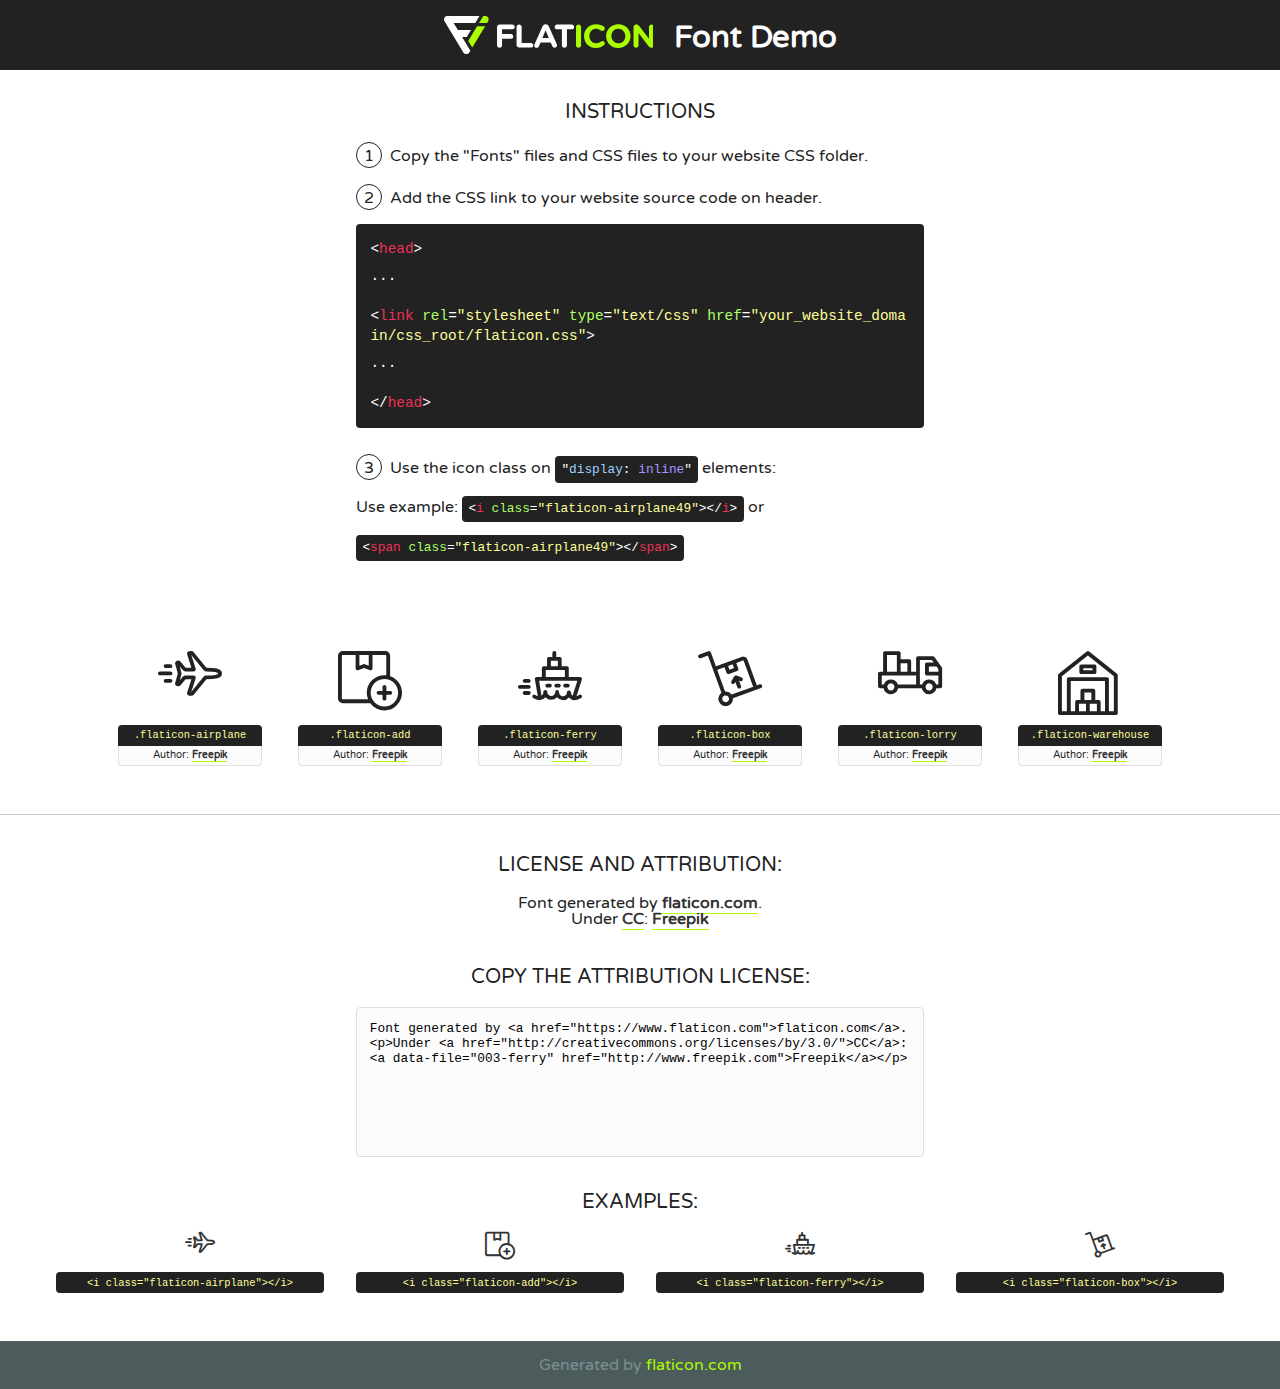
<file: fonts/flaticon/font/flaticon.html>
<!DOCTYPE html>
<!--
  Flaticon icon font: Flaticon
  Creation date: 06/05/2019 12:06
-->
<html>
<!DOCTYPE html>
<html>

<head>
    <title>Flaticon WebFont</title>
    <link href="http://fonts.googleapis.com/css?family=Varela+Round" rel="stylesheet" type="text/css" />
    <link rel="stylesheet" type="text/css" href="flaticon.css">
    <meta charset="UTF-8">
    <style>
    html, body, div, span, applet, object, iframe,
    h1, h2, h3, h4, h5, h6, p, blockquote, pre,
    a, abbr, acronym, address, big, cite, code,
    del, dfn, em, img, ins, kbd, q, s, samp,
    small, strike, strong, sub, sup, tt, var,
    b, u, i, center,
    dl, dt, dd, ol, ul, li,
    fieldset, form, label, legend,
    table, caption, tbody, tfoot, thead, tr, th, td,
    article, aside, canvas, details, embed, 
    figure, figcaption, footer, header, hgroup, 
    menu, nav, output, ruby, section, summary,
    time, mark, audio, video {
        margin: 0;
        padding: 0;
        border: 0;
        font-size: 100%;
        font: inherit;
        vertical-align: baseline;
    }
    /* HTML5 display-role reset for older browsers */
    article, aside, details, figcaption, figure, 
    footer, header, hgroup, menu, nav, section {
        display: block;
    }
    body {
        line-height: 1;
    }
    ol, ul {
        list-style: none;
    }
    blockquote, q {
        quotes: none;
    }
    blockquote:before, blockquote:after,
    q:before, q:after {
        content: '';
        content: none;
    }
    table {
        border-collapse: collapse;
        border-spacing: 0;
    }
    body {
        font-family: 'Varela Round', Helvetica, Arial, sans-serif;
        font-size: 16px;
        color: #222;
    }
    a {
        color: #333;
        border-bottom: 1px solid #a9fd00;
        font-weight: bold;
        text-decoration: none;
    }
    * {
        -moz-box-sizing: border-box;
        -webkit-box-sizing: border-box;
        box-sizing: border-box;
        margin: 0;
        padding: 0;
    }
    [class^="flaticon-"]:before, [class*=" flaticon-"]:before, [class^="flaticon-"]:after, [class*=" flaticon-"]:after {
        font-family: Flaticon;
        font-size: 30px;
        font-style: normal;
        margin-left: 20px;
        color: #333;
    }
    .wrapper {
        max-width: 600px;
        margin: auto;
        padding: 0 1em;
    }
    .title {
        font-size: 1.25em;
        text-align: center;
        margin-bottom: 1em;
        text-transform: uppercase;
    }
    header {
        text-align: center;
        background-color: #222;
        color: #fff;
        padding: 1em;
    }
    header .logo {
        width: 210px;
        height: 38px;
        display: inline-block;
        vertical-align: middle;
        margin-right: 1em;
        border: none;
    }
    header strong {
        font-size: 1.95em;
        font-weight: bold;
        vertical-align: middle;
        margin-top: 5px;
        display: inline-block;
    }
    .demo {
        margin: 2em auto;
        line-height: 1.25em;
    }
    .demo ul li {
        margin-bottom: 1em;
    }
    .demo ul li .num {
        color: #222;
        border-radius: 20px;
        display: inline-block;
        width: 26px;
        padding: 3px;
        height: 26px;
        text-align: center;
        margin-right: 0.5em;
        border: 1px solid #222;
    }
    .demo ul li code {
        background-color: #222;
        border-radius: 4px;
        padding: 0.25em 0.5em;
        display: inline-block;
        color: #fff;
        font-family: Consolas,Monaco,Lucida Console,Liberation Mono,DejaVu Sans Mono,Bitstream Vera Sans Mono,Courier New, monospace;
        font-weight: lighter;
        margin-top: 1em;
        font-size: 0.8em;
        word-break: break-all;
    }
    .demo ul li code.big {
        padding: 1em;
        font-size: 0.9em;
    }
    .demo ul li code .red {
        color: #EF3159;
    }
    .demo ul li code .green {
        color: #ACFF65;
    }
    .demo ul li code .yellow {
        color: #FFFF99;
    }
    .demo ul li code .blue {
        color: #99D3FF;
    }
    .demo ul li code .purple {
        color: #A295FF;
    }
    .demo ul li code .dots {
        margin-top: 0.5em;
        display: block;
    }
    #glyphs {
        border-bottom: 1px solid #ccc;
        padding: 2em 0;
        text-align: center;
    }
    .glyph {
        display: inline-block;
        width: 9em;
        margin: 1em;
        text-align: center;
        vertical-align: top;
        background: #FFF;
    }
    .glyph .glyph-icon {
        padding: 10px;
        display: block;
        font-family:"Flaticon";
        font-size: 64px;
        line-height: 1;
    }
    .glyph .glyph-icon:before {
        font-size: 64px;
        color: #222;
        margin-left: 0;
    }
    .class-name {
        font-size: 0.65em;
        background-color: #222;
        color: #fff;
        border-radius: 4px 4px 0 0;
        padding: 0.5em;
        color: #FFFF99;
        font-family: Consolas,Monaco,Lucida Console,Liberation Mono,DejaVu Sans Mono,Bitstream Vera Sans Mono,Courier New, monospace;
    }
    .author-name {
        font-size: 0.6em;
        background-color: #fcfcfd;
        border: 1px solid #DEDEE4;
        border-top: 0;
        border-radius: 0 0 4px 4px;
        padding: 0.5em;
    }
    .class-name:last-child {
        font-size: 10px;
        color:#888;
    }
    .class-name:last-child a {
        font-size: 10px;
        color:#555;
    }
    .class-name:last-child a:hover {
        color:#a9fd00;
    }
    .glyph > input {
        display: block;
        width: 100px;
        margin: 5px auto;
        text-align: center;
        font-size: 12px;
        cursor: text;
    }
    .glyph > input.icon-input {
        font-family:"Flaticon";
        font-size: 16px;
        margin-bottom: 10px;
    }
    .attribution .title {
        margin-top: 2em;
    }
    .attribution textarea {
        background-color: #fcfcfd;
        padding: 1em;
        border: none;
        box-shadow: none;
        border: 1px solid #DEDEE4;
        border-radius: 4px;
        resize: none;
        width: 100%;
        height: 150px;
        font-size: 0.8em;
        font-family: Consolas,Monaco,Lucida Console,Liberation Mono,DejaVu Sans Mono,Bitstream Vera Sans Mono,Courier New, monospace;
        -webkit-appearance: none;
    }
    .iconsuse {
        margin: 2em auto;
        text-align: center;
        max-width: 1200px;
    }
    .iconsuse:after {
        content: '';
        display: table;
        clear: both;
    }
    .iconsuse .image {
        float: left;
        width: 25%;
        padding: 0 1em;
    }
    .iconsuse .image p {
        margin-bottom: 1em;
    }
    .iconsuse .image span {
        display: block;
        font-size: 0.65em;
        background-color: #222;
        color: #fff;
        border-radius: 4px;
        padding: 0.5em;
        color: #FFFF99;
        margin-top: 1em;
        font-family: Consolas,Monaco,Lucida Console,Liberation Mono,DejaVu Sans Mono,Bitstream Vera Sans Mono,Courier New, monospace;
    }
    #footer {
        text-align: center;
        background-color: #4C5B5C;
        color: #7c9192;
        padding: 1em;
    }
    #footer a {
        border: none;
        color: #a9fd00;
        font-weight: normal;
    }
    @media (max-width: 960px) {
        .iconsuse .image {
            width: 50%;
        }
    }
    @media (max-width: 560px) {
        .iconsuse .image {
            width: 100%;
        }
    }
    </style>
</head>

<body class="characters-off">

    <header>
        <a href="https://www.flaticon.com" target="_blank" class="logo">
            <svg version="1.1" xmlns="http://www.w3.org/2000/svg" xmlns:xlink="http://www.w3.org/1999/xlink" xmlns:a="http://ns.adobe.com/AdobeSVGViewerExtensions/3.0/" viewBox="0 0 560.875 102.036" enable-background="new 0 0 560.875 102.036" xml:space="preserve">
                <defs>
                </defs>
                <g>
                    <g class="letters">
                        <path fill="#ffffff" d="M141.596,29.675c0-3.777,2.985-6.767,6.764-6.767h34.438c3.426,0,6.15,2.728,6.15,6.15
                        c0,3.43-2.724,6.149-6.15,6.149h-27.674v13.091h23.719c3.429,0,6.151,2.724,6.151,6.15c0,3.43-2.723,6.149-6.151,6.149h-23.719
                        v17.574c0,3.773-2.986,6.761-6.764,6.761c-3.779,0-6.764-2.989-6.764-6.761V29.675z"></path>
                        <path fill="#ffffff" d="M193.844,29.149c0-3.781,2.985-6.767,6.764-6.767c3.776,0,6.763,2.985,6.763,6.767v42.957h25.039
                        c3.426,0,6.149,2.726,6.149,6.153c0,3.425-2.723,6.15-6.149,6.15h-31.802c-3.779,0-6.764-2.986-6.764-6.768V29.149z"></path>
                        <path fill="#ffffff" d="M241.891,75.71l21.438-48.407c1.492-3.341,4.215-5.357,7.906-5.357h0.792
                        c3.686,0,6.323,2.017,7.815,5.357l21.439,48.407c0.436,0.967,0.701,1.845,0.701,2.723c0,3.602-2.809,6.501-6.414,6.501
                        c-3.161,0-5.269-1.845-6.499-4.655l-4.132-9.661h-27.059l-4.301,10.102c-1.144,2.631-3.426,4.214-6.237,4.214
                        c-3.517,0-6.24-2.81-6.24-6.325C241.1,77.64,241.451,76.677,241.891,75.71z M279.932,58.666l-8.521-20.297l-8.526,20.297H279.932
                        z"></path>
                        <path fill="#ffffff" d="M314.864,35.387H301.86c-3.429,0-6.239-2.813-6.239-6.238c0-3.429,2.811-6.24,6.239-6.24h39.533
                        c3.426,0,6.237,2.811,6.237,6.24c0,3.425-2.811,6.238-6.237,6.238h-13.001v42.785c0,3.773-2.99,6.761-6.764,6.761
                        c-3.779,0-6.764-2.989-6.764-6.761V35.387z"></path>
                        <path fill="#A9FD00" d="M352.615,29.149c0-3.781,2.985-6.767,6.767-6.767c3.774,0,6.761,2.985,6.761,6.767v49.024
                        c0,3.773-2.987,6.761-6.761,6.761c-3.781,0-6.767-2.989-6.767-6.761V29.149z"></path>
                        <path fill="#A9FD00" d="M374.132,53.836v-0.179c0-17.481,13.178-31.801,32.065-31.801c9.22,0,15.459,2.458,20.557,6.238
                        c1.402,1.054,2.637,2.985,2.637,5.357c0,3.692-2.985,6.59-6.681,6.59c-1.845,0-3.071-0.702-4.044-1.319
                        c-3.776-2.813-7.729-4.393-12.562-4.393c-10.364,0-17.831,8.611-17.831,19.154v0.173c0,10.542,7.291,19.329,17.831,19.329
                        c5.715,0,9.492-1.756,13.359-4.834c1.049-0.874,2.458-1.491,4.039-1.491c3.429,0,6.325,2.813,6.325,6.236
                        c0,2.106-1.056,3.78-2.282,4.834c-5.539,4.834-12.036,7.733-21.878,7.733C387.572,85.464,374.132,71.493,374.132,53.836z"></path>
                        <path fill="#A9FD00" d="M433.009,53.836v-0.179c0-17.481,13.79-31.801,32.766-31.801c18.981,0,32.592,14.143,32.592,31.628v0.173
                        c0,17.483-13.785,31.807-32.769,31.807C446.625,85.464,433.009,71.32,433.009,53.836z M484.224,53.836v-0.179
                        c0-10.539-7.725-19.326-18.626-19.326c-10.893,0-18.449,8.611-18.449,19.154v0.173c0,10.542,7.73,19.329,18.626,19.329
                        C476.676,72.986,484.224,64.378,484.224,53.836z"></path>
                        <path fill="#A9FD00" d="M506.233,29.321c0-3.774,2.99-6.763,6.767-6.763h1.401c3.252,0,5.183,1.583,7.029,3.953l26.093,34.265
                        V29.059c0-3.692,2.99-6.677,6.681-6.677c3.683,0,6.671,2.985,6.671,6.677v48.934c0,3.78-2.987,6.765-6.764,6.765h-0.436
                        c-3.257,0-5.188-1.581-7.034-3.953l-27.056-35.492v32.944c0,3.687-2.985,6.676-6.678,6.676c-3.683,0-6.673-2.989-6.673-6.676
                        V29.321z"></path>
                    </g>
                    <g class="insignia">
                        <path fill="#ffffff" d="M48.372,56.137h12.517l11.156-18.537H37.186L25.688,18.539h57.825L94.668,0H9.271
                        C5.925,0,2.842,1.801,1.198,4.716c-1.644,2.907-1.593,6.482,0.134,9.343l50.38,83.501c1.678,2.781,4.689,4.476,7.938,4.476
                        c3.246,0,6.257-1.695,7.935-4.476l2.898-4.804L48.372,56.137z"></path>
                        <g class="i">
                            <path fill="#A9FD00" d="M93.575,18.539h0.031v0.004l21.652,0.004l2.705-4.488c1.727-2.861,1.778-6.436,0.133-9.343
                            C116.454,1.801,113.371,0,110.026,0h-5.294L93.575,18.539z"></path>
                            <polygon fill="#A9FD00" points="88.291,27.356 64.725,66.486 75.519,84.404 109.942,27.356"></polygon>
                        </g>
                    </g>
                </g>
            </svg>
        </a>
        <strong>Font Demo</strong>
    </header>


    <section class="demo wrapper">

        <p class="title">Instructions</p>

        <ul>
            <li>
                <span class="num">1</span>Copy the "Fonts" files and CSS files to your website CSS folder.
            </li>
            <li>
                <span class="num">2</span>Add the CSS link to your website source code on header.
                <code class="big">
                    &lt;<span class="red">head</span>&gt;
                    <br/><span class="dots">...</span>
                    <br/>&lt;<span class="red">link</span> <span class="green">rel</span>=<span class="yellow">"stylesheet"</span> <span class="green">type</span>=<span class="yellow">"text/css"</span> <span class="green">href</span>=<span class="yellow">"your_website_domain/css_root/flaticon.css"</span>&gt;
                    <br/><span class="dots">...</span>
                    <br/>&lt;/<span class="red">head</span>&gt;
                </code>
            </li>

            <li>
                <p>
                    <span class="num">3</span>Use the icon class on <code>"<span class="blue">display</span>:<span class="purple"> inline</span>"</code> elements:
                    <br />
                    Use example: <code>&lt;<span class="red">i</span> <span class="green">class</span>=<span class="yellow">&quot;flaticon-airplane49&quot;</span>&gt;&lt;/<span class="red">i</span>&gt;</code> or <code>&lt;<span class="red">span</span> <span class="green">class</span>=<span class="yellow">&quot;flaticon-airplane49&quot;</span>&gt;&lt;/<span class="red">span</span>&gt;</code>
            </li>
        </ul>

    </section>




   <section id="glyphs">          
    
      
        <div class="glyph"><div class="glyph-icon flaticon-airplane"></div>
            <div class="class-name">.flaticon-airplane</div>
            <div class="author-name">Author: <a data-file="001-airplane" href="http://www.freepik.com">Freepik</a> </div> 
        </div>        
        
        <div class="glyph"><div class="glyph-icon flaticon-add"></div>
            <div class="class-name">.flaticon-add</div>
            <div class="author-name">Author: <a data-file="002-add" href="http://www.freepik.com">Freepik</a> </div> 
        </div>        
        
        <div class="glyph"><div class="glyph-icon flaticon-ferry"></div>
            <div class="class-name">.flaticon-ferry</div>
            <div class="author-name">Author: <a data-file="003-ferry" href="http://www.freepik.com">Freepik</a> </div> 
        </div>        
        
        <div class="glyph"><div class="glyph-icon flaticon-box"></div>
            <div class="class-name">.flaticon-box</div>
            <div class="author-name">Author: <a data-file="004-box" href="http://www.freepik.com">Freepik</a> </div> 
        </div>        
        
        <div class="glyph"><div class="glyph-icon flaticon-lorry"></div>
            <div class="class-name">.flaticon-lorry</div>
            <div class="author-name">Author: <a data-file="005-lorry" href="http://www.freepik.com">Freepik</a> </div> 
        </div>        
        
        <div class="glyph"><div class="glyph-icon flaticon-warehouse"></div>
            <div class="class-name">.flaticon-warehouse</div>
            <div class="author-name">Author: <a data-file="006-warehouse" href="http://www.freepik.com">Freepik</a> </div> 
        </div>        
        

    </section>



    <section class="attribution wrapper"   style="text-align:center;">

      <div class="title">License and attribution:</div><div class="attrDiv">Font generated by <a href="https://www.flaticon.com">flaticon.com</a>. <div><p>Under <a href="http://creativecommons.org/licenses/by/3.0/">CC</a>: <a data-file="003-ferry" href="http://www.freepik.com">Freepik</a></p>  </div>
      </div>
      <div class="title">Copy the Attribution License:</div>

    <textarea onclick="this.focus();this.select();">Font generated by &lt;a href=&quot;https://www.flaticon.com&quot;&gt;flaticon.com&lt;/a&gt;. <p>Under <a href="http://creativecommons.org/licenses/by/3.0/">CC</a>: <a data-file="003-ferry" href="http://www.freepik.com">Freepik</a></p>  
     </textarea>

    </section>

    <section class="iconsuse">

          <div class="title">Examples:</div>            
             
            <div class="image">
                <p>
                    <i class="glyph-icon flaticon-airplane"></i> 
                    <span>&lt;i class=&quot;flaticon-airplane&quot;&gt;&lt;/i&gt;</span>
                </p>
            </div>
            
            <div class="image">
                <p>
                    <i class="glyph-icon flaticon-add"></i> 
                    <span>&lt;i class=&quot;flaticon-add&quot;&gt;&lt;/i&gt;</span>
                </p>
            </div>
            
            <div class="image">
                <p>
                    <i class="glyph-icon flaticon-ferry"></i> 
                    <span>&lt;i class=&quot;flaticon-ferry&quot;&gt;&lt;/i&gt;</span>
                </p>
            </div>
            
            <div class="image">
                <p>
                    <i class="glyph-icon flaticon-box"></i> 
                    <span>&lt;i class=&quot;flaticon-box&quot;&gt;&lt;/i&gt;</span>
                </p>
            </div>
                       
        </div>
                            
    </section>

<div id="footer">
    <div>Generated by <a href="https://www.flaticon.com">flaticon.com</a>
    </div>
</div>



</body>
</html>
</file>
<file: fonts/icomoon/style.css>
@font-face {
  font-family: 'icomoon';
  src:  url('fonts/icomoon.eot?10si43');
  src:  url('fonts/icomoon.eot?10si43#iefix') format('embedded-opentype'),
    url('fonts/icomoon.ttf?10si43') format('truetype'),
    url('fonts/icomoon.woff?10si43') format('woff'),
    url('fonts/icomoon.svg?10si43#icomoon') format('svg');
  font-weight: normal;
  font-style: normal;
}

[class^="icon-"], [class*=" icon-"] {
  /* use !important to prevent issues with browser extensions that change fonts */
  font-family: 'icomoon' !important;
  speak: none;
  font-style: normal;
  font-weight: normal;
  font-variant: normal;
  text-transform: none;
  line-height: 1;

  /* Better Font Rendering =========== */
  -webkit-font-smoothing: antialiased;
  -moz-osx-font-smoothing: grayscale;
}

.icon-asterisk:before {
  content: "\f069";
}
.icon-plus:before {
  content: "\f067";
}
.icon-question:before {
  content: "\f128";
}
.icon-minus:before {
  content: "\f068";
}
.icon-glass:before {
  content: "\f000";
}
.icon-music:before {
  content: "\f001";
}
.icon-search:before {
  content: "\f002";
}
.icon-envelope-o:before {
  content: "\f003";
}
.icon-heart:before {
  content: "\f004";
}
.icon-star:before {
  content: "\f005";
}
.icon-star-o:before {
  content: "\f006";
}
.icon-user:before {
  content: "\f007";
}
.icon-film:before {
  content: "\f008";
}
.icon-th-large:before {
  content: "\f009";
}
.icon-th:before {
  content: "\f00a";
}
.icon-th-list:before {
  content: "\f00b";
}
.icon-check:before {
  content: "\f00c";
}
.icon-close:before {
  content: "\f00d";
}
.icon-remove:before {
  content: "\f00d";
}
.icon-times:before {
  content: "\f00d";
}
.icon-search-plus:before {
  content: "\f00e";
}
.icon-search-minus:before {
  content: "\f010";
}
.icon-power-off:before {
  content: "\f011";
}
.icon-signal:before {
  content: "\f012";
}
.icon-cog:before {
  content: "\f013";
}
.icon-gear:before {
  content: "\f013";
}
.icon-trash-o:before {
  content: "\f014";
}
.icon-home:before {
  content: "\f015";
}
.icon-file-o:before {
  content: "\f016";
}
.icon-clock-o:before {
  content: "\f017";
}
.icon-road:before {
  content: "\f018";
}
.icon-download:before {
  content: "\f019";
}
.icon-arrow-circle-o-down:before {
  content: "\f01a";
}
.icon-arrow-circle-o-up:before {
  content: "\f01b";
}
.icon-inbox:before {
  content: "\f01c";
}
.icon-play-circle-o:before {
  content: "\f01d";
}
.icon-repeat:before {
  content: "\f01e";
}
.icon-rotate-right:before {
  content: "\f01e";
}
.icon-refresh:before {
  content: "\f021";
}
.icon-list-alt:before {
  content: "\f022";
}
.icon-lock:before {
  content: "\f023";
}
.icon-flag:before {
  content: "\f024";
}
.icon-headphones:before {
  content: "\f025";
}
.icon-volume-off:before {
  content: "\f026";
}
.icon-volume-down:before {
  content: "\f027";
}
.icon-volume-up:before {
  content: "\f028";
}
.icon-qrcode:before {
  content: "\f029";
}
.icon-barcode:before {
  content: "\f02a";
}
.icon-tag:before {
  content: "\f02b";
}
.icon-tags:before {
  content: "\f02c";
}
.icon-book:before {
  content: "\f02d";
}
.icon-bookmark:before {
  content: "\f02e";
}
.icon-print:before {
  content: "\f02f";
}
.icon-camera:before {
  content: "\f030";
}
.icon-font:before {
  content: "\f031";
}
.icon-bold:before {
  content: "\f032";
}
.icon-italic:before {
  content: "\f033";
}
.icon-text-height:before {
  content: "\f034";
}
.icon-text-width:before {
  content: "\f035";
}
.icon-align-left:before {
  content: "\f036";
}
.icon-align-center:before {
  content: "\f037";
}
.icon-align-right:before {
  content: "\f038";
}
.icon-align-justify:before {
  content: "\f039";
}
.icon-list:before {
  content: "\f03a";
}
.icon-dedent:before {
  content: "\f03b";
}
.icon-outdent:before {
  content: "\f03b";
}
.icon-indent:before {
  content: "\f03c";
}
.icon-video-camera:before {
  content: "\f03d";
}
.icon-image:before {
  content: "\f03e";
}
.icon-photo:before {
  content: "\f03e";
}
.icon-picture-o:before {
  content: "\f03e";
}
.icon-pencil:before {
  content: "\f040";
}
.icon-map-marker:before {
  content: "\f041";
}
.icon-adjust:before {
  content: "\f042";
}
.icon-tint:before {
  content: "\f043";
}
.icon-edit:before {
  content: "\f044";
}
.icon-pencil-square-o:before {
  content: "\f044";
}
.icon-share-square-o:before {
  content: "\f045";
}
.icon-check-square-o:before {
  content: "\f046";
}
.icon-arrows:before {
  content: "\f047";
}
.icon-step-backward:before {
  content: "\f048";
}
.icon-fast-backward:before {
  content: "\f049";
}
.icon-backward:before {
  content: "\f04a";
}
.icon-play:before {
  content: "\f04b";
}
.icon-pause:before {
  content: "\f04c";
}
.icon-stop:before {
  content: "\f04d";
}
.icon-forward:before {
  content: "\f04e";
}
.icon-fast-forward:before {
  content: "\f050";
}
.icon-step-forward:before {
  content: "\f051";
}
.icon-eject:before {
  content: "\f052";
}
.icon-chevron-left:before {
  content: "\f053";
}
.icon-chevron-right:before {
  content: "\f054";
}
.icon-plus-circle:before {
  content: "\f055";
}
.icon-minus-circle:before {
  content: "\f056";
}
.icon-times-circle:before {
  content: "\f057";
}
.icon-check-circle:before {
  content: "\f058";
}
.icon-question-circle:before {
  content: "\f059";
}
.icon-info-circle:before {
  content: "\f05a";
}
.icon-crosshairs:before {
  content: "\f05b";
}
.icon-times-circle-o:before {
  content: "\f05c";
}
.icon-check-circle-o:before {
  content: "\f05d";
}
.icon-ban:before {
  content: "\f05e";
}
.icon-arrow-left:before {
  content: "\f060";
}
.icon-arrow-right:before {
  content: "\f061";
}
.icon-arrow-up:before {
  content: "\f062";
}
.icon-arrow-down:before {
  content: "\f063";
}
.icon-mail-forward:before {
  content: "\f064";
}
.icon-share:before {
  content: "\f064";
}
.icon-expand:before {
  content: "\f065";
}
.icon-compress:before {
  content: "\f066";
}
.icon-exclamation-circle:before {
  content: "\f06a";
}
.icon-gift:before {
  content: "\f06b";
}
.icon-leaf:before {
  content: "\f06c";
}
.icon-fire:before {
  content: "\f06d";
}
.icon-eye:before {
  content: "\f06e";
}
.icon-eye-slash:before {
  content: "\f070";
}
.icon-exclamation-triangle:before {
  content: "\f071";
}
.icon-warning:before {
  content: "\f071";
}
.icon-plane:before {
  content: "\f072";
}
.icon-calendar:before {
  content: "\f073";
}
.icon-random:before {
  content: "\f074";
}
.icon-comment:before {
  content: "\f075";
}
.icon-magnet:before {
  content: "\f076";
}
.icon-chevron-up:before {
  content: "\f077";
}
.icon-chevron-down:before {
  content: "\f078";
}
.icon-retweet:before {
  content: "\f079";
}
.icon-shopping-cart:before {
  content: "\f07a";
}
.icon-folder:before {
  content: "\f07b";
}
.icon-folder-open:before {
  content: "\f07c";
}
.icon-arrows-v:before {
  content: "\f07d";
}
.icon-arrows-h:before {
  content: "\f07e";
}
.icon-bar-chart:before {
  content: "\f080";
}
.icon-bar-chart-o:before {
  content: "\f080";
}
.icon-twitter-square:before {
  content: "\f081";
}
.icon-facebook-square:before {
  content: "\f082";
}
.icon-camera-retro:before {
  content: "\f083";
}
.icon-key:before {
  content: "\f084";
}
.icon-cogs:before {
  content: "\f085";
}
.icon-gears:before {
  content: "\f085";
}
.icon-comments:before {
  content: "\f086";
}
.icon-thumbs-o-up:before {
  content: "\f087";
}
.icon-thumbs-o-down:before {
  content: "\f088";
}
.icon-star-half:before {
  content: "\f089";
}
.icon-heart-o:before {
  content: "\f08a";
}
.icon-sign-out:before {
  content: "\f08b";
}
.icon-linkedin-square:before {
  content: "\f08c";
}
.icon-thumb-tack:before {
  content: "\f08d";
}
.icon-external-link:before {
  content: "\f08e";
}
.icon-sign-in:before {
  content: "\f090";
}
.icon-trophy:before {
  content: "\f091";
}
.icon-github-square:before {
  content: "\f092";
}
.icon-upload:before {
  content: "\f093";
}
.icon-lemon-o:before {
  content: "\f094";
}
.icon-phone:before {
  content: "\f095";
}
.icon-square-o:before {
  content: "\f096";
}
.icon-bookmark-o:before {
  content: "\f097";
}
.icon-phone-square:before {
  content: "\f098";
}
.icon-twitter:before {
  content: "\f099";
}
.icon-facebook:before {
  content: "\f09a";
}
.icon-facebook-f:before {
  content: "\f09a";
}
.icon-github:before {
  content: "\f09b";
}
.icon-unlock:before {
  content: "\f09c";
}
.icon-credit-card:before {
  content: "\f09d";
}
.icon-feed:before {
  content: "\f09e";
}
.icon-rss:before {
  content: "\f09e";
}
.icon-hdd-o:before {
  content: "\f0a0";
}
.icon-bullhorn:before {
  content: "\f0a1";
}
.icon-bell-o:before {
  content: "\f0a2";
}
.icon-certificate:before {
  content: "\f0a3";
}
.icon-hand-o-right:before {
  content: "\f0a4";
}
.icon-hand-o-left:before {
  content: "\f0a5";
}
.icon-hand-o-up:before {
  content: "\f0a6";
}
.icon-hand-o-down:before {
  content: "\f0a7";
}
.icon-arrow-circle-left:before {
  content: "\f0a8";
}
.icon-arrow-circle-right:before {
  content: "\f0a9";
}
.icon-arrow-circle-up:before {
  content: "\f0aa";
}
.icon-arrow-circle-down:before {
  content: "\f0ab";
}
.icon-globe:before {
  content: "\f0ac";
}
.icon-wrench:before {
  content: "\f0ad";
}
.icon-tasks:before {
  content: "\f0ae";
}
.icon-filter:before {
  content: "\f0b0";
}
.icon-briefcase:before {
  content: "\f0b1";
}
.icon-arrows-alt:before {
  content: "\f0b2";
}
.icon-group:before {
  content: "\f0c0";
}
.icon-users:before {
  content: "\f0c0";
}
.icon-chain:before {
  content: "\f0c1";
}
.icon-link:before {
  content: "\f0c1";
}
.icon-cloud:before {
  content: "\f0c2";
}
.icon-flask:before {
  content: "\f0c3";
}
.icon-cut:before {
  content: "\f0c4";
}
.icon-scissors:before {
  content: "\f0c4";
}
.icon-copy:before {
  content: "\f0c5";
}
.icon-files-o:before {
  content: "\f0c5";
}
.icon-paperclip:before {
  content: "\f0c6";
}
.icon-floppy-o:before {
  content: "\f0c7";
}
.icon-save:before {
  content: "\f0c7";
}
.icon-square:before {
  content: "\f0c8";
}
.icon-bars:before {
  content: "\f0c9";
}
.icon-navicon:before {
  content: "\f0c9";
}
.icon-reorder:before {
  content: "\f0c9";
}
.icon-list-ul:before {
  content: "\f0ca";
}
.icon-list-ol:before {
  content: "\f0cb";
}
.icon-strikethrough:before {
  content: "\f0cc";
}
.icon-underline:before {
  content: "\f0cd";
}
.icon-table:before {
  content: "\f0ce";
}
.icon-magic:before {
  content: "\f0d0";
}
.icon-truck:before {
  content: "\f0d1";
}
.icon-pinterest:before {
  content: "\f0d2";
}
.icon-pinterest-square:before {
  content: "\f0d3";
}
.icon-google-plus-square:before {
  content: "\f0d4";
}
.icon-google-plus:before {
  content: "\f0d5";
}
.icon-money:before {
  content: "\f0d6";
}
.icon-caret-down:before {
  content: "\f0d7";
}
.icon-caret-up:before {
  content: "\f0d8";
}
.icon-caret-left:before {
  content: "\f0d9";
}
.icon-caret-right:before {
  content: "\f0da";
}
.icon-columns:before {
  content: "\f0db";
}
.icon-sort:before {
  content: "\f0dc";
}
.icon-unsorted:before {
  content: "\f0dc";
}
.icon-sort-desc:before {
  content: "\f0dd";
}
.icon-sort-down:before {
  content: "\f0dd";
}
.icon-sort-asc:before {
  content: "\f0de";
}
.icon-sort-up:before {
  content: "\f0de";
}
.icon-envelope:before {
  content: "\f0e0";
}
.icon-linkedin:before {
  content: "\f0e1";
}
.icon-rotate-left:before {
  content: "\f0e2";
}
.icon-undo:before {
  content: "\f0e2";
}
.icon-gavel:before {
  content: "\f0e3";
}
.icon-legal:before {
  content: "\f0e3";
}
.icon-dashboard:before {
  content: "\f0e4";
}
.icon-tachometer:before {
  content: "\f0e4";
}
.icon-comment-o:before {
  content: "\f0e5";
}
.icon-comments-o:before {
  content: "\f0e6";
}
.icon-bolt:before {
  content: "\f0e7";
}
.icon-flash:before {
  content: "\f0e7";
}
.icon-sitemap:before {
  content: "\f0e8";
}
.icon-umbrella:before {
  content: "\f0e9";
}
.icon-clipboard:before {
  content: "\f0ea";
}
.icon-paste:before {
  content: "\f0ea";
}
.icon-lightbulb-o:before {
  content: "\f0eb";
}
.icon-exchange:before {
  content: "\f0ec";
}
.icon-cloud-download:before {
  content: "\f0ed";
}
.icon-cloud-upload:before {
  content: "\f0ee";
}
.icon-user-md:before {
  content: "\f0f0";
}
.icon-stethoscope:before {
  content: "\f0f1";
}
.icon-suitcase:before {
  content: "\f0f2";
}
.icon-bell:before {
  content: "\f0f3";
}
.icon-coffee:before {
  content: "\f0f4";
}
.icon-cutlery:before {
  content: "\f0f5";
}
.icon-file-text-o:before {
  content: "\f0f6";
}
.icon-building-o:before {
  content: "\f0f7";
}
.icon-hospital-o:before {
  content: "\f0f8";
}
.icon-ambulance:before {
  content: "\f0f9";
}
.icon-medkit:before {
  content: "\f0fa";
}
.icon-fighter-jet:before {
  content: "\f0fb";
}
.icon-beer:before {
  content: "\f0fc";
}
.icon-h-square:before {
  content: "\f0fd";
}
.icon-plus-square:before {
  content: "\f0fe";
}
.icon-angle-double-left:before {
  content: "\f100";
}
.icon-angle-double-right:before {
  content: "\f101";
}
.icon-angle-double-up:before {
  content: "\f102";
}
.icon-angle-double-down:before {
  content: "\f103";
}
.icon-angle-left:before {
  content: "\f104";
}
.icon-angle-right:before {
  content: "\f105";
}
.icon-angle-up:before {
  content: "\f106";
}
.icon-angle-down:before {
  content: "\f107";
}
.icon-desktop:before {
  content: "\f108";
}
.icon-laptop:before {
  content: "\f109";
}
.icon-tablet:before {
  content: "\f10a";
}
.icon-mobile:before {
  content: "\f10b";
}
.icon-mobile-phone:before {
  content: "\f10b";
}
.icon-circle-o:before {
  content: "\f10c";
}
.icon-quote-left:before {
  content: "\f10d";
}
.icon-quote-right:before {
  content: "\f10e";
}
.icon-spinner:before {
  content: "\f110";
}
.icon-circle:before {
  content: "\f111";
}
.icon-mail-reply:before {
  content: "\f112";
}
.icon-reply:before {
  content: "\f112";
}
.icon-github-alt:before {
  content: "\f113";
}
.icon-folder-o:before {
  content: "\f114";
}
.icon-folder-open-o:before {
  content: "\f115";
}
.icon-smile-o:before {
  content: "\f118";
}
.icon-frown-o:before {
  content: "\f119";
}
.icon-meh-o:before {
  content: "\f11a";
}
.icon-gamepad:before {
  content: "\f11b";
}
.icon-keyboard-o:before {
  content: "\f11c";
}
.icon-flag-o:before {
  content: "\f11d";
}
.icon-flag-checkered:before {
  content: "\f11e";
}
.icon-terminal:before {
  content: "\f120";
}
.icon-code:before {
  content: "\f121";
}
.icon-mail-reply-all:before {
  content: "\f122";
}
.icon-reply-all:before {
  content: "\f122";
}
.icon-star-half-empty:before {
  content: "\f123";
}
.icon-star-half-full:before {
  content: "\f123";
}
.icon-star-half-o:before {
  content: "\f123";
}
.icon-location-arrow:before {
  content: "\f124";
}
.icon-crop:before {
  content: "\f125";
}
.icon-code-fork:before {
  content: "\f126";
}
.icon-chain-broken:before {
  content: "\f127";
}
.icon-unlink:before {
  content: "\f127";
}
.icon-info:before {
  content: "\f129";
}
.icon-exclamation:before {
  content: "\f12a";
}
.icon-superscript:before {
  content: "\f12b";
}
.icon-subscript:before {
  content: "\f12c";
}
.icon-eraser:before {
  content: "\f12d";
}
.icon-puzzle-piece:before {
  content: "\f12e";
}
.icon-microphone:before {
  content: "\f130";
}
.icon-microphone-slash:before {
  content: "\f131";
}
.icon-shield:before {
  content: "\f132";
}
.icon-calendar-o:before {
  content: "\f133";
}
.icon-fire-extinguisher:before {
  content: "\f134";
}
.icon-rocket:before {
  content: "\f135";
}
.icon-maxcdn:before {
  content: "\f136";
}
.icon-chevron-circle-left:before {
  content: "\f137";
}
.icon-chevron-circle-right:before {
  content: "\f138";
}
.icon-chevron-circle-up:before {
  content: "\f139";
}
.icon-chevron-circle-down:before {
  content: "\f13a";
}
.icon-html5:before {
  content: "\f13b";
}
.icon-css3:before {
  content: "\f13c";
}
.icon-anchor:before {
  content: "\f13d";
}
.icon-unlock-alt:before {
  content: "\f13e";
}
.icon-bullseye:before {
  content: "\f140";
}
.icon-ellipsis-h:before {
  content: "\f141";
}
.icon-ellipsis-v:before {
  content: "\f142";
}
.icon-rss-square:before {
  content: "\f143";
}
.icon-play-circle:before {
  content: "\f144";
}
.icon-ticket:before {
  content: "\f145";
}
.icon-minus-square:before {
  content: "\f146";
}
.icon-minus-square-o:before {
  content: "\f147";
}
.icon-level-up:before {
  content: "\f148";
}
.icon-level-down:before {
  content: "\f149";
}
.icon-check-square:before {
  content: "\f14a";
}
.icon-pencil-square:before {
  content: "\f14b";
}
.icon-external-link-square:before {
  content: "\f14c";
}
.icon-share-square:before {
  content: "\f14d";
}
.icon-compass:before {
  content: "\f14e";
}
.icon-caret-square-o-down:before {
  content: "\f150";
}
.icon-toggle-down:before {
  content: "\f150";
}
.icon-caret-square-o-up:before {
  content: "\f151";
}
.icon-toggle-up:before {
  content: "\f151";
}
.icon-caret-square-o-right:before {
  content: "\f152";
}
.icon-toggle-right:before {
  content: "\f152";
}
.icon-eur:before {
  content: "\f153";
}
.icon-euro:before {
  content: "\f153";
}
.icon-gbp:before {
  content: "\f154";
}
.icon-dollar:before {
  content: "\f155";
}
.icon-usd:before {
  content: "\f155";
}
.icon-inr:before {
  content: "\f156";
}
.icon-rupee:before {
  content: "\f156";
}
.icon-cny:before {
  content: "\f157";
}
.icon-jpy:before {
  content: "\f157";
}
.icon-rmb:before {
  content: "\f157";
}
.icon-yen:before {
  content: "\f157";
}
.icon-rouble:before {
  content: "\f158";
}
.icon-rub:before {
  content: "\f158";
}
.icon-ruble:before {
  content: "\f158";
}
.icon-krw:before {
  content: "\f159";
}
.icon-won:before {
  content: "\f159";
}
.icon-bitcoin:before {
  content: "\f15a";
}
.icon-btc:before {
  content: "\f15a";
}
.icon-file:before {
  content: "\f15b";
}
.icon-file-text:before {
  content: "\f15c";
}
.icon-sort-alpha-asc:before {
  content: "\f15d";
}
.icon-sort-alpha-desc:before {
  content: "\f15e";
}
.icon-sort-amount-asc:before {
  content: "\f160";
}
.icon-sort-amount-desc:before {
  content: "\f161";
}
.icon-sort-numeric-asc:before {
  content: "\f162";
}
.icon-sort-numeric-desc:before {
  content: "\f163";
}
.icon-thumbs-up:before {
  content: "\f164";
}
.icon-thumbs-down:before {
  content: "\f165";
}
.icon-youtube-square:before {
  content: "\f166";
}
.icon-youtube:before {
  content: "\f167";
}
.icon-xing:before {
  content: "\f168";
}
.icon-xing-square:before {
  content: "\f169";
}
.icon-youtube-play:before {
  content: "\f16a";
}
.icon-dropbox:before {
  content: "\f16b";
}
.icon-stack-overflow:before {
  content: "\f16c";
}
.icon-instagram:before {
  content: "\f16d";
}
.icon-flickr:before {
  content: "\f16e";
}
.icon-adn:before {
  content: "\f170";
}
.icon-bitbucket:before {
  content: "\f171";
}
.icon-bitbucket-square:before {
  content: "\f172";
}
.icon-tumblr:before {
  content: "\f173";
}
.icon-tumblr-square:before {
  content: "\f174";
}
.icon-long-arrow-down:before {
  content: "\f175";
}
.icon-long-arrow-up:before {
  content: "\f176";
}
.icon-long-arrow-left:before {
  content: "\f177";
}
.icon-long-arrow-right:before {
  content: "\f178";
}
.icon-apple:before {
  content: "\f179";
}
.icon-windows:before {
  content: "\f17a";
}
.icon-android:before {
  content: "\f17b";
}
.icon-linux:before {
  content: "\f17c";
}
.icon-dribbble:before {
  content: "\f17d";
}
.icon-skype:before {
  content: "\f17e";
}
.icon-foursquare:before {
  content: "\f180";
}
.icon-trello:before {
  content: "\f181";
}
.icon-female:before {
  content: "\f182";
}
.icon-male:before {
  content: "\f183";
}
.icon-gittip:before {
  content: "\f184";
}
.icon-gratipay:before {
  content: "\f184";
}
.icon-sun-o:before {
  content: "\f185";
}
.icon-moon-o:before {
  content: "\f186";
}
.icon-archive:before {
  content: "\f187";
}
.icon-bug:before {
  content: "\f188";
}
.icon-vk:before {
  content: "\f189";
}
.icon-weibo:before {
  content: "\f18a";
}
.icon-renren:before {
  content: "\f18b";
}
.icon-pagelines:before {
  content: "\f18c";
}
.icon-stack-exchange:before {
  content: "\f18d";
}
.icon-arrow-circle-o-right:before {
  content: "\f18e";
}
.icon-arrow-circle-o-left:before {
  content: "\f190";
}
.icon-caret-square-o-left:before {
  content: "\f191";
}
.icon-toggle-left:before {
  content: "\f191";
}
.icon-dot-circle-o:before {
  content: "\f192";
}
.icon-wheelchair:before {
  content: "\f193";
}
.icon-vimeo-square:before {
  content: "\f194";
}
.icon-try:before {
  content: "\f195";
}
.icon-turkish-lira:before {
  content: "\f195";
}
.icon-plus-square-o:before {
  content: "\f196";
}
.icon-space-shuttle:before {
  content: "\f197";
}
.icon-slack:before {
  content: "\f198";
}
.icon-envelope-square:before {
  content: "\f199";
}
.icon-wordpress:before {
  content: "\f19a";
}
.icon-openid:before {
  content: "\f19b";
}
.icon-bank:before {
  content: "\f19c";
}
.icon-institution:before {
  content: "\f19c";
}
.icon-university:before {
  content: "\f19c";
}
.icon-graduation-cap:before {
  content: "\f19d";
}
.icon-mortar-board:before {
  content: "\f19d";
}
.icon-yahoo:before {
  content: "\f19e";
}
.icon-google:before {
  content: "\f1a0";
}
.icon-reddit:before {
  content: "\f1a1";
}
.icon-reddit-square:before {
  content: "\f1a2";
}
.icon-stumbleupon-circle:before {
  content: "\f1a3";
}
.icon-stumbleupon:before {
  content: "\f1a4";
}
.icon-delicious:before {
  content: "\f1a5";
}
.icon-digg:before {
  content: "\f1a6";
}
.icon-pied-piper-pp:before {
  content: "\f1a7";
}
.icon-pied-piper-alt:before {
  content: "\f1a8";
}
.icon-drupal:before {
  content: "\f1a9";
}
.icon-joomla:before {
  content: "\f1aa";
}
.icon-language:before {
  content: "\f1ab";
}
.icon-fax:before {
  content: "\f1ac";
}
.icon-building:before {
  content: "\f1ad";
}
.icon-child:before {
  content: "\f1ae";
}
.icon-paw:before {
  content: "\f1b0";
}
.icon-spoon:before {
  content: "\f1b1";
}
.icon-cube:before {
  content: "\f1b2";
}
.icon-cubes:before {
  content: "\f1b3";
}
.icon-behance:before {
  content: "\f1b4";
}
.icon-behance-square:before {
  content: "\f1b5";
}
.icon-steam:before {
  content: "\f1b6";
}
.icon-steam-square:before {
  content: "\f1b7";
}
.icon-recycle:before {
  content: "\f1b8";
}
.icon-automobile:before {
  content: "\f1b9";
}
.icon-car:before {
  content: "\f1b9";
}
.icon-cab:before {
  content: "\f1ba";
}
.icon-taxi:before {
  content: "\f1ba";
}
.icon-tree:before {
  content: "\f1bb";
}
.icon-spotify:before {
  content: "\f1bc";
}
.icon-deviantart:before {
  content: "\f1bd";
}
.icon-soundcloud:before {
  content: "\f1be";
}
.icon-database:before {
  content: "\f1c0";
}
.icon-file-pdf-o:before {
  content: "\f1c1";
}
.icon-file-word-o:before {
  content: "\f1c2";
}
.icon-file-excel-o:before {
  content: "\f1c3";
}
.icon-file-powerpoint-o:before {
  content: "\f1c4";
}
.icon-file-image-o:before {
  content: "\f1c5";
}
.icon-file-photo-o:before {
  content: "\f1c5";
}
.icon-file-picture-o:before {
  content: "\f1c5";
}
.icon-file-archive-o:before {
  content: "\f1c6";
}
.icon-file-zip-o:before {
  content: "\f1c6";
}
.icon-file-audio-o:before {
  content: "\f1c7";
}
.icon-file-sound-o:before {
  content: "\f1c7";
}
.icon-file-movie-o:before {
  content: "\f1c8";
}
.icon-file-video-o:before {
  content: "\f1c8";
}
.icon-file-code-o:before {
  content: "\f1c9";
}
.icon-vine:before {
  content: "\f1ca";
}
.icon-codepen:before {
  content: "\f1cb";
}
.icon-jsfiddle:before {
  content: "\f1cc";
}
.icon-life-bouy:before {
  content: "\f1cd";
}
.icon-life-buoy:before {
  content: "\f1cd";
}
.icon-life-ring:before {
  content: "\f1cd";
}
.icon-life-saver:before {
  content: "\f1cd";
}
.icon-support:before {
  content: "\f1cd";
}
.icon-circle-o-notch:before {
  content: "\f1ce";
}
.icon-ra:before {
  content: "\f1d0";
}
.icon-rebel:before {
  content: "\f1d0";
}
.icon-resistance:before {
  content: "\f1d0";
}
.icon-empire:before {
  content: "\f1d1";
}
.icon-ge:before {
  content: "\f1d1";
}
.icon-git-square:before {
  content: "\f1d2";
}
.icon-git:before {
  content: "\f1d3";
}
.icon-hacker-news:before {
  content: "\f1d4";
}
.icon-y-combinator-square:before {
  content: "\f1d4";
}
.icon-yc-square:before {
  content: "\f1d4";
}
.icon-tencent-weibo:before {
  content: "\f1d5";
}
.icon-qq:before {
  content: "\f1d6";
}
.icon-wechat:before {
  content: "\f1d7";
}
.icon-weixin:before {
  content: "\f1d7";
}
.icon-paper-plane:before {
  content: "\f1d8";
}
.icon-send:before {
  content: "\f1d8";
}
.icon-paper-plane-o:before {
  content: "\f1d9";
}
.icon-send-o:before {
  content: "\f1d9";
}
.icon-history:before {
  content: "\f1da";
}
.icon-circle-thin:before {
  content: "\f1db";
}
.icon-header:before {
  content: "\f1dc";
}
.icon-paragraph:before {
  content: "\f1dd";
}
.icon-sliders:before {
  content: "\f1de";
}
.icon-share-alt:before {
  content: "\f1e0";
}
.icon-share-alt-square:before {
  content: "\f1e1";
}
.icon-bomb:before {
  content: "\f1e2";
}
.icon-futbol-o:before {
  content: "\f1e3";
}
.icon-soccer-ball-o:before {
  content: "\f1e3";
}
.icon-tty:before {
  content: "\f1e4";
}
.icon-binoculars:before {
  content: "\f1e5";
}
.icon-plug:before {
  content: "\f1e6";
}
.icon-slideshare:before {
  content: "\f1e7";
}
.icon-twitch:before {
  content: "\f1e8";
}
.icon-yelp:before {
  content: "\f1e9";
}
.icon-newspaper-o:before {
  content: "\f1ea";
}
.icon-wifi:before {
  content: "\f1eb";
}
.icon-calculator:before {
  content: "\f1ec";
}
.icon-paypal:before {
  content: "\f1ed";
}
.icon-google-wallet:before {
  content: "\f1ee";
}
.icon-cc-visa:before {
  content: "\f1f0";
}
.icon-cc-mastercard:before {
  content: "\f1f1";
}
.icon-cc-discover:before {
  content: "\f1f2";
}
.icon-cc-amex:before {
  content: "\f1f3";
}
.icon-cc-paypal:before {
  content: "\f1f4";
}
.icon-cc-stripe:before {
  content: "\f1f5";
}
.icon-bell-slash:before {
  content: "\f1f6";
}
.icon-bell-slash-o:before {
  content: "\f1f7";
}
.icon-trash:before {
  content: "\f1f8";
}
.icon-copyright:before {
  content: "\f1f9";
}
.icon-at:before {
  content: "\f1fa";
}
.icon-eyedropper:before {
  content: "\f1fb";
}
.icon-paint-brush:before {
  content: "\f1fc";
}
.icon-birthday-cake:before {
  content: "\f1fd";
}
.icon-area-chart:before {
  content: "\f1fe";
}
.icon-pie-chart:before {
  content: "\f200";
}
.icon-line-chart:before {
  content: "\f201";
}
.icon-lastfm:before {
  content: "\f202";
}
.icon-lastfm-square:before {
  content: "\f203";
}
.icon-toggle-off:before {
  content: "\f204";
}
.icon-toggle-on:before {
  content: "\f205";
}
.icon-bicycle:before {
  content: "\f206";
}
.icon-bus:before {
  content: "\f207";
}
.icon-ioxhost:before {
  content: "\f208";
}
.icon-angellist:before {
  content: "\f209";
}
.icon-cc:before {
  content: "\f20a";
}
.icon-ils:before {
  content: "\f20b";
}
.icon-shekel:before {
  content: "\f20b";
}
.icon-sheqel:before {
  content: "\f20b";
}
.icon-meanpath:before {
  content: "\f20c";
}
.icon-buysellads:before {
  content: "\f20d";
}
.icon-connectdevelop:before {
  content: "\f20e";
}
.icon-dashcube:before {
  content: "\f210";
}
.icon-forumbee:before {
  content: "\f211";
}
.icon-leanpub:before {
  content: "\f212";
}
.icon-sellsy:before {
  content: "\f213";
}
.icon-shirtsinbulk:before {
  content: "\f214";
}
.icon-simplybuilt:before {
  content: "\f215";
}
.icon-skyatlas:before {
  content: "\f216";
}
.icon-cart-plus:before {
  content: "\f217";
}
.icon-cart-arrow-down:before {
  content: "\f218";
}
.icon-diamond:before {
  content: "\f219";
}
.icon-ship:before {
  content: "\f21a";
}
.icon-user-secret:before {
  content: "\f21b";
}
.icon-motorcycle:before {
  content: "\f21c";
}
.icon-street-view:before {
  content: "\f21d";
}
.icon-heartbeat:before {
  content: "\f21e";
}
.icon-venus:before {
  content: "\f221";
}
.icon-mars:before {
  content: "\f222";
}
.icon-mercury:before {
  content: "\f223";
}
.icon-intersex:before {
  content: "\f224";
}
.icon-transgender:before {
  content: "\f224";
}
.icon-transgender-alt:before {
  content: "\f225";
}
.icon-venus-double:before {
  content: "\f226";
}
.icon-mars-double:before {
  content: "\f227";
}
.icon-venus-mars:before {
  content: "\f228";
}
.icon-mars-stroke:before {
  content: "\f229";
}
.icon-mars-stroke-v:before {
  content: "\f22a";
}
.icon-mars-stroke-h:before {
  content: "\f22b";
}
.icon-neuter:before {
  content: "\f22c";
}
.icon-genderless:before {
  content: "\f22d";
}
.icon-facebook-official:before {
  content: "\f230";
}
.icon-pinterest-p:before {
  content: "\f231";
}
.icon-whatsapp:before {
  content: "\f232";
}
.icon-server:before {
  content: "\f233";
}
.icon-user-plus:before {
  content: "\f234";
}
.icon-user-times:before {
  content: "\f235";
}
.icon-bed:before {
  content: "\f236";
}
.icon-hotel:before {
  content: "\f236";
}
.icon-viacoin:before {
  content: "\f237";
}
.icon-train:before {
  content: "\f238";
}
.icon-subway:before {
  content: "\f239";
}
.icon-medium:before {
  content: "\f23a";
}
.icon-y-combinator:before {
  content: "\f23b";
}
.icon-yc:before {
  content: "\f23b";
}
.icon-optin-monster:before {
  content: "\f23c";
}
.icon-opencart:before {
  content: "\f23d";
}
.icon-expeditedssl:before {
  content: "\f23e";
}
.icon-battery:before {
  content: "\f240";
}
.icon-battery-4:before {
  content: "\f240";
}
.icon-battery-full:before {
  content: "\f240";
}
.icon-battery-3:before {
  content: "\f241";
}
.icon-battery-three-quarters:before {
  content: "\f241";
}
.icon-battery-2:before {
  content: "\f242";
}
.icon-battery-half:before {
  content: "\f242";
}
.icon-battery-1:before {
  content: "\f243";
}
.icon-battery-quarter:before {
  content: "\f243";
}
.icon-battery-0:before {
  content: "\f244";
}
.icon-battery-empty:before {
  content: "\f244";
}
.icon-mouse-pointer:before {
  content: "\f245";
}
.icon-i-cursor:before {
  content: "\f246";
}
.icon-object-group:before {
  content: "\f247";
}
.icon-object-ungroup:before {
  content: "\f248";
}
.icon-sticky-note:before {
  content: "\f249";
}
.icon-sticky-note-o:before {
  content: "\f24a";
}
.icon-cc-jcb:before {
  content: "\f24b";
}
.icon-cc-diners-club:before {
  content: "\f24c";
}
.icon-clone:before {
  content: "\f24d";
}
.icon-balance-scale:before {
  content: "\f24e";
}
.icon-hourglass-o:before {
  content: "\f250";
}
.icon-hourglass-1:before {
  content: "\f251";
}
.icon-hourglass-start:before {
  content: "\f251";
}
.icon-hourglass-2:before {
  content: "\f252";
}
.icon-hourglass-half:before {
  content: "\f252";
}
.icon-hourglass-3:before {
  content: "\f253";
}
.icon-hourglass-end:before {
  content: "\f253";
}
.icon-hourglass:before {
  content: "\f254";
}
.icon-hand-grab-o:before {
  content: "\f255";
}
.icon-hand-rock-o:before {
  content: "\f255";
}
.icon-hand-paper-o:before {
  content: "\f256";
}
.icon-hand-stop-o:before {
  content: "\f256";
}
.icon-hand-scissors-o:before {
  content: "\f257";
}
.icon-hand-lizard-o:before {
  content: "\f258";
}
.icon-hand-spock-o:before {
  content: "\f259";
}
.icon-hand-pointer-o:before {
  content: "\f25a";
}
.icon-hand-peace-o:before {
  content: "\f25b";
}
.icon-trademark:before {
  content: "\f25c";
}
.icon-registered:before {
  content: "\f25d";
}
.icon-creative-commons:before {
  content: "\f25e";
}
.icon-gg:before {
  content: "\f260";
}
.icon-gg-circle:before {
  content: "\f261";
}
.icon-tripadvisor:before {
  content: "\f262";
}
.icon-odnoklassniki:before {
  content: "\f263";
}
.icon-odnoklassniki-square:before {
  content: "\f264";
}
.icon-get-pocket:before {
  content: "\f265";
}
.icon-wikipedia-w:before {
  content: "\f266";
}
.icon-safari:before {
  content: "\f267";
}
.icon-chrome:before {
  content: "\f268";
}
.icon-firefox:before {
  content: "\f269";
}
.icon-opera:before {
  content: "\f26a";
}
.icon-internet-explorer:before {
  content: "\f26b";
}
.icon-television:before {
  content: "\f26c";
}
.icon-tv:before {
  content: "\f26c";
}
.icon-contao:before {
  content: "\f26d";
}
.icon-500px:before {
  content: "\f26e";
}
.icon-amazon:before {
  content: "\f270";
}
.icon-calendar-plus-o:before {
  content: "\f271";
}
.icon-calendar-minus-o:before {
  content: "\f272";
}
.icon-calendar-times-o:before {
  content: "\f273";
}
.icon-calendar-check-o:before {
  content: "\f274";
}
.icon-industry:before {
  content: "\f275";
}
.icon-map-pin:before {
  content: "\f276";
}
.icon-map-signs:before {
  content: "\f277";
}
.icon-map-o:before {
  content: "\f278";
}
.icon-map:before {
  content: "\f279";
}
.icon-commenting:before {
  content: "\f27a";
}
.icon-commenting-o:before {
  content: "\f27b";
}
.icon-houzz:before {
  content: "\f27c";
}
.icon-vimeo:before {
  content: "\f27d";
}
.icon-black-tie:before {
  content: "\f27e";
}
.icon-fonticons:before {
  content: "\f280";
}
.icon-reddit-alien:before {
  content: "\f281";
}
.icon-edge:before {
  content: "\f282";
}
.icon-credit-card-alt:before {
  content: "\f283";
}
.icon-codiepie:before {
  content: "\f284";
}
.icon-modx:before {
  content: "\f285";
}
.icon-fort-awesome:before {
  content: "\f286";
}
.icon-usb:before {
  content: "\f287";
}
.icon-product-hunt:before {
  content: "\f288";
}
.icon-mixcloud:before {
  content: "\f289";
}
.icon-scribd:before {
  content: "\f28a";
}
.icon-pause-circle:before {
  content: "\f28b";
}
.icon-pause-circle-o:before {
  content: "\f28c";
}
.icon-stop-circle:before {
  content: "\f28d";
}
.icon-stop-circle-o:before {
  content: "\f28e";
}
.icon-shopping-bag:before {
  content: "\f290";
}
.icon-shopping-basket:before {
  content: "\f291";
}
.icon-hashtag:before {
  content: "\f292";
}
.icon-bluetooth:before {
  content: "\f293";
}
.icon-bluetooth-b:before {
  content: "\f294";
}
.icon-percent:before {
  content: "\f295";
}
.icon-gitlab:before {
  content: "\f296";
}
.icon-wpbeginner:before {
  content: "\f297";
}
.icon-wpforms:before {
  content: "\f298";
}
.icon-envira:before {
  content: "\f299";
}
.icon-universal-access:before {
  content: "\f29a";
}
.icon-wheelchair-alt:before {
  content: "\f29b";
}
.icon-question-circle-o:before {
  content: "\f29c";
}
.icon-blind:before {
  content: "\f29d";
}
.icon-audio-description:before {
  content: "\f29e";
}
.icon-volume-control-phone:before {
  content: "\f2a0";
}
.icon-braille:before {
  content: "\f2a1";
}
.icon-assistive-listening-systems:before {
  content: "\f2a2";
}
.icon-american-sign-language-interpreting:before {
  content: "\f2a3";
}
.icon-asl-interpreting:before {
  content: "\f2a3";
}
.icon-deaf:before {
  content: "\f2a4";
}
.icon-deafness:before {
  content: "\f2a4";
}
.icon-hard-of-hearing:before {
  content: "\f2a4";
}
.icon-glide:before {
  content: "\f2a5";
}
.icon-glide-g:before {
  content: "\f2a6";
}
.icon-sign-language:before {
  content: "\f2a7";
}
.icon-signing:before {
  content: "\f2a7";
}
.icon-low-vision:before {
  content: "\f2a8";
}
.icon-viadeo:before {
  content: "\f2a9";
}
.icon-viadeo-square:before {
  content: "\f2aa";
}
.icon-snapchat:before {
  content: "\f2ab";
}
.icon-snapchat-ghost:before {
  content: "\f2ac";
}
.icon-snapchat-square:before {
  content: "\f2ad";
}
.icon-pied-piper:before {
  content: "\f2ae";
}
.icon-first-order:before {
  content: "\f2b0";
}
.icon-yoast:before {
  content: "\f2b1";
}
.icon-themeisle:before {
  content: "\f2b2";
}
.icon-google-plus-circle:before {
  content: "\f2b3";
}
.icon-google-plus-official:before {
  content: "\f2b3";
}
.icon-fa:before {
  content: "\f2b4";
}
.icon-font-awesome:before {
  content: "\f2b4";
}
.icon-handshake-o:before {
  content: "\f2b5";
}
.icon-envelope-open:before {
  content: "\f2b6";
}
.icon-envelope-open-o:before {
  content: "\f2b7";
}
.icon-linode:before {
  content: "\f2b8";
}
.icon-address-book:before {
  content: "\f2b9";
}
.icon-address-book-o:before {
  content: "\f2ba";
}
.icon-address-card:before {
  content: "\f2bb";
}
.icon-vcard:before {
  content: "\f2bb";
}
.icon-address-card-o:before {
  content: "\f2bc";
}
.icon-vcard-o:before {
  content: "\f2bc";
}
.icon-user-circle:before {
  content: "\f2bd";
}
.icon-user-circle-o:before {
  content: "\f2be";
}
.icon-user-o:before {
  content: "\f2c0";
}
.icon-id-badge:before {
  content: "\f2c1";
}
.icon-drivers-license:before {
  content: "\f2c2";
}
.icon-id-card:before {
  content: "\f2c2";
}
.icon-drivers-license-o:before {
  content: "\f2c3";
}
.icon-id-card-o:before {
  content: "\f2c3";
}
.icon-quora:before {
  content: "\f2c4";
}
.icon-free-code-camp:before {
  content: "\f2c5";
}
.icon-telegram:before {
  content: "\f2c6";
}
.icon-thermometer:before {
  content: "\f2c7";
}
.icon-thermometer-4:before {
  content: "\f2c7";
}
.icon-thermometer-full:before {
  content: "\f2c7";
}
.icon-thermometer-3:before {
  content: "\f2c8";
}
.icon-thermometer-three-quarters:before {
  content: "\f2c8";
}
.icon-thermometer-2:before {
  content: "\f2c9";
}
.icon-thermometer-half:before {
  content: "\f2c9";
}
.icon-thermometer-1:before {
  content: "\f2ca";
}
.icon-thermometer-quarter:before {
  content: "\f2ca";
}
.icon-thermometer-0:before {
  content: "\f2cb";
}
.icon-thermometer-empty:before {
  content: "\f2cb";
}
.icon-shower:before {
  content: "\f2cc";
}
.icon-bath:before {
  content: "\f2cd";
}
.icon-bathtub:before {
  content: "\f2cd";
}
.icon-s15:before {
  content: "\f2cd";
}
.icon-podcast:before {
  content: "\f2ce";
}
.icon-window-maximize:before {
  content: "\f2d0";
}
.icon-window-minimize:before {
  content: "\f2d1";
}
.icon-window-restore:before {
  content: "\f2d2";
}
.icon-times-rectangle:before {
  content: "\f2d3";
}
.icon-window-close:before {
  content: "\f2d3";
}
.icon-times-rectangle-o:before {
  content: "\f2d4";
}
.icon-window-close-o:before {
  content: "\f2d4";
}
.icon-bandcamp:before {
  content: "\f2d5";
}
.icon-grav:before {
  content: "\f2d6";
}
.icon-etsy:before {
  content: "\f2d7";
}
.icon-imdb:before {
  content: "\f2d8";
}
.icon-ravelry:before {
  content: "\f2d9";
}
.icon-eercast:before {
  content: "\f2da";
}
.icon-microchip:before {
  content: "\f2db";
}
.icon-snowflake-o:before {
  content: "\f2dc";
}
.icon-superpowers:before {
  content: "\f2dd";
}
.icon-wpexplorer:before {
  content: "\f2de";
}
.icon-meetup:before {
  content: "\f2e0";
}
.icon-3d_rotation:before {
  content: "\e84d";
}
.icon-ac_unit:before {
  content: "\eb3b";
}
.icon-alarm:before {
  content: "\e855";
}
.icon-access_alarms:before {
  content: "\e191";
}
.icon-schedule:before {
  content: "\e8b5";
}
.icon-accessibility:before {
  content: "\e84e";
}
.icon-accessible:before {
  content: "\e914";
}
.icon-account_balance:before {
  content: "\e84f";
}
.icon-account_balance_wallet:before {
  content: "\e850";
}
.icon-account_box:before {
  content: "\e851";
}
.icon-account_circle:before {
  content: "\e853";
}
.icon-adb:before {
  content: "\e60e";
}
.icon-add:before {
  content: "\e145";
}
.icon-add_a_photo:before {
  content: "\e439";
}
.icon-alarm_add:before {
  content: "\e856";
}
.icon-add_alert:before {
  content: "\e003";
}
.icon-add_box:before {
  content: "\e146";
}
.icon-add_circle:before {
  content: "\e147";
}
.icon-control_point:before {
  content: "\e3ba";
}
.icon-add_location:before {
  content: "\e567";
}
.icon-add_shopping_cart:before {
  content: "\e854";
}
.icon-queue:before {
  content: "\e03c";
}
.icon-add_to_queue:before {
  content: "\e05c";
}
.icon-adjust2:before {
  content: "\e39e";
}
.icon-airline_seat_flat:before {
  content: "\e630";
}
.icon-airline_seat_flat_angled:before {
  content: "\e631";
}
.icon-airline_seat_individual_suite:before {
  content: "\e632";
}
.icon-airline_seat_legroom_extra:before {
  content: "\e633";
}
.icon-airline_seat_legroom_normal:before {
  content: "\e634";
}
.icon-airline_seat_legroom_reduced:before {
  content: "\e635";
}
.icon-airline_seat_recline_extra:before {
  content: "\e636";
}
.icon-airline_seat_recline_normal:before {
  content: "\e637";
}
.icon-flight:before {
  content: "\e539";
}
.icon-airplanemode_inactive:before {
  content: "\e194";
}
.icon-airplay:before {
  content: "\e055";
}
.icon-airport_shuttle:before {
  content: "\eb3c";
}
.icon-alarm_off:before {
  content: "\e857";
}
.icon-alarm_on:before {
  content: "\e858";
}
.icon-album:before {
  content: "\e019";
}
.icon-all_inclusive:before {
  content: "\eb3d";
}
.icon-all_out:before {
  content: "\e90b";
}
.icon-android2:before {
  content: "\e859";
}
.icon-announcement:before {
  content: "\e85a";
}
.icon-apps:before {
  content: "\e5c3";
}
.icon-archive2:before {
  content: "\e149";
}
.icon-arrow_back:before {
  content: "\e5c4";
}
.icon-arrow_downward:before {
  content: "\e5db";
}
.icon-arrow_drop_down:before {
  content: "\e5c5";
}
.icon-arrow_drop_down_circle:before {
  content: "\e5c6";
}
.icon-arrow_drop_up:before {
  content: "\e5c7";
}
.icon-arrow_forward:before {
  content: "\e5c8";
}
.icon-arrow_upward:before {
  content: "\e5d8";
}
.icon-art_track:before {
  content: "\e060";
}
.icon-aspect_ratio:before {
  content: "\e85b";
}
.icon-poll:before {
  content: "\e801";
}
.icon-assignment:before {
  content: "\e85d";
}
.icon-assignment_ind:before {
  content: "\e85e";
}
.icon-assignment_late:before {
  content: "\e85f";
}
.icon-assignment_return:before {
  content: "\e860";
}
.icon-assignment_returned:before {
  content: "\e861";
}
.icon-assignment_turned_in:before {
  content: "\e862";
}
.icon-assistant:before {
  content: "\e39f";
}
.icon-flag2:before {
  content: "\e153";
}
.icon-attach_file:before {
  content: "\e226";
}
.icon-attach_money:before {
  content: "\e227";
}
.icon-attachment:before {
  content: "\e2bc";
}
.icon-audiotrack:before {
  content: "\e3a1";
}
.icon-autorenew:before {
  content: "\e863";
}
.icon-av_timer:before {
  content: "\e01b";
}
.icon-backspace:before {
  content: "\e14a";
}
.icon-cloud_upload:before {
  content: "\e2c3";
}
.icon-battery_alert:before {
  content: "\e19c";
}
.icon-battery_charging_full:before {
  content: "\e1a3";
}
.icon-battery_std:before {
  content: "\e1a5";
}
.icon-battery_unknown:before {
  content: "\e1a6";
}
.icon-beach_access:before {
  content: "\eb3e";
}
.icon-beenhere:before {
  content: "\e52d";
}
.icon-block:before {
  content: "\e14b";
}
.icon-bluetooth2:before {
  content: "\e1a7";
}
.icon-bluetooth_searching:before {
  content: "\e1aa";
}
.icon-bluetooth_connected:before {
  content: "\e1a8";
}
.icon-bluetooth_disabled:before {
  content: "\e1a9";
}
.icon-blur_circular:before {
  content: "\e3a2";
}
.icon-blur_linear:before {
  content: "\e3a3";
}
.icon-blur_off:before {
  content: "\e3a4";
}
.icon-blur_on:before {
  content: "\e3a5";
}
.icon-class:before {
  content: "\e86e";
}
.icon-turned_in:before {
  content: "\e8e6";
}
.icon-turned_in_not:before {
  content: "\e8e7";
}
.icon-border_all:before {
  content: "\e228";
}
.icon-border_bottom:before {
  content: "\e229";
}
.icon-border_clear:before {
  content: "\e22a";
}
.icon-border_color:before {
  content: "\e22b";
}
.icon-border_horizontal:before {
  content: "\e22c";
}
.icon-border_inner:before {
  content: "\e22d";
}
.icon-border_left:before {
  content: "\e22e";
}
.icon-border_outer:before {
  content: "\e22f";
}
.icon-border_right:before {
  content: "\e230";
}
.icon-border_style:before {
  content: "\e231";
}
.icon-border_top:before {
  content: "\e232";
}
.icon-border_vertical:before {
  content: "\e233";
}
.icon-branding_watermark:before {
  content: "\e06b";
}
.icon-brightness_1:before {
  content: "\e3a6";
}
.icon-brightness_2:before {
  content: "\e3a7";
}
.icon-brightness_3:before {
  content: "\e3a8";
}
.icon-brightness_4:before {
  content: "\e3a9";
}
.icon-brightness_low:before {
  content: "\e1ad";
}
.icon-brightness_medium:before {
  content: "\e1ae";
}
.icon-brightness_high:before {
  content: "\e1ac";
}
.icon-brightness_auto:before {
  content: "\e1ab";
}
.icon-broken_image:before {
  content: "\e3ad";
}
.icon-brush:before {
  content: "\e3ae";
}
.icon-bubble_chart:before {
  content: "\e6dd";
}
.icon-bug_report:before {
  content: "\e868";
}
.icon-build:before {
  content: "\e869";
}
.icon-burst_mode:before {
  content: "\e43c";
}
.icon-domain:before {
  content: "\e7ee";
}
.icon-business_center:before {
  content: "\eb3f";
}
.icon-cached:before {
  content: "\e86a";
}
.icon-cake:before {
  content: "\e7e9";
}
.icon-phone2:before {
  content: "\e0cd";
}
.icon-call_end:before {
  content: "\e0b1";
}
.icon-call_made:before {
  content: "\e0b2";
}
.icon-merge_type:before {
  content: "\e252";
}
.icon-call_missed:before {
  content: "\e0b4";
}
.icon-call_missed_outgoing:before {
  content: "\e0e4";
}
.icon-call_received:before {
  content: "\e0b5";
}
.icon-call_split:before {
  content: "\e0b6";
}
.icon-call_to_action:before {
  content: "\e06c";
}
.icon-camera2:before {
  content: "\e3af";
}
.icon-photo_camera:before {
  content: "\e412";
}
.icon-camera_enhance:before {
  content: "\e8fc";
}
.icon-camera_front:before {
  content: "\e3b1";
}
.icon-camera_rear:before {
  content: "\e3b2";
}
.icon-camera_roll:before {
  content: "\e3b3";
}
.icon-cancel:before {
  content: "\e5c9";
}
.icon-redeem:before {
  content: "\e8b1";
}
.icon-card_membership:before {
  content: "\e8f7";
}
.icon-card_travel:before {
  content: "\e8f8";
}
.icon-casino:before {
  content: "\eb40";
}
.icon-cast:before {
  content: "\e307";
}
.icon-cast_connected:before {
  content: "\e308";
}
.icon-center_focus_strong:before {
  content: "\e3b4";
}
.icon-center_focus_weak:before {
  content: "\e3b5";
}
.icon-change_history:before {
  content: "\e86b";
}
.icon-chat:before {
  content: "\e0b7";
}
.icon-chat_bubble:before {
  content: "\e0ca";
}
.icon-chat_bubble_outline:before {
  content: "\e0cb";
}
.icon-check2:before {
  content: "\e5ca";
}
.icon-check_box:before {
  content: "\e834";
}
.icon-check_box_outline_blank:before {
  content: "\e835";
}
.icon-check_circle:before {
  content: "\e86c";
}
.icon-navigate_before:before {
  content: "\e408";
}
.icon-navigate_next:before {
  content: "\e409";
}
.icon-child_care:before {
  content: "\eb41";
}
.icon-child_friendly:before {
  content: "\eb42";
}
.icon-chrome_reader_mode:before {
  content: "\e86d";
}
.icon-close2:before {
  content: "\e5cd";
}
.icon-clear_all:before {
  content: "\e0b8";
}
.icon-closed_caption:before {
  content: "\e01c";
}
.icon-wb_cloudy:before {
  content: "\e42d";
}
.icon-cloud_circle:before {
  content: "\e2be";
}
.icon-cloud_done:before {
  content: "\e2bf";
}
.icon-cloud_download:before {
  content: "\e2c0";
}
.icon-cloud_off:before {
  content: "\e2c1";
}
.icon-cloud_queue:before {
  content: "\e2c2";
}
.icon-code2:before {
  content: "\e86f";
}
.icon-photo_library:before {
  content: "\e413";
}
.icon-collections_bookmark:before {
  content: "\e431";
}
.icon-palette:before {
  content: "\e40a";
}
.icon-colorize:before {
  content: "\e3b8";
}
.icon-comment2:before {
  content: "\e0b9";
}
.icon-compare:before {
  content: "\e3b9";
}
.icon-compare_arrows:before {
  content: "\e915";
}
.icon-laptop2:before {
  content: "\e31e";
}
.icon-confirmation_number:before {
  content: "\e638";
}
.icon-contact_mail:before {
  content: "\e0d0";
}
.icon-contact_phone:before {
  content: "\e0cf";
}
.icon-contacts:before {
  content: "\e0ba";
}
.icon-content_copy:before {
  content: "\e14d";
}
.icon-content_cut:before {
  content: "\e14e";
}
.icon-content_paste:before {
  content: "\e14f";
}
.icon-control_point_duplicate:before {
  content: "\e3bb";
}
.icon-copyright2:before {
  content: "\e90c";
}
.icon-mode_edit:before {
  content: "\e254";
}
.icon-create_new_folder:before {
  content: "\e2cc";
}
.icon-payment:before {
  content: "\e8a1";
}
.icon-crop2:before {
  content: "\e3be";
}
.icon-crop_16_9:before {
  content: "\e3bc";
}
.icon-crop_3_2:before {
  content: "\e3bd";
}
.icon-crop_landscape:before {
  content: "\e3c3";
}
.icon-crop_7_5:before {
  content: "\e3c0";
}
.icon-crop_din:before {
  content: "\e3c1";
}
.icon-crop_free:before {
  content: "\e3c2";
}
.icon-crop_original:before {
  content: "\e3c4";
}
.icon-crop_portrait:before {
  content: "\e3c5";
}
.icon-crop_rotate:before {
  content: "\e437";
}
.icon-crop_square:before {
  content: "\e3c6";
}
.icon-dashboard2:before {
  content: "\e871";
}
.icon-data_usage:before {
  content: "\e1af";
}
.icon-date_range:before {
  content: "\e916";
}
.icon-dehaze:before {
  content: "\e3c7";
}
.icon-delete:before {
  content: "\e872";
}
.icon-delete_forever:before {
  content: "\e92b";
}
.icon-delete_sweep:before {
  content: "\e16c";
}
.icon-description:before {
  content: "\e873";
}
.icon-desktop_mac:before {
  content: "\e30b";
}
.icon-desktop_windows:before {
  content: "\e30c";
}
.icon-details:before {
  content: "\e3c8";
}
.icon-developer_board:before {
  content: "\e30d";
}
.icon-developer_mode:before {
  content: "\e1b0";
}
.icon-device_hub:before {
  content: "\e335";
}
.icon-phonelink:before {
  content: "\e326";
}
.icon-devices_other:before {
  content: "\e337";
}
.icon-dialer_sip:before {
  content: "\e0bb";
}
.icon-dialpad:before {
  content: "\e0bc";
}
.icon-directions:before {
  content: "\e52e";
}
.icon-directions_bike:before {
  content: "\e52f";
}
.icon-directions_boat:before {
  content: "\e532";
}
.icon-directions_bus:before {
  content: "\e530";
}
.icon-directions_car:before {
  content: "\e531";
}
.icon-directions_railway:before {
  content: "\e534";
}
.icon-directions_run:before {
  content: "\e566";
}
.icon-directions_transit:before {
  content: "\e535";
}
.icon-directions_walk:before {
  content: "\e536";
}
.icon-disc_full:before {
  content: "\e610";
}
.icon-dns:before {
  content: "\e875";
}
.icon-not_interested:before {
  content: "\e033";
}
.icon-do_not_disturb_alt:before {
  content: "\e611";
}
.icon-do_not_disturb_off:before {
  content: "\e643";
}
.icon-remove_circle:before {
  content: "\e15c";
}
.icon-dock:before {
  content: "\e30e";
}
.icon-done:before {
  content: "\e876";
}
.icon-done_all:before {
  content: "\e877";
}
.icon-donut_large:before {
  content: "\e917";
}
.icon-donut_small:before {
  content: "\e918";
}
.icon-drafts:before {
  content: "\e151";
}
.icon-drag_handle:before {
  content: "\e25d";
}
.icon-time_to_leave:before {
  content: "\e62c";
}
.icon-dvr:before {
  content: "\e1b2";
}
.icon-edit_location:before {
  content: "\e568";
}
.icon-eject2:before {
  content: "\e8fb";
}
.icon-markunread:before {
  content: "\e159";
}
.icon-enhanced_encryption:before {
  content: "\e63f";
}
.icon-equalizer:before {
  content: "\e01d";
}
.icon-error:before {
  content: "\e000";
}
.icon-error_outline:before {
  content: "\e001";
}
.icon-euro_symbol:before {
  content: "\e926";
}
.icon-ev_station:before {
  content: "\e56d";
}
.icon-insert_invitation:before {
  content: "\e24f";
}
.icon-event_available:before {
  content: "\e614";
}
.icon-event_busy:before {
  content: "\e615";
}
.icon-event_note:before {
  content: "\e616";
}
.icon-event_seat:before {
  content: "\e903";
}
.icon-exit_to_app:before {
  content: "\e879";
}
.icon-expand_less:before {
  content: "\e5ce";
}
.icon-expand_more:before {
  content: "\e5cf";
}
.icon-explicit:before {
  content: "\e01e";
}
.icon-explore:before {
  content: "\e87a";
}
.icon-exposure:before {
  content: "\e3ca";
}
.icon-exposure_neg_1:before {
  content: "\e3cb";
}
.icon-exposure_neg_2:before {
  content: "\e3cc";
}
.icon-exposure_plus_1:before {
  content: "\e3cd";
}
.icon-exposure_plus_2:before {
  content: "\e3ce";
}
.icon-exposure_zero:before {
  content: "\e3cf";
}
.icon-extension:before {
  content: "\e87b";
}
.icon-face:before {
  content: "\e87c";
}
.icon-fast_forward:before {
  content: "\e01f";
}
.icon-fast_rewind:before {
  content: "\e020";
}
.icon-favorite:before {
  content: "\e87d";
}
.icon-favorite_border:before {
  content: "\e87e";
}
.icon-featured_play_list:before {
  content: "\e06d";
}
.icon-featured_video:before {
  content: "\e06e";
}
.icon-sms_failed:before {
  content: "\e626";
}
.icon-fiber_dvr:before {
  content: "\e05d";
}
.icon-fiber_manual_record:before {
  content: "\e061";
}
.icon-fiber_new:before {
  content: "\e05e";
}
.icon-fiber_pin:before {
  content: "\e06a";
}
.icon-fiber_smart_record:before {
  content: "\e062";
}
.icon-get_app:before {
  content: "\e884";
}
.icon-file_upload:before {
  content: "\e2c6";
}
.icon-filter2:before {
  content: "\e3d3";
}
.icon-filter_1:before {
  content: "\e3d0";
}
.icon-filter_2:before {
  content: "\e3d1";
}
.icon-filter_3:before {
  content: "\e3d2";
}
.icon-filter_4:before {
  content: "\e3d4";
}
.icon-filter_5:before {
  content: "\e3d5";
}
.icon-filter_6:before {
  content: "\e3d6";
}
.icon-filter_7:before {
  content: "\e3d7";
}
.icon-filter_8:before {
  content: "\e3d8";
}
.icon-filter_9:before {
  content: "\e3d9";
}
.icon-filter_9_plus:before {
  content: "\e3da";
}
.icon-filter_b_and_w:before {
  content: "\e3db";
}
.icon-filter_center_focus:before {
  content: "\e3dc";
}
.icon-filter_drama:before {
  content: "\e3dd";
}
.icon-filter_frames:before {
  content: "\e3de";
}
.icon-terrain:before {
  content: "\e564";
}
.icon-filter_list:before {
  content: "\e152";
}
.icon-filter_none:before {
  content: "\e3e0";
}
.icon-filter_tilt_shift:before {
  content: "\e3e2";
}
.icon-filter_vintage:before {
  content: "\e3e3";
}
.icon-find_in_page:before {
  content: "\e880";
}
.icon-find_replace:before {
  content: "\e881";
}
.icon-fingerprint:before {
  content: "\e90d";
}
.icon-first_page:before {
  content: "\e5dc";
}
.icon-fitness_center:before {
  content: "\eb43";
}
.icon-flare:before {
  content: "\e3e4";
}
.icon-flash_auto:before {
  content: "\e3e5";
}
.icon-flash_off:before {
  content: "\e3e6";
}
.icon-flash_on:before {
  content: "\e3e7";
}
.icon-flight_land:before {
  content: "\e904";
}
.icon-flight_takeoff:before {
  content: "\e905";
}
.icon-flip:before {
  content: "\e3e8";
}
.icon-flip_to_back:before {
  content: "\e882";
}
.icon-flip_to_front:before {
  content: "\e883";
}
.icon-folder2:before {
  content: "\e2c7";
}
.icon-folder_open:before {
  content: "\e2c8";
}
.icon-folder_shared:before {
  content: "\e2c9";
}
.icon-folder_special:before {
  content: "\e617";
}
.icon-font_download:before {
  content: "\e167";
}
.icon-format_align_center:before {
  content: "\e234";
}
.icon-format_align_justify:before {
  content: "\e235";
}
.icon-format_align_left:before {
  content: "\e236";
}
.icon-format_align_right:before {
  content: "\e237";
}
.icon-format_bold:before {
  content: "\e238";
}
.icon-format_clear:before {
  content: "\e239";
}
.icon-format_color_fill:before {
  content: "\e23a";
}
.icon-format_color_reset:before {
  content: "\e23b";
}
.icon-format_color_text:before {
  content: "\e23c";
}
.icon-format_indent_decrease:before {
  content: "\e23d";
}
.icon-format_indent_increase:before {
  content: "\e23e";
}
.icon-format_italic:before {
  content: "\e23f";
}
.icon-format_line_spacing:before {
  content: "\e240";
}
.icon-format_list_bulleted:before {
  content: "\e241";
}
.icon-format_list_numbered:before {
  content: "\e242";
}
.icon-format_paint:before {
  content: "\e243";
}
.icon-format_quote:before {
  content: "\e244";
}
.icon-format_shapes:before {
  content: "\e25e";
}
.icon-format_size:before {
  content: "\e245";
}
.icon-format_strikethrough:before {
  content: "\e246";
}
.icon-format_textdirection_l_to_r:before {
  content: "\e247";
}
.icon-format_textdirection_r_to_l:before {
  content: "\e248";
}
.icon-format_underlined:before {
  content: "\e249";
}
.icon-question_answer:before {
  content: "\e8af";
}
.icon-forward2:before {
  content: "\e154";
}
.icon-forward_10:before {
  content: "\e056";
}
.icon-forward_30:before {
  content: "\e057";
}
.icon-forward_5:before {
  content: "\e058";
}
.icon-free_breakfast:before {
  content: "\eb44";
}
.icon-fullscreen:before {
  content: "\e5d0";
}
.icon-fullscreen_exit:before {
  content: "\e5d1";
}
.icon-functions:before {
  content: "\e24a";
}
.icon-g_translate:before {
  content: "\e927";
}
.icon-games:before {
  content: "\e021";
}
.icon-gavel2:before {
  content: "\e90e";
}
.icon-gesture:before {
  content: "\e155";
}
.icon-gif:before {
  content: "\e908";
}
.icon-goat:before {
  content: "\e900";
}
.icon-golf_course:before {
  content: "\eb45";
}
.icon-my_location:before {
  content: "\e55c";
}
.icon-location_searching:before {
  content: "\e1b7";
}
.icon-location_disabled:before {
  content: "\e1b6";
}
.icon-star2:before {
  content: "\e838";
}
.icon-gradient:before {
  content: "\e3e9";
}
.icon-grain:before {
  content: "\e3ea";
}
.icon-graphic_eq:before {
  content: "\e1b8";
}
.icon-grid_off:before {
  content: "\e3eb";
}
.icon-grid_on:before {
  content: "\e3ec";
}
.icon-people:before {
  content: "\e7fb";
}
.icon-group_add:before {
  content: "\e7f0";
}
.icon-group_work:before {
  content: "\e886";
}
.icon-hd:before {
  content: "\e052";
}
.icon-hdr_off:before {
  content: "\e3ed";
}
.icon-hdr_on:before {
  content: "\e3ee";
}
.icon-hdr_strong:before {
  content: "\e3f1";
}
.icon-hdr_weak:before {
  content: "\e3f2";
}
.icon-headset:before {
  content: "\e310";
}
.icon-headset_mic:before {
  content: "\e311";
}
.icon-healing:before {
  content: "\e3f3";
}
.icon-hearing:before {
  content: "\e023";
}
.icon-help:before {
  content: "\e887";
}
.icon-help_outline:before {
  content: "\e8fd";
}
.icon-high_quality:before {
  content: "\e024";
}
.icon-highlight:before {
  content: "\e25f";
}
.icon-highlight_off:before {
  content: "\e888";
}
.icon-restore:before {
  content: "\e8b3";
}
.icon-home2:before {
  content: "\e88a";
}
.icon-hot_tub:before {
  content: "\eb46";
}
.icon-local_hotel:before {
  content: "\e549";
}
.icon-hourglass_empty:before {
  content: "\e88b";
}
.icon-hourglass_full:before {
  content: "\e88c";
}
.icon-http:before {
  content: "\e902";
}
.icon-lock2:before {
  content: "\e897";
}
.icon-photo2:before {
  content: "\e410";
}
.icon-image_aspect_ratio:before {
  content: "\e3f5";
}
.icon-import_contacts:before {
  content: "\e0e0";
}
.icon-import_export:before {
  content: "\e0c3";
}
.icon-important_devices:before {
  content: "\e912";
}
.icon-inbox2:before {
  content: "\e156";
}
.icon-indeterminate_check_box:before {
  content: "\e909";
}
.icon-info2:before {
  content: "\e88e";
}
.icon-info_outline:before {
  content: "\e88f";
}
.icon-input:before {
  content: "\e890";
}
.icon-insert_comment:before {
  content: "\e24c";
}
.icon-insert_drive_file:before {
  content: "\e24d";
}
.icon-tag_faces:before {
  content: "\e420";
}
.icon-link2:before {
  content: "\e157";
}
.icon-invert_colors:before {
  content: "\e891";
}
.icon-invert_colors_off:before {
  content: "\e0c4";
}
.icon-iso:before {
  content: "\e3f6";
}
.icon-keyboard:before {
  content: "\e312";
}
.icon-keyboard_arrow_down:before {
  content: "\e313";
}
.icon-keyboard_arrow_left:before {
  content: "\e314";
}
.icon-keyboard_arrow_right:before {
  content: "\e315";
}
.icon-keyboard_arrow_up:before {
  content: "\e316";
}
.icon-keyboard_backspace:before {
  content: "\e317";
}
.icon-keyboard_capslock:before {
  content: "\e318";
}
.icon-keyboard_hide:before {
  content: "\e31a";
}
.icon-keyboard_return:before {
  content: "\e31b";
}
.icon-keyboard_tab:before {
  content: "\e31c";
}
.icon-keyboard_voice:before {
  content: "\e31d";
}
.icon-kitchen:before {
  content: "\eb47";
}
.icon-label:before {
  content: "\e892";
}
.icon-label_outline:before {
  content: "\e893";
}
.icon-language2:before {
  content: "\e894";
}
.icon-laptop_chromebook:before {
  content: "\e31f";
}
.icon-laptop_mac:before {
  content: "\e320";
}
.icon-laptop_windows:before {
  content: "\e321";
}
.icon-last_page:before {
  content: "\e5dd";
}
.icon-open_in_new:before {
  content: "\e89e";
}
.icon-layers:before {
  content: "\e53b";
}
.icon-layers_clear:before {
  content: "\e53c";
}
.icon-leak_add:before {
  content: "\e3f8";
}
.icon-leak_remove:before {
  content: "\e3f9";
}
.icon-lens:before {
  content: "\e3fa";
}
.icon-library_books:before {
  content: "\e02f";
}
.icon-library_music:before {
  content: "\e030";
}
.icon-lightbulb_outline:before {
  content: "\e90f";
}
.icon-line_style:before {
  content: "\e919";
}
.icon-line_weight:before {
  content: "\e91a";
}
.icon-linear_scale:before {
  content: "\e260";
}
.icon-linked_camera:before {
  content: "\e438";
}
.icon-list2:before {
  content: "\e896";
}
.icon-live_help:before {
  content: "\e0c6";
}
.icon-live_tv:before {
  content: "\e639";
}
.icon-local_play:before {
  content: "\e553";
}
.icon-local_airport:before {
  content: "\e53d";
}
.icon-local_atm:before {
  content: "\e53e";
}
.icon-local_bar:before {
  content: "\e540";
}
.icon-local_cafe:before {
  content: "\e541";
}
.icon-local_car_wash:before {
  content: "\e542";
}
.icon-local_convenience_store:before {
  content: "\e543";
}
.icon-restaurant_menu:before {
  content: "\e561";
}
.icon-local_drink:before {
  content: "\e544";
}
.icon-local_florist:before {
  content: "\e545";
}
.icon-local_gas_station:before {
  content: "\e546";
}
.icon-shopping_cart:before {
  content: "\e8cc";
}
.icon-local_hospital:before {
  content: "\e548";
}
.icon-local_laundry_service:before {
  content: "\e54a";
}
.icon-local_library:before {
  content: "\e54b";
}
.icon-local_mall:before {
  content: "\e54c";
}
.icon-theaters:before {
  content: "\e8da";
}
.icon-local_offer:before {
  content: "\e54e";
}
.icon-local_parking:before {
  content: "\e54f";
}
.icon-local_pharmacy:before {
  content: "\e550";
}
.icon-local_pizza:before {
  content: "\e552";
}
.icon-print2:before {
  content: "\e8ad";
}
.icon-local_shipping:before {
  content: "\e558";
}
.icon-local_taxi:before {
  content: "\e559";
}
.icon-location_city:before {
  content: "\e7f1";
}
.icon-location_off:before {
  content: "\e0c7";
}
.icon-room:before {
  content: "\e8b4";
}
.icon-lock_open:before {
  content: "\e898";
}
.icon-lock_outline:before {
  content: "\e899";
}
.icon-looks:before {
  content: "\e3fc";
}
.icon-looks_3:before {
  content: "\e3fb";
}
.icon-looks_4:before {
  content: "\e3fd";
}
.icon-looks_5:before {
  content: "\e3fe";
}
.icon-looks_6:before {
  content: "\e3ff";
}
.icon-looks_one:before {
  content: "\e400";
}
.icon-looks_two:before {
  content: "\e401";
}
.icon-sync:before {
  content: "\e627";
}
.icon-loupe:before {
  content: "\e402";
}
.icon-low_priority:before {
  content: "\e16d";
}
.icon-loyalty:before {
  content: "\e89a";
}
.icon-mail_outline:before {
  content: "\e0e1";
}
.icon-map2:before {
  content: "\e55b";
}
.icon-markunread_mailbox:before {
  content: "\e89b";
}
.icon-memory:before {
  content: "\e322";
}
.icon-menu:before {
  content: "\e5d2";
}
.icon-message:before {
  content: "\e0c9";
}
.icon-mic:before {
  content: "\e029";
}
.icon-mic_none:before {
  content: "\e02a";
}
.icon-mic_off:before {
  content: "\e02b";
}
.icon-mms:before {
  content: "\e618";
}
.icon-mode_comment:before {
  content: "\e253";
}
.icon-monetization_on:before {
  content: "\e263";
}
.icon-money_off:before {
  content: "\e25c";
}
.icon-monochrome_photos:before {
  content: "\e403";
}
.icon-mood_bad:before {
  content: "\e7f3";
}
.icon-more:before {
  content: "\e619";
}
.icon-more_horiz:before {
  content: "\e5d3";
}
.icon-more_vert:before {
  content: "\e5d4";
}
.icon-motorcycle2:before {
  content: "\e91b";
}
.icon-mouse:before {
  content: "\e323";
}
.icon-move_to_inbox:before {
  content: "\e168";
}
.icon-movie_creation:before {
  content: "\e404";
}
.icon-movie_filter:before {
  content: "\e43a";
}
.icon-multiline_chart:before {
  content: "\e6df";
}
.icon-music_note:before {
  content: "\e405";
}
.icon-music_video:before {
  content: "\e063";
}
.icon-nature:before {
  content: "\e406";
}
.icon-nature_people:before {
  content: "\e407";
}
.icon-navigation:before {
  content: "\e55d";
}
.icon-near_me:before {
  content: "\e569";
}
.icon-network_cell:before {
  content: "\e1b9";
}
.icon-network_check:before {
  content: "\e640";
}
.icon-network_locked:before {
  content: "\e61a";
}
.icon-network_wifi:before {
  content: "\e1ba";
}
.icon-new_releases:before {
  content: "\e031";
}
.icon-next_week:before {
  content: "\e16a";
}
.icon-nfc:before {
  content: "\e1bb";
}
.icon-no_encryption:before {
  content: "\e641";
}
.icon-signal_cellular_no_sim:before {
  content: "\e1ce";
}
.icon-note:before {
  content: "\e06f";
}
.icon-note_add:before {
  content: "\e89c";
}
.icon-notifications:before {
  content: "\e7f4";
}
.icon-notifications_active:before {
  content: "\e7f7";
}
.icon-notifications_none:before {
  content: "\e7f5";
}
.icon-notifications_off:before {
  content: "\e7f6";
}
.icon-notifications_paused:before {
  content: "\e7f8";
}
.icon-offline_pin:before {
  content: "\e90a";
}
.icon-ondemand_video:before {
  content: "\e63a";
}
.icon-opacity:before {
  content: "\e91c";
}
.icon-open_in_browser:before {
  content: "\e89d";
}
.icon-open_with:before {
  content: "\e89f";
}
.icon-pages:before {
  content: "\e7f9";
}
.icon-pageview:before {
  content: "\e8a0";
}
.icon-pan_tool:before {
  content: "\e925";
}
.icon-panorama:before {
  content: "\e40b";
}
.icon-radio_button_unchecked:before {
  content: "\e836";
}
.icon-panorama_horizontal:before {
  content: "\e40d";
}
.icon-panorama_vertical:before {
  content: "\e40e";
}
.icon-panorama_wide_angle:before {
  content: "\e40f";
}
.icon-party_mode:before {
  content: "\e7fa";
}
.icon-pause2:before {
  content: "\e034";
}
.icon-pause_circle_filled:before {
  content: "\e035";
}
.icon-pause_circle_outline:before {
  content: "\e036";
}
.icon-people_outline:before {
  content: "\e7fc";
}
.icon-perm_camera_mic:before {
  content: "\e8a2";
}
.icon-perm_contact_calendar:before {
  content: "\e8a3";
}
.icon-perm_data_setting:before {
  content: "\e8a4";
}
.icon-perm_device_information:before {
  content: "\e8a5";
}
.icon-person_outline:before {
  content: "\e7ff";
}
.icon-perm_media:before {
  content: "\e8a7";
}
.icon-perm_phone_msg:before {
  content: "\e8a8";
}
.icon-perm_scan_wifi:before {
  content: "\e8a9";
}
.icon-person:before {
  content: "\e7fd";
}
.icon-person_add:before {
  content: "\e7fe";
}
.icon-person_pin:before {
  content: "\e55a";
}
.icon-person_pin_circle:before {
  content: "\e56a";
}
.icon-personal_video:before {
  content: "\e63b";
}
.icon-pets:before {
  content: "\e91d";
}
.icon-phone_android:before {
  content: "\e324";
}
.icon-phone_bluetooth_speaker:before {
  content: "\e61b";
}
.icon-phone_forwarded:before {
  content: "\e61c";
}
.icon-phone_in_talk:before {
  content: "\e61d";
}
.icon-phone_iphone:before {
  content: "\e325";
}
.icon-phone_locked:before {
  content: "\e61e";
}
.icon-phone_missed:before {
  content: "\e61f";
}
.icon-phone_paused:before {
  content: "\e620";
}
.icon-phonelink_erase:before {
  content: "\e0db";
}
.icon-phonelink_lock:before {
  content: "\e0dc";
}
.icon-phonelink_off:before {
  content: "\e327";
}
.icon-phonelink_ring:before {
  content: "\e0dd";
}
.icon-phonelink_setup:before {
  content: "\e0de";
}
.icon-photo_album:before {
  content: "\e411";
}
.icon-photo_filter:before {
  content: "\e43b";
}
.icon-photo_size_select_actual:before {
  content: "\e432";
}
.icon-photo_size_select_large:before {
  content: "\e433";
}
.icon-photo_size_select_small:before {
  content: "\e434";
}
.icon-picture_as_pdf:before {
  content: "\e415";
}
.icon-picture_in_picture:before {
  content: "\e8aa";
}
.icon-picture_in_picture_alt:before {
  content: "\e911";
}
.icon-pie_chart:before {
  content: "\e6c4";
}
.icon-pie_chart_outlined:before {
  content: "\e6c5";
}
.icon-pin_drop:before {
  content: "\e55e";
}
.icon-play_arrow:before {
  content: "\e037";
}
.icon-play_circle_filled:before {
  content: "\e038";
}
.icon-play_circle_outline:before {
  content: "\e039";
}
.icon-play_for_work:before {
  content: "\e906";
}
.icon-playlist_add:before {
  content: "\e03b";
}
.icon-playlist_add_check:before {
  content: "\e065";
}
.icon-playlist_play:before {
  content: "\e05f";
}
.icon-plus_one:before {
  content: "\e800";
}
.icon-polymer:before {
  content: "\e8ab";
}
.icon-pool:before {
  content: "\eb48";
}
.icon-portable_wifi_off:before {
  content: "\e0ce";
}
.icon-portrait:before {
  content: "\e416";
}
.icon-power:before {
  content: "\e63c";
}
.icon-power_input:before {
  content: "\e336";
}
.icon-power_settings_new:before {
  content: "\e8ac";
}
.icon-pregnant_woman:before {
  content: "\e91e";
}
.icon-present_to_all:before {
  content: "\e0df";
}
.icon-priority_high:before {
  content: "\e645";
}
.icon-public:before {
  content: "\e80b";
}
.icon-publish:before {
  content: "\e255";
}
.icon-queue_music:before {
  content: "\e03d";
}
.icon-queue_play_next:before {
  content: "\e066";
}
.icon-radio:before {
  content: "\e03e";
}
.icon-radio_button_checked:before {
  content: "\e837";
}
.icon-rate_review:before {
  content: "\e560";
}
.icon-receipt:before {
  content: "\e8b0";
}
.icon-recent_actors:before {
  content: "\e03f";
}
.icon-record_voice_over:before {
  content: "\e91f";
}
.icon-redo:before {
  content: "\e15a";
}
.icon-refresh2:before {
  content: "\e5d5";
}
.icon-remove2:before {
  content: "\e15b";
}
.icon-remove_circle_outline:before {
  content: "\e15d";
}
.icon-remove_from_queue:before {
  content: "\e067";
}
.icon-visibility:before {
  content: "\e8f4";
}
.icon-remove_shopping_cart:before {
  content: "\e928";
}
.icon-reorder2:before {
  content: "\e8fe";
}
.icon-repeat2:before {
  content: "\e040";
}
.icon-repeat_one:before {
  content: "\e041";
}
.icon-replay:before {
  content: "\e042";
}
.icon-replay_10:before {
  content: "\e059";
}
.icon-replay_30:before {
  content: "\e05a";
}
.icon-replay_5:before {
  content: "\e05b";
}
.icon-reply2:before {
  content: "\e15e";
}
.icon-reply_all:before {
  content: "\e15f";
}
.icon-report:before {
  content: "\e160";
}
.icon-warning2:before {
  content: "\e002";
}
.icon-restaurant:before {
  content: "\e56c";
}
.icon-restore_page:before {
  content: "\e929";
}
.icon-ring_volume:before {
  content: "\e0d1";
}
.icon-room_service:before {
  content: "\eb49";
}
.icon-rotate_90_degrees_ccw:before {
  content: "\e418";
}
.icon-rotate_left:before {
  content: "\e419";
}
.icon-rotate_right:before {
  content: "\e41a";
}
.icon-rounded_corner:before {
  content: "\e920";
}
.icon-router:before {
  content: "\e328";
}
.icon-rowing:before {
  content: "\e921";
}
.icon-rss_feed:before {
  content: "\e0e5";
}
.icon-rv_hookup:before {
  content: "\e642";
}
.icon-satellite:before {
  content: "\e562";
}
.icon-save2:before {
  content: "\e161";
}
.icon-scanner:before {
  content: "\e329";
}
.icon-school:before {
  content: "\e80c";
}
.icon-screen_lock_landscape:before {
  content: "\e1be";
}
.icon-screen_lock_portrait:before {
  content: "\e1bf";
}
.icon-screen_lock_rotation:before {
  content: "\e1c0";
}
.icon-screen_rotation:before {
  content: "\e1c1";
}
.icon-screen_share:before {
  content: "\e0e2";
}
.icon-sd_storage:before {
  content: "\e1c2";
}
.icon-search2:before {
  content: "\e8b6";
}
.icon-security:before {
  content: "\e32a";
}
.icon-select_all:before {
  content: "\e162";
}
.icon-send2:before {
  content: "\e163";
}
.icon-sentiment_dissatisfied:before {
  content: "\e811";
}
.icon-sentiment_neutral:before {
  content: "\e812";
}
.icon-sentiment_satisfied:before {
  content: "\e813";
}
.icon-sentiment_very_dissatisfied:before {
  content: "\e814";
}
.icon-sentiment_very_satisfied:before {
  content: "\e815";
}
.icon-settings:before {
  content: "\e8b8";
}
.icon-settings_applications:before {
  content: "\e8b9";
}
.icon-settings_backup_restore:before {
  content: "\e8ba";
}
.icon-settings_bluetooth:before {
  content: "\e8bb";
}
.icon-settings_brightness:before {
  content: "\e8bd";
}
.icon-settings_cell:before {
  content: "\e8bc";
}
.icon-settings_ethernet:before {
  content: "\e8be";
}
.icon-settings_input_antenna:before {
  content: "\e8bf";
}
.icon-settings_input_composite:before {
  content: "\e8c1";
}
.icon-settings_input_hdmi:before {
  content: "\e8c2";
}
.icon-settings_input_svideo:before {
  content: "\e8c3";
}
.icon-settings_overscan:before {
  content: "\e8c4";
}
.icon-settings_phone:before {
  content: "\e8c5";
}
.icon-settings_power:before {
  content: "\e8c6";
}
.icon-settings_remote:before {
  content: "\e8c7";
}
.icon-settings_system_daydream:before {
  content: "\e1c3";
}
.icon-settings_voice:before {
  content: "\e8c8";
}
.icon-share2:before {
  content: "\e80d";
}
.icon-shop:before {
  content: "\e8c9";
}
.icon-shop_two:before {
  content: "\e8ca";
}
.icon-shopping_basket:before {
  content: "\e8cb";
}
.icon-short_text:before {
  content: "\e261";
}
.icon-show_chart:before {
  content: "\e6e1";
}
.icon-shuffle:before {
  content: "\e043";
}
.icon-signal_cellular_4_bar:before {
  content: "\e1c8";
}
.icon-signal_cellular_connected_no_internet_4_bar:before {
  content: "\e1cd";
}
.icon-signal_cellular_null:before {
  content: "\e1cf";
}
.icon-signal_cellular_off:before {
  content: "\e1d0";
}
.icon-signal_wifi_4_bar:before {
  content: "\e1d8";
}
.icon-signal_wifi_4_bar_lock:before {
  content: "\e1d9";
}
.icon-signal_wifi_off:before {
  content: "\e1da";
}
.icon-sim_card:before {
  content: "\e32b";
}
.icon-sim_card_alert:before {
  content: "\e624";
}
.icon-skip_next:before {
  content: "\e044";
}
.icon-skip_previous:before {
  content: "\e045";
}
.icon-slideshow:before {
  content: "\e41b";
}
.icon-slow_motion_video:before {
  content: "\e068";
}
.icon-stay_primary_portrait:before {
  content: "\e0d6";
}
.icon-smoke_free:before {
  content: "\eb4a";
}
.icon-smoking_rooms:before {
  content: "\eb4b";
}
.icon-textsms:before {
  content: "\e0d8";
}
.icon-snooze:before {
  content: "\e046";
}
.icon-sort2:before {
  content: "\e164";
}
.icon-sort_by_alpha:before {
  content: "\e053";
}
.icon-spa:before {
  content: "\eb4c";
}
.icon-space_bar:before {
  content: "\e256";
}
.icon-speaker:before {
  content: "\e32d";
}
.icon-speaker_group:before {
  content: "\e32e";
}
.icon-speaker_notes:before {
  content: "\e8cd";
}
.icon-speaker_notes_off:before {
  content: "\e92a";
}
.icon-speaker_phone:before {
  content: "\e0d2";
}
.icon-spellcheck:before {
  content: "\e8ce";
}
.icon-star_border:before {
  content: "\e83a";
}
.icon-star_half:before {
  content: "\e839";
}
.icon-stars:before {
  content: "\e8d0";
}
.icon-stay_primary_landscape:before {
  content: "\e0d5";
}
.icon-stop2:before {
  content: "\e047";
}
.icon-stop_screen_share:before {
  content: "\e0e3";
}
.icon-storage:before {
  content: "\e1db";
}
.icon-store_mall_directory:before {
  content: "\e563";
}
.icon-straighten:before {
  content: "\e41c";
}
.icon-streetview:before {
  content: "\e56e";
}
.icon-strikethrough_s:before {
  content: "\e257";
}
.icon-style:before {
  content: "\e41d";
}
.icon-subdirectory_arrow_left:before {
  content: "\e5d9";
}
.icon-subdirectory_arrow_right:before {
  content: "\e5da";
}
.icon-subject:before {
  content: "\e8d2";
}
.icon-subscriptions:before {
  content: "\e064";
}
.icon-subtitles:before {
  content: "\e048";
}
.icon-subway2:before {
  content: "\e56f";
}
.icon-supervisor_account:before {
  content: "\e8d3";
}
.icon-surround_sound:before {
  content: "\e049";
}
.icon-swap_calls:before {
  content: "\e0d7";
}
.icon-swap_horiz:before {
  content: "\e8d4";
}
.icon-swap_vert:before {
  content: "\e8d5";
}
.icon-swap_vertical_circle:before {
  content: "\e8d6";
}
.icon-switch_camera:before {
  content: "\e41e";
}
.icon-switch_video:before {
  content: "\e41f";
}
.icon-sync_disabled:before {
  content: "\e628";
}
.icon-sync_problem:before {
  content: "\e629";
}
.icon-system_update:before {
  content: "\e62a";
}
.icon-system_update_alt:before {
  content: "\e8d7";
}
.icon-tab:before {
  content: "\e8d8";
}
.icon-tab_unselected:before {
  content: "\e8d9";
}
.icon-tablet2:before {
  content: "\e32f";
}
.icon-tablet_android:before {
  content: "\e330";
}
.icon-tablet_mac:before {
  content: "\e331";
}
.icon-tap_and_play:before {
  content: "\e62b";
}
.icon-text_fields:before {
  content: "\e262";
}
.icon-text_format:before {
  content: "\e165";
}
.icon-texture:before {
  content: "\e421";
}
.icon-thumb_down:before {
  content: "\e8db";
}
.icon-thumb_up:before {
  content: "\e8dc";
}
.icon-thumbs_up_down:before {
  content: "\e8dd";
}
.icon-timelapse:before {
  content: "\e422";
}
.icon-timeline:before {
  content: "\e922";
}
.icon-timer:before {
  content: "\e425";
}
.icon-timer_10:before {
  content: "\e423";
}
.icon-timer_3:before {
  content: "\e424";
}
.icon-timer_off:before {
  content: "\e426";
}
.icon-title:before {
  content: "\e264";
}
.icon-toc:before {
  content: "\e8de";
}
.icon-today:before {
  content: "\e8df";
}
.icon-toll:before {
  content: "\e8e0";
}
.icon-tonality:before {
  content: "\e427";
}
.icon-touch_app:before {
  content: "\e913";
}
.icon-toys:before {
  content: "\e332";
}
.icon-track_changes:before {
  content: "\e8e1";
}
.icon-traffic:before {
  content: "\e565";
}
.icon-train2:before {
  content: "\e570";
}
.icon-tram:before {
  content: "\e571";
}
.icon-transfer_within_a_station:before {
  content: "\e572";
}
.icon-transform:before {
  content: "\e428";
}
.icon-translate:before {
  content: "\e8e2";
}
.icon-trending_down:before {
  content: "\e8e3";
}
.icon-trending_flat:before {
  content: "\e8e4";
}
.icon-trending_up:before {
  content: "\e8e5";
}
.icon-tune:before {
  content: "\e429";
}
.icon-tv2:before {
  content: "\e333";
}
.icon-unarchive:before {
  content: "\e169";
}
.icon-undo2:before {
  content: "\e166";
}
.icon-unfold_less:before {
  content: "\e5d6";
}
.icon-unfold_more:before {
  content: "\e5d7";
}
.icon-update:before {
  content: "\e923";
}
.icon-usb2:before {
  content: "\e1e0";
}
.icon-verified_user:before {
  content: "\e8e8";
}
.icon-vertical_align_bottom:before {
  content: "\e258";
}
.icon-vertical_align_center:before {
  content: "\e259";
}
.icon-vertical_align_top:before {
  content: "\e25a";
}
.icon-vibration:before {
  content: "\e62d";
}
.icon-video_call:before {
  content: "\e070";
}
.icon-video_label:before {
  content: "\e071";
}
.icon-video_library:before {
  content: "\e04a";
}
.icon-videocam:before {
  content: "\e04b";
}
.icon-videocam_off:before {
  content: "\e04c";
}
.icon-videogame_asset:before {
  content: "\e338";
}
.icon-view_agenda:before {
  content: "\e8e9";
}
.icon-view_array:before {
  content: "\e8ea";
}
.icon-view_carousel:before {
  content: "\e8eb";
}
.icon-view_column:before {
  content: "\e8ec";
}
.icon-view_comfy:before {
  content: "\e42a";
}
.icon-view_compact:before {
  content: "\e42b";
}
.icon-view_day:before {
  content: "\e8ed";
}
.icon-view_headline:before {
  content: "\e8ee";
}
.icon-view_list:before {
  content: "\e8ef";
}
.icon-view_module:before {
  content: "\e8f0";
}
.icon-view_quilt:before {
  content: "\e8f1";
}
.icon-view_stream:before {
  content: "\e8f2";
}
.icon-view_week:before {
  content: "\e8f3";
}
.icon-vignette:before {
  content: "\e435";
}
.icon-visibility_off:before {
  content: "\e8f5";
}
.icon-voice_chat:before {
  content: "\e62e";
}
.icon-voicemail:before {
  content: "\e0d9";
}
.icon-volume_down:before {
  content: "\e04d";
}
.icon-volume_mute:before {
  content: "\e04e";
}
.icon-volume_off:before {
  content: "\e04f";
}
.icon-volume_up:before {
  content: "\e050";
}
.icon-vpn_key:before {
  content: "\e0da";
}
.icon-vpn_lock:before {
  content: "\e62f";
}
.icon-wallpaper:before {
  content: "\e1bc";
}
.icon-watch:before {
  content: "\e334";
}
.icon-watch_later:before {
  content: "\e924";
}
.icon-wb_auto:before {
  content: "\e42c";
}
.icon-wb_incandescent:before {
  content: "\e42e";
}
.icon-wb_iridescent:before {
  content: "\e436";
}
.icon-wb_sunny:before {
  content: "\e430";
}
.icon-wc:before {
  content: "\e63d";
}
.icon-web:before {
  content: "\e051";
}
.icon-web_asset:before {
  content: "\e069";
}
.icon-weekend:before {
  content: "\e16b";
}
.icon-whatshot:before {
  content: "\e80e";
}
.icon-widgets:before {
  content: "\e1bd";
}
.icon-wifi2:before {
  content: "\e63e";
}
.icon-wifi_lock:before {
  content: "\e1e1";
}
.icon-wifi_tethering:before {
  content: "\e1e2";
}
.icon-work:before {
  content: "\e8f9";
}
.icon-wrap_text:before {
  content: "\e25b";
}
.icon-youtube_searched_for:before {
  content: "\e8fa";
}
.icon-zoom_in:before {
  content: "\e8ff";
}
.icon-zoom_out:before {
  content: "\e901";
}
.icon-zoom_out_map:before {
  content: "\e56b";
}
</file>
<file: fonts/flaticon/font/flaticon.css>
/*
  	Flaticon icon font: Flaticon
  	Creation date: 06/05/2019 12:06
  	*/

@font-face {
  font-family: "Flaticon";
  src: url("./Flaticon.eot");
  src: url("./Flaticon.eot?#iefix") format("embedded-opentype"),
       url("./Flaticon.woff2") format("woff2"),
       url("./Flaticon.woff") format("woff"),
       url("./Flaticon.ttf") format("truetype"),
       url("./Flaticon.svg#Flaticon") format("svg");
  font-weight: normal;
  font-style: normal;
}

@media screen and (-webkit-min-device-pixel-ratio:0) {
  @font-face {
    font-family: "Flaticon";
    src: url("./Flaticon.svg#Flaticon") format("svg");
  }
}

[class^="flaticon-"]:before, [class*=" flaticon-"]:before,
[class^="flaticon-"]:after, [class*=" flaticon-"]:after {   
  font-family: Flaticon;
        font-weight: normal;
  font-variant: normal;
  text-transform: none;
  line-height: 1;

  /* Better Font Rendering =========== */
  -webkit-font-smoothing: antialiased;
  -moz-osx-font-smoothing: grayscale;
}

.flaticon-airplane:before { content: "\f100"; }
.flaticon-add:before { content: "\f101"; }
.flaticon-ferry:before { content: "\f102"; }
.flaticon-box:before { content: "\f103"; }
.flaticon-lorry:before { content: "\f104"; }
.flaticon-warehouse:before { content: "\f105"; }
</file>
<file: css/style.css>
/* Add styles for hero text in the banner */
.hero-text {
  line-height: 1.15;
  letter-spacing: 0.15em;
  text-align: right;
}
/* Ensure site uses Montserrat as the global sans-serif */
body {
  font-family: 'Montserrat', -apple-system, BlinkMacSystemFont, "Segoe UI", Roboto, "Helvetica Neue", Arial, "Noto Sans", sans-serif, "Apple Color Emoji", "Segoe UI Emoji", "Segoe UI Symbol", "Noto Color Emoji";
}
@import url('https://fonts.googleapis.com/css2?family=Montserrat:wght@300;400;700;900&display=swap');
/*
////////////////////////////////////////////////////////////////

Author: Free-Template.co
Author URL: http://free-template.co.
License: https://creativecommons.org/licenses/by/3.0/
License URL: https://creativecommons.org/licenses/by/3.0/
Site License URL: https://free-template.co/template-license/
  
Website:  https://free-template.co
Facebook: https://www.facebook.com/FreeDashTemplate.co
Twitter:  https://twitter.com/Free_Templateco
RSS Feed: https://feeds.feedburner.com/Free-templateco

////////////////////////////////////////////////////////////////
*/
/* Base */
html {
  overflow-x: hidden; }

body {
  line-height: 1.7;
  color: gray;
  font-weight: 400;
  font-size: 1rem; }

::-moz-selection {
  background: #000;
  color: #fff; }

::selection {
  background: #000;
  color: #fff; }

a {
  -webkit-transition: .3s all ease;
  -o-transition: .3s all ease;
  transition: .3s all ease; }
  a:hover {
    text-decoration: none; }

h1, h2, h3, h4, h5,
.h1, .h2, .h3, .h4, .h5 {
  font-family: "Playfair Display", serif; }

.border-2 {
  border-width: 2px; }

.text-black {
  color: #000 !important; }

.bg-black {
  background: #000 !important; }

.color-black-opacity-5 {
  color: rgba(0, 0, 0, 0.5); }

.color-white-opacity-5 {
  color: rgba(255, 255, 255, 0.5); }

body:after {
  -webkit-transition: .3s all ease-in-out;
  -o-transition: .3s all ease-in-out;
  transition: .3s all ease-in-out; }

.offcanvas-menu {
  position: relative; }
  .offcanvas-menu:after {
    position: absolute;
    content: "";
    bottom: 0;
    left: 0;
    top: 0;
    right: 0;
    z-index: 999;
    background: rgba(0, 0, 0, 0.2); }

.btn {
  font-size: 16px; }
  .btn:hover, .btn:active, .btn:focus {
    outline: none;
    -webkit-box-shadow: none !important;
    box-shadow: none !important; }
  .btn.btn-primary {
    background: #037ef3;
    border-color: #037ef3;
    color: #fff; }
    .btn.btn-primary:hover {
      background: #000;
      border-color: #000;
      color: #fff; }
    .btn.btn-primary.btn-black--hover:hover {
      background: #666666;
      color: #fff; }

.line-height-1 {
  line-height: 1 !important; }

.bg-black {
  background: #000; }

.form-control {
  height: 43px;
  border-radius: 5px;
  font-family: 'Montserrat', -apple-system, BlinkMacSystemFont, "Segoe UI", Roboto, "Helvetica Neue", Arial, "Noto Sans", sans-serif, "Apple Color Emoji", "Segoe UI Emoji", "Segoe UI Symbol", "Noto Color Emoji"; }
  .form-control:active, .form-control:focus {
    border-color: #037ef3; }
  .form-control:hover, .form-control:active, .form-control:focus {
    -webkit-box-shadow: none !important;
    box-shadow: none !important; }

.contact-form .form-control {
  border-color: transparent; }

.site-section {
  padding: 2.5em 0; }
  @media (min-width: 768px) {
    .site-section {
      padding: 5em 0; } }
  .site-section.site-section-sm {
    padding: 4em 0; }

.site-section-heading {
  padding-bottom: 20px;
  margin-bottom: 0px;
  position: relative;
  font-size: 2.5rem; }
  @media (min-width: 768px) {
    .site-section-heading {
      font-size: 3rem; } }

.site-footer {
  padding: 4em 0;
  background: #333333; }
  @media (min-width: 768px) {
    .site-footer {
      padding: 8em 0; } }
  .site-footer .border-top {
    border-top: 1px solid rgba(255, 255, 255, 0.1) !important; }
  .site-footer p {
    color: #737373; }
  .site-footer h2, .site-footer h3, .site-footer h4, .site-footer h5 {
    color: #fff; }
  .site-footer a {
    color: #999999; }
    .site-footer a:hover {
      color: white; }
  .site-footer ul li {
    margin-bottom: 10px; }
  .site-footer .footer-heading {
    font-size: 16px;
    color: #fff; }

.bg-text-line {
  display: inline;
  background: #000;
  -webkit-box-shadow: 20px 0 0 #000, -20px 0 0 #000;
  box-shadow: 20px 0 0 #000, -20px 0 0 #000; }

.text-white-opacity-05 {
  color: rgba(255, 255, 255, 0.5); }

.text-black-opacity-05 {
  color: rgba(0, 0, 0, 0.5); }

.hover-bg-enlarge {
  overflow: hidden;
  position: relative; }
  @media (max-width: 991.98px) {
    .hover-bg-enlarge {
      height: auto !important; } }
  .hover-bg-enlarge > div {
    -webkit-transform: scale(1);
    -ms-transform: scale(1);
    transform: scale(1);
    -webkit-transition: .8s all ease-in-out;
    -o-transition: .8s all ease-in-out;
    transition: .8s all ease-in-out; }
  .hover-bg-enlarge:hover > div, .hover-bg-enlarge:focus > div, .hover-bg-enlarge:active > div {
    -webkit-transform: scale(1.2);
    -ms-transform: scale(1.2);
    transform: scale(1.2); }
  @media (max-width: 991.98px) {
    .hover-bg-enlarge .bg-image-md-height {
      height: 300px !important; } }

.bg-image {
  background-size: cover;
  background-position: center center;
  background-repeat: no-repeat;
  background-attachment: fixed; }
  .bg-image.overlay {
    position: relative; }
    .bg-image.overlay:after {
      position: absolute;
      content: "";
      top: 0;
      left: 0;
      right: 0;
      bottom: 0;
      z-index: 0;
      width: 100%;
      background: rgba(0, 0, 0, 0.7); }
  .bg-image > .container {
    position: relative;
    z-index: 1; }

@media (max-width: 991.98px) {
  .img-md-fluid {
    max-width: 100%; } }

@media (max-width: 991.98px) {
  .display-1, .display-3 {
    font-size: 3rem; } }

.play-single-big {
  width: 90px;
  height: 90px;
  display: inline-block;
  border: 2px solid #fff;
  color: #fff !important;
  border-radius: 50%;
  position: relative;
  -webkit-transition: .3s all ease-in-out;
  -o-transition: .3s all ease-in-out;
  transition: .3s all ease-in-out; }
  .play-single-big > span {
    font-size: 50px;
    position: absolute;
    top: 50%;
    left: 50%;
    -webkit-transform: translate(-40%, -50%);
    -ms-transform: translate(-40%, -50%);
    transform: translate(-40%, -50%); }
  .play-single-big:hover {
    width: 120px;
    height: 120px; }

.overlap-to-top {
  margin-top: -150px; }

.ul-check, .ul-paw {
  margin-bottom: 50px; }
  .ul-check li, .ul-paw li {
    position: relative;
    padding-left: 35px;
    margin-bottom: 15px;
    line-height: 1.5; }
    .ul-check li:before, .ul-paw li:before {
      left: 0;
      font-size: 20px;
      top: -.3rem;
      font-family: "icomoon";
      content: "\e5ca";
      position: absolute; }
  .ul-check.white li:before, .ul-paw.white li:before {
    color: #fff; }
  .ul-check.success li:before, .ul-paw.success li:before {
    color: #71bc42; }
  .ul-check.primary li:before, .ul-paw.primary li:before {
    color: #037ef3; }

.ul-paw li:before {
  content: "\f1b0"; }

.select-wrap, .wrap-icon {
  position: relative; }
  .select-wrap .icon, .wrap-icon .icon {
    position: absolute;
    right: 10px;
    top: 50%;
    -webkit-transform: translateY(-50%);
    -ms-transform: translateY(-50%);
    transform: translateY(-50%);
    font-size: 22px; }
  .select-wrap select, .wrap-icon select {
    -webkit-appearance: none;
    -moz-appearance: none;
    appearance: none;
    width: 100%; }

/* Navbar */
.site-navbar {
  margin-bottom: 0px;
  z-index: 1999;
  position: absolute;
  top: 0;
  width: 100%;
  border-bottom: rgba(255, 255, 255, 0.7); }
  .site-navbar .site-logo {
    position: relative;
    left: 0;
    top: -5px; }
  .site-navbar .site-navigation .site-menu {
    margin-bottom: 0; }
    .site-navbar .site-navigation .site-menu .active {
      color: #037ef3;
      display: inline-block;
      padding: 5px 20px; }
    .site-navbar .site-navigation .site-menu a {
      text-decoration: none !important;
      display: inline-block; }
    .site-navbar .site-navigation .site-menu > li {
      display: inline-block; }
      .site-navbar .site-navigation .site-menu > li > a {
        padding: 30px 20px;
        color: #000;
        display: inline-block;
        text-decoration: none !important; }
        .site-navbar .site-navigation .site-menu > li > a:hover {
          color: #037ef3; }
    .site-navbar .site-navigation .site-menu .has-children {
      position: relative; }
      .site-navbar .site-navigation .site-menu .has-children > a {
        position: relative;
        padding-right: 20px; }
        .site-navbar .site-navigation .site-menu .has-children > a:before {
          position: absolute;
          content: "\e313";
          font-size: 16px;
          top: 50%;
          right: 0;
          -webkit-transform: translateY(-50%);
          -ms-transform: translateY(-50%);
          transform: translateY(-50%);
          font-family: 'icomoon'; }
      .site-navbar .site-navigation .site-menu .has-children .dropdown {
        visibility: hidden;
        opacity: 0;
        top: 100%;
        position: absolute;
        text-align: left;
        border-top: 2px solid #000;
        -webkit-box-shadow: 0 2px 10px -2px rgba(0, 0, 0, 0.1);
        box-shadow: 0 2px 10px -2px rgba(0, 0, 0, 0.1);
        padding: 0px 0;
        margin-top: 20px;
        margin-left: 0px;
        background: #fff;
        -webkit-transition: 0.2s 0s;
        -o-transition: 0.2s 0s;
        transition: 0.2s 0s; }
        .site-navbar .site-navigation .site-menu .has-children .dropdown.arrow-top {
          position: absolute; }
          .site-navbar .site-navigation .site-menu .has-children .dropdown.arrow-top:before {
            bottom: 100%;
            left: 20%;
            border: solid transparent;
            content: " ";
            height: 0;
            width: 0;
            position: absolute;
            pointer-events: none; }
          .site-navbar .site-navigation .site-menu .has-children .dropdown.arrow-top:before {
            border-color: rgba(136, 183, 213, 0);
            border-bottom-color: #fff;
            border-width: 10px;
            margin-left: -10px; }
        .site-navbar .site-navigation .site-menu .has-children .dropdown a {
          text-transform: none;
          letter-spacing: normal;
          -webkit-transition: 0s all;
          -o-transition: 0s all;
          transition: 0s all;
          color: #000; }
        .site-navbar .site-navigation .site-menu .has-children .dropdown .active {
          color: #037ef3 !important; }
        .site-navbar .site-navigation .site-menu .has-children .dropdown > li {
          list-style: none;
          padding: 0;
          margin: 0;
          min-width: 210px; }
          .site-navbar .site-navigation .site-menu .has-children .dropdown > li > a {
            padding: 9px 20px;
            display: block; }
            .site-navbar .site-navigation .site-menu .has-children .dropdown > li > a:hover {
              background: #eff1f3;
              color: #000; }
          .site-navbar .site-navigation .site-menu .has-children .dropdown > li.has-children > a:before {
            content: "\e315";
            right: 20px; }
          .site-navbar .site-navigation .site-menu .has-children .dropdown > li.has-children > .dropdown, .site-navbar .site-navigation .site-menu .has-children .dropdown > li.has-children > ul {
            left: 100%;
            top: 0; }
      .site-navbar .site-navigation .site-menu .has-children:hover > a, .site-navbar .site-navigation .site-menu .has-children:focus > a, .site-navbar .site-navigation .site-menu .has-children:active > a {
        color: #037ef3; }
      .site-navbar .site-navigation .site-menu .has-children:hover, .site-navbar .site-navigation .site-menu .has-children:focus, .site-navbar .site-navigation .site-menu .has-children:active {
        cursor: pointer; }
        .site-navbar .site-navigation .site-menu .has-children:hover > .dropdown, .site-navbar .site-navigation .site-menu .has-children:focus > .dropdown, .site-navbar .site-navigation .site-menu .has-children:active > .dropdown {
          -webkit-transition-delay: 0s;
          -o-transition-delay: 0s;
          transition-delay: 0s;
          margin-top: 0px;
          visibility: visible;
          opacity: 1; }

.site-mobile-menu {
  width: 300px;
  position: fixed;
  right: 0;
  z-index: 2000;
  padding-top: 20px;
  background: #fff;
  height: calc(100vh);
  -webkit-transform: translateX(110%);
  -ms-transform: translateX(110%);
  transform: translateX(110%);
  -webkit-box-shadow: -10px 0 20px -10px rgba(0, 0, 0, 0.1);
  box-shadow: -10px 0 20px -10px rgba(0, 0, 0, 0.1);
  -webkit-transition: .3s all ease-in-out;
  -o-transition: .3s all ease-in-out;
  transition: .3s all ease-in-out; }
  .offcanvas-menu .site-mobile-menu {
    -webkit-transform: translateX(0%);
    -ms-transform: translateX(0%);
    transform: translateX(0%); }
  .site-mobile-menu .site-mobile-menu-header {
    width: 100%;
    float: left;
    padding-left: 20px;
    padding-right: 20px; }
    .site-mobile-menu .site-mobile-menu-header .site-mobile-menu-close {
      float: right;
      margin-top: 8px; }
      .site-mobile-menu .site-mobile-menu-header .site-mobile-menu-close span {
        font-size: 30px;
        display: inline-block;
        padding-left: 10px;
        padding-right: 0px;
        line-height: 1;
        cursor: pointer;
        -webkit-transition: .3s all ease;
        -o-transition: .3s all ease;
        transition: .3s all ease; }
    .site-mobile-menu .site-mobile-menu-header .site-mobile-menu-logo {
      float: left;
      margin-top: 10px;
      margin-left: 0px; }
      .site-mobile-menu .site-mobile-menu-header .site-mobile-menu-logo a {
        display: inline-block;
        text-transform: uppercase; }
        .site-mobile-menu .site-mobile-menu-header .site-mobile-menu-logo a img {
          max-width: 70px; }
        .site-mobile-menu .site-mobile-menu-header .site-mobile-menu-logo a:hover {
          text-decoration: none; }
  .site-mobile-menu .site-mobile-menu-body {
    overflow-y: scroll;
    -webkit-overflow-scrolling: touch;
    position: relative;
    padding: 0 20px 20px 20px;
    height: calc(100vh - 52px);
    padding-bottom: 150px; }
  .site-mobile-menu .site-nav-wrap {
    padding: 0;
    margin: 0;
    list-style: none;
    position: relative; }
    .site-mobile-menu .site-nav-wrap a {
      padding: 10px 20px;
      display: block;
      position: relative;
      color: #212529; }
      .site-mobile-menu .site-nav-wrap a:hover {
        color: #037ef3; }
    .site-mobile-menu .site-nav-wrap li {
      position: relative;
      display: block; }
      .site-mobile-menu .site-nav-wrap li .active {
        color: #037ef3; }
    .site-mobile-menu .site-nav-wrap .arrow-collapse {
      position: absolute;
      right: 0px;
      top: 10px;
      z-index: 20;
      width: 36px;
      height: 36px;
      text-align: center;
      cursor: pointer;
      border-radius: 50%; }
      .site-mobile-menu .site-nav-wrap .arrow-collapse:hover {
        background: #f8f9fa; }
      .site-mobile-menu .site-nav-wrap .arrow-collapse:before {
        font-size: 12px;
        z-index: 20;
        font-family: "icomoon";
        content: "\f078";
        position: absolute;
        top: 50%;
        left: 50%;
        -webkit-transform: translate(-50%, -50%) rotate(-180deg);
        -ms-transform: translate(-50%, -50%) rotate(-180deg);
        transform: translate(-50%, -50%) rotate(-180deg);
        -webkit-transition: .3s all ease;
        -o-transition: .3s all ease;
        transition: .3s all ease; }
      .site-mobile-menu .site-nav-wrap .arrow-collapse.collapsed:before {
        -webkit-transform: translate(-50%, -50%);
        -ms-transform: translate(-50%, -50%);
        transform: translate(-50%, -50%); }
    .site-mobile-menu .site-nav-wrap > li {
      display: block;
      position: relative;
      float: left;
      width: 100%; }
      .site-mobile-menu .site-nav-wrap > li > a {
        padding-left: 20px;
        font-size: 20px; }
      .site-mobile-menu .site-nav-wrap > li > ul {
        padding: 0;
        margin: 0;
        list-style: none; }
        .site-mobile-menu .site-nav-wrap > li > ul > li {
          display: block; }
          .site-mobile-menu .site-nav-wrap > li > ul > li > a {
            padding-left: 40px;
            font-size: 16px; }
          .site-mobile-menu .site-nav-wrap > li > ul > li > ul {
            padding: 0;
            margin: 0; }
            .site-mobile-menu .site-nav-wrap > li > ul > li > ul > li {
              display: block; }
              .site-mobile-menu .site-nav-wrap > li > ul > li > ul > li > a {
                font-size: 16px;
                padding-left: 60px; }
    .site-mobile-menu .site-nav-wrap[data-class="social"] {
      float: left;
      width: 100%;
      margin-top: 30px;
      padding-bottom: 5em; }
      .site-mobile-menu .site-nav-wrap[data-class="social"] > li {
        width: auto; }
        .site-mobile-menu .site-nav-wrap[data-class="social"] > li:first-child a {
          padding-left: 15px !important; }

.sticky-wrapper {
  position: absolute;
  z-index: 100;
  width: 100%; }
  .sticky-wrapper .site-navbar {
    -webkit-transition: .3s all ease;
    -o-transition: .3s all ease;
    transition: .3s all ease; }
  .sticky-wrapper .site-navbar .site-menu-toggle {
    color: #000; }
  .sticky-wrapper .site-navbar .site-logo a {
    color: #000; }
  .sticky-wrapper .site-navbar .site-menu > li > a {
    color: rgba(0, 0, 0, 0.7) !important; }
    .sticky-wrapper .site-navbar .site-menu > li > a:hover, .sticky-wrapper .site-navbar .site-menu > li > a.active {
      color: #000 !important; }
  .sticky-wrapper.is-sticky .site-navbar {
    background: #fff;
    border-bottom: 1px solid transparent;
    -webkit-box-shadow: 4px 0 20px -5px rgba(0, 0, 0, 0.1);
    box-shadow: 4px 0 20px -5px rgba(0, 0, 0, 0.1); }
    .sticky-wrapper.is-sticky .site-navbar .site-menu-toggle {
      color: #000; }
    .sticky-wrapper.is-sticky .site-navbar .site-logo a {
      color: #000; }
    .sticky-wrapper.is-sticky .site-navbar .site-menu > li > a {
      color: #000 !important;
      padding: 20px 20px; }
      .sticky-wrapper.is-sticky .site-navbar .site-menu > li > a:hover, .sticky-wrapper.is-sticky .site-navbar .site-menu > li > a.active {
        color: #037ef3 !important; }
  .sticky-wrapper .shrink {
    padding-top: 0px !important;
    padding-bottom: 0px !important; }

/* Blocks */
.site-blocks-cover {
  background-size: cover;
  background-repeat: no-repeat;
  background-position: top;
  background-position: center center;
  background-color: #ffdd40; }
  .site-blocks-cover.overlay {
    position: relative; }
    .site-blocks-cover.overlay:before {
      position: absolute;
      content: "";
      left: 0;
      bottom: 0;
      right: 0;
      top: 0;
      background: rgba(0, 0, 0, 0.1); }
  .site-blocks-cover.overflow-hidden {
    overflow: hidden; }
  .site-blocks-cover, .site-blocks-cover > .container > .row {
    height: calc(80vh);
    min-height: 400px; }
  .site-blocks-cover.inner-page-cover, .site-blocks-cover.inner-page-cover > .container > .row {
    min-height: 400px;
    height: calc(20vh); }
  @media (max-width: 991.98px) {
    .site-blocks-cover .intro-text {
      margin-top: 30%; } }
  .site-blocks-cover h1 {
    font-size: 4rem;
    color: #000;
    font-weight: 900; }
    @media (max-width: 991.98px) {
      .site-blocks-cover h1 {
        font-size: 2rem; } }
  @media (max-width: 991.98px) {
    .site-blocks-cover .cover-img {
      max-width: 400px;
      margin-left: auto;
      margin-right: auto; } }
  .site-blocks-cover p {
    color: #000;
    font-size: 1.3rem; }
    .site-blocks-cover p a {
      color: #ffffff; }

.h6 {
  text-transform: uppercase;
  font-size: .9rem;
  font-family: 'Montserrat', -apple-system, BlinkMacSystemFont, "Segoe UI", Roboto, "Helvetica Neue", Arial, "Noto Sans", sans-serif, "Apple Color Emoji", "Segoe UI Emoji", "Segoe UI Symbol", "Noto Color Emoji"; }

.circle-bg {
  position: relative; }
  .circle-bg:after {
    width: 300px;
    height: 300px;
    content: "";
    z-index: -1;
    border-radius: 50%;
    position: absolute;
    bottom: -90px;
    right: -90px;
    background: #f8f9fa; }
    @media (max-width: 991.98px) {
      .circle-bg:after {
        bottom: 0px;
        right: -90px; } }

.bg-light {
  background: #ccc; }

.site-blocks-vs .bg-image {
  padding-top: 3em;
  padding-bottom: 3em; }
  @media (min-width: 992px) {
    .site-blocks-vs .bg-image {
      padding-top: 5em;
      padding-bottom: 5em; } }

.site-blocks-vs .image {
  width: 80px;
  -webkit-box-flex: 0;
  -ms-flex: 0 0 80px;
  flex: 0 0 80px; }
  @media (max-width: 991.98px) {
    .site-blocks-vs .image {
      margin-left: auto !important;
      margin-right: auto !important; } }
  .site-blocks-vs .image img {
    border-radius: 50%; }
  .site-blocks-vs .image.image-small {
    width: 50px;
    -webkit-box-flex: 0;
    -ms-flex: 0 0 50px;
    flex: 0 0 50px; }

.site-blocks-vs .country {
  color: rgba(255, 255, 255, 0.7); }

.match-entry {
  position: relative;
  -webkit-transition: .2s all ease-in-out;
  -o-transition: .2s all ease-in-out;
  transition: .2s all ease-in-out;
  border-bottom: 1px solid rgba(0, 0, 0, 0.05); }
  .match-entry .small {
    color: #ccc;
    font-weight: normal;
    letter-spacing: .15em; }
  .match-entry:hover {
    -webkit-transform: scale(1.05);
    -ms-transform: scale(1.05);
    transform: scale(1.05);
    z-index: 90;
    -webkit-box-shadow: 0 5px 40px -5px rgba(0, 0, 0, 0.1);
    box-shadow: 0 5px 40px -5px rgba(0, 0, 0, 0.1); }

.post-entry {
  position: relative;
  overflow: hidden;
  border: 1px solid #e6e6e6; }
  .post-entry, .post-entry .text {
    border-radius: 4px;
    border-top: none !important; }
  .post-entry .date {
    color: #ccc;
    font-weight: normal;
    letter-spacing: .1em; }
  .post-entry .image {
    overflow: hidden;
    position: relative; }
    .post-entry .image img {
      -webkit-transition: .3s all ease;
      -o-transition: .3s all ease;
      transition: .3s all ease;
      -webkit-transform: scale(1);
      -ms-transform: scale(1);
      transform: scale(1); }
  .post-entry:hover .image img, .post-entry:active .image img, .post-entry:focus .image img {
    -webkit-transform: scale(1.2);
    -ms-transform: scale(1.2);
    transform: scale(1.2); }

.site-block-tab .nav-item {
  text-transform: uppercase;
  font-size: 0.8rem;
  margin: 0 20px; }
  .site-block-tab .nav-item:first-child {
    margin-left: 0 !important; }
  .site-block-tab .nav-item > a {
    padding-left: 0 !important;
    background: none !important;
    padding-right: 0 !important;
    border-bottom: 2px solid transparent;
    border-radius: 0 !important;
    font-weight: bold;
    color: #cccccc; }
    .site-block-tab .nav-item > a:hover, .site-block-tab .nav-item > a.active {
      border-bottom: 2px solid #037ef3;
      color: #000; }

.block-13, .slide-one-item {
  position: relative;
  z-index: 1; }
  .block-13 .owl-nav, .slide-one-item .owl-nav {
    position: relative;
    position: absolute;
    bottom: -90px;
    left: 50%;
    -webkit-transform: translateX(-50%);
    -ms-transform: translateX(-50%);
    transform: translateX(-50%); }
    .block-13 .owl-nav .owl-prev, .block-13 .owl-nav .owl-next, .slide-one-item .owl-nav .owl-prev, .slide-one-item .owl-nav .owl-next {
      position: relative;
      display: inline-block;
      padding: 20px;
      font-size: 30px;
      color: #000; }
      .block-13 .owl-nav .owl-prev.disabled, .block-13 .owl-nav .owl-next.disabled, .slide-one-item .owl-nav .owl-prev.disabled, .slide-one-item .owl-nav .owl-next.disabled {
        opacity: .2; }

.owl-style.home-slider .owl-nav, .slide-one-item.home-slider .owl-nav {
  position: absolute !important;
  top: 50% !important;
  bottom: auto !important;
  width: 100%; }
  @media (max-width: 991.98px) {
    .owl-style.home-slider .owl-nav, .slide-one-item.home-slider .owl-nav {
      display: none; } }

.owl-style.home-slider .owl-prev, .slide-one-item.home-slider .owl-prev {
  left: 10px !important; }

.owl-style.home-slider .owl-next, .slide-one-item.home-slider .owl-next {
  right: 10px !important; }

.owl-style.home-slider .owl-prev, .owl-style.home-slider .owl-next, .slide-one-item.home-slider .owl-prev, .slide-one-item.home-slider .owl-next {
  color: #fff;
  position: absolute !important;
  top: 50%;
  padding: 0px;
  height: 50px;
  width: 50px;
  border-radius: 50%;
  -webkit-transform: translateY(-50%);
  -ms-transform: translateY(-50%);
  transform: translateY(-50%);
  background: rgba(0, 0, 0, 0.2);
  -webkit-transition: .3s all ease-in-out;
  -o-transition: .3s all ease-in-out;
  transition: .3s all ease-in-out;
  line-height: 0;
  text-align: center;
  font-size: 25px; }
  @media (min-width: 768px) {
    .owl-style.home-slider .owl-prev, .owl-style.home-slider .owl-next, .slide-one-item.home-slider .owl-prev, .slide-one-item.home-slider .owl-next {
      font-size: 25px; } }
  .owl-style.home-slider .owl-prev > span, .owl-style.home-slider .owl-next > span, .slide-one-item.home-slider .owl-prev > span, .slide-one-item.home-slider .owl-next > span {
    position: absolute;
    line-height: 0;
    top: 50%;
    left: 50%;
    -webkit-transform: translate(-50%, -50%);
    -ms-transform: translate(-50%, -50%);
    transform: translate(-50%, -50%); }
  .owl-style.home-slider .owl-prev:hover, .owl-style.home-slider .owl-prev:focus, .owl-style.home-slider .owl-next:hover, .owl-style.home-slider .owl-next:focus, .slide-one-item.home-slider .owl-prev:hover, .slide-one-item.home-slider .owl-prev:focus, .slide-one-item.home-slider .owl-next:hover, .slide-one-item.home-slider .owl-next:focus {
    background: black; }

.owl-style.home-slider:hover .owl-nav, .owl-style.home-slider:focus .owl-nav, .owl-style.home-slider:active .owl-nav, .slide-one-item.home-slider:hover .owl-nav, .slide-one-item.home-slider:focus .owl-nav, .slide-one-item.home-slider:active .owl-nav {
  opacity: 10;
  visibility: visible; }
  .owl-style .owl-dots {
    position: absolute;
    bottom: -50px;
    left: 50%;
    transform: translateX(-50%);
    width: 100%;
    text-align: center;
  }
.owl-style .owl-dots, .slide-one-item .owl-dots {
  text-align: center; }
  .owl-style .owl-dots .owl-dot, .slide-one-item .owl-dots .owl-dot {
    display: inline-block;
    margin: 4px; }
    .owl-style .owl-dots .owl-dot span, .slide-one-item .owl-dots .owl-dot span {
      display: inline-block;
      width: 10px;
      height: 10px;
      border-radius: 50%;
      background: #dee2e6; }
    .owl-style .owl-dots .owl-dot.active span, .slide-one-item .owl-dots .owl-dot.active span {
      background: #037ef3; }

.owl-style {
  position: relative; }
  .owl-style .owl-nav {
    -webkit-transition: .3s all ease-in-out;
    -o-transition: .3s all ease-in-out;
    transition: .3s all ease-in-out;
    opacity: 0;
    visibility: hidden; }
    .owl-style .owl-nav .owl-prev, .owl-style .owl-nav .owl-next {
      position: absolute;
      top: 50%;
      -webkit-transform: translateY(-50%);
      -ms-transform: translateY(-50%);
      transform: translateY(-50%);
      width: 40px;
      height: 40px;
      border-radius: 50%;
      background: rgba(0, 0, 0, 0.4); }
      .owl-style .owl-nav .owl-prev > span, .owl-style .owl-nav .owl-next > span {
        color: #fff;
        font-size: 2rem;
        position: absolute;
        top: 50%;
        left: 50%;
        -webkit-transform: translate(-50%, -50%);
        -ms-transform: translate(-50%, -50%);
        transform: translate(-50%, -50%); }
    .owl-style .owl-nav .owl-prev {
      left: -50px; }
      @media (max-width: 991.98px) {
        .owl-style .owl-nav .owl-prev {
          left: 10px; } }
    .owl-style .owl-nav .owl-next {
      right: -50px; }
      @media (max-width: 991.98px) {
        .owl-style .owl-nav .owl-next {
          right: 10px; } }
  .owl-style:hover .owl-nav, .owl-style:focus .owl-nav {
    opacity: 1;
    visibility: visible; }

#date-countdown .countdown-block {
  color: #b3b3b3; }

#date-countdown .label {
  font-size: 40px;
  color: #000; }

.next-match .image {
  width: 50px;
  border-radius: 50%; }

.player {
  position: relative; }
  .player img {
    max-width: 100px;
    border-radius: 50%;
    margin-bottom: 20px; }
  .player .team-number {
    position: absolute;
    width: 30px;
    height: 30px;
    background: #037ef3;
    border-radius: 50%;
    color: #fff; }
    .player .team-number > span {
      position: absolute;
      -webkit-transform: translate(-50%, -50%);
      -ms-transform: translate(-50%, -50%);
      transform: translate(-50%, -50%);
      left: 50%;
      top: 50%; }
  .player h2 {
    font-size: 20px;
    letter-spacing: .2em;
    text-transform: uppercase; }
  .player .position {
    font-size: 14px;
    color: #b3b3b3;
    text-transform: uppercase; }

.site-block-27 ul, .site-block-27 ul li {
  padding: 0;
  margin: 0; }

.site-block-27 ul li {
  display: inline-block;
  margin-bottom: 4px; }
  .site-block-27 ul li a, .site-block-27 ul li span {
    text-align: center;
    display: inline-block;
    width: 40px;
    height: 40px;
    line-height: 40px;
    border-radius: 50%;
    border: 1px solid #ccc; }
  .site-block-27 ul li.active a, .site-block-27 ul li.active span {
    background: #037ef3;
    color: #fff;
    border: 1px solid transparent; }

.site-block-feature-7 .icon {
  -webkit-transition: .2s all ease-in-out;
  -o-transition: .2s all ease-in-out;
  transition: .2s all ease-in-out;
  position: relative;
  -webkit-transform: scale(1);
  -ms-transform: scale(1);
  transform: scale(1); }

.site-block-feature-7:hover .icon, .site-block-feature-7:focus .icon, .site-block-feature-7:active .icon {
  -webkit-transform: scale(1.2);
  -ms-transform: scale(1.2);
  transform: scale(1.2); }

.unit-1 {
  position: relative;
  width: 100%;
  overflow: hidden;
  display: block; }
  .unit-1:after {
    content: "";
    z-index: 1;
    position: absolute;
    bottom: 0;
    top: 0;
    left: 0;
    right: 0;
    background: -moz-linear-gradient(top, transparent 0%, transparent 18%, rgba(0, 0, 0, 0.8) 99%, rgba(0, 0, 0, 0.8) 100%);
    background: -webkit-linear-gradient(top, transparent 0%, transparent 18%, rgba(0, 0, 0, 0.8) 99%, rgba(0, 0, 0, 0.8) 100%);
    background: -webkit-gradient(linear, left top, left bottom, from(transparent), color-stop(18%, transparent), color-stop(99%, rgba(0, 0, 0, 0.8)), to(rgba(0, 0, 0, 0.8)));
    background: -o-linear-gradient(top, transparent 0%, transparent 18%, rgba(0, 0, 0, 0.8) 99%, rgba(0, 0, 0, 0.8) 100%);
    background: linear-gradient(to bottom, transparent 0%, transparent 18%, rgba(0, 0, 0, 0.8) 99%, rgba(0, 0, 0, 0.8) 100%);
    filter: progid:DXImageTransform.Microsoft.gradient( startColorstr='#00000000', endColorstr='#cc000000',GradientType=0 ); }
  .unit-1 img {
    -o-object-fit: cover;
    object-fit: cover;
    -webkit-transform: scale(1);
    -ms-transform: scale(1);
    transform: scale(1); }
  .unit-1 img, .unit-1 .unit-1-text {
    -webkit-transition: .3s all ease-in-out;
    -o-transition: .3s all ease-in-out;
    transition: .3s all ease-in-out; }
  .unit-1 .unit-1-text {
    z-index: 2;
    position: absolute;
    bottom: -90px;
    color: #fff;
    display: block;
    width: 100%; }
    .unit-1 .unit-1-text .unit-1-heading {
      font-size: 1.5rem;
      position: relative; }
  .unit-1 p {
    opacity: 0;
    visibility: hidden;
    -webkit-transition: .3s all ease;
    -o-transition: .3s all ease;
    transition: .3s all ease;
    color: rgba(255, 255, 255, 0.5); }
  .unit-1:hover p {
    opacity: 1;
    visibility: visible; }
  .unit-1:hover .unit-1-text {
    bottom: 30px; }
  .unit-1:hover img {
    -webkit-transform: scale(1.05);
    -ms-transform: scale(1.05);
    transform: scale(1.05); }

.overlap-section {
  margin-top: -150px;
  position: relative;
  z-index: 9; }

.unit-4 .unit-4-icon span {
  display: block;
  font-size: 3rem; }

.unit-4 h3 {
  font-size: 20px;
  color: #000; }

.h-entry img {
  margin-bottom: 30px; }

.h-entry .meta {
  color: #b3b3b3;
  font-size: 14px; }

.h-entry h2 {
  font-size: 20px; }
  .h-entry h2 a {
    color: #000; }
    .h-entry h2 a:hover {
      color: #037ef3; }

.overlap-left {
  margin-left: -100px; }
  @media (max-width: 991.98px) {
    .overlap-left {
      margin-left: 0px; } }

.overlap-section {
  margin-top: -100px; }

.feature-1, .free-quote, .feature-3 {
  background: #037ef3;
  padding: 30px 50px;
  color: rgba(255, 255, 255, 0.6);
  font-size: 15px; }
  .feature-1 .heading, .free-quote .heading, .feature-3 .heading {
    font-size: 22px;
    text-transform: uppercase;
    color: #fff; }
  .feature-1 .icon, .free-quote .icon, .feature-3 .icon {
    border: 2px solid rgba(255, 255, 255, 0.5);
    width: 80px;
    height: 80px;
    line-height: 80px;
    position: relative;
    border-radius: 50%;
    margin: 0 auto !important; }
    .feature-1 .icon > span, .free-quote .icon > span, .feature-3 .icon > span {
      font-size: 35px;
      color: #fff;
      position: absolute;
      top: 50%;
      left: 50%;
      -webkit-transform: translate(-50%, -50%);
      -ms-transform: translate(-50%, -50%);
      transform: translate(-50%, -50%); }

.free-quote {
  background: #0371da; }
  .free-quote .form-control {
    border: 2px solid rgba(255, 255, 255, 0.5);
    background: none;
    color: #fff; }
    .free-quote .form-control:active, .free-quote .form-control:focus {
      border: 2px solid #fff; }
    .free-quote .form-control::-webkit-input-placeholder {
      /* Chrome/Opera/Safari */
      color: rgba(255, 255, 255, 0.4);
      font-size: 13px;
      font-style: italic; }
    .free-quote .form-control::-moz-placeholder {
      /* Firefox 19+ */
      color: rgba(255, 255, 255, 0.4);
      font-size: 13px;
      font-style: italic; }
    .free-quote .form-control:-ms-input-placeholder {
      /* IE 10+ */
      color: rgba(255, 255, 255, 0.4);
      font-size: 13px;
      font-style: italic; }
    .free-quote .form-control:-moz-placeholder {
      /* Firefox 18- */
      color: rgba(255, 255, 255, 0.4);
      font-size: 13px;
      font-style: italic; }

.feature-3 {
  background: #036cd0; }

.border-primary {
  position: relative; }
  .border-primary h2 {
    font-weight: 700 !important; }
  .border-primary:after {
    position: absolute;
    content: "";
    bottom: 0;
    width: 80px;
    height: 3px;
    background: #037ef3; }
  .border-primary.text-center:after {
    left: 50%;
    -webkit-transform: translateX(-50%);
    -ms-transform: translateX(-50%);
    transform: translateX(-50%); }
  .border-primary.text-left:after {
    -webkit-transform: translateX(0%);
    -ms-transform: translateX(0%);
    transform: translateX(0%); }

.ul-social-circle {
  list-style: none;
  padding: 0;
  margin: 0; }
  .ul-social-circle li {
    display: inline-block;
    margin-left: 5px;
    margin-bottom: 5px; }
    .ul-social-circle li:first-child {
      margin-left: 0; }
    .ul-social-circle li span {
      width: 30px;
      height: 30px;
      background: #777;
      font-size: 13px;
      text-align: center;
      line-height: 30px;
      border-radius: 50%;
      display: inline-block; }
    .ul-social-circle li a span {
      color: #fff;
      -webkit-transition: .3s all ease;
      -o-transition: .3s all ease;
      transition: .3s all ease; }
    .ul-social-circle li a:hover span {
      background: #2b2b2b;
      color: #fff; }

.custom-pagination a, .custom-pagination span {
  width: 40px;
  height: 40px;
  line-height: 40px;
  border-radius: 50%;
  display: inline-block;
  background: #037ef3;
  color: #fff; }

.custom-pagination span {
  background: #e6e6e6;
  color: #000; }

.custom-pagination .more-page {
  background: none;
  letter-spacing: .1em; }

.form-search-wrap {
  background: #fff;
  border-radius: 30px; }
  .form-search-wrap .form-control {
    border: none; }
    @media (max-width: 1199.98px) {
      .form-search-wrap .form-control {
        height: 55px; } }
  .form-search-wrap .btn {
    border-radius: 30px;
    padding: 10px 30px; }
    @media (max-width: 1199.98px) {
      .form-search-wrap .btn {
        width: 100% !important;
        display: block; } }

.popular-category {
  background: #fff;
  display: block;
  text-align: center;
  padding: 30px 10px;
  border-radius: 7px;
  background: #f8f9fa;
  position: relative; }
  .popular-category .icon {
    display: block;
    -webkit-transition: .1s all ease;
    -o-transition: .1s all ease;
    transition: .1s all ease; }
    .popular-category .icon > span {
      line-height: 0;
      font-size: 40px; }
  .popular-category .caption {
    color: #666666;
    -webkit-transition: .1s all ease;
    -o-transition: .1s all ease;
    transition: .1s all ease; }
  .popular-category .number {
    padding: 2px 20px;
    border-radius: 30px;
    display: inline-block;
    background: #e9ecef;
    color: #000;
    font-size: 14px;
    -webkit-transition: .1s all ease;
    -o-transition: .1s all ease;
    transition: .1s all ease; }
  .popular-category:hover {
    background: #037ef3;
    -webkit-box-shadow: 0 5px 30px -5px rgba(3, 126, 243, 0.5);
    box-shadow: 0 5px 30px -5px rgba(3, 126, 243, 0.5); }
    .popular-category:hover .caption {
      color: #fff; }
    .popular-category:hover .icon {
      color: #fff; }
    .popular-category:hover .number {
      background: #0371da;
      color: #fff; }

@media (max-width: 1199.98px) {
  .no-sm-border {
    border: none !important; } }

.listing-item {
  position: relative;
  overflow: hidden;
  border-radius: 4px; }
  .listing-item:after {
    position: absolute;
    content: "";
    left: 0;
    right: 0;
    bottom: 0;
    top: 0;
    z-index: 1;
    background: rgba(0, 0, 0, 0.4); }
  .listing-item img {
    -o-object-fit: cover;
    object-fit: cover;
    height: 100%;
    width: 100%;
    -webkit-transition: .3s all ease;
    -o-transition: .3s all ease;
    transition: .3s all ease; }
  .listing-item:hover img {
    -webkit-transform: scale(1.2);
    -ms-transform: scale(1.2);
    transform: scale(1.2); }
  .listing-item .listing-item-content {
    position: absolute;
    bottom: 20px;
    padding-left: 20px;
    padding-right: 20px;
    z-index: 2;
    width: 100%; }
    .listing-item .listing-item-content .category {
      font-size: 12px;
      display: inline-block;
      padding: 5px 30px;
      background: #037ef3;
      border-radius: 30px;
      color: #fff;
      letter-spacing: .2em;
      text-transform: uppercase; }
    .listing-item .listing-item-content h2 {
      font-size: 22px; }
      .listing-item .listing-item-content h2, .listing-item .listing-item-content h2 a {
        color: #fff; }
    .listing-item .listing-item-content span {
      color: #fff; }
    .listing-item .listing-item-content .address {
      color: rgba(255, 255, 255, 0.8); }
  .listing-item .bookmark {
    position: absolute;
    right: 20px;
    bottom: 0;
    width: 40px;
    height: 40px;
    border-radius: 50%;
    display: inline-block;
    background: rgba(255, 255, 255, 0.3);
    -webkit-transition: .3s all ease;
    -o-transition: .3s all ease;
    transition: .3s all ease; }
    .listing-item .bookmark span {
      position: absolute;
      left: 50%;
      top: 50%;
      -webkit-transform: translate(-50%, -50%);
      -ms-transform: translate(-50%, -50%);
      transform: translate(-50%, -50%); }
    .listing-item .bookmark:hover {
      background: #dc3545; }
      .listing-item .bookmark:hover span {
        color: #fff; }

.accordion-item[aria-expanded="true"] {
  color: #037ef3; }

.footer-subscribe .btn {
  height: 43px;
  line-height: 1;
  border: none !important;
  border-top-right-radius: 4px !important;
  border-bottom-right-radius: 4px !important;
  background: #fff !important;
  color: #000 !important; }

.team-member figure {
  margin: 0;
  padding: 0;
  position: relative;
  overflow: hidden; }

.team-member .social {
  position: absolute;
  margin: 0;
  top: 0;
  padding: 0;
  bottom: 0;
  padding: 10px;
  -webkit-transform: translateX(-101%);
  -ms-transform: translateX(-101%);
  transform: translateX(-101%);
  -webkit-transition: .3s all ease;
  -o-transition: .3s all ease;
  transition: .3s all ease;
  background: #037ef3; }
  .team-member .social li {
    list-style: none; }
    .team-member .social li a {
      display: inline-block;
      padding: 5px;
      color: #fff; }

.team-member h3 {
  color: #000;
  margin: 0;
  bottom: 0;
  font-size: 1.2rem; }

.team-member .position {
  color: #cccccc;
  text-transform: uppercase;
  font-size: .8rem;
  letter-spacing: .05rem; }

.team-member:hover .social {
  -webkit-transform: translateX(0%);
  -ms-transform: translateX(0%);
  transform: translateX(0%); }

.custom-direction {
  position: relative;
  z-index: 99;
  border-radius: 7px;
  position: absolute;
  right: -50px;
  top: 50%;
  -webkit-transform: translateY(-50%);
  -ms-transform: translateY(-50%);
  transform: translateY(-50%);
  display: inline-block;
  background: #037ef3; }
  @media (max-width: 991.98px) {
    .custom-direction {
      bottom: -25px;
      top: auto !important;
      right: 50% !important;
      -webkit-transform: translateX(50%);
      -ms-transform: translateX(50%);
      transform: translateX(50%); } }
  .custom-direction a {
    padding: 10px 20px;
    display: inline-block;
    color: #fff;
    font-size: 1.5rem; }
    .custom-direction a.custom-next > span > span {
      position: relative;
      display: inline-block;
      -webkit-transform: rotate(-180deg);
      -ms-transform: rotate(-180deg);
      transform: rotate(-180deg); }

/* Isotope*/
.item {
  border: none; }
  .item .item-wrap {
    display: block;
    position: relative; }
    .item .item-wrap:after {
      z-index: 2;
      position: absolute;
      content: "";
      top: 0;
      left: 0;
      right: 0;
      bottom: 0;
      background: rgba(0, 0, 0, 0.4);
      visibility: hidden;
      opacity: 0;
      -webkit-transition: .3s all ease-in-out;
      -o-transition: .3s all ease-in-out;
      transition: .3s all ease-in-out; }
    .item .item-wrap > span {
      position: absolute;
      top: 50%;
      left: 50%;
      z-index: 3;
      -webkit-transform: translate(-50%, -50%) scale(0);
      -ms-transform: translate(-50%, -50%) scale(0);
      transform: translate(-50%, -50%) scale(0);
      color: #fff;
      font-size: 1.7rem;
      opacity: 0;
      visibility: hidden;
      -webkit-transition: .3s all ease;
      -o-transition: .3s all ease;
      transition: .3s all ease; }
    .item .item-wrap:hover:after {
      opacity: 1;
      visibility: visible; }
    .item .item-wrap:hover span {
      margin-top: 0px;
      opacity: 1;
      visibility: visible;
      -webkit-transform: translate(-50%, -50%) scale(1);
      -ms-transform: translate(-50%, -50%) scale(1);
      transform: translate(-50%, -50%) scale(1); }

.filters .btn {
  border-color: transparent;
  font-size: .8rem;
  padding: 8px 20px;
  margin: 5px;
  background: rgba(52, 58, 64, 0.05);
  color: #343a40; }
  .filters .btn:hover {
    border-color: transparent;
    background: #037ef3;
    color: #fff; }
  .filters .btn.active {
    background: #037ef3 !important;
    color: #fff;
    border-color: #037ef3 !important; }

.pricing {
  text-align: center; }
  .pricing .price > span {
    color: #fff; }
    .pricing .price > span > span {
      font-size: 3rem;
      color: #fff; }
  .pricing ul {
    text-align: left; }
    .pricing ul li {
      color: #fff;
      margin-bottom: 20px; }
      .pricing ul li:before {
        color: #fff !important; }
    .pricing ul li.remove {
      text-decoration: line-through;
      color: rgba(255, 255, 255, 0.4); }
      .pricing ul li.remove:before {
        color: rgba(255, 255, 255, 0.4); }

/* Isotope Transitions
------------------------------- */
.isotope,
.isotope .item {
  -webkit-transition-duration: 0.8s;
  -moz-transition-duration: 0.8s;
  -ms-transition-duration: 0.8s;
  -o-transition-duration: 0.8s;
  transition-duration: 0.8s; }

.isotope {
  -webkit-transition-property: height, width;
  -moz-transition-property: height, width;
  -ms-transition-property: height, width;
  -o-transition-property: height, width;
  transition-property: height, width; }

.isotope .item {
  -webkit-transition-property: -webkit-transform, opacity;
  -moz-transition-property: -moz-transform, opacity;
  -ms-transition-property: -ms-transform, opacity;
  -o-transition-property: top, left, opacity;
  -webkit-transition-property: opacity, -webkit-transform;
  transition-property: opacity, -webkit-transform;
  -o-transition-property: transform, opacity;
  transition-property: transform, opacity;
  transition-property: transform, opacity, -webkit-transform; }

/* responsive media queries */
/* Mouse scroll effect */
.mouse {
  position: absolute;
  bottom: 40px;
  z-index: 5;
  left: 50%;
  -webkit-transform: translateX(-50%);
  -ms-transform: translateX(-50%);
  transform: translateX(-50%);
  display: block; }
  .mouse .mouse-icon {
    display: block;
    width: 25px;
    height: 45px;
    border: 2px solid rgba(255, 255, 255, 0.4);
    border-radius: 15px;
    cursor: pointer;
    position: relative;
    text-align: center;
    -webkit-transition: .3s all ease-in-out;
    -o-transition: .3s all ease-in-out;
    transition: .3s all ease-in-out; }
  .mouse .mouse-wheel {
    height: 4px;
    margin: 2px auto 0;
    display: block;
    width: 4px;
    background-color: white;
    border-radius: 50%;
    -webkit-animation: 1.6s ease infinite wheel-up-down;
    -moz-animation: 1.6s ease infinite wheel-up-down;
    animation: 1.6s ease infinite wheel-up-down; }
  .mouse:hover .mouse-icon {
    border-color: #fff; }

@-webkit-keyframes wheel-up-down {
  0% {
    margin-top: 2px;
    opacity: 0; }
  30% {
    opacity: 1; }
  100% {
    margin-top: 20px;
    opacity: 0; } }

@-moz-keyframes wheel-up-down {
  0% {
    margin-top: 2px;
    opacity: 0; }
  30% {
    opacity: 1; }
  100% {
    margin-top: 20px;
    opacity: 0; } }

@keyframes wheel-up-down {
  0% {
    margin-top: 2px;
    opacity: 0; }
  30% {
    opacity: 1; }
  100% {
    margin-top: 20px;
    opacity: 0; } }

/* Blog */
.sidebar-box {
  margin-bottom: 30px;
  padding: 25px;
  font-size: 15px;
  width: 100%;
  float: left;
  background: #fff; }
  .sidebar-box *:last-child {
    margin-bottom: 0; }
  .sidebar-box h3 {
    font-size: 18px;
    margin-bottom: 15px; }

.categories li, .sidelink li {
  position: relative;
  margin-bottom: 10px;
  padding-bottom: 10px;
  border-bottom: 1px dotted #dee2e6;
  list-style: none; }
  .categories li:last-child, .sidelink li:last-child {
    margin-bottom: 0;
    border-bottom: none;
    padding-bottom: 0; }
  .categories li a, .sidelink li a {
    display: block; }
    .categories li a span, .sidelink li a span {
      position: absolute;
      right: 0;
      top: 0;
      color: #ccc; }
  .categories li.active a, .sidelink li.active a {
    color: #000;
    font-style: italic; }

.comment-form-wrap {
  clear: both; }

.comment-list {
  padding: 0;
  margin: 0; }
  .comment-list .children {
    padding: 50px 0 0 40px;
    margin: 0;
    float: left;
    width: 100%; }
  .comment-list li {
    padding: 0;
    margin: 0 0 30px 0;
    float: left;
    width: 100%;
    clear: both;
    list-style: none; }
    .comment-list li .vcard {
      width: 80px;
      float: left; }
      .comment-list li .vcard img {
        width: 50px;
        border-radius: 50%; }
    .comment-list li .comment-body {
      float: right;
      width: calc(100% - 80px); }
      .comment-list li .comment-body h3 {
        font-size: 20px; }
      .comment-list li .comment-body .meta {
        text-transform: uppercase;
        font-size: 13px;
        letter-spacing: .1em;
        color: #ccc; }
      .comment-list li .comment-body .reply {
        padding: 5px 10px;
        background: #e6e6e6;
        color: #000;
        text-transform: uppercase;
        font-size: 14px; }
        .comment-list li .comment-body .reply:hover {
          color: #000;
          background: #e3e3e3; }

.search-form {
  background: #f7f7f7;
  padding: 10px; }
  .search-form .form-group {
    position: relative; }
    .search-form .form-group input {
      padding-right: 50px; }
  .search-form .icon {
    position: absolute;
    top: 50%;
    right: 20px;
    -webkit-transform: translateY(-50%);
    -ms-transform: translateY(-50%);
    transform: translateY(-50%); }

figure figcaption {
  margin-top: .5rem;
  font-style: italic;
  font-size: .8rem; }

/*PRELOADING------------ */
#overlayer {
  width: 100%;
  height: 100%;
  position: fixed;
  z-index: 7100;
  background: #fff;
  top: 0;
  left: 0;
  right: 0;
  bottom: 0; }

.loader {
  z-index: 7700;
  position: fixed;
  top: 50%;
  left: 50%;
  -webkit-transform: translate(-50%, -50%);
  -ms-transform: translate(-50%, -50%);
  transform: translate(-50%, -50%); }

/* New For Dogger */
.heading-section h2 {
  text-transform: uppercase;
  font-weight: 900; }

.hover-1-wrap .hover-1 {
  position: relative;
  margin-bottom: 0;
  display: block; }
  .hover-1-wrap .hover-1:after {
    z-index: -1;
    content: "";
    position: absolute;
    top: 10px;
    right: 10px;
    bottom: 10px;
    left: 10px;
    background: #037ef3;
    -webkit-transition: .3s all ease-in-out;
    -o-transition: .3s all ease-in-out;
    transition: .3s all ease-in-out; }

.hover-1-wrap:hover .hover-1:after {
  right: -10px;
  bottom: -10px;
  position: absolute; }

.paws {
  position: relative;
  display: inline-block;
  margin-bottom: 20px; }
  .paws:before, .paws:after {
    position: absolute;
    content: "";
    font-family: 'icomoon';
    bottom: 0;
    color: #037ef3;
    opacity: .3; }
  .paws:before {
    content: "\f1b0";
    left: -30px;
    -webkit-transform: rotate(-45deg);
    -ms-transform: rotate(-45deg);
    transform: rotate(-45deg); }
  .paws:after {
    content: "\f1b0";
    right: -30px;
    -webkit-transform: rotate(45deg);
    -ms-transform: rotate(45deg);
    transform: rotate(45deg); }
  .paws > span {
    color: #037ef3;
    font-size: 2rem; }
  .paws.white:before, .paws.white:after, .paws.white > span {
    color: #fff; }

.video-img {
  position: relative;
  display: block; }
  .video-img > span {
    width: 50px;
    height: 50px;
    background: #fff;
    border-radius: 50%;
    position: absolute;
    top: 50%;
    left: 50%;
    -webkit-transform: translate(-50%, -50%);
    -ms-transform: translate(-50%, -50%);
    transform: translate(-50%, -50%); }
    .video-img > span > span {
      font-size: 1rem;
      color: #000;
      position: absolute;
      top: 50%;
      left: 50%;
      -webkit-transform: translate(-50%, -50%);
      -ms-transform: translate(-50%, -50%);
      transform: translate(-50%, -50%); }

.address li {
  color: #a8b1b8;
  margin-bottom: 20px; }
  .address li span {
    color: #fff; }

.block_service img {
  max-width: 100px;
  margin-bottom: 30px; }

.block_service h3 {
  font-size: 1.3rem;
  margin-bottom: 1rem;
  color: #000; }

.service {
  padding: 30px; }
  .service .icon span {
    color: #037ef3; }

.trainers, .bg-primary {
  color: #567876; }
  .trainers .heading, .bg-primary .heading {
    color: #405a58; }

.trainer figure {
  margin-bottom: 50px;
  position: relative; }
  .trainer figure:before {
    -webkit-transition: .3s all ease-in-out;
    -o-transition: .3s all ease-in-out;
    transition: .3s all ease-in-out;
    content: "";
    background: #405a58;
    top: 0px;
    left: 0px;
    width: 100%;
    height: 100%;
    position: absolute;
    z-index: -1; }

.trainer:hover figure:before {
  top: 10px;
  left: 10px;
  background: #405a58; }

.trainer h3 {
  font-size: 1.3rem;
  color: #405a58;
  margin-bottom: 1.3rem; }

.trainer .ul-social-circle li a {
  position: relative;
  top: 0;
  -webkit-transition: .2s all ease-in-out;
  -o-transition: .2s all ease-in-out;
  transition: .2s all ease-in-out; }
  .trainer .ul-social-circle li a span {
    background: #fff;
    color: #000; }
  .trainer .ul-social-circle li a:hover {
    top: -7px; }

.block__76208 .accordion-item .heading {
  font-size: 1.2rem;
  font-weight: 400;
  padding: 10px 0; }
  .block__76208 .accordion-item .heading > a {
    padding-left: 45px;
    position: relative;
    color: #000; }
    .block__76208 .accordion-item .heading > a:before {
      content: "";
      width: 30px;
      height: 30px;
      line-height: 27px;
      border: 1px solid #037ef3;
      text-align: center;
      font-size: 18px;
      top: -.7px;
      left: 0;
      border-radius: 50%; }
    .block__76208 .accordion-item .heading > a[aria-expanded="true"]:before {
      font-family: 'icomoon';
      position: absolute;
      content: "\f1b0";
      -webkit-transition: .3s all ease;
      -o-transition: .3s all ease;
      transition: .3s all ease;
      background: #037ef3;
      color: #fff;
      border: 1px solid #037ef3; }
    .block__76208 .accordion-item .heading > a[aria-expanded="false"]:before {
      content: "\f1b0";
      color: #ccc;
      font-family: 'icomoon';
      position: absolute;
      -webkit-transition: .3s all ease;
      -o-transition: .3s all ease;
      transition: .3s all ease; }

.block__76208 .accordion-item .body-text {
  font-size: 16px;
  padding: 5px 0;
  padding-left: 45px; }

.blog-entry figure {
  -webkit-box-flex: 0;
  -ms-flex: 0 0 190px;
  flex: 0 0 190px; }

.blog-entry h3 {
  font-size: 1.3rem; }
  .blog-entry h3 a {
    color: #000; }
    .blog-entry h3 a:hover {
      color: #037ef3; }

.blog-entry .blog-entry-text .post-meta {
  color: #b3b3b3; }

.block-testimony-1 {
  padding: 20px; }
  .block-testimony-1 blockquote {
    background: #ffdd40;
    padding: 30px;
    font-style: italic;
    font-weight: 400;
    border-radius: 7px;
    color: #000;
    font-family: 'Montserrat', sans-serif;
    position: relative;
    -webkit-box-shadow: 0 5px 20px -5px rgba(0, 0, 0, 0.4);
    box-shadow: 0 5px 20px -5px rgba(0, 0, 0, 0.4); }
    @media (min-width: 768px) {
      .block-testimony-1 blockquote {
        font-size: 1.5rem; } }
    .block-testimony-1 blockquote:before {
      top: 100%;
      left: 50%;
      border: solid transparent;
      content: " ";
      height: 0;
      width: 0;
      position: absolute;
      pointer-events: none; }
    .block-testimony-1 blockquote:before {
      border-color: rgba(255, 221, 64, 0);
      border-top-color: #ffdd40;
      border-width: 15px;
      margin-left: -15px; }
  .block-testimony-1 figure {
    position: relative;
    padding-top: 20px; }
    .block-testimony-1 figure:before {
      position: absolute;
      content: "";
      width: 50px;
      left: 50%;
      display: none;
      top: 0;
      -webkit-transform: translateX(-50%);
      -ms-transform: translateX(-50%);
      transform: translateX(-50%);
      background: #037ef3;
      height: 2px; }
    .block-testimony-1 figure img {
      max-width: 70px; }
  .block-testimony-1 h3 {
    font-size: 18px; }

.gal-item {
  cursor: -webkit-zoom-in;
  cursor: zoom-in;
  display: block;
  position: relative;
  z-index: 1;
  margin-bottom: 30px; }
  .gal-item img {
    border-radius: 7px;
    -webkit-transition: .3s all ease-in-out;
    -o-transition: .3s all ease-in-out;
    transition: .3s all ease-in-out; }
  .gal-item:hover img {
    opacity: .5; }

.training figure {
  margin-bottom: 0;
  border-radius: 7px;
  overflow: hidden; }
  .training figure img {
    -webkit-transform: scale(1);
    -ms-transform: scale(1);
    transform: scale(1);
    -webkit-transition: .3s all ease-in-out;
    -o-transition: .3s all ease-in-out;
    transition: .3s all ease-in-out; }

.training h3 {
  font-size: 1.5rem; }

.training:hover figure img {
  -webkit-transform: scale(1.05);
  -ms-transform: scale(1.05);
  transform: scale(1.05); }

.no-owl-nav .owl-nav {
  display: none; }

.no-owl-nav .block-testimony-1 {
  max-width: 700px;
  margin-left: auto;
  margin-right: auto; }

@media (max-width: 991.98px) {
  .owl-style-md .owl-nav {
    display: none; } }

    .hero {
  position: relative;
  display: flex;
  align-items: center;
  background-size: cover;
  background-position: center;
  background-repeat: no-repeat;
}

.hero--vh-40 {
  height: 40vh;
  min-height: 40vh;
}

/* subtle dark overlay like homepage */
.hero__overlay {
  position: absolute;
  inset: 0;
  background: rgba(0,0,0,0.15);
}

.hero__inner {
  position: relative;
  z-index: 2;
}

/* Make nav/logo/hamburger white while over the hero until sticky kicks in */
.sticky-wrapper:not(.is-sticky) .site-navbar .site-menu > li > a,
.sticky-wrapper:not(.is-sticky) .site-navbar .site-logo a,
.sticky-wrapper:not(.is-sticky) .site-navbar .site-menu-toggle {
  color: #fff !important;
}

.sticky-wrapper:not(.is-sticky) .site-navbar .site-navigation .site-menu .has-children > a:before {
  color: #fff;
}

.sticky-wrapper:not(.is-sticky) .site-navbar {
  border-bottom-color: rgba(255,255,255,0.3);
}

/* Optional: keep buttons/links readable over hero */
.site-blocks-cover p a.btn { color:#fff; }

/* Center the blog content and widen it slightly */
.blog-content {
  max-width: 780px; /* wider than normal Bootstrap */
  margin: 0 auto;
}

/* Magazine-style figures */
.blog-content figure.figure-wide {
  position: relative;
  width: 120%;
  left: -10%;
  margin: 1.5rem 0;
  text-align: center;
}

/* Oversized image */
.blog-content figure img {
  width: 100%;
  height: auto;
  border-radius: 0px;
}

/* Caption style */
.blog-content figure figcaption {
  margin-top: 0.75rem;
  font-size: 0.9rem;
  color: #777;
}

/* Turn off the “120% magazine” figure styling for multi-column grids */
.figure-grid figure {
  width: 100%;
  left: 0;
  margin: 0;
  text-align: center;
}
.figure-grid img {
  width: 100%;
  display: block;
}

/* Make the whole 2-up row match the same "120% wide" look (Bootstrap-row safe) */
.blog-content .figure-wide-row{
  width: 120%;
  margin-left: -10%;
  margin-right: -10%;

  /* cancel Bootstrap row behavior so your math is predictable */
  left: auto;
  position: relative;
}

/* Optional: keep nice breathing room on the outer edges */
.blog-content .figure-wide-row > [class*="col-"]{
  padding-left: 12px;
  padding-right: 12px;
}

/* Keep the figures normal inside each column */
.blog-content .figure-wide-row figure{
  width: 100%;
  margin: 0;
  left: 0;
  text-align: center;
}

.blog-content .figure-wide-row img{
  width: 100%;
  display: block;
}
</file>
<file: fonts/flaticon-2/font/flaticon.css>
/*
  	Flaticon icon font: Flaticon
  	Creation date: 03/04/2019 06:02
  	*/

@font-face {
  font-family: "Flaticon";
  src: url("./Flaticon.eot");
  src: url("./Flaticon.eot?#iefix") format("embedded-opentype"),
       url("./Flaticon.woff2") format("woff2"),
       url("./Flaticon.woff") format("woff"),
       url("./Flaticon.ttf") format("truetype"),
       url("./Flaticon.svg#Flaticon") format("svg");
  font-weight: normal;
  font-style: normal;
}

@media screen and (-webkit-min-device-pixel-ratio:0) {
  @font-face {
    font-family: "Flaticon";
    src: url("./Flaticon.svg#Flaticon") format("svg");
  }
}

[class^="flaticon-"]:before, [class*=" flaticon-"]:before,
[class^="flaticon-"]:after, [class*=" flaticon-"]:after {   
  font-family: Flaticon;
        font-style: normal;
  font-weight: normal;
  font-variant: normal;
  text-transform: none;
  line-height: 1;

  /* Better Font Rendering =========== */
  -webkit-font-smoothing: antialiased;
  -moz-osx-font-smoothing: grayscale;
}

.flaticon-startup:before { content: "\f100"; }
.flaticon-graphic-design:before { content: "\f101"; }
.flaticon-settings:before { content: "\f102"; }
.flaticon-idea:before { content: "\f103"; }
.flaticon-smartphone:before { content: "\f104"; }
.flaticon-head:before { content: "\f105"; }
</file>
